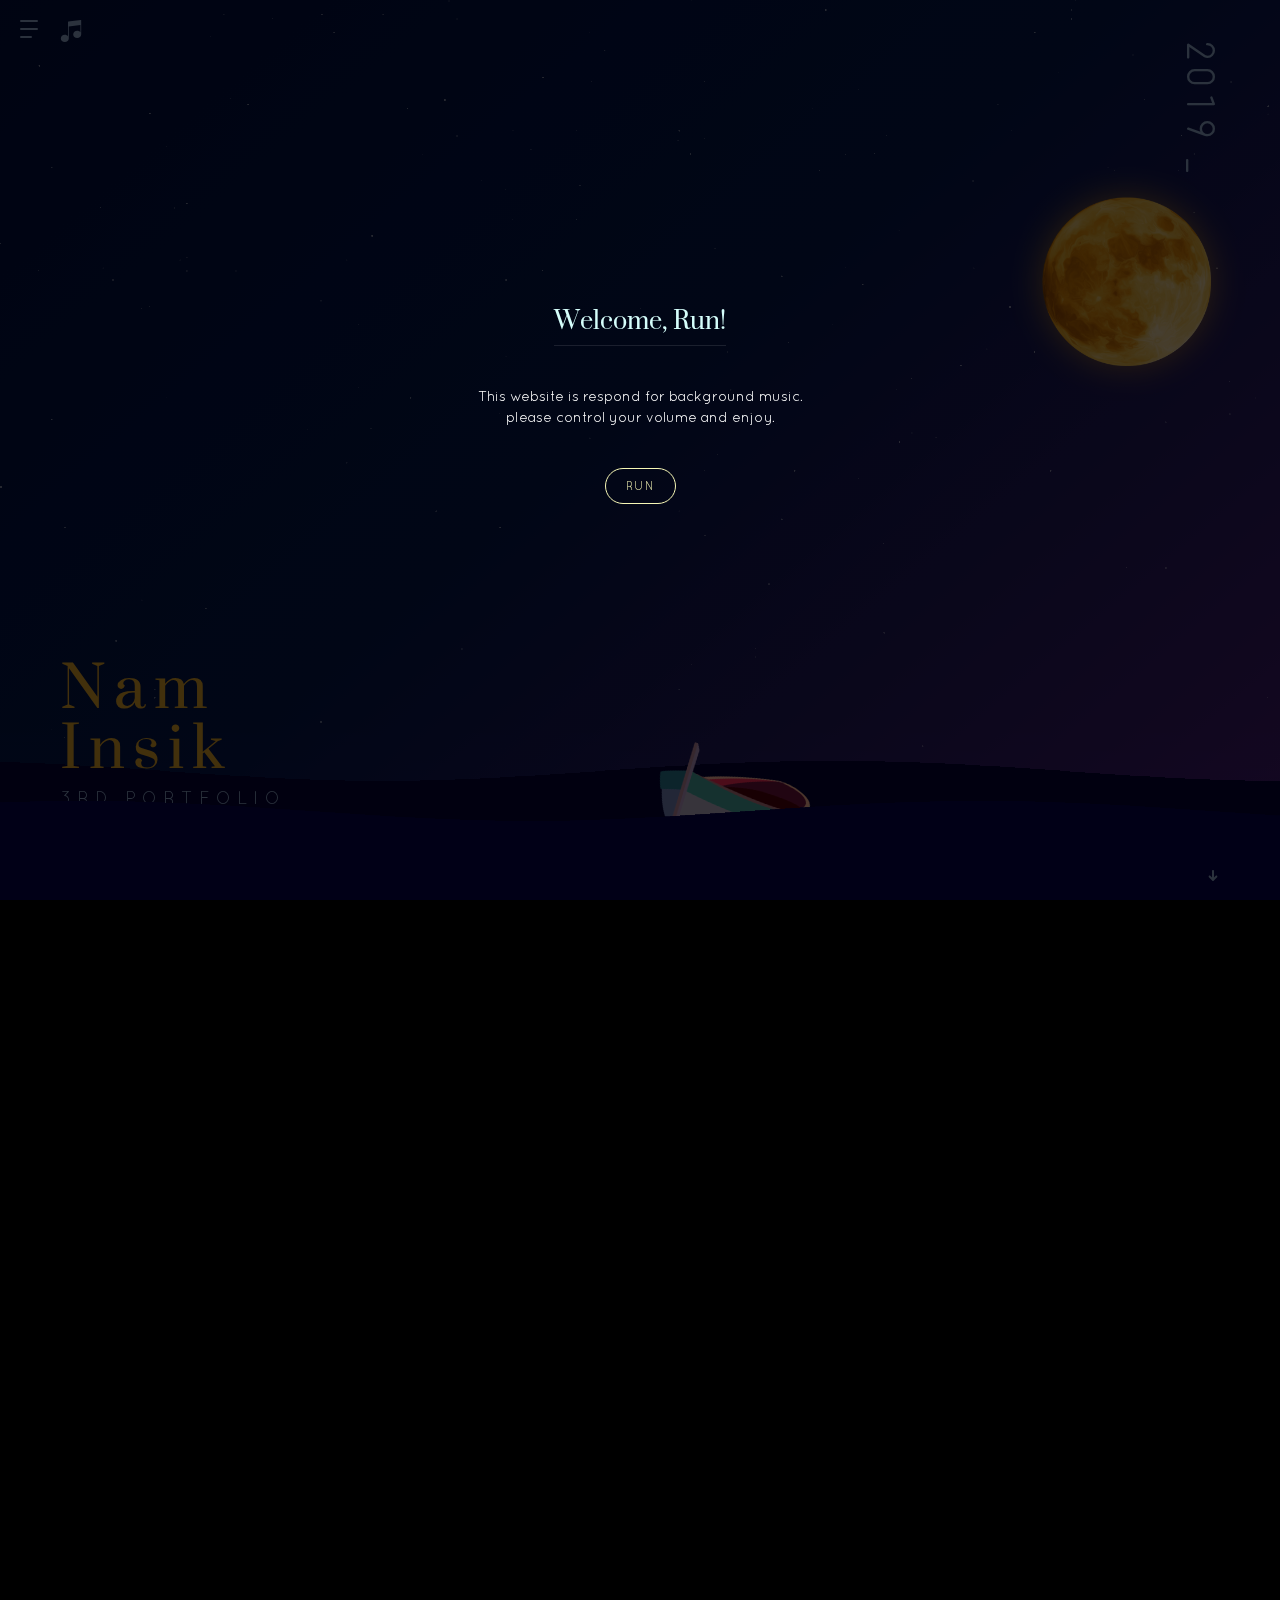
<file: index.html>
<!DOCTYPE html>
<!--[if IE 7]>
<html class="ie ie7" lang="ko-KR">
<![endif]-->
<!--[if IE 8]>
<html class="ie ie8" lang="ko-KR">
<![endif]-->
<!--[if !(IE 7) | !(IE 8) ]><!-->
<html lang="ko-KR" xmlns:og="http://ogp.me/ns#" xmlns:fb="https://www.facebook.com/2008/fbml" class="lock">
<!--<![endif]-->
<head>
	<meta charset="UTF-8">
	<meta name="viewport" content="height=device-height,width=device-width, initial-scale=1, minimum-scale=1, maximum-scale=1, user-scalable=no, shrink-to-fit=no">
	<meta name="apple-mobile-web-app-capable" content="yes" />

	<meta http-equiv="cache-control" content="max-age=0" />
	<meta http-equiv="cache-control" content="no-cache" />
	<meta http-equiv="expires" content="0" />
	<meta http-equiv="expires" content="Tue, 01 Jan 1980 1:00:00 GMT" />
	<meta http-equiv="pragma" content="no-cache" />

	<title>Nam Insik's Portfolio Site</title>
	<meta name="description" content="Portfolio web site of Nam Insik (남인식), Designer and Developer who live in South Korea.">
	<meta name="keywords" content="website,web,webdesign,designer,developer,development,korea,naminsik,남인식,디자이너,개발자,포트폴리오" />
	<link rel="profile" href="http://gmpg.org/xfn/11">
	<link rel="apple-touch-icon" sizes="180x180" href="logos/apple-touch-icon.png">
	<link rel="icon" type="image/png" sizes="32x32" href="logos/favicon-32x32.png">
	<link rel="icon" type="image/png" sizes="16x16" href="logos/favicon-16x16.png">
	<link rel="manifest" href="logos/site.webmanifest.txt">
	<link rel="mask-icon" href="logos/safari-pinned-tab.svg.html" color="#5bbad5">
	<link rel="shortcut icon" href="logos/favicon.ico">
	<meta name="msapplication-TileColor" content="#da532c">
	<meta name="msapplication-config" content="/logos/browserconfig.xml">
	<meta name="theme-color" content="#ffffff">
	<meta name="naver-site-verification" content="eee32c7cd17e25bff56da106402a122c780f48d7"/>
	<link rel="canonical" href="http://www.naminsik.com/">

    <meta name="twitter:card" content="summary" />
    <meta name="twitter:url" content="http://naminsik.com" />
    <meta name="twitter:title" content="Nam Insik's Portfolio Site" />
    <meta name="twitter:description" content="Portfolio web site of Nam Insik (남인식), Designer and Developer who live in South Korea." />
    <meta name="twitter:image" content="http://naminsik.com/logos/naminsik_share_logo.png" />
    <meta name="twitter:site" content="http://naminsik.com" />

    <meta property="fb:app_id" content="195353980540001" />
    <meta property="og:title" content="Nam Insik's Portfolio Site"/>
    <meta property="og:type" content="website" />
    <meta property="og:image" content="http://naminsik.com/logos/naminsik_share_logo.png" />
    <meta property="og:site_name" content="Nam Insik's Portfolio Site" />
    <meta property="og:url" content="http://naminsik.com/"/>
    <meta property="og:description" content="Portfolio web site of Nam Insik (남인식), Designer and Developer who live in South Korea." />
    <script
      src="https://code.jquery.com/jquery-3.4.0.min.js"></script>
    <link rel="image_src" href="logos/naminsik_logo.png" />
	<!--[if lt IE 9]>
		<script src="/lib/html5shiv.js"></script>
	<![endif]-->

      <link rel="stylesheet" href="_v3/css/reset.css">
      <link rel="stylesheet" href="_v3/css/style_dev2.css">
	<!-- <script src="/_v3/lib/jquery.min.js"></script> -->
	<script async src="https://www.googletagmanager.com/gtag/js?id=UA-25871465-3"></script>
</head>
<body class="lock">
	<h1 class="sitename">
		<img src="logos/naminsik_logo.png" alt="">
		Nam Insik's Portfolio site
	</h1>
	<div id="startlayer">
		<div class="i">
			<h2 class="" id="waittitle">Please wait a moment</h2>
			<div class="enter_information">This website is respond for background music.<br>please control your volume and enjoy.
				<button id="startBtn">WAIT</button>
				<p id="status">BGM downloading now...</p>
			</div>

		</div>
		<div class="bg"></div>
		<div class="bg2"></div>
		<button id="fastmode">Run low performance mode</button>
	</div>
	<div id="vjs" >
		<!--     네비게이션     -->
		<nav id="mainnav">
			<button class="menuopen btn">
				<div class="blackbar eq0"><div></div></div>
				<div class="blackbar eq1"><div></div></div>
				<div class="blackbar eq2"><div></div></div>
			</button>
			<div class="roundBox">
				<a href="#intro" class="nav index0">Intro<div class="band"></div></a><br>
				<a href="#skills" class="nav index3">Skills<div class="band"></div></a><br>
				<a href="#about" class="nav index2">About<div class="band"></div></a><br>
				<!-- <a href="#blog" class="nav index2">Blog<div class="band"></div></a><br> -->
				<a href="#project" class="nav index1">Projects<div class="band"></div></a><br>
				<a href="#contact" class="nav index4">Contact<div class="band"></div></a>
				<div class="rotateBg" id="moveNavBg">
				</div>
				<!-- <div class="rotateBg2" ></div> -->

			</div>
			<button class="bgmopen btn">
				<svg version="1.1" id="Capa_1" xmlns="http://www.w3.org/2000/svg" xmlns:xlink="http://www.w3.org/1999/xlink" x="0px" y="0px"
					 viewBox="0 0 55 55" style="enable-background:new 0 0 55 55;" xml:space="preserve">
				<path d="M52.66,0.249c-0.216-0.189-0.501-0.275-0.789-0.241l-31,4.011C20.373,4.084,20,4.507,20,5.01v6.017v4.212v25.384
					C18.174,38.428,15.273,37,12,37c-5.514,0-10,4.037-10,9s4.486,9,10,9s10-4.037,10-9c0-0.232-0.019-0.46-0.039-0.687
					C21.974,45.248,22,45.189,22,45.121V16.118l29-3.753v18.257C49.174,28.428,46.273,27,43,27c-5.514,0-10,4.037-10,9s4.486,9,10,9
					c5.464,0,9.913-3.966,9.993-8.867c0-0.013,0.007-0.024,0.007-0.037V11.227V7.016V1C53,0.712,52.876,0.438,52.66,0.249z"/>
				</svg>
			</button>
			<!-- <button class="auto">AUTO</button> -->
			<article id="detailpage">
				<div id="detailContent">
					<div class="movie">
						<div class="captureImg">
							<ul>

							</ul>
						</div>
						<div class="overCover"></div>
						<div class="overCoverBack"></div>
					</div>
					<dl>
						<dt>Client</dt>
						<dd class="client"></dd>
						<dt>Description</dt>
						<dd class="description"></dd>
						<dt>Role</dt>
						<dd class="role"></dd>
						<dt>Date</dt>
						<dd class="date"></dd>
					</dl>
				</div>
				<div id="detailpage_close_btn">
					<div class="blackbar eq0"></div>
					<div class="blackbar eq1"></div>
				</div>
			</article>
			<article id="bgminfor">
				<dl>
					<dt>달밤댄싱</dt>
					<dd class="cover"><div class="box"></div><img src="_v3/images/bgm_cover_02.jpg" id="cover" class="unmute"></dd>
					<dd class="singer"><a href="https://www.instagram.com/frommeg/" target="_blank" title="FROMM instagram">FROMM</a></dd>
					<!-- <dd class="infor">해당 음원은 한국저작권협회의 사용권 계약을 통해 합법적으로 사용하고 있습니다.</dd> -->
					<dd class="btn"><button class="mute" id="mutebtn">mute</button></dd>
				</dl>
			</article>
		</nav>

		<!--     컨텐츠 감싸는 영역     -->
		<div id="app">
			<!--     섹션 1.     #intro -->
			<section class="section1 contents" id="intro">
				<div class="a-layer depth-7 moon-1Wrap">
					<div class="moon-1">
						<img src="_v3/images/moon_2_2_shadow.png" alt="">
					</div>
				</div>
				<div class="a-layer depth-12 moontext">Colors
				</div>
				<div class="a-layer depth-12 moontext eq1">
					of Me
				</div>
				<div class="a-layer depth-6 introtext">
					2019 _
				</div>
				<div class="a-layer depth-12 wave">
					<canvas id='sea-front'></canvas>
					<!-- <div class="nextBg"></div> -->
				</div>
				<div class="a-layer depth-9 wave">
					<canvas id='sea-back'></canvas>
					<div class="nextBg"></div>
				</div>
				<div class="a-layer depth-2 stars fix"></div>
				<div class="a-layer depth-2 stars dual"></div>
				<div class="a-layer depth-14 hiddentext">
					<!-- <h3>scroll down <div class="sc"><div class="scball"><div class="arrow"></div><div class="arrow r"></div></div></div></h3> -->
					<h3>
						<div class="sc">
							<div class="scball">
								<div class="text">
									scroll down
								</div>
								<svg version="1.1" baseProfile="basic" id="Layer_1"
									 xmlns="http://www.w3.org/2000/svg" xmlns:xlink="http://www.w3.org/1999/xlink" x="0px" y="0px" width="12px" height="12px"
									 viewBox="0 0 12 12" xml:space="preserve">
								<path fill="#90A8CB" d="M10.133,5.891l-0.021-0.022c-0.385-0.384-1.009-0.384-1.393,0L7,7.587V0.984C7,0.441,6.559,0,6.016,0H5.984
									C5.441,0,5,0.441,5,0.984v6.601L3.282,5.867c-0.385-0.384-1.009-0.384-1.393,0L1.868,5.889c-0.385,0.385-0.385,1.009,0,1.393
									l2.78,2.781l0.623,0.623l0.044,0.044C5.491,10.895,5.724,11,5.984,11h0.031c0.261,0,0.494-0.105,0.67-0.271l0.043-0.043l0.623-0.623
									l2.781-2.78C10.518,6.898,10.517,6.273,10.133,5.891z"/>
								</svg>
							</div>
						</div>
					</h3>


				</div>
				<div class="a-layer depth-11 title">
					<h2 class="maintitle changefont">Nam<br>Insik<span class="subtitle">3rd Portfolio</span></h2>
				</div>
				<div class="a-layer depth-1 sky" id="overlaysky"></div>
			</section>
			<div class="middlebox eq0" id="greetings">
				<div class="greetings changefont">만나서 반가워요 <span class="emj">👋</span><br>잘 부탁드립니다.<br><span class="name">남인식</span>입니다.</div>
			</div>
			<!--     섹션 2.     #skills -->

			<section class="section2 contents" id="skills">
				<div class="verticalText">
					01<div class="hr">-<span>Skills</span></div>
				</div>
				<!-- <h3 class="changefont title">제가<br>이런 걸<br>좀<br>할 줄 압니다.</h3> -->
				<div class="forfixed">
					<div class="contentWrapBox">
						<div class="rotate">
							<div class="caution"></div>
							<ul class="a-layer depth-8 contentWrap">
								<li>
									<h3 class="changefont title">제가<br>이런 걸<br>좀<br>할 줄 압니다.</h3>
								</li>
								<li>
									<h3 class="skillslevel" data-level="70"><div class="tag">Design</div>Web/APP UI Design<div class="point"><div class="numbers">70</div></div></h3>
								</li>
								<li>
									<h3 class="skillslevel" data-level="50"><div class="tag">Design</div>illustration Design<div class="point"><div class="numbers">50</div></div></h3>
								</li>
								<li>
									<h3 class="skillslevel" data-level="90"><div class="tag">Development</div>HTML5 , CSS3(SCSS)<div class="point"><div class="numbers">90</div></div></h3>
								</li>
								<li>
									<h3 class="skillslevel" data-level="80"><div class="tag">Development</div>Javascript , jQuery<div class="point"><div class="numbers">80</div></div></h3>
								</li>
								<li>
									<h3 class="skillslevel" data-level="50"><div class="tag">Development</div>Canvas<div class="point"><div class="numbers">50</div></div></h3>
								</li>
								<li>
									<h3 class="skillslevel" data-level="15"><div class="tag">Development</div>React.js<div class="point"><div class="numbers">15</div></div></h3>
								</li>
								<li>
									<h3 class="skillslevel" data-level="20"><div class="tag">Development</div>Socket.io<div class="point"><div class="numbers">20</div></div></h3>
								</li>
								<li>
									<h3 class="skillslevel" data-level="45"><div class="tag">Development</div>JAVA(for Android Dev)<div class="point"><div class="numbers">45</div></div></h3>
								</li>
								<li>
									<h3 class="skillslevel" data-level="55"><div class="tag">Development</div>PHP<div class="point"><div class="numbers">55</div></div></h3>
								</li>
								<li>
									<h3 class="skillslevel" data-level="10"><div class="tag">Development</div>ASP.NET<div class="point"><div class="numbers">10</div></div></h3>
								</li>
								<li>
									<h3 class="skillslevel" data-level="40"><div class="tag">Development</div>MySQL, MSSQL(SSMS)<div class="point"><div class="numbers">40</div></div></h3>
								</li>
								<li>
									<h3 class="skillslevel" data-level="30"><div class="tag">Development</div>Node.js , Express<div class="point"><div class="numbers">30</div></div></h3>
								</li>
								<li class="musicpaper eq0">
									<div class="end"></div>
								</li>
								<li class="musicpaper eq1"></li>
								<li class="musicpaper eq2"></li>
								<li class="musicpaper eq3"></li>
								<li class="musicpaper eq4">
									<div class="end">
								</li>

								<!-- <li>
									<a href="#more" class="more">
										more
									</a>
								</li> -->
							</ul>
						</div>
					</div>
					<div class="a-layer depth-7 moon-2">
						<div id="moon-2Or">
							<div class="moon-2Wrap">
								<img src="_v3/images/moon_4.png" alt="">
								<div class="moon-hit"><img src="_v3/images/moon_4_hit2.png" alt=""></div>
								<canvas id='flame'></canvas>
							</div>
						</div>
					</div>
					<div class="a-layer depth-9 clouds cloud-front">
						<div class="overflow">
							<canvas id='cloud-front'></canvas>
						</div>
						<div class="nextBg"></div>
					</div>
					<div class="a-layer depth-1 bg"></div>
					<div class="a-layer depth-1 sky2"></div>
				</div>


				<!-- <img src="/_v3/images/cloud_png1.png" class="a-layer cloudpng eq0" alt=""> -->
				<!-- <img src="/_v3/images/cloud_png2.png" class="a-layer cloudpng eq1" alt=""> -->
			</section>

			<!--     섹션 3.     #about-->
			<section class="forCloud">
				<div class="contentsBox">
					<div class="verticalText">
						02<div class="hr">-<span>About</span></div>
					</div>
					<div class="a-layer depth-10 cover"></div>
					<div class="a-layer depth-3 svg"  id="about">
						<div class="t2">
							<div class="textkorean">
								감성적인 개발자이면서 계산적인 디자이너 남인식 입니다 &sdot;
							</div>
						</div>
						<svg version="1.1" baseProfile="basic"
						xmlns="http://www.w3.org/2000/svg" xmlns:xlink="http://www.w3.org/1999/xlink" x="0px" y="0px" width="100%" height="100%" >
							<path class="clouds cloud2" d="M16.209,36.624c8.059,0.576,14.812-9.426,31.24-3.501c16.428,5.925,26.393-4.579,30.971-10.234
							c4.579-5.655,19.122-19.929,44.167-11.58s33.664,3.501,56.018-0.27c22.353-3.771,33.664,11.85,54.401,23.7
							s33.664,3.771,42.013,15.081c8.349,11.311,2.692,24.239-7.811,28.009s-42.282,7.271-58.71,17.774
							c-16.429,10.504-46.322,11.312-70.561,0.809c-24.238-10.504-48.746-11.581-57.902-9.696c-9.156,1.886-25.315,4.31-43.628-12.389
							C20.883,60.174,15.401,65.71,6.783,61.131C-1.835,56.554,1.127,35.547,16.209,36.624z"/>

							<path class="clouds cloud4" d="M14.912,56.693c-6.486,0-12.96,0.641-13.418-4.248c-0.671-7.157,12.971-2.013,16.326-13.196
							c3.355-11.182,15.16-14.769,24.154-6.485c8.5,7.827,5.591-7.604,24.825-8.275c12.757-0.445,6.869-22.791,26.391-24.602
							c21.693-2.013,17.444,20.352,33.1,21.47c15.655,1.119,10.735,11.631,21.022,15.656c10.288,4.026,12.301,19.905-2.684,19.905
							C129.643,56.917,14.912,56.693,14.912,56.693z"/>

							<path  class="clouds cloud4" d="M14.912,56.693c-6.486,0-12.96,0.641-13.418-4.248c-0.671-7.157,12.971-2.013,16.326-13.196
							c3.355-11.182,15.16-14.769,24.154-6.485c8.5,7.827,5.591-7.604,24.825-8.275c12.757-0.445,6.869-22.791,26.391-24.602
							c21.693-2.013,17.444,20.352,33.1,21.47c15.655,1.119,10.735,11.631,21.022,15.656c10.288,4.026,12.301,19.905-2.684,19.905
							C129.643,56.917,14.912,56.693,14.912,56.693z"/>

							<path class="clouds cloud2" d="M16.209,36.624c8.059,0.576,14.812-9.426,31.24-3.501c16.428,5.925,26.393-4.579,30.971-10.234
							c4.579-5.655,19.122-19.929,44.167-11.58s33.664,3.501,56.018-0.27c22.353-3.771,33.664,11.85,54.401,23.7
							s33.664,3.771,42.013,15.081c8.349,11.311,2.692,24.239-7.811,28.009s-42.282,7.271-58.71,17.774
							c-16.429,10.504-46.322,11.312-70.561,0.809c-24.238-10.504-48.746-11.581-57.902-9.696c-9.156,1.886-25.315,4.31-43.628-12.389
							C20.883,60.174,15.401,65.71,6.783,61.131C-1.835,56.554,1.127,35.547,16.209,36.624z"/>

							<path class="clouds cloud2" d="M16.209,36.624c8.059,0.576,14.812-9.426,31.24-3.501c16.428,5.925,26.393-4.579,30.971-10.234
							c4.579-5.655,19.122-19.929,44.167-11.58s33.664,3.501,56.018-0.27c22.353-3.771,33.664,11.85,54.401,23.7
							s33.664,3.771,42.013,15.081c8.349,11.311,2.692,24.239-7.811,28.009s-42.282,7.271-58.71,17.774
							c-16.429,10.504-46.322,11.312-70.561,0.809c-24.238-10.504-48.746-11.581-57.902-9.696c-9.156,1.886-25.315,4.31-43.628-12.389
							C20.883,60.174,15.401,65.71,6.783,61.131C-1.835,56.554,1.127,35.547,16.209,36.624z"/>

							<path class="clouds cloud3" d="M16.209,36.624c8.059,0.576,14.812-9.426,31.24-3.501c16.428,5.925,26.393-4.579,30.971-10.234
							c4.579-5.655,19.122-19.929,44.167-11.58s33.664,3.501,56.018-0.27c22.353-3.771,33.664,11.85,54.401,23.7
							s33.664,3.771,42.013,15.081c8.349,11.311,2.692,24.239-7.811,28.009s-42.282,7.271-58.71,17.774
							c-16.429,10.504-46.322,11.312-70.561,0.809c-24.238-10.504-48.746-11.581-57.902-9.696c-9.156,1.886-25.315,4.31-43.628-12.389
							C20.883,60.174,15.401,65.71,6.783,61.131C-1.835,56.554,1.127,35.547,16.209,36.624z"/>

							<path class="clouds cloud2" d="M16.209,36.624c8.059,0.576,14.812-9.426,31.24-3.501c16.428,5.925,26.393-4.579,30.971-10.234
							c4.579-5.655,19.122-19.929,44.167-11.58s33.664,3.501,56.018-0.27c22.353-3.771,33.664,11.85,54.401,23.7
							s33.664,3.771,42.013,15.081c8.349,11.311,2.692,24.239-7.811,28.009s-42.282,7.271-58.71,17.774
							c-16.429,10.504-46.322,11.312-70.561,0.809c-24.238-10.504-48.746-11.581-57.902-9.696c-9.156,1.886-25.315,4.31-43.628-12.389
							C20.883,60.174,15.401,65.71,6.783,61.131C-1.835,56.554,1.127,35.547,16.209,36.624z"/>

							<path class="clouds cloud4" d="M14.912,56.693c-6.486,0-12.96,0.641-13.418-4.248c-0.671-7.157,12.971-2.013,16.326-13.196
							c3.355-11.182,15.16-14.769,24.154-6.485c8.5,7.827,5.591-7.604,24.825-8.275c12.757-0.445,6.869-22.791,26.391-24.602
							c21.693-2.013,17.444,20.352,33.1,21.47c15.655,1.119,10.735,11.631,21.022,15.656c10.288,4.026,12.301,19.905-2.684,19.905
							C129.643,56.917,14.912,56.693,14.912,56.693z"/>

							<path class="clouds cloud4" d="M14.912,56.693c-6.486,0-12.96,0.641-13.418-4.248c-0.671-7.157,12.971-2.013,16.326-13.196
							c3.355-11.182,15.16-14.769,24.154-6.485c8.5,7.827,5.591-7.604,24.825-8.275c12.757-0.445,6.869-22.791,26.391-24.602
							c21.693-2.013,17.444,20.352,33.1,21.47c15.655,1.119,10.735,11.631,21.022,15.656c10.288,4.026,12.301,19.905-2.684,19.905
							C129.643,56.917,14.912,56.693,14.912,56.693z"/>
						</svg>
					</div>
					<div class="a-layer depth-8 svg2">
						<h3 class="changefont">
							어쩌면 대단한<br>집돌이
						</h3>
						<div class="a-layer depth-4 ddd d01">
							<dl>
								<dt>Residence</dt>
								<dd>Goyang-si, South Korea</dd>
							</dl>
						</div>
						<div class="a-layer depth-4 ddd d02">
							<dl>
								<dt>Employed by</dt>
								<dd class="vinyli">
									<a href="http://vinyl-i.com" target="_blank" title="go to vinyl-i web site">
										<svg version="1.1" id="vinylilogo" xmlns="http://www.w3.org/2000/svg" xmlns:xlink="http://www.w3.org/1999/xlink" x="0px" y="0px"
											 viewBox="0 0 302 78" enable-background="new 0 0 302 78" >
										<g>
											<polygon fill="#53469A" points="188,0 176.451,37.534 165,0 152,0 169.924,58.749 164,78 177,78 182.846,59 183,59 182.924,58.749
												201,0 	"/>
											<polygon fill="#53469A" points="224,0 211,0 211,59 244,59 244,47 224,47 	"/>
											<rect x="289" fill="#53469A" width="13" height="59"/>
											<polygon fill="#53469A" points="126,33.748 105,0 92,0 92,59 105,59 105,23.704 126,59 139,59 139,0 126,0 	"/>
											<rect x="65" fill="#53469A" width="13" height="59"/>
											<polygon fill="#53469A" points="25.667,39.334 13,0 0,0 19,59 32,59 52,0 39,0 	"/>
										</g>
										</svg>
									</a>
								</dd>
							</dl>
						</div>
						<div class="a-layer depth-4 ddd d03">
							<dl>
								<dt>Like <span class="lowcase">(and Inspiration get from)</span></dt>
								<dd>All of Design, Travel, Fashion, Air Jordan, Nike, Music, The Moon, Exhibition</dd>
							</dl>
						</div>
						<div class="a-layer depth-4 ddd d04">
							<dl>
								<dt>Job Title</dt>
								<dd>Developer (General manager), Freelance Designer</dd>
							</dl>
						</div>
						<div class="a-layer depth-4 ddd d05">
							<dl>
								<dt>Work Experience</dt>
								<dd>Developer 6 years, Designer 8 years</dd>
							</dl>
						</div>
						<div class="a-layer depth-4 ddd d06">
							<dl>
								<dt>Awards <span class="lowcase">(Only Personal Project)</span></dt>
								<dd>Web Award Korea * 2</dd>
								<dd>App Award Korea * 1</dd>
								<dd>Awwwards * 1 HM</dd>
								<dd>CSS Design Awards * 1 WOTD</dd>
							</dl>
						</div>
						<!-- <ul class="instagramWrap"></ul> -->
						<svg version="1.1" baseProfile="basic"
						xmlns="http://www.w3.org/2000/svg" xmlns:xlink="http://www.w3.org/1999/xlink" x="0px" y="0px" width="100%" height="100%" >
							<path class="clouds cloud2" d="M16.209,36.624c8.059,0.576,14.812-9.426,31.24-3.501c16.428,5.925,26.393-4.579,30.971-10.234
							c4.579-5.655,19.122-19.929,44.167-11.58s33.664,3.501,56.018-0.27c22.353-3.771,33.664,11.85,54.401,23.7
							s33.664,3.771,42.013,15.081c8.349,11.311,2.692,24.239-7.811,28.009s-42.282,7.271-58.71,17.774
							c-16.429,10.504-46.322,11.312-70.561,0.809c-24.238-10.504-48.746-11.581-57.902-9.696c-9.156,1.886-25.315,4.31-43.628-12.389
							C20.883,60.174,15.401,65.71,6.783,61.131C-1.835,56.554,1.127,35.547,16.209,36.624z"/>

							<path class="clouds cloud2" d="M16.209,36.624c8.059,0.576,14.812-9.426,31.24-3.501c16.428,5.925,26.393-4.579,30.971-10.234
							c4.579-5.655,19.122-19.929,44.167-11.58s33.664,3.501,56.018-0.27c22.353-3.771,33.664,11.85,54.401,23.7
							s33.664,3.771,42.013,15.081c8.349,11.311,2.692,24.239-7.811,28.009s-42.282,7.271-58.71,17.774
							c-16.429,10.504-46.322,11.312-70.561,0.809c-24.238-10.504-48.746-11.581-57.902-9.696c-9.156,1.886-25.315,4.31-43.628-12.389
							C20.883,60.174,15.401,65.71,6.783,61.131C-1.835,56.554,1.127,35.547,16.209,36.624z"/>

							<path class="clouds cloud3" d="M4.451,38.998c2.185,5.545,6.731,9.46,10.733,11.825c2.875,1.699,5.458,3.639,9.642,8.914
							c3.085,3.89,6.731,6.731,16.373,5.275c9.642-1.455,11.643-8.731,20.557-7.458c8.913,1.272,8.034,8.006,19.828,8.913
							c9.461,0.728,12.189-5.641,16.009-9.823c3.821-4.184,11.28-3.094,13.645-11.461c2.364-8.368-1.274-17.646-12.916-18.556
							c-8.343-0.652-9.585-4.257-11.643-10.551c-3.093-9.46-16.191-14.008-27.106-6.549c-13.806,9.435-18.943-4.625-26.377-6.913
							C23.734-0.295,8.089-1.387,1.722,20.443C-0.605,28.424,2.086,32.995,4.451,38.998z"/>

							<path class="clouds cloud2" d="M16.209,36.624c8.059,0.576,14.812-9.426,31.24-3.501c16.428,5.925,26.393-4.579,30.971-10.234
							c4.579-5.655,19.122-19.929,44.167-11.58s33.664,3.501,56.018-0.27c22.353-3.771,33.664,11.85,54.401,23.7
							s33.664,3.771,42.013,15.081c8.349,11.311,2.692,24.239-7.811,28.009s-42.282,7.271-58.71,17.774
							c-16.429,10.504-46.322,11.312-70.561,0.809c-24.238-10.504-48.746-11.581-57.902-9.696c-9.156,1.886-25.315,4.31-43.628-12.389
							C20.883,60.174,15.401,65.71,6.783,61.131C-1.835,56.554,1.127,35.547,16.209,36.624z"/>

							<path class="clouds cloud2" d="M16.209,36.624c8.059,0.576,14.812-9.426,31.24-3.501c16.428,5.925,26.393-4.579,30.971-10.234
							c4.579-5.655,19.122-19.929,44.167-11.58s33.664,3.501,56.018-0.27c22.353-3.771,33.664,11.85,54.401,23.7
							s33.664,3.771,42.013,15.081c8.349,11.311,2.692,24.239-7.811,28.009s-42.282,7.271-58.71,17.774
							c-16.429,10.504-46.322,11.312-70.561,0.809c-24.238-10.504-48.746-11.581-57.902-9.696c-9.156,1.886-25.315,4.31-43.628-12.389
							C20.883,60.174,15.401,65.71,6.783,61.131C-1.835,56.554,1.127,35.547,16.209,36.624z"/>

							<path class="clouds cloud2" d="M16.209,36.624c8.059,0.576,14.812-9.426,31.24-3.501c16.428,5.925,26.393-4.579,30.971-10.234
							c4.579-5.655,19.122-19.929,44.167-11.58s33.664,3.501,56.018-0.27c22.353-3.771,33.664,11.85,54.401,23.7
							s33.664,3.771,42.013,15.081c8.349,11.311,2.692,24.239-7.811,28.009s-42.282,7.271-58.71,17.774
							c-16.429,10.504-46.322,11.312-70.561,0.809c-24.238-10.504-48.746-11.581-57.902-9.696c-9.156,1.886-25.315,4.31-43.628-12.389
							C20.883,60.174,15.401,65.71,6.783,61.131C-1.835,56.554,1.127,35.547,16.209,36.624z"/>

							<path class="clouds cloud3" d="M16.209,36.624c8.059,0.576,14.812-9.426,31.24-3.501c16.428,5.925,26.393-4.579,30.971-10.234
							c4.579-5.655,19.122-19.929,44.167-11.58s33.664,3.501,56.018-0.27c22.353-3.771,33.664,11.85,54.401,23.7
							s33.664,3.771,42.013,15.081c8.349,11.311,2.692,24.239-7.811,28.009s-42.282,7.271-58.71,17.774
							c-16.429,10.504-46.322,11.312-70.561,0.809c-24.238-10.504-48.746-11.581-57.902-9.696c-9.156,1.886-25.315,4.31-43.628-12.389
							C20.883,60.174,15.401,65.71,6.783,61.131C-1.835,56.554,1.127,35.547,16.209,36.624z"/>

							<path class="clouds cloud2" d="M16.209,36.624c8.059,0.576,14.812-9.426,31.24-3.501c16.428,5.925,26.393-4.579,30.971-10.234
							c4.579-5.655,19.122-19.929,44.167-11.58s33.664,3.501,56.018-0.27c22.353-3.771,33.664,11.85,54.401,23.7
							s33.664,3.771,42.013,15.081c8.349,11.311,2.692,24.239-7.811,28.009s-42.282,7.271-58.71,17.774
							c-16.429,10.504-46.322,11.312-70.561,0.809c-24.238-10.504-48.746-11.581-57.902-9.696c-9.156,1.886-25.315,4.31-43.628-12.389
							C20.883,60.174,15.401,65.71,6.783,61.131C-1.835,56.554,1.127,35.547,16.209,36.624z"/>
						</svg>
					</div>
					<div class="a-layer depth-10 cover bottom"></div>

					<div class="flyme" id="flyme">
						<div id="flyme_svgWrap">
							<svg id="flyme_men" data-name="flyme" xmlns="http://www.w3.org/2000/svg" viewBox="0 0 190.17 317"><defs></defs><title>umbrella</title>
								<path class="cls-1" d="M129.92,70.4c9.33-8.6,31.38-10.79,41.49-10.11,9.72-7.39,18.83-9.17,26.36-11.33a2.43,2.43,0,0,0-.34-1l-1.06-1.16c-7.86-6.19-48.51-17.4-95.89-13S15.17,56.58,8.58,64.11l-.83,1.33A2.43,2.43,0,0,0,7.6,66.5c7-.92,17.29,1,25.63,6.53C42.1,70,67,72.23,76.09,75.38,89.81,70.6,116.92,67.79,129.92,70.4Z" transform="translate(-7.59)"/>
								<path class="cls-2" d="M109.67,128.33a1.52,1.52,0,0,0-1,.5L97.23,12.43l2.28-.38L111,128.91A1.54,1.54,0,0,0,109.67,128.33Z" transform="translate(-7.59)"/>
								<path class="cls-3" d="M109.19,141l-.94-10.86a1.68,1.68,0,0,1,.43-1.28,1.52,1.52,0,0,1,1-.5,1.54,1.54,0,0,1,1.33.58,1.7,1.7,0,0,1,.38.93l.34,3.93.57,6.57.06.71A6.16,6.16,0,0,0,124.59,140l-.06-.71-.29-3.34a1.62,1.62,0,0,1,1.29-1.76l.13,0a1.61,1.61,0,0,1,1.7,1.51l.32,3.7a9.28,9.28,0,0,1-17.47,5.09l-.13-.25A9.25,9.25,0,0,1,109.19,141Z" transform="translate(-7.59)"/><polygon class="cls-2" points="95.24 52.6 94.49 51.64 126.94 38.51 128.69 38.46 95.24 52.6"/><polygon class="cls-2" points="94.95 52 94.38 53 56.35 44.57 56.39 43.8 94.95 52"/><polygon class="cls-2" points="95.42 52.37 94.8 51.23 123.58 33.32 125.1 33.17 95.42 52.37"/><polygon class="cls-2" points="94.95 51.31 94.45 52.51 58.82 40.19 58.83 39.23 94.95 51.31"/><polygon class="cls-2" points="92.16 14.1 89.85 14.16 89.2 0.08 89.97 0 92.16 14.1"/>
								<path class="cls-4" d="M196.36,46.79A118.93,118.93,0,0,0,8.58,64.11c3.82-4.36,17.58-11.86,39.31-13.3,14.84-6.18,32.48-12.68,53-12.14,19-6.07,40.07.32,54.69,2.24C176.78,38.2,191.83,43.22,196.36,46.79Z" transform="translate(-7.59)"/>
								<path class="cls-5" d="M98,9s-44.31-3.78-50,42c18.61-6.35,29.2-6.75,54.23-4.92,18.32-6.92,34.8-8.55,53.53-5C151.77,26.2,129.51,1.36,98,9" transform="translate(-7.59)"/>
								<path class="cls-6" d="M101.27,54l-.89-1.32s1.12-1.53,3.56-.51c-.2.84-.41,1.65-.41,1.65A2.56,2.56,0,0,0,101.27,54Z" transform="translate(-7.59)"/>
								<path class="cls-7" d="M123,298s-4.78,7-1.86,8.79,6.76,4.9,11.88,8.84,12.88-1.73,9.27-4.36-6.38-2-12.37-12.25C128.06,295.83,124.6,294.05,123,298Z" transform="translate(-7.59)"/>
								<path class="cls-8" d="M86.76,221.5s3.77,13.76,20,24.37c9.71,6.34,13.6,7.23,14.79,14s10.34,31.5,9.63,38.72c-4.77,2.39-11,3.53-11.93,1.67-.21-3.84-14.14-31.73-12.65-34.6-3.35-.84-29.92-9.12-38.45-24.45-4.82-17.81,5.56-22.25,11.07-22.11S86.76,221.5,86.76,221.5Z" transform="translate(-7.59)"/>
								<path class="cls-9" d="M94.26,217.6s9.14,2.94,13.32,3,6.78,4.35,9.14,5.7c2,1.14-.48,2.67-1.57,1.4,1.27,1.26-.13,1.77-1.09,1.29.55.73,1,1.6-1.12.87.67.82.07,1.65-2.11.81-2.54-1-6-2.08-7.11-3.21-2.56-2.55-5.53-.84-7.06-2.23S89.85,223.44,94.26,217.6Z" transform="translate(-7.59)"/>
								<path class="cls-10" d="M102.85,222.22c.25-.16.78-3.06,5.36-2.46,2,.26,4.18,1.1,5.18.95s-1,2.33-2.92,1.9-2.17,1.63-3.66,1.45S99.58,224.37,102.85,222.22Z" transform="translate(-7.59)"/>
								<path class="cls-11" d="M94.45,214.54s1.61-.36,3.94,1.91c2.63,2.56,2.66.66,4,2.54,1.5,4.36-1.2,6.81-3.92,7.31s-13.24-2.15-18.24-5.68c-1-.71-4.6-1.76-4.63-4.46,0-3.35,5.83-16.65,8-9.73C85,211,90.8,211.33,94.45,214.54Z" transform="translate(-7.59)"/>
								<path class="cls-7" d="M142.58,282.81s-3.18,7.85.06,9,7.65,3.34,13.49,6.1,12.22-4.44,8.13-6.23-6.66-.61-14.69-9.33C147,279.59,143.27,278.59,142.58,282.81Z" transform="translate(-7.59)"/>
								<path class="cls-12" d="M84.29,220.29s13,6.65,32.38,7.93c11.57.77,12.41,3.15,16.78,8.49s14.41,38.56,17.33,45.2c-4.36,3.9-10,6.18-11.69,5-2.06-3.25-6.67-14.84-18-35.36-3.33.9-32,5.48-46.93-3.71-12.93-13.17-6.22-22.59-1.35-25.18S84.29,220.29,84.29,220.29Z" transform="translate(-7.59)"/>
								<path class="cls-7" d="M73.14,165.27s-.3,8.69-.79,9.39-1.36,1-1.57,2.44,7.67,5.41,9.65,3.51,5.47-8.67,3-8.69-3-2.86-2.94-4.41S77.05,164.73,73.14,165.27Z" transform="translate(-7.59)"/>
								<path class="cls-7" d="M81.92,141.82a25,25,0,0,1,10.83,16.73c1.61,10.81-10.59,10.67-14.42,10a9.38,9.38,0,0,1-5.61-2.28c-1.34-4.27-6.31-6.68-6.33-12.86C66.36,142.74,78.18,141.56,81.92,141.82Z" transform="translate(-7.59)"/>
								<path class="cls-13" d="M75.24,153.64s-.24-1.34,2.58-3.69,8.68-.62,10.92-1,7.48-7.34,2.41-12.45c0,0-2.26,5.49-7.59,4.12s-16.43-.08-17.48,7c-2.9,1.9-4.44,11.42,3.46,15.57A11.48,11.48,0,0,1,73,167s.58-3.26-.37-4.71-2.14-1.62-2.78-3.51c-1-2.83.65-5.9,2.88-3.75a8.32,8.32,0,0,1,1,1.9,5.24,5.24,0,0,0,2.63,2.42A20.09,20.09,0,0,1,75.24,153.64Z" transform="translate(-7.59)"/>
								<path class="cls-14" d="M71.82,171.8s.91-.85,3.58-.45c2.07.31,3.21.17,8.44.59,3.3.27,1.65,1,5.21,4.35,5.85,5.48,7.56,10.18,4.7,25-1,5.14,10.9,23.16-.86,25.86-13.2,3-20.89,12.77-28.85,5.84-5.91-5.15-5.16-16.91-3.62-35.13C61.78,181.84,65.38,175.88,71.82,171.8Z" transform="translate(-7.59)"/>
								<path class="cls-15" d="M81.75,173.43s4.88-1.85,13.9-.75c1.32.16,5.85,6.73,5.93,8.5.24,5-9.6,10.17-18.24,11.33-3.59.48-8.71.84-11.31-2.05C65.57,183.27,70.5,174,81.75,173.43Z" transform="translate(-7.59)"/>
								<path class="cls-7" d="M107.69,146.87c-.15-.29-3.24-1.24-2-6.16.53-2.09,1.73-4.41,1.7-5.52s2.42,1.36,1.7,3.43,1.5,2.57,1.11,4.17S109.62,150.71,107.69,146.87Z" transform="translate(-7.59)"/>
								<path class="cls-7" d="M102.88,160.71s2.93-10.12,2.91-14.71,4.56-7.57,6-10.2c1.18-2.22,2.94.44,1.58,1.67,1.34-1.43,1.94.09,1.44,1.15.78-.63,1.48.73.74,3.06.88-.76,1.31,0,.46,2.41-1,2.82-1.35,4.63-2.55,5.92-2.71,2.89-.75,6.09-2.22,7.81S109.43,165.36,102.88,160.71Z" transform="translate(-7.59)"/>
								<path class="cls-15" d="M99.3,162.42s-.5-1.74,1.83-4.44c2.63-3.05.54-3,2.52-4.52,4.67-1.93,7.54.87,8.27,3.81s-1.49,14.64-5,20.35c-.71,1.15-4.73,5.93-7.46,7.08C94,187,83.83,175.92,91.27,173.12,96.16,171.28,96,166.63,99.3,162.42Z" transform="translate(-7.59)"/>
							</svg>
						</div>
					</div>
					<div class="a-layer depth-2 monsterWrap">
						<div class="monster">
							<div class="mbody">
								<div class="eye left"></div>
								<div class="eye right"></div>
								<div class="mouse"></div>
								<div class="triangle"></div>
								<div class="triangle right"></div>
							</div>
							<div class="mbody2"></div>
						</div>
					</div>
				</div>
				<div class="a-layer clouds cloud-dep">
					<canvas id='cloud-front2'></canvas>
				</div>
				<div class="a-layer nextBg"></div>
				<div class="lastCloud"></div>
			</section>

			<!--     섹션 4.    #blog  -->
			<section class="section4 contents" id="blog">
				<!-- <div class="verticalText">
					03<div class="hr">-<span>Vision</span></div>
				</div> -->
				<div class="hillWrap" >
					<div class="a-layer depth-4 hillhouse">
						<div class="overflow">
							<div class="a-layer depth3 smoke">
								<canvas id='smoke'></canvas>
							</div>
							<svg version="1.1" baseProfile="basic" id="hillhouse"
							xmlns="http://www.w3.org/2000/svg" xmlns:xlink="http://www.w3.org/1999/xlink" x="0px" y="0px"
							viewBox="0 0 960 150" xml:space="preserve">
								<g>
									<path fill="#E6E6E6" d="M449.996,41.463c-4.987-3.775-11.185-18.003-11.185-18.003s-6.198,14.228-11.185,18.003
									c1.557,1.558,9.63,3.205,11.185,3.099C440.364,44.668,448.439,43.021,449.996,41.463z"/>
									<path fill="#E6E6E6" d="M452.065,53.824c-6.002-4.545-13.46-21.665-13.46-21.665s-7.459,17.12-13.46,21.665
									c1.874,1.873,11.591,3.855,13.46,3.729C440.474,57.68,450.191,55.697,452.065,53.824z"/>
									<path fill="#E6E6E6" d="M460.313,69.846c-9.679-6.488-21.708-30.936-21.708-30.936s-12.029,24.447-21.707,30.936
									c3.021,2.675,18.693,5.505,21.707,5.322C441.619,75.351,457.289,72.521,460.313,69.846z"/>
									<path fill="#E6E6E6" d="M463.931,87.106c-11.199-9.058-25.119-43.179-25.119-43.179s-13.92,34.121-25.12,43.179
									c3.497,3.733,21.632,7.686,25.12,7.43C442.299,94.792,460.435,90.84,463.931,87.106z"/>
									<path fill="#E6E6E6" d="M440.924,61.181c0,0-1.984,54.09,2.157,68.462c-3.985,5.55-7.991,4.105-8.541,0.355
									c-3.322-22.677,1.329-67.425,1.329-67.425L440.924,61.181z"/>
								</g>
								<g>
									<path fill="#E6E6E6" d="M685.673,51.22c-6.877-5.124-15.527-24.563-15.527-24.563s-8.345,19.572-15.142,24.803
									c2.152,2.118,13.239,4.29,15.369,4.128C672.504,55.716,683.555,53.371,685.673,51.22z"/>
									<path fill="#E6E6E6" d="M690.669,68.585c-9.057-6.747-20.447-32.347-20.447-32.347S659.23,62.013,650.28,68.901
									c2.834,2.79,17.436,5.651,20.238,5.437C673.324,74.508,687.88,71.42,690.669,68.585z"/>
									<path fill="#E6E6E6" d="M701.202,89.666c-13.706-10.211-30.946-48.953-30.946-48.953s-16.633,39.007-30.178,49.431
									c4.288,4.222,26.387,8.551,30.629,8.226C674.952,98.628,696.981,93.954,701.202,89.666z"/>
									<polygon fill="#E6E6E6" points="691.693,98.643 670.563,79.97 649.72,98.199 670.813,97.95 	"/>
									<polygon fill="#E6E6E6" points="681.581,102.68 669.534,79.947 655.238,100.54 668.712,97.911 	"/>
									<path fill="#E6E6E6" d="M672.238,72.368c0,0,5.429,8.966,3.52,53.567c-4.81,4.941-8.051,3.082-7.424-3.269
									c2.666-27-1.917-49.304-1.917-49.304L672.238,72.368z"/>
								</g>
								<g>
									<path fill="#E6E6E6" d="M619.423,44.35c-5.683-4.302-12.743-20.511-12.743-20.511s-7.062,16.209-12.744,20.511
									c1.774,1.775,10.975,3.652,12.744,3.53C608.449,48.002,617.648,46.125,619.423,44.35z"/>
									<path fill="#E6E6E6" d="M622.314,55.192c-6.836-5.177-15.334-24.684-15.334-24.684s-8.498,19.507-15.336,24.684
									c2.135,2.136,13.205,4.394,15.336,4.248C609.109,59.586,620.18,57.328,622.314,55.192z"/>
									<path fill="#E6E6E6" d="M631.711,70.206c-11.025-7.393-24.73-35.245-24.73-35.245s-13.705,27.853-24.732,35.245
									c3.443,3.048,21.298,6.273,24.732,6.065C610.414,76.479,628.269,73.254,631.711,70.206z"/>
									<path fill="#E6E6E6" d="M635.299,85.336c-12.76-10.318-28.619-49.194-28.619-49.194s-15.86,38.876-28.62,49.194
									c3.985,4.255,24.646,8.756,28.62,8.465C610.653,94.092,631.314,89.591,635.299,85.336z"/>
									<path fill="#E6E6E6" d="M609.287,44.783c0,0,6.202,56.692,2.35,84.467c-4.547,5.185-13.505-2.323-9.73,0.324
									c1.453,1.021,1.242-78.348,1.619-83.495L609.287,44.783z"/>
								</g>
								<g>
									<path fill="#E6E6E6" d="M652.818,37.478c-5.431-4.616-11.567-21.198-11.567-21.198s-7.964,15.785-13.88,19.76
									c1.672,1.871,10.75,4.265,12.523,4.244C641.655,40.504,650.945,39.147,652.818,37.478z"/>
									<path fill="#E6E6E6" d="M654.376,51.67c-6.534-5.555-13.919-25.51-13.919-25.51s-9.585,18.996-16.703,23.779
									c2.012,2.253,12.938,5.132,15.071,5.106C640.943,55.312,652.123,53.682,654.376,51.67z"/>
									<path fill="#E6E6E6" d="M662.727,70.425c-10.591-8.003-22.703-36.585-22.703-36.585s-15.254,27.036-26.681,33.794
									c3.266,3.238,20.91,7.465,24.35,7.45C641.109,75.485,659.117,73.274,662.727,70.425z"/>
									<path fill="#E6E6E6" d="M665.735,90.292c-12.158-11.022-25.8-50.731-25.8-50.731s-18.027,37.919-31.349,47.502
									c3.738,4.474,24.111,10.133,28.096,10.065C640.635,97.644,661.517,94.315,665.735,90.292z"/>
									<path fill="#E6E6E6" d="M641.375,59.19c0,0-1.722,34.185-0.267,44.018c1.454,9.832,2.176,24.193,2.723,26.82
									c-4.539,6.325-9.729,0.407-9.729,0.407s2.016,4.86,0.5-9.631c-1.516-14.492,1.014-60.027,1.014-60.027L641.375,59.19z"/>
								</g>
								<path fill="#FFFFFF" d="M563.289,23.375c0,0-22.5,34.5-25,37.5c-1.167,1.292-2,1.792-3.5,1.792c-3,0-81.758,2.776-83.167,2.917
								c-0.833,0.083-1.666-4.083-0.666-5.083c3.041-3.041,28.544-37.063,28.544-37.063L563.289,23.375z"/>
								<path fill="#70484E" d="M563.9,24.75c0,0-24,36.125-26.5,39.125C534.65,66.5,532.9,66,529.9,66s-75.1,0-77,0
								s-2.926-1.875-1.775-3.125C454.038,59.71,480.4,24.5,480.4,24.5L563.9,24.75z"/>
								<polygon fill="#AD7168" points="455,62.831 482.836,25.834 514,60.831 514,110 455,103 "/>
								<polygon class="hillhouse door" fill="#f3f4d4" points="487,102 473,102.983 473,72.5 487,71.834 "/>
								<rect x="513" y="60" fill="#7A5956" width="83" height="50"/>
								<rect class="windows" x="583" y="74" fill="#daedef" width="6" height="8"/>
								<rect class="windows" x="583" y="85" fill="#daedef" width="6" height="8"/>
								<path fill="#FFFFFF" d="M479.5,23.375c0,0,29.5,33.5,32,36.5c1.167,1.292,2,1.792,3.5,1.792c3,0,81.758-0.224,83.167-0.083
								c0.833,0.083,1.666-1.083,0.666-2.083C595.792,56.46,563.5,23.5,563.5,23.5L479.5,23.375z"/>
								<polygon fill="#DFE2F1" points="570.333,36.167 557,36 550,26 563,26 "/>
								<path fill="#DFE2F1" d="M516.333,55.5c1.167,1.292-2.833,6.167-1.333,6.167c3,0,81.758-0.224,83.167-0.083
								c0.833,0.083,1.651-1.068,0.666-2.083C593.333,53.833,600.083,61.25,516.333,55.5z"/>
								<path fill="#E6E6E6" d="M89,150c178,0,186.712-23.918,324.667-45.333c92.333-14.333,168.167-13,288.667,18
								C762.536,138.155,926,150,959,150c1.342,0,0,0,0,0H0C0,150,31,150,89,150z"/>
								<polygon fill="#AD7168" points="550,18.5 554,18 554,31 550,26 "/>
								<rect x="554" y="18" fill="#7A5956" width="10" height="13"/>
							</svg>
							<div class="hillbackground eq0"></div>
							<div class="hillbackground eq1"></div>
						</div>
						<div class="nextBg"></div>
					</div>
					<div class="a-layer depth-6 hillhouse_next">
						<div class="hillhouseWrap">
							<svg id ="hillhouse_next" xmlns="http://www.w3.org/2000/svg" xmlns:xlink="http://www.w3.org/1999/xlink" viewBox="0 0 1650 930" preserveAspectRatio="none" width="100%" height="100%">
								<g id="hillhouse_x5F_next3">
									<path style="fill:#FCFFD9;" d="M845.6,929.7c-40.6-7-185.3-14.9-245.7-23.9c-40.5-6-115-67.9-208.5-64.5c-21-34.5-57-48-81-78
										c-28.5-27-96-29.5-135-37c-24-24-34.4-44-80.9-73.5c-45.6,3.8-71.8-7.9-94.8-9.9c0,0.2,0,286.8,0,286.8S845.2,929.7,845.6,929.7z"
										/>
									<path style="fill:#FCFFD9;" d="M1649.9,929.7V607.1c0,0-3.2-7.2-7.5-10.9c-51,12-54,81-112.5,81s-99.7,41.4-129.7,56.4
										c-11.3,10.1-10.7,27.5-21.3,37.3c-6.6,6.1-19.4-2.1-25.6,3.7c-34,32-61.6,59.3-76.8,73.5c-30,4.5-33-12-43.5-1.5
										s-30,25.5-43.5,28.5s-79.5,31.3-115.5,20.8c-29.3,0-100.8,33.6-100.8,33.6L1649.9,929.7L1649.9,929.7z"/>
								</g>
								<g id="hillhouse_x5F_next2">
									<g>
										<path style="fill:#312844;" d="M528.1,895.2c-16.6-6.7-19.8-25.2-59.8-31.9c-4.7-0.8-31.7-8.6-55.8-13.9
											c2.8-8.4,8.8-25.9,14.6-38.6c7.8-17.3-12.1,22.9-14.9,28.9c-1.6-6.5,2.5-13.5,1.2-15.4c-1.1-1.6-3.8,19-5.5,24.1
											c-1.6-0.3-3.1-0.6-4.7-0.9c1.9-13.7,4.6-31.9,5.2-35.6c0.8-4.9,3.4-11.7,0-6c-2.3-3.8-2.3-13.6-4.9-15.5c0.4,3.8,2.3,7.5,0.8,12.8
											c-1.5-2.3-0.3-2.8-4-8.5c-7.2-3-4-7.4-5.8-11.1c-1.1,7.5,2.3,28.3-3.4,30.2c-5.7,1.9-16.8-11.7-10.6-2.1
											c6.2,9.6,14.1-1.1,9.1,19.8c-1.5,6.1-2.2,10.3-2.5,13.5c-2.8-0.3-5.3-0.4-7.4-0.3c-31.3-51.3-58.7-54.7-82.7-84.7
											c-11.9-7.2-44.7-12.7-64-10c-8,1.1-17.6,0.6-27.4-0.7c-2-11.6-3.8-29.2-3.4-55.7c0.3-19.2-0.8-144.8,3.8-231.3
											c0.1,0.1,0.3,0.1,0.4,0.1c3.9,0.6,5.7,9.8,8.6,12.9c3.6,8.6,5.4-15.1,8-10.8c2.6,4.2,6.2,25.5,11.5,24c0.5-4.1-5-19.3-2.1-24.4
											c2.6,5.4,10.5,27.5,21.1,27.8c-1-5.5-2.9-5-0.5-10.3c1.1-2.4,18.7,19.3,30.7,15c-17.1-10.5-13.3-19.3-7.6-16.2
											c12.4,6.7,14.5,21.9,37,12.8c-45.7-10.9-10.5-27.3,13.6,4c-0.9-15.2-13.4-23-12.3-25.2c2.8-1.6,8.5,1.8,17.8,6.7
											c-3.6-15-6.6-14.8-10.1-16.5c2.1-5.5,9.5-4.8,11-7.7c-4.9-5.5-21.8,1-27.2-0.8c5.5-0.4,5.3-8.7,3.4-10.6c-6.1,19.9-49.4-7.4-46-8
											c3.4-0.6,8.1-9,3.9-6.7c-10.9,5.8-7.1-2-12.6-0.8c-26.6,5.8-39.8-8.1-44.7-15.2c0.1-0.6,0.1-1.1,0.2-1.7
											c-0.5-7.9-0.6-20.1-0.5-33.4c1.5,1.6,3.3,2.5,6.1,5.7c9.2,11.6-9.3-16.4,22.7-2.6c3.5,8.5,20,14.8,17.9,9.4c-1.3-7-4.1-16.1,6.1-6
											c6.4,7.7,29.1,17.8,31.3,13.1c-3.3-7.2-4.8-3.4-6.2-9.6c9.3,2.3,17.8-10.6,15.7-15.2c-2.1-1.5-12.3,7.3-17.3,2.6
											c8.7-7.8,9.4-11.6,3.1-13.2c-4.4,7-15.1,13-23.6,6.1c10.1-0.8,18.6-13.5,1.3-10.3c-15.9,3.1-21.6,1.5-20.1-1.6
											c3.6-2.3,9.9-14.4-1-9c-12.8,7.5-28.2-4.3-35.3-12.2c0.5-14.2,1-25.8,1.5-30.4c0.7-5.2,1.3-11,1.9-16.9c2,6.6,1.6-0.8,4.5,13
											c3.4,16.4,4.4-20.9,7.2-1.5c2.1,14.6,18.8,16.1,15.3,12.3c-5-5.4-10.5-20.7-4.9-12.7c3.5,5,9,18.8,19.7,13.4
											c2.8-1.4-12.4-8.5,1.1-9.4c6.4-0.4,2.2,2,8,8.2c2.3,2.5,1.8-6-0.4-13.2c6.2,1.1,20.5-5.3,10.4-6.3c-29.4-3.1-37.8-1.4-58.4-42.6
											c0.8-15.6,1.1-27.3,1.1-27.3c-4,1.4-3.4,8.2-5.4,18.7c0,0.2-0.1,0.4-0.1,0.6c-0.1,0.1-0.2,0.2-0.3,0.3
											c-14.9,29.5-16.3,23.7-43.5,33.4c-6.2,2.2,1.9,2.2,16,2.5c-23.4,7.7-18.6,5.4-41.6,8.4c-9.7,1.3,4.1,8.7,23.2,4.4
											c14-3.1-1.4,5.6-9.2,10.4c-11,6.8-10.9,8.5,8.8,0.9c9-3.5,21-14,15.3-0.3c-4.7,11.2,7,1.4,11.1-7.7c7.2-15.9,6.7,16.3,9.3,1.4
											c1.4-8.2,3.7-12.9,6-18c-1.3,11.9-2.2,23.3-2.5,30.5c0,1-0.6,8.9-1.5,20.6c-3.6,3.4-14.7,13.6-22.1,13.7c-5.4,5,4.6,4.7,7.2,3
											c-6,6.5-18.3,1.9-24.4-0.1c-6.1-2,2.1,6.5,3.6,7.6c1.5,1.1-15,6.1-48-3c-10.8,1.8,3,8.7,11.2,10.5c-17.7-0.6-22.8,17.8-28.8,24.3
											c5.5,3.1,10.4-8.2,17.3-5.2c6.9,3,2.6,10.9-1.8,12.6c-1.7,5.6,6.3,2.9,11.7-2.1c5.4-5,13.4-9.7,8.4-0.6c-5.5,6.3-1,13.6,2,9.8
											c4.8-6,15.9-18.3,13.6-11.5s-5.7,6.2-7.6,8.9s9.7,3.2,13.8-9.7c4.1-12.8,9.3-10.4,9.3-8.3c-0.1,2.1-9.2,14.5-5,13.7
											c3.1-0.6,16.2-19.5,18.2-17.9c4.6,3.5-2.9,13,1.4,13.4c1.7,0.2,6.1-6.8,12-11.2c2.1-1.6,3.3-0.6,4.1,0.8
											c-0.9,12.1-1.7,24.4-2.4,35.5c-3.7,4.5-19.8,21.4-48.2,14.7c-8.7,2.7,7.4,6.4,11.4,7.4c-8.3,4-19,11-37.7,4.8
											c-11.7-1.8-5.7,5.3,2.4,7.3c8,2-42.3,15.7-54.5,5.9c-11.9,3.4,9.9,10.5,16.7,10.5s13.3,4.7-10.2,6.6c-6.1,4.5,22.7,6.8,40.8-3
											c7.9-6,10.4-7.3,6.4-0.9c-2.9,4.6-14.8,7.6-20.4,10.9c4.3,5,12.1,2.2,18.6-1.4c6.5-3.7,17.9-7,20.9-12.9c5.1-2.1,3.7,8.6-0.1,12.8
											c-3.8,4.2-5.2,4.5-8.8,5.5c-3.7,1,6.1,4.7,11.2,2.6c5.1-2.1,8.8-4.7,13.3-14.5c4.5-9.7,9,0.5,5.7,4.7c-3.4,4.2-3.4,5-7.1,7.6
											c-3.7,2.6,7,5.6,11.8-0.6c4.8-6.1,12-16.1,15.7-18.3c3.7-2.2,5.6-4.5,4,1.8c-1.4,5.5,4.3,3.2,7.2-1.4c0.1,4,0.1,8.9,0.1,14.4
											c-5.2,11-9.1,9.8-22.5,17.4c-4.1,2.3,1.2,2,10.6,1.8c-15.4,8.1-12.2,5.7-27.4,9.3c-6.4,1.5,2.7,8.1,15.4,3.4
											c9.2-3.5-0.9,5.4-6,10.2c-7.2,6.8-3.9,9,9,1.1c5.9-3.6,10.2-9.9,6.5,3.2c-3,10.8,9.4,1.5,10.2-10.9c0.6-8.5,2.2-8,3.8-7.5
											c-0.1,4.5-0.1,9.2-0.1,13.9c0,13.6-1.7,40.5-7,38.9c-23.5-6.8-22.4-0.7-17.7,0c13.9,2.2,20.1,10.3,19.4,19
											c-1,11.4,0.2,48.5-9.3,115.4c-2.9,20.4-6.4,36.5-9.8,51c-7.6-1.8-14.3-3.5-19.4-4.4c-0.7-7.9-17.8-26.3-30-44
											c-2.7-3.9-18.4-18-33.2-27.4c-24.2,1.1-52.5-12.1-88.5-17.7c0,0.4,0.1,281.7,0.1,281.7s852.9,0,853.2,0
											c-22.5-4-178.3-9.2-206.6-16.4C623.8,908.4,573.8,913.7,528.1,895.2z"/>
										<path style="fill:#312844;" d="M1642.4,596.2c-14.9,3.5-19.2,15.8-28.5,25.9c-8.8,9.6-19.4,37.2-24.3,47.7c0-2.8-0.1-5.7-0.5-8.8
											c-1.6-12,6.6-36.4-1.2-51.9c2.3,14.1-7.6,35.1-5.9,44.1c1.2,6.5,2,11.9,2.7,16.4c-3.7-9.5-9.3-21.1-16.6-30
											c7.8,18.8,13,30.1,16.4,37c-15.9,10.8-65.7,5.4-71,8.6c-4.2,2.4-9.2,4.4-14.7,6c-0.9-12.7-2.1-28.7-3.3-49.1
											c-3.6-64.7-3.3-148.2-7.2-158.5c-4-10.3,36,8.2,55,4.4c19-3.9,16.4-0.4-14.6-9.8c-31.1-9.5-35.3-3.1-38.4-15.4
											c-1.5-6-3.8-55.6-5.4-106c3.5,1.4,3.7,11.1,6.8,13.6c1.9-3.9-1.7-3.3,1.7-7.5c3.3-3.6,6.4,0.7,9.5,4.3c3.1,3.6,1.7,10.1,4.7,7.9
											c1.1-6.5,7.4,10.4,11.3,12c0.3-3.6,3.2-1.9,6.2-4.1c5.3,4.6,6.7,9.5,9.5,11.8c0.8-5.6-1.7-4.9,1.1-9.5c3.1,4.6,3.1,7.2,4.5,4.3
											c-0.3-7.5,6.1-10.1,8-8.5c1.9,1.6,2.5,7.9,6.1,9.2c0-2.6-3.1-6.2-0.6-9.5c1.1,5.6,7.8,4.6,11.1,5.6c-0.3-2.3-3.6-1-0.8-7.9
											c5,1.3,10,13.1,13.9,10.8c-0.8-4.3-5.3-6.9-3.9-13.1c3.6,9.5,8.6,18,11.7,17.7c0-3.6-2.5-3.3-0.6-5.6c6.1-2.9,13.4-3.3,15.9-7.5
											c11.4,2,8.1,8.8,13.1,12.1c0.8-9.5-7.2-13.4-3.3-15.4c4.7,3.9,11.7,5.9,12.3,3.3c-2.2,0-3.1-3.6-6.4-7.2c7.2-3.9,10,2.3,15.3,1.3
											c-7-15.1-13.9-12.1-17.8-13.4c1.9-4.9,6.1-0.7,7.5-3.3c-5.6-4.6-15.6,2.9-20.3,2.9c2.2-2.9,11.4-4.6,9.2-7.9
											c-4.2-1.6-5.6,3.3-11.4,2c5.8-0.7,13.9-12.8,8.4-8.8c-12,13.4-38.7,4.3-37.3,2.6c1.4-1.6,2.2-5.6,0.8-7.2c-1.7,2-10.6,3.3-7,2.6
											c3.6-0.7,7-6.5,5.6-10.5c-1.4-3.9-1.5,4.4-20.9,10.9c-16.8,5.7-54.8-15.1-64.8-20.9c-0.7-26.9-1.2-51.1-1.2-65.6
											c2.9,3.5,7.2,4.8,6.2,0.2c-1.4-6.1,0.5-3.8,4.1-1.5c3.7,2.3,10.6,12.3,15.1,18.4c4.6,6.1,15.6,3.8,11.9,1.1
											c-3.7-2.7-3.7-3.4-6.9-7.7c-3.2-4.2,1.8-13.8,6-4.2c4.1,9.6,7.8,12.3,12.9,14.5c5.1,2.3,15.1-0.8,11.5-1.9
											c-3.7-1.1-5.1-1.5-8.7-5.7c-3.7-4.2-4.6-14.5,0.5-12.3c2.8,5.7,14.2,9.6,20.7,13.4c6.4,3.8,14.2,6.9,18.8,2.3
											c-5.5-3.4-17.4-6.9-20.2-11.5c-3.8-6.4-1.4-5,6.4,1.1c17.9,10.3,47.3,9.6,41.3,5c-23.9-3.1-17-7.3-10.1-6.9
											c6.9,0.4,29.4-5.4,17.4-9.2c-12.9,8.8-63.4-6.9-55.1-8.4c8.3-1.5,14.7-8,2.8-6.9c-19.3,5-29.8-2.3-38.1-6.5
											c4.1-0.8,20.7-3.4,11.9-6.5c-28.7,4.9-44.3-11.5-48.1-16.3c-6.5-21-6.9-43.1-6.5-46.2c0.1-0.7,1.3-0.6,3.2-0.2
											c2.5,9.2,3.7,15.1,8.4,19.8c8.7,10-12.4-33.6,21-2.2c3.3,7.4,18.8,12.9,16.8,8.2c-1.3-6-5.7-4.5-3.7-11.8
											c11.4,5.3,13.7,10,21.1,8.7c6,6.7,18.7,10.7,20.7,6.7c-8.7-3.3-12-4-13.4-9.4c8.7,2,20.7-5.3,18.7-9.4c-2-1.3-15.4,5.3-20,1.3
											c8-6.7,6-18-1.3-9.4c-4,6-11.3,9.1-19.4,3.1c9.4-0.7,22.7-10.7,6.7-8c-14.7,2.7-34.1-6-32.7-8.7c3.3-2,8.7-12-1.3-7.4
											c-11.4,6.2-18,0.4-20.8-4.5c-2.4-13.5-4.3-33.4-6.1-49.7c2,5.4,4,10.4,4.9,18.9c1.5,14.8,8.6-17.8,9.2-0.7
											c0.5,12.9,14.3,24.6,10.6,13.2c-4.6-13.9,1.3-7,9.9-3c18.8,8.9,23.8,6.8,13.5-0.7c-7.3-5.3-21.7-15-8.2-10.9
											c18.5,5.6,32.5-0.7,23.1-2.6c-22.4-4.6-17.8-2-40.3-11.2c13.9,0.7,21.8,1.3,15.8-1.3c-26-11.5-27.7-5.9-40.2-36
											c-0.2-0.4-0.4-0.5-0.7-0.3c-0.5-1.2-1-1.5-1.3-0.7c-15.2,40.9-32.1,39.1-58.8,50.9c-24.1,10.7,10.4,6.8,26.6-3.7
											c-10.7,8.5-15,9.8-41.7,17.4c-9.2,2.6,4.6,7.3,23.1,1.7c13.5-4.1,11.9-2,4.6,3.3c-10.3,7.5,5.9,7.6,16.5-7.9
											c5.3-7.8,7.9-9.9,3.3,4c-3.8,11.4,10.1-0.3,10.6-13.2c0.7-17.2,7.8,15.5,9.2,0.7c1-9.5,3.4-14.6,5.6-20.8
											c-0.2,17-0.8,38.5-2.9,50.9c-27.4,35.3-38.1,33.9-73.2,36.8c-12.6,1,4.3,7.2,12.1,6.1c-3.5,7-5.1,15.2-1.9,12.8
											c7.8-6,7-10.4,14.8-10c16.5,0.8-7.1,9.8-3.8,11.1c12.5,5.1,20.8-8.2,25.7-13c7.8-7.8-0.7,7-7.4,12.3c-4.7,3.7,16,2.2,20.3-11.9
											c5.6-18.7,2.7,17.4,8.7,1.5c4-10.6,2.2-12.7,2.4-17.5c1.3-0.8,2.3-1.6,2.9-2.3c3.7,7.4,5.6,7.4,4.8,37.5c-0.1,1.9-0.2,3.8-0.3,5.6
											c-3.5,3.9-16.1,17.4-25.2,18.2c-5.8,6.2,6.1,4.8,9.2,2.7c-6.4,8.1-14.7,14.5-22.3,12.9c-7.6-1.6-6.8,3.7-4.9,4.8
											c1.9,1.1-23.9,17.1-64.9,10.3c-12.3,3.1,3.4,9.1,13.7,10.5c-22.1,0-35.8,8.9-42.1,16.7c7.1,3,22.5-6.3,31.2-3.6
											c8.8,2.6-0.2,3.4-5.3,5.8c-1.4,6.6,20,0.3,25.8-5.9c5.8-6.2,7.7,10.7,0.5,18.7c-7,9.9,3,7.4,8.1,0.2c5.1-7.2,5.9-16.2,7.6-21.8
											c4-4,3.6,0.8,1.7,8.7c-1.9,8-2.4,8.9-4.3,12.1c-1.9,3.2,6.7,3,10-12.1c3.3-15,5.7-13.9,5.9-11.5c0.2,2.4-1.2,9.5-3.2,14.1
											c-2,4.6,4.8,0.9,6.6-5.7c1.8-6.5,16.4-12.6,18.4-11.9c2,0.6,7.8,2.6,14.4-3c6.6-5.7-3.3-4.5,11.5-6.7c3.3-0.5,6.2-6.2,8.2-13.7
											c2.9,14.6,4.5,48.5,5,84.4c-11.2,9.7-45,12.3-85.9,15.3c5.9,7.3,14.3,3.6,22.8,10.3c-10.4,6.7-63.2,18.2-72.9,17
											c-2,7.3,24.1,6.7,27.4,7.3c0,0-22.8,5.5-31.9,7.3c-0.7,4.9,13,4.2,13,6.1c-10.4,0.6-26.1,3-30.6,14c2,1.2,11.7-5.5,16.9-3
											c-3.3,9.1,9.1-1.2,13.7-0.6c-3.3,9.1,3.3,4.3,3.9,10.3c3.3-9.1-4.6-4.2,5.2-15.2c2.6,7.3,5.9,6.7,0,21.2
											c7.8-0.6,10.4-7.9,20.8-19.4c3.9,3.6-0.7,6.1-1.3,9.7c3.3,1.8,11.1-6.1,20.8-16.4c5.2,4.9,0.7,4.9-0.6,10.3
											c3.9,1.8,14.3-17.6,17.6-21.2c2.6,10.9,21.5-7.3,19.5,7.9c8.5,0.6,9.8-13.4,9.1-20.6c9.8,4.2,2,7.9,5.9,15.2
											c4.6-4.2,7.2-15.8,6.5-19.4c5.2-2.2,13,10.1,20.2,2.5c-0.3,35.5-1.8,67-4.4,76.8c-18.8,34.9-22.9,24.4-42.3,34.1
											c-11.6,7.7,32.1-0.1,42.6-11.8c10.9,21.2,2.1,126.9,1.4,149.5c-1,32.6-3.1,59.6-4.1,80.2c-1.8,0.4-3.5,0.9-5.2,1.3
											c-1.3-6.3-4-15.3-8.9-22.7c3.2,11.6,5.5,18.8,7.1,23.2c-5,1.4-9.4,3.1-12.7,5.1c-23.7,14.4-5.9,29-24,38
											c-12.5,11.2-37.4,27.8-44.8,36.7c-10.5,12.5-24-2-28,3.5c-16.8,23.2-33.3,38.7-43.9,48.6c-9.5,4.5-41.9,21.3-46.6,20.6
											c-6.2-1-11.2-3.8-15.6-5.8c-0.3-4.9-0.5-10.4-0.7-16.5c-0.6-19.1-2.5-87.6,2.5-148.7c2.6-10.6,9.9-10.1,20-12.5
											c-12.2-5.6-14.5-2-19.7,0.3c-1.5-5.8-2.1-17.2-2.1-31.1c0.8-0.4,1.7-0.4,2.9,0.6c5.1,4.5,8.5,11.2,10.2,11.2c4.2,0-1.9-9.2,2.7-12
											c2.1-1.2,12.5,17,15.4,17.9c3.9,1.1-3.5-10.9-3.3-12.9c0.2-1.9,5.3-3.7,7.9,8.3c2.6,12,13.5,12.5,12,10c-1.5-2.5-4.7-2.3-6.2-8.7
											c-1.5-6.4,7.7,5.8,11.6,11.6c2.5,3.7,7.5-2.5,2.9-8.7c-3.7-8.7,3.3-3.7,7.9,1.2c4.5,5,11.9,8.2,10.8,2.9c-4-1.9-7.3-9.5-0.5-11.6
											c6.8-2.1,10.3,8.6,15.8,6.2c-5-6.4-7.9-23.5-24.7-24.5c7.9-0.9,21.7-6,11.7-8.6c-32,5.4-47.1-0.5-45.5-1.4
											c1.5-0.9,10.1-7.9,4.2-6.6c-5.9,1.3-18,4.5-23-2c2.4,1.7,11.7,2.8,7.1-2.1c-6.5-0.6-15.2-9.7-18.8-13.6c1.1-23,2.8-45.1,4.2-56.3
											c2.7,5.3,1.6-0.6,5.7,10.6c4.9,13.4,2.6-17,7.2-1.2c3.5,11.9,20.6,13.2,16.7,10.1c-5.5-4.4-12.6-16.9-6.1-10.4
											c4,4.1,10.9,15.3,21.2,11c2.7-1.1-13.4-6.9,0.2-7.7c6.5-0.3,2.4,1.6,8.9,6.7c2.6,2,1.3-4.9-1.6-10.8c6.4,0.9,20.3-4.3,9.9-5.2
											c-28.7-2.4-37.7-1.4-59.9-30.7c-1.1-5.6-1.8-14.3-2.2-23.4c2.9-0.3,7.4-5.9,7.6,2.9c0.3,9.5,7.7,18,5.6,9.6
											c-2.5-10.1-1.1-8.6,1.8-2.9c5.6,11.3,14.3,11.2,8.8,5.8c-3.9-3.9-4.7-5.4,2.5-2.4c9.9,4.1,17.3,0.7,12.3-1.2
											c-14.2-5.6-16.5-6.6-22.3-12.8c8.6,7.7,27.1,10.6,14.2,2.7c-14.1-8.6-23.1-7.4-31.1-36.2c0-5.1,0.1-8.4,0.1-8.4
											c-1.1,0.4-1.5,5.8-1.9,13.7c-5.9,18.8-7.7,15.5-21.3,23.9c-3.3,2.1,1.1,1.5,8.9,1c-12.6,7.2-10,5.1-22.6,8.8
											c-5.3,1.5,2.6,6.4,13,2.1c7.6-3.2-0.6,4.4-4.6,8.5c-5.8,5.8-3,7.5,7.6,0.5c4.8-3.2,8.1-8.5,5.5,2.3c-2.1,8.9,7.9,0.8,8.2-9.3
											c0.2-8.8,2.4-5.9,4-6.1c-0.5,8.1-1.4,16-2.7,22.5c-0.2-0.5-0.4-0.7-0.4-0.4c0,2.3-17.1,20.7-30.3,13.4c-8.3-4-3.6,4.9-0.9,6.6
											c0.1,0.2,0.1,0.3,0.1,0.5c-2.6,0.6-4.9,1.3-6.4,1.9c-2.3-0.1-5.3-0.5-9.1-1.2c-13.2-2.3-6.8,7,0.9,7.5c-6.6,5.1-14.7,0.7-18-4.4
											c-4.9,1.2-4.4,4,2.2,9.6c-3.9,3.4-11.5-3-13.2-1.9c-1.6,3.4,4.7,12.8,11.9,11.1c-1.1,4.5-2.2,1.8-4.8,7c1.7,3.4,19.2-4,24.1-9.6
											c7.9-7.5,5.7-0.7,4.6,4.3c-1.6,4,11-0.7,13.8-6.9c24.6-10.1,10.2,10.3,17.3,1.8c3.7-3.8,5-3.1,7-7.8c-1.2,12.2-3.2,30.6-5,48.2
											c-2.3,3.2-15.2,18.7-40.1,14.3c-7.2,2.6,6.4,4.9,9.8,5.5c-6.8,3.6-15.5,9.7-31.4,5.5c-9.8-1-4.5,4.5,2.3,5.8
											c6.8,1.3-34.8,14.6-45.4,7.1c-9.8,3.2,8.7,8.1,14.4,7.8c5.7-0.3,11.3,3.2-8.3,5.8c-4.9,3.9,19.3,4.5,34-4.2c6.4-5.2,8.5-6.4,5.3-1
											c-2.3,3.9-12.1,6.8-16.6,9.7c3.8,3.9,10.2,1.3,15.5-1.9c5.3-3.2,14.7-6.5,17-11.3c4.2-1.9,3.4,6.8,0.4,10.4
											c-3,3.6-4.2,3.9-7.2,4.9c-3,1,5.3,3.6,9.5,1.6c4.2-1.9,7.2-4.2,10.6-12.3c3.4-8.1,7.6,0,4.9,3.6c-2.6,3.6-2.6,4.2-5.7,6.5
											c-3,2.3,6,4.2,9.8-1c3.8-5.2,9.4-13.6,12.5-15.5c3-1.9,4.5-3.9,3.4,1.3c-0.4,2,0.3,2.7,1.4,2.5c-0.1,2.4-0.1,4.1,0.1,4.8
											c1.7,7.6,1.7,24.9,0.4,35.5c-1.3,11,1.6,23-2.7,24.7c-5.8,2.3-13.7-0.5-17,0.7c-11,3.8-3.1,2.9,5,4.3c7.3,1.3,12.7,4.3,12.7,9.3
											c0,9.3,1.5,58.4-0.4,113.1c-0.2,5.8-1,11.6-1.8,17.2c-3.6,4-8.7,13.1-13.5,16.8c-9.8,7.7-3.6,13-12.5,15
											c-8.2,1.8-57.8,15.7-76.8,27.2c-10.6,6.4-26.8,1.8-40.8-3.3c-3.2-18.1-12.2-50.6-37.3-71.3c6.7,19.3,21.5,19.3,32.3,66.4
											c-14.8-21.4-13.5-45-44.4-38.6c-6.7,4.3,16.1-4,25.5,11c5.4,8.5,7.2,18.3,9.4,27c-1.6-0.6-32.7,12.5-34,12.1
											c-16.6,4.4-72.3,3.9-88,9.8c-12.6,4.8-86,11.2-125,11.2c-1.6,0,822.7,0,822.7,0s0-323.5,0-323.4
											C1649.9,607.3,1646.7,600,1642.4,596.2z"/>
									</g>
								</g>
								<g id="hillhouse_x5F_next2_1_">
									<g>
										<path style="fill:#0C101C;" d="M357,889.4c-14.5,2.5-8.5-12.8,4.5-28.9c-31.3-51.3-27.5-36-51.5-66c-11.9-7.2-67.2-30.2-86.5-27.5
											c-8,1.1-4.2,0.3-14-1c-2-11.6-22.1,11.4-21.7-15.2l-7.7-16.7c-2.9,20.4-6.2,9.9-9.7,24.3c-7.6-1.8-18.4-8.8-23.4-9.7
											c-16,3-30.3,31-42.5,13.3c-2.7-3.9-28.2-18.5-43-27.9c-24.2,1.1-25.6,27-61.6,21.4c0,0.4,0,0.4,0.1,175.5c0,0,852.9,0,853.2,0
											c-22.5-4-179.9-1.8-208.2-9c-22.7-5.8-71.7,3.5-117.5-15c-16.6-6.7-44.7,3.2-84.7-3.5c-4.7-0.8-13.1-11.2-37.2-16.5L357,889.4z"/>
										<path style="fill:#0C101C;" d="M407.9,847.8c-1.6-0.3-3.1-0.6-4.7-0.9"/>
										<path style="fill:#0C101C;" d="M412.1,839.1"/>
										<path style="fill:#0C101C;" d="M1593,701c-0.1,0.1-26.3-7.1-26.5-7c-16.4,10.4-3.2,15.9-8.5,19c-4.2,2.4-53.8-24.1-59.3-22.5
											c-0.9-12.7-2.1-28.7-3.3-49.1c-3.6-64.7-3.3-148.2-7.2-158.5c0,0,1,125.5,0.3,148.1c-1,32.6,12.5,62.9,11.5,83.5
											c-5.5,6.5-12.4,11.1-15.5,13c-23.7,14.4-18.4,36.5-36.5,45.5c-12.5,11.2-28,11-43.5,14c-10.5,12.5-42,3-46,8.5
											c-16.8,23.2-22.4,23.1-33,33c-9.5,4.5-53.3,27.8-58,27c-6.2-1-15.6-2.9-20-5c-0.3-4.9-0.7-15-0.9-21.1l-0.8-36.9
											c-2.3,9.5-4.3,30.5-4.3,35.5c0,9.3,2.1,25.4,1.3,31c-3.6,4-7.5,3.3-12.3,7c-9.8,7.7-3.1,18.5-12,20.5c-8.2,1.8-44.5,17.5-63.5,29
											c-10.6,6.4-36.1,3.1-50-2l-8.8-2.6c-10.5,11.2-59.9,12.4-61.3,12.1c-16.6,4.4-47.9-2-72.4,1.1c-11.1,2-96.2,6-135.3,6
											c-1.6,0,822.7,1,822.7,1s0-304.1,0-304c0,33.9-16.1,9.9-25.4,20c-8.8,9.6-14.6,17.5-19.5,28C1605.8,673.2,1593.6,723.1,1593,701z"
											/>
									</g>
								</g>
								<g id="hillhouse_x5F_next1">
									<g>
										<path style="fill:#161616;fill-opacity:0.5;" d="M510.6,887.3c4.9-6.8-2-4-16-5.3s-19.3,6.7-34,6c-10-1.3,9.3-4.7-2.7-6
											s-22-10.7-34-0.7s-10.7,8-21.3,10.7s-18.7,10.7-14,15.3s19.7,2.8,28.3,2.8s30-1.5,42-3.5s23.1-6,35.8-8S505.2,894.7,510.6,887.3z"
											/>
										<path style="fill:#DDC6B6;" d="M475.7,872.7c0,0-4.4,9.2,2.1,11.5c6.5,2.3,6.3-2.7,18,2.8c11.7,5.5,21.1-6,12.9-9.6
											c-8.2-3.6-2.7,6.2-18.8-11.3C484.8,860.6,478.7,858.9,475.7,872.7z"/>
										<g>
											<path style="fill:#DDC6B6;" d="M460.8,596.8c0,0-0.6,16.4-1.5,17.7c-0.9,1.3-2.6,1.9-3,4.6c-0.4,2.7,14.5,10.2,18.2,6.6
												c3.7-3.6,7-12.7,2.3-12.8c-4.7,0-2.3-9.1-2.2-12C474.8,598.1,468.2,595.7,460.8,596.8z"/>
											<path style="fill:#DDC6B6;" d="M477.4,552.5c0,0,24,18.2,19.5,35.7c-5.1,20-19,16.1-26.2,14.7c-3-0.6-5.6-0.3-10.6-4.3
												c-2.5-8.1-11.9-12.6-12-24.3C448,554.2,470.4,552,477.4,552.5z"/>
											<path style="fill:#3F1406;" d="M481.2,573.1c0,0-1-2.6,3.5-7.9c2.5-3,1.4,1.5,5.6,0.8c4.2-0.8,8.7-13.1-0.9-22.8
												c0,0,1.2,9.6-8.9,7c-10.1-2.6-28.1-6-31.4,10.7c-8.5,3.5-10,24.1,4.9,32c5.1,3.9,6.5,7.1,6.5,7.1s6.9-0.9,11.9-5.4
												c2.4-2.2-2.9-9.8-4.1-13.3c-1.8-5.4,3.9-9.7,8.1-5.7c0.8,0.7,1.9,3.6,1.9,3.6s2,3.8,5,4.6C481.4,578.9,481.7,576.4,481.2,573.1z"
												/>
										</g>
										<path style="fill:#166A70;" d="M424.4,648.4c0,0-1.8,13.4-0.4,24c0.3,2.5,12,3.6,15.2,2.9c9.2-2,13.9-22.5,11.8-38.8
											c-0.9-6.8,4-22.1-3.3-21.6C442,615.2,426.6,622,424.4,648.4z"/>
										<path style="fill:#DDC6B6;" d="M431.4,868.2c-1.5,3.8-4.8,7.5,1,11c3.7,2.3,3-0.8,15.5,2.8c17.5,5.1,15.5-3.5,13-5.1
											c-6.5-4-3.1,3.5-12.2-12.9C444.6,856.4,435.2,858.8,431.4,868.2z"/>
										<path style="fill:#DDC6B6;" d="M435.8,707.3c0,0-1.7,5.2-1.3,13.1c0.3,6.3,1,1.8,4.1,5.9c1.2,1.5,8.2,5.7,6.3,3.8
											c2.2,2.5,3.4,2,2.6,0.1c1.3,1.1,3.3,2.1,2.1-2c1.5,1.3,3.7,1.6,1.6-2.2c-5.9-10.5-2.5-11.5-3.7-14.3
											C444.4,704.7,447.3,699.6,435.8,707.3z"/>
										<path style="fill:#166A70;" d="M446.9,691c1.1,7.5,1.7,11.1,1.5,15.8c-3,9.1-12,11.7-13.4,10.7c-4.7-3.2-6.2-20.8-10-32.9
											c-0.8-2.4-2.6-14.1-0.9-19.4c3.4-10.5,20-17.2,22,2.8C447.2,677.8,445.9,684.3,446.9,691z"/>
										<path style="fill:#00407A;" d="M445.4,703.2c9.3-10.2,28-1.7,29.9,6.3c1.8,8-2,52.5-3.9,72.6s-11,60.3-15.9,76.4
											c-2.7,8.8-22.9,6.6-24.6-2.4c-1.7-9,11.5-59.7,10.9-75.1c-1.3-37.5-6.7-33-7-44.7C434.4,724.8,433.5,716.1,445.4,703.2z"/>
										<path style="fill:#00407A;" d="M443.2,703.9c7.7-11.3,48.8-6.2,51.8,1.4s7.4,38.1,8.4,58.3c1,20.2-4,81-5.4,97.8
											c-1,11.5-21.7,9.6-24.7,1c-3-8.6,2-61.8,0-77.2c-2-15.4-3.7-31-11.8-39.6C449.7,733.2,433.4,718.3,443.2,703.9z"/>
										<path style="fill:#1C7884;" d="M455.1,610.8c0,0,1.7-3.5,5-4.4c4.4-1.1,9.8,0.2,12,0.5c4.2,0.6,4.2,0.7,5.4,4
											c1.2,3.2,19.4,9,21.5,10.8c7.7,6.8,4.5,17.8,4.5,41.4c0,17-4.8,45.2-11.9,48.2c-24.7,10.3-42.8,5.2-49.7,1.3
											c-7.2-4-15-27.8-15-50.5c0-22.1,8.2-36.6,13.5-43.5C443.5,614.7,447.9,615.3,455.1,610.8z"/>
										<path style="fill:#166A70;" d="M509,652c0,0,2.6,12.1,0.6,22.4c-0.5,2.4-13.6,3.9-16.7,3.1c-8.7-2.4-11.9-22.5-8.7-38.2
											c1.3-6.6,3.3-19.4,10.3-18.6C506.5,621.9,508.8,631.1,509,652z"/>
										<path style="fill:#DDC6B6;" d="M514.1,719.2c0,0,4,3.6,6.2,11.2c1.8,6.2,0.3,7.6-0.7,9.7c-2.2,5-5.8,7.4-5.6,4.6
											c-1.3,3.1-3.6,3.1-3.5,1c-0.9,1.5-3.4,4-3.6-0.2c-1,1.8-3,1.8-2.2-2.6c2.1-11.8-3.2-14.2-3.1-18.7
											C501.7,716.5,500.7,715.6,514.1,719.2z"/>
										<path style="fill:#166A70;" d="M512.6,701c1.1,7.5,5.7,13.8,5.5,18.5c-3,9.1-12.3,11.1-17.4,8.5c-5.1-2.6-7.4-21.2-11.2-33.3
											c-0.8-2.4-2.6-14.1-0.9-19.4c3.4-10.5,20-17.2,22,2.8C511.6,687.8,511.6,694.3,512.6,701z"/>
										<path style="fill:#312844;fill-opacity:0.8;" d="M519.4,740.4c0.7-1.4,1.7-2.5,0-8.6c-0.6-2-3.1-6.9-3.6-8
											c0.6-0.9-0.7-2.5-0.3-3.7c0.2-4.7-7.2-1.5-5.9-17.1c0.6-6.7-1.1-16.4-2.1-26.3c-0.2-1.7-1.3,2.7-1.7,1.3c1.7-10,0-23.7,0-23.7
											c-0.2-18.6-2.2-25.5-11-28.3c-4.1-2.2-20.9-7.4-22-10.3c-1-2.7,3.5-8,1.3-8.5c-4.5-0.3-0.9-3.9-0.8-5c7.5,1.3,14.9,4.4,19.3-12.5
											c2-7.9-1.7-17.2-6.4-23.7c6.4,2.2,8.4-12.8,3.2-22.8c0,0,1.2,9.6-8.9,7c-10.1-2.6-28.1-6-31.4,10.7c-8.5,3.5-10,24.1,4.9,32
											c5.1,3.9,6.5,7.1,6.5,7.1s0.1,0,0.2,0c-0.1,1.8-0.2,4.1-0.4,6.4c-0.1,0-0.2,0-0.3,0.1c-3.3,0.8-5,4.4-5,4.4
											c-4,2.5-7.2,3.5-9.7,4.5c-6.8,1.8-19,9.9-20.9,33.1c0,0-1.4,10.2-0.8,19.9c-0.6,5.8,0.8,14.3,1.5,16.4c3.6,11.6,5.1,28.5,9.4,32.4
											c0,0.9,0,2,0.1,3.3c0.1,2.6,0.5,2.8,0.4,3.6c-0.5,4-0.3,8-0.1,12.5c0.3,11.7,5.7,7.2,7,44.7c0.5,15.5-12.6,66.2-10.9,75.1
											c0.5,2.5,1.3,4.4,3.8,5.7c-1.7,1.5-3.2,3.5-4.2,6.1c-1.5,3.8-3.8,8.5,2,12c3.7,2.3,3-0.8,15.5,2.8c12.9,3.7,15.2-0.9,14.6-3.8
											c-0.2-1-1-1.2-1.7-1.6c-6.4-4-2.9,5.3-12.4-9.9c0-0.1-1.3-3.4-1.4-3.5c3.2-0.7,6.3-3.8,6-6.8c-0.8-7.2,9-31.5,6.8-31.5
											c-1.1,0,2-2.7,1.1-3.4c-3.2-2.3,3-5.2,3.1-7.5c0.9-12.1,6.5-24.5,7.3-32.8c0.2-2.1,0.4-4.6,0.7-7.2c0.5,3.4,0.9,6.8,1.4,10.3
											c2,15.4-3,68.5,0,77.2c0.6,1.9,2.1,3.4,4.1,4.6c-0.6,1.5-2,4.7-2.5,6.9c0,0-3.7,8.9,2.8,11.1c6.5,2.3,6.3-2.7,18,2.8
											c9,4.2,16.6-2.5,16-7.1c-0.2-1.4-0.7-2-2.6-2.8c-5.7-2.5-4.8,3.2-9.4-0.1c-1.7-1.2-7.1-4.9-10.6-8.6c3.1-1.2,5.9-4.6,6.3-8.3
											c2.5-28.9,4.8-40.9-0.8-40.9c-3,0,4.6-8.3,3.8-11.1c-2-6.8,2.5-35.7,2.1-42.5c-0.6-12.1-3.5-16.9-2.5-35.3
											c0.1,0.1,1.3-4.3,1.5-4.2c0.7,0.3,0.5,1.2,3.7,1.8c1.1,2.1,1.9,5.9,2.1,6.7c-0.1,1.4-0.2,5.4-0.6,7.3c-0.8,4.3,1.2,4.3,2.2,2.6
											c0.2,4.2,2.7,1.7,3.6,0.2c-0.2,1.9,2.1,2.1,3.2-0.6C514.5,746.8,517,745.4,519.4,740.4z"/>
									</g>
								</g>
								<!-- <g id="hillhouse_next_bg2">
									<rect x="0" y="100%" width="100%"  fill="#ff0" style="height:50vh"/>
								</g> -->
							</svg>
						</div>
						<div class="a-layer nextBg">
							<div id="hillhouse_next_bg"></div>
						</div>
					</div>
				</div>
				<div class="a-layer depth-2 contentsBox" id="hillBackText">
					<div class="t1">

					</div>
				</div>

				<div class="a-layer depth-3 stickyBg">
					<div class="a-layer depth-2 moon-4">
						<img src="_v3/images/moon_5_white2.png" alt="">
					</div>
				</div>
				<div class="a-layer depth-2 sky2-2"></div>
				<div class="a-layer depth-1 bg3"></div>
			</section>

			<!--     섹션5.     -->
			<section class="section5 contents" id="project">
				<div class="verticalText">
					03<div class="hr">-<span>Projects</span></div>
				</div>
				<h3 class="changefont">
					제가<br>좀<br>기깔나게<br>만듭니다.
				</h3>
				<ul class="a-layer depth-8 portfolioWrap" id="portfolioUl">
					<!-- <li  class="fademotiontarget">
						<a href="#more" class="more">
							more
						</a>
					</li> -->
				</ul>
				<div id="doorIllust">
					<svg version="1.1" xmlns="http://www.w3.org/2000/svg" xmlns:xlink="http://www.w3.org/1999/xlink" x="0px" y="0px" viewBox="0 0 960 964.063" preserveAspectRatio="none" width="100%" height="100%">
						<defs>
							<clipPath id="door_x5F_mask_2_">
								<polygon points="460,581.3 460,37.4 789,7.7 789,619 			"/>
							</clipPath>
						</defs>
						<g id="dorr_x5F_wrap" clip-path="url(#door_x5F_mask_2_)">
							<g id="outdoor">

									<!-- <linearGradient id="sky_1_" gradientUnits="userSpaceOnUse" x1="242.9819" y1="414" x2="798.9635" y2="414" gradientTransform="matrix(0 1 -1 0 1041 -222.999)"> -->
									<linearGradient id="sky_1_" gradientUnits="userSpaceOnUse" x1="209.3555" y1="414" x2="1016.2433" y2="414" gradientTransform="matrix(0 1 -1 0 1041 -222.999)">
										<stop  offset="0" style="stop-color:#b2a8e4"/>
										<stop  offset="0.8" style="stop-color:#F7BABA"/>
								</linearGradient>
								<!-- <polygon id="sky" fill="url(#sky_1_)" points="453,554 457,51 798,20 801,586 		"/> -->
								<polygon id="sky" fill="url(#sky_1_)" points="453,857.46 457,-143.644 798,-142.017								801,857.809 		"/>
								<path id="bg_x5F_snow2" clip-path="url(#door_x5F_mask_2_)" fill="#E5E5E5" d="M443.1,422.5c105.4,5.7,114.3,5.9,217.9-14.5
									c45.9-9,95.8-4.8,149.8,9.8L810,552H443.7L443.1,422.5z"/>
								<path id="bg_x5F_snow1" clip-path="url(#door_x5F_mask_2_)" fill="#F2F2F2" d="M443,459c29.8-5.3,66-35,193-14
									c92.1,15.2,168.8,0.1,189,18v156.1l-381.3-46.7L443,459z"/>
								<polygon id="door_x5F_left" clip-path="url(#door_x5F_mask_2_)" fill="#151D44" points="484,580 462,583 462,40.4 484,37.4 		"/>
								<polygon id="door_x5F_top" clip-path="url(#door_x5F_mask_2_)" fill="#012C49" points="786.9,27.3 484,50.7 462,42.4 462.1,27.7
									787,2.6 		"/>
								<polygon id="door_x5F_bottom" clip-path="url(#door_x5F_mask_2_)" fill="#33271D" points="856.2,576.9 548,552.3 466.3,582.1
									459.8,596.1 793.9,631.2 		"/>
								<path id="door_x5F_snow" clip-path="url(#door_x5F_mask_2_)" fill="#FFFFFF" d="M797.5,571L548,551c0,0-22.5,4.6-26.3,10.7
									c-3.8,6.1,14.5-6.2,33.3,11.3c18.7,17.5,66,19,120.3,6.9c36.2-8,56-1.1,66.7-0.1C762.6,581.8,797.5,571,797.5,571z"/>
								<polygon id="door_x5F_shadow" opacity="5.000000e-02" clip-path="url(#door_x5F_mask_2_)" fill="#2D2D2D" points="571.2,556.1
									550.5,553 477.8,577.4 483.6,582 501.3,582 		"/>
								<polygon id="door_x5F_back" clip-path="url(#door_x5F_mask_2_)" fill="#DAEDEF" points="561,552.7 489,577.3 489,47 561,77.8
									"/>
								<polygon id="door_x5F_side" clip-path="url(#door_x5F_mask_2_)" fill="#C3D2EA" points="477,575.3 489,577.3 489,47 477,49 		"/>
							</g>
						</g>
						<g id="door_x5F_front">
							<polygon id="door_x5F_front_x5F_stroke_x5F_cover_1_" fill="#303030" points="455,30.4 455,581.1 464,582.1 464,42.2 784,15.2
								784,619.6 798,621 798,2.2 	"/>
							<g id="door_x5F_front_x5F_stroke_1_">
								<defs>
									<polygon id="SVGID_1_" points="815,463 442.7,203.6 443,-21.6 815,-55.9 			"/>
								</defs>
								<clipPath id="SVGID_2_">
									<use xlink:href="#SVGID_1_"  overflow="visible"/>
								</clipPath>
								<polygon clip-path="url(#SVGID_2_)" fill="#383838" points="455,30.4 455,581.1 464,582.1 464,42.2 784,15.2 784,619.6 798,621
									798,2.2 		"/>
							</g>
							<linearGradient id="shine_2_" gradientUnits="userSpaceOnUse" x1="452.1659" y1="780.5797" x2="488.6973" y2="581.5258">
								<stop  offset="0" style="stop-color:#FFFFFF;stop-opacity:0"/>
								<stop  offset="1" style="stop-color:#FFFFFF;stop-opacity:5.000000e-02"/>
							</linearGradient>
							<polygon id="door_x5F_front_x5F_bottom_1_" fill="#0C101C" points="798,622.4 455.4,584.6 455.4,579.6 798,617.4 	"/>
							<polygon id="shine_1_" fill="url(#shine_2_)" points="784,616.6 464,580.1 161,719 735.3,769.7 	"/>
							<path id="snow2_1_" fill="#FFFFFF" d="M535.1,629c-3.6,3.5-13.3,5.1-21.6,3.5l-13.7-2.7c-8.3-1.6-6.9-7.2-3.3-10.7
								c3.7-3.5,13.9-4.5,22.2-2.9l11.3,0.4c8.3,1.6,12,5.7,8.3,9.3L535.1,629z"/>
							<path id="snow1_1_" fill="#FFFFFF" d="M597.9,625.3c-1.4,2.8-14.5-0.1-14.5-0.1c-5.4-0.8-8.5-5-7.1-7.4c2.5-4.6,17.3-3.2,17.3-3.2
								c5.4,0.8,9.5,3.5,9.2,6.1C602.9,620.9,599.4,622.5,597.9,625.3z"/>
						</g>
						<!-- <g id="dorr_x5F_wrap" clip-path="url(#door_x5F_mask_2_)">
							<g id="outdoor">

									<linearGradient id="sky_1_" gradientUnits="userSpaceOnUse" x1="209.3555" y1="414" x2="1016.2433" y2="414" gradientTransform="matrix(0 1 -1 0 1041 -222.999)">
									<stop  offset="0" style="stop-color:#b2a8e4"/>
									<stop  offset="0.8" style="stop-color:#F7BABA"/>
								</linearGradient>
								<polygon id="sky" fill="url(#sky_1_)" points="453,857.46 457,-143.644 798,-142.017
									801,857.809 		"/>
								<path id="bg_x5F_snow2" clip-path="url(#door_x5F_mask_2_)" fill="#E5E5E5" d="M443.146,506.465
									C548.588,512.188,557.449,512.376,661,492c45.946-9.041,95.797-4.824,149.795,9.775L810,842H443.738L443.146,506.465z"/>
								<path id="bg_x5F_snow1" clip-path="url(#door_x5F_mask_2_)" fill="#F2F2F2" d="M443,543c29.796-5.326,66-35,193-14
									c92.129,15.234,168.809,0.052,189,18v440.062l-381.262-46.729L443,543z"/>
								<polygon id="door_x5F_left" clip-path="url(#door_x5F_mask_2_)" fill="#151D44" points="484,663.991 462,667 462,124.411
									484,121.402 		"/>
								<polygon id="door_x5F_top" clip-path="url(#door_x5F_mask_2_)" fill="#012C49" points="786.891,111.311 484,134.659
									462.039,126.352 462.109,111.689 786.961,86.649 		"/>
								<polygon id="door_x5F_bottom" clip-path="url(#door_x5F_mask_2_)" fill="#33271D" points="856.158,660.945 548,636.34
									466.305,666.062 459.84,680.056 793.917,715.248 		"/>
								<path id="door_x5F_snow" clip-path="url(#door_x5F_mask_2_)" fill="#FFFFFF" d="M797.537,655L548,635
									c0,0-22.475,4.109-26.272,10.197S536.253,639.519,555,657c18.746,17.481,66,19,120.278,6.941
									c36.188-8.04,55.96-1.089,66.671-0.087C762.615,665.792,797.537,655,797.537,655z"/>
								<polygon id="door_x5F_shadow" opacity="0.05" clip-path="url(#door_x5F_mask_2_)" fill="#2D2D2D" points="571.21,640.108
									550.5,636.984 477.794,661.386 483.595,666 501.333,666 		"/>
								<polygon id="door_x5F_back" clip-path="url(#door_x5F_mask_2_)" fill="#DAEDEF" points="561,637.673 489,661.34 489,131
									561,162.834 		"/>
								<polygon id="door_x5F_side" clip-path="url(#door_x5F_mask_2_)" fill="#C3D2EA" points="477,659.315 489,661.34 489,131
									477,133.024 		"/>
							</g>

						</g>
						<g id="door_x5F_front">
							<path id="snow2" fill="#FFFFFF" d="M535.057,713.015c-3.648,3.507-13.302,5.053-21.558,3.452l-13.704-2.655
								c-8.256-1.601-6.945-7.22-3.295-10.727s13.947-4.467,22.202-2.866l11.316,0.369c8.255,1.602,11.991,5.742,8.342,9.251
								L535.057,713.015z"/>
							<path id="snow1" fill="#FFFFFF" d="M597.932,709.322c-1.43,2.836-14.472-0.055-14.472-0.055c-5.37-0.779-8.467-4.991-7.144-7.392
								c2.547-4.617,17.343-3.153,17.343-3.153c5.37,0.779,9.492,3.53,9.209,6.145C602.868,704.867,599.363,706.485,597.932,709.322z"/>
							<polygon id="door_x5F_front_x5F_stroke" fill="#303030" points="455,114.356 455,665.148 464,666.062 464,126.167 784,99.178
								784,703.564 798,705 798,86.209 	"/>
							<g id="door_x5F_front_x5F_stroke_x5F_cover">
								<defs>
									<polygon id="SVGID_1_" points="815,547 442.738,287.555 443.036,62.396 815,28.109 			"/>
								</defs>
								<clipPath id="SVGID_2_">
									<use xlink:href="#SVGID_1_"  overflow="visible"/>
								</clipPath>
								<polygon clip-path="url(#SVGID_2_)" fill="#383838" points="455,114.356 455,665.148 464,666.062 464,126.167 784,99.178
									784,703.564 798,705 798,86.209 		"/>
							</g>
							<polygon id="door_x5F_front_x5F_bottom" fill="#0C101C" points="798,706 455,668 455,663 798,701 	"/>
							<linearGradient id="shine_1_" gradientUnits="userSpaceOnUse" x1="451.876" y1="864.6143" x2="488.9293" y2="662.7167">
								<stop  offset="0" style="stop-color:#FFFFFF;stop-opacity:0"/>
								<stop  offset="1" style="stop-color:#FFFFFF;stop-opacity:0.05"/>
							</linearGradient>
							<polygon id="shine" fill="url(#shine_1_)" points="784,699.468 464,663.997 161,805 735.288,855.728 	"/>
						</g> -->
					</svg>
				</div>
				<div id="instagramOr">
					<h4 class="ment fademotiontarget changefont">
						&ldquo; Get Instagram data now ...  &rdquo;
						<span class="from"></span>
					</h4>
					<ul class="instagramWrap"></ul>
				</div>
				<div class="a-layer depth-2 starsWrap"></div>
			</section>

			<!--     섹션6.     -->
			<section class="section6 contents" id="contact">
				<div class="verticalText">
					04<div class="hr">-<span>contact</span></div>
				</div>
				<div class="svgbg">
					<div class="svgWrap">
						<div class="svgptnDiv" id="svgpatten"></div>
						</svg>
						<div class="svgfront left" id="svgfrontleft">
							<svg version="1.1" baseProfile="basic" id="svg_forest_front"
								 xmlns="http://www.w3.org/2000/svg" xmlns:xlink="http://www.w3.org/1999/xlink" x="0px" y="0px" width="100%"
								 height="100%" viewBox="0 0 725.07 492.077" xml:space="preserve">
								 <g>
									<path d="M436.188,325.703c-0.02,0.077-0.033,0.153-0.051,0.231C436.137,325.934,436.165,325.864,436.188,325.703z"
										/>
									<path d="M697.16,315.875c1.353-8.422,8.799-9.586,11.533-9.996c-4.211-2.166-12.807-6.963-17.859-7.138
										c-5.051-0.173-6.699,12.424-4.742,15.597c-2.223,1.8-6.249-3.415-2.439-19.403c-2.283-7.609-9.435-2.803-9.435-2.803
										s-6.36,21.169,0.34,24.383c4.026,5.216-3.312,5.251-6.233,0.892c-2.922-4.358-5.563-17.201-3.121-29.075
										c-7.091-1.424-21.889-4.532-29.304-2.574c-0.653,14.583,0.106,30.149,6.729,35.288c-6.996,0.962-17.455-20.26-22.366-28.585
										c-6.687,2.589-11.38,4.149-14.181,5.552c5.822-6.346,7.176-7.993,9.148-9.638c-9.395,1.566-28.706,7.308-29.229,2.089
										c6.785-3.133,25.574,0.521,40.188-9.396c6.673-6.673,8.994-11.603,12.13-13.204c-9.584,3.81-10.658,3.778-13.695,2.767
										c-2.088-3.132,13.047-7.83,17.744-6.785c6.264-0.521,19.834-13.048,25.575-13.57c-1.044-1.043-5.741-7.828-4.698-12.525
										c2.61,7.307,7.308,9.915,10.961,9.395c4.176-2.088,13.569-6.263,17.746-8.873c-4.697,0-9.918-3.654-8.352-6.785
										c8.872-2.608,30.793-14.092,41.753-18.268c-10.96,1.564-15.657,2.088-15.657,2.088s-4.175-2.088-1.045-3.652
										c-4.175-2.088-23.486-3.654-30.27-1.565c-2.088,7.827-3.654,17.224-2.088,19.832c-3.131,2.61-5.219-13.048-5.219-19.312
										c-5.742,0-15.137,3.133-16.703,4.176c0.521,9.396,2.609,18.789,4.176,19.832c-3.653,3.654-7.829-2.608-12.525-17.223
										c-7.829,2.088-46.973,23.486-58.979,26.618c-8.871,5.742,7.308,20.354,13.05,22.441c-2.087,4.176-24.531-6.784-26.097-12.525
										c-3.011,1.255-9.396,4.438-15.565,8.625c0.748-1.616,1.214-3.07,1.331-4.28c-1.533-0.818-3.02-1.389-4.59-1.752
										c1.525-2.95,3.087-5.989,4.678-9.108c3.25-1.229,6.488-2.437,9.313-2.813c-0.429-1.71,0-4.272-1.281-8.974
										c5.98,1.711,31.191-10.682,31.191-16.662c-2.138,1.281-5.556,0.854-7.691-3.419c5.127-3.417,27.773-17.946,32.9-35.89
										c-11.734-5.672-21.32-6.51-29.412-5.545c15.241-34.941,27.92-69.984,30.92-95.701c-24.528,18.268-41.752,24.531-46.449,32.357
										c1.043,7.83,19.834,13.049,22.441,13.57c1.565,4.697-20.354,0-25.572-6.264c-6.785,5.221-18.268,27.662-29.75,43.842
										s-20.355,27.662-22.965,31.838c0.57,0.761,1.213,1.469,1.916,2.127c-1.301,1.229-2.481,2.679-3.492,4.244
										c-2.358-0.438-4.424-0.584-5.729-0.108c-0.923,1.168-2.124,2.681-3.515,4.458c-0.491,0.09-1.025,0.215-1.62,0.391
										c-0.445,0.328-0.888,0.662-1.328,1c4.267-10.652,12.438-24.5,12.438-24.5s2.563-2.992-8.121-0.855
										c-10.68,2.137-26.49-0.428-35.889,2.99c2.99-3.844,31.616-8.973,40.162-9.828c8.547-0.854,12.819-10.254,14.956-16.234
										c2.136-5.982,3.417-5.982,7.69-9.826c-1.709-2.137-5.127-1.281-8.973-4.273c3.418-0.428,10.682-5.127,13.245-8.973
										c-2.135-0.428,0-3.846-2.563-5.555c-4.699,2.137-15.809,5.127-26.063,2.563c7.689-4.271,23.072-10.682,29.48-13.672
										c1.283-2.137,3.846-5.555,2.138-12.818c3.418-4.271,6.837-8.545,3.847-23.5c-2.381-11.898,0.377-16.49,1.605-17.871
										c-0.723,0.375-2.354,0.543-5.878-1.355c-3.847-3.846-13.673-4.699-19.229-3.418c-5.554,1.281-3.845-0.855-2.99-8.545
										c2.137-15.811-2.563-26.064-2.563-26.064s0.854-6.408-2.991-9.826c-17.945,0.854-37.172,35.891-38.453,47
										c-1.283,11.107,1.28,12.391,1.707,16.234c-2.563-1.281-7.263-5.98-10.681-4.699c0.25,1.75-0.817,5.844-2.774,10.221
										c-0.73-1.441-1.513-2.855-2.354-4.238c-11.109-19.654-11.964-17.52-16.236-20.08c-7.263,11.535-9.399,8.545-10.253,6.836
										s1.708-6.41,5.127-16.664c-0.855-8.119-14.529-19.654-23.501-25.637s-13.672-13.246-18.373-14.527
										c-2.989,1.281-3.845,7.691-3.418,10.254c-3.418-2.137-3.846-11.535-6.409-15.809c-3.416-1.281-13.244-3.846-21.789,0.854
										c-1.283,4.701-6.41,3.848-7.691,6.41s-5.982,11.107,2.564,21.791c8.545,10.682,7.262,15.809,10.254,20.938
										c2.99,5.127,15.381,1.707,20.082,10.252c-4.272-3.416-13.246,0.855-17.945-2.135c0.854,6.836,2.137,26.49,5.98,37.6
										c0.612,1.768,1.071,3.295,1.428,4.621c-1.963-5.361-4.422-10.211-8.814-11.676c0,0-2.955-7.393-8.377-10.842
										c-5.42-3.449-7.393-4.436-13.799-9.363c-6.406-4.93-9.363-10.842-19.22-13.801c-9.856-2.955-14.292-6.898-25.134-3.447
										c-10.843,3.447-17.249,4.928-19.221,12.813s2.957,12.814,4.929,17.742c-3.45,0.984-5.914-4.928-8.378-4.928
										c-1.612,0-8.288-1.898-13.54,0.516c-1.723-6.729-12.772-2.863-15.043-1.502c0,0,0-4.436-2.957-10.35s-13.308-7.885-28.092-4.93
										c-14.782,2.957-22.668,12.814-24.147,17.25c-1.479,4.436-2.955,8.869,1.972,4.928c6.406-8.869,23.656-9.855,32.033-4.928
										c8.379,4.928-4.928,3.941-18.234,3.941c-12.813,0.986-24.146,3.943-27.104,16.264c-2.96,12.322-2.96,17.25,0.982,12.322
										c9.363-13.307,27.104-22.672,36.962-21.191c9.854,1.479,5.913,2.465-3.942,8.377c-15.771,4.93-15.771,7.393-31.542,24.643
										c-19.712,19.713-12.319,33.018-9.854,36.469c2.463,3.447,3.941,11.334,3.941,11.334s0,0,3.942-4.436
										c4.928-4.438,21.684-6.898,28.091-7.885c6.406-0.986,8.871-16.264,7.885-25.135c-0.985-8.871,3.942-19.713,3.942-19.713
										s2.464-1.479,0.493,9.855c-1.973,11.336,0,21.684-0.986,32.033c8.377-12.32,11.827-12.32,11.335-28.09
										c-1.971-12.32,0.985-16.264,2.465-21.191c0.95-3.168,12.287-9.188,20.265-15.57c-5.57,18.424,0.219,32.803,6.124,39.721
										c0.25,3.807,0.537,7.57,0.868,11.133c-0.48,0.297-0.881,0.568-1.163,0.805c-0.586,5.396-0.587,15.32,1.457,16.49
										c-2.043,2.043-6.713-11.971-6.422-15.182c-1.947,1.949-17.554,13.393-31.534,28.254c-2.767,1.063-5.147,2.629-6.844,4.822
										c-3.229,4.18-5.063,7.844-6.217,11.223c-1.772,2.628-3.376,5.287-4.744,7.96c-4.919,8.942-13.262,19.563-20.289,31.233
										c-3.394-21.181-7.506-45.971-9.87-55.936c-4.315-18.186-12.946-32.98-20.651-29.281c-8.323,2.773-11.714,5.24-12.946,9.555
										c-1.008,3.529-0.781,10.559-2.013,15.535c-2.605-3.887-5.146-7.104-7.544-9.373c-2.157,5.549-1.849,5.855-7.088,9.248
										c-5.241,3.389-15.722,14.486-19.111,23.424c6.165-17.568,20.96-31.438,25.584-41.918c1.232-3.084-0.309-8.016-0.309-8.016
										s-36.372-19.109-46.235-27.434c-9.864-8.322-15.412-9.863-17.878-12.02c0.925,4.314,0,8.938-2.773,14.178
										c-0.411,0.777-0.761,1.607-1.059,2.459c0.797-6.689,1.092-14.586-1.408-17.254c-3.391-3.699-5.856-1.232-5.856-1.232
										s4.624,4.008-0.925,25.893c-0.924-5.549,0.616-22.502-2.158-25.275c-2.772-2.773-18.493,4.008-24.351,2.465
										c0.926,4.316,7.397,33.906,15.721,38.531c11.097,7.396,19.728,9.555,22.193,7.705c1.541,3.699-7.398,1.232-10.789,0.924
										c-3.39-0.307-9.555-4.006-11.404-5.549c-2.157,4.934,0.31,36.99,22.811,65.654c20.808,26.512,50.053,64.353,77.735,77.697
										c0.039,0.965,0.066,1.87,0.086,2.698c0.171,8.692,7.48,21.272,9.834,25.653c-5.513-3.665-10.253-6.129-10.253-6.129
										s5.093,5.749,10.548,11.015c-4.819-3.589-10.727-7.923-13.494-10.171c-5.225-4.242-13.252-10.959-15.818-15.781
										c-0.479,1.506,4.398,10.583,9.817,16.772c1.621,1.853,4.328,3.976,7.424,6.03c-1.053-0.348-1.925-0.592-2.523-0.692
										c-4.403-0.742-19.525-12.93-19.474-11.363c0.124,3.608,7.493,12.793,11.128,15.305c0.327,0.226,0.765,0.482,1.285,0.763
										c0.406,0.58,0.895,1.232,1.478,1.968c-2.71-0.748-4.806-1.477-5.696-2.164c-3.623-2.787-11.549-6.981-11.12-5.741
										c1.604,4.643,14.219,14.327,19.188,18.005c1.764,1.304,5.47,1.992,9.659,2.377c3.997,3.164,8.186,5.479,12.186,7.172
										c-8.302-2.118-18.438-4.179-26.197-8.21c-9.059-4.708-13.024-3.396-14.469-2.404c-6.341-12.464-10.779-20.952-11.648-22.341
										c-3.468-5.549,6.935-5.549,13.87-17.338c1.388-13.87,0-24.272-21.498-38.836c-21.5-14.564-45.771-38.836-63.803-50.625
										c-18.03-11.79-34.675-3.468-46.464-0.692c16.644,6.24,21.497,23.577,70.735,62.414c29.273,23.089,49.478,52.795,63.672,81.688
										c-7.784,0.735-11.916,4.15-10.736,3.621c0.982-0.439,6.163-0.021,12.921,0.919c1.253,2.657,2.454,5.305,3.609,7.938
										c-9.175,0.479-16.468,1.659-14.802,2.582c4.466,2.476,12.97,2.798,17.04,2.629c0.754,1.798,1.487,3.585,2.197,5.363
										c-11.233,0.802-14.368,4.775-15.087,5.213c5.924,3.373,12.306,2.374,17.759,1.659c1.88,4.981,3.599,9.851,5.171,14.563
										c-12.584,2.896-17.074,8.442-17.485,8.819c2.214,0.093,5.717,2.46,11.104-0.359c1.641-0.858,4.688-1.697,8.328-2.48
										c0.557,1.746,1.093,3.469,1.608,5.159c0.783,2.567,1.553,5.129,2.308,7.677c-8.534,5.05-13.575,11.07-13.575,11.07
										s0.951,0.456,6.604-2.074c1.139-0.511,4.369-1.449,8.836-2.636c1.14,3.938,2.239,7.818,3.297,11.608
										c-6.578,4.566-14.063,13.535-14.063,13.535c4.697-1.194,8.536-2.718,15.933-6.751c1.314,4.825,2.548,9.45,3.685,13.797
										c-1.042,0.952-1.912,1.815-2.563,2.551c-3.785,4.274-5.454,7.668-5.454,7.668c2.723-2.081,5.602-3.633,9.22-5.595
										c4.54,17.604,7.275,29.595,7.275,29.595c0.951,0.173,1.979,0.389,3.039,0.595c0.301,0.162,0.622,0.216,0.96,0.181
										c4.726,0.853,9.824,1.186,11.649-3.565c5.068,0.815,8.024-0.331,8.024-0.331s-0.457-17.578-1.707-41.55
										c6.514-3.407,12.769-6.811,16.871-9.4c1.154-0.729,2.398-1.461,3.698-2.188c-0.109,2.726-0.189,5.368-0.231,7.902
										c-0.263,1.279-0.511,2.534-0.746,3.753c-3.82,2.908-6.943,5.903-8.77,8.847c-8.036,12.961-4.633,27.382-4.633,27.382
										c-0.943-7.11,0.684-3.021,3.957-14.8c1.659-5.967,4.588-10.028,7.994-13.014c-0.243,1.654-0.434,3.181-0.563,4.548
										c-2.665,10.558-5.159,22.689-5.694,28.217c4.933,3.083,10.174,5.55,12.329,0.309c0,0,0.316-2.75,0.957-7.132
										c1.401-1.716,3.443-4.321,6.705-8.952c5.864-8.33,20.166-21.243,30.204-29.731c2.866-0.584,10.267-3.101,18.535-6.799
										c-4.783,4.205-11.713,10.589-13.971,14.178c-3.567,5.668-13.35,17.308-19.601,37.138c-0.485,1.54,7.858-8.813,12.867-18.993
										c5.007-10.181,12.616-16.37,15.356-18.886c2.567-2.356,10.107-13.011,13.248-15.056c2.476,1.139,4.935,2.504,7.392,4.13
										c-3.463,2.663-12.571,9.938-15.113,14.626c-3.159,5.826-11.51,19.604-6.746,18.422c4.763-1.183,13.206-17.176,15.476-21.652
										c1.87-3.688,6.213-8.022,8.707-9.778c7.979,5.807,16.022,14.386,24.81,26.591c15.438,21.447,14.304,15.578,15.504,13.412
										c1.383-2.493-17.774-25.15-26.274-33.828c-3.171-3.238-5.792-5.795-8.868-8.077c-0.535-2.199-0.795-8.136-0.94-14.62
										c3.858-2.955,6.937-6.07,8.569-9.215c5.061-9.731,8.792-15.74,11.195-17.853c0.374,3.921,1.68,8.094,3.721,12.238
										c-0.605,2.862-1.699,6.234-3.507,10.178c-6.274,13.688-7.415,17.112-7.415,19.395c2.791-2.094,10.701-8.244,17.602-15.706
										c0.216,1.693,0.768,0.092,1.979-2.212c1.242-1.438,2.43-2.911,3.518-4.403c1.441,2.96,3.231,6.425,4.48,8.813
										c0.021,0.039,0.045,0.08,0.064,0.119c-3.313,3.852-5.998,7.688-6.486,11.107c0.956-1.594,3.338-5.856,7.342-9.608
										c0.842,1.39,1.922,2.98,3.17,4.637c3.557,15.014,5.635,28.592,4.873,36.199c1.313,11.168,19.708,17.081,19.708,17.081
										s-5.707-18.979-12.201-41.175c0.764,0.46,1.515,0.852,2.251,1.15c7.121,2.902,15.033,5.804,20.309,8.44
										c3.725,1.862,9.289,3.984,12.702,3.399c-1.685,5.105-7.489,26.273-7.902,29.166c2.574,3.721,4.579,2.862,4.006-1.146
										c0,0,4.5-17.297,4.98-19.238c0.537,0.272,1.323,0.283,2.479-0.212c0.137-2.21,0.306-4.403,0.491-6.585
										c2.457,4.979,7.992,13.422,9.617,15.454c2.007,2.509,21.446,6.212,23.325,6.566c-0.567-0.146-3.023-1.061-11.458-6.831
										c-7.944-4.768-17.642-16.364-20.862-21.523c0.835-2.642,1.629-4.736,2.208-5.396c0.019-0.021,0.045-0.046,0.068-0.069
										c1.594,1.805,4.026,4.4,6.19,8.264c3.693,6.593,21.625,22.417,30.328,24.263c8.704,1.847,11.077-1.319,15.562-1.847
										c-1.056-2.373-6.857-3.428-6.857-3.428s-23.736-18.197-33.229-24.922c-2.96-2.099-5.436-3.772-7.438-5.083
										c2.145-1.168,4.891-2.614,7.952-4.222c10.587,10.089,25.573,24.175,31.134,28.427c8.966,6.855,29.273-0.792,39.822,1.844
										c0,0-3.158-2.152-7.745-5.254c13.063,4.104,25.254,9.528,46.777,8.42c0,0-10.607-6.188-20.2-13.058
										c0.227-0.571,0.391-1.037,0.485-1.229c0,0,0.016-2.759,0.227-7.447c0.625,1.01,1.719,0.908,2.69,0.415
										c11.837,3.979,26.089,7.462,42.644,4.703c0,0-28.884-7.339-37.299-13.495c2.425-4.741,5.985-11.415,10.409-18.875
										c8.669,1.301,16.932,2.042,22.669-0.333c2.563-1.06,4.176-1.587,5.189-1.818c-3.983-0.605-14.373-2.411-22.926-5.898
										c6.794-10.716,15.003-22.138,23.93-31.38c0.714-0.222,1.381-0.463,1.981-0.725c0.11-0.049-0.219-0.177-0.903-0.374
										c5.412-5.458,11.072-10.087,16.832-13.239c13.68,5.765,41.646,5.43,54.998-1.063c13.354-6.491,34.961-16.935,35.971-18.464
										c-3.916,1.477-38.19-11.014-40.258-13.059c-1.478-2.576,25.197-0.718,49.912,13.607c4.772,0.839,15.109-4.579,18.326-4.396
										c3.219,0.183-28.585-15.566-34.708-15.801c-6.981-2.551,31.211,8.462,36.604,9.563c5.396,1.101,8.287-3.153,8.287-3.153
										s-18.637-3.556-20.705-5.6c6.265-0.096,29.176,7.214,42.234-10.742C724.004,310.376,698.09,324.088,697.16,315.875z
										 M554.766,336.142c-2.957-0.213-7.078-0.499-11.598-0.82c0.527-0.354,1.062-0.694,1.604-1.018
										c6.143-1.336,10.779-1.851,14.625-2.236C557.845,333.492,556.289,334.867,554.766,336.142z M404.394,426.75
										c1.449,3.266,0.258,4.116-1.104,5.54c0.3-1.933,0.614-3.854,0.948-5.761C404.292,426.603,404.34,426.675,404.394,426.75z
										 M292.942,374.273c-0.084-0.957-0.183-1.891-0.293-2.795c0.912-0.44,1.874-0.955,2.902-1.572c-0.848-0.423-2.008-0.896-3.339-1.431
										c-0.135-0.809-0.282-1.593-0.44-2.347c2.731,1.64,4.979,2.854,5.938,2.854c0.858,0,3.052-1.777,5.805-4.315
										c0.493,1.063,1.021,2.073,1.572,3.024C300.254,369.231,296.193,371.312,292.942,374.273z M193.991,435.284
										c-1.26,0.697-2.524,1.432-3.779,2.191c-0.059-3.38-0.125-6.854-0.198-10.376c1.442-0.53,2.916-1.059,4.403-1.584
										C194.293,428.83,194.15,432.097,193.991,435.284z M182.402,437.089c-0.877-1.943-1.779-3.928-2.705-5.945
										c0.832-0.355,1.703-0.717,2.604-1.083C182.337,432.431,182.372,434.777,182.402,437.089z M171.638,331.012
										c1.789-0.058,4.057,0.334,5.954,0.649c0.157,0.98,0.312,1.957,0.456,2.922c-1.159-0.876-2.314-1.721-3.431-2.395
										C174.001,331.817,172.964,331.423,171.638,331.012z M386.362,256.447c-1.479-4.928,0-14.784,2.464-21.684
										c2.676,4.459,1.719,12.553,1.878,22.819c-0.807,1.161-1.536,2.28-2.17,3.328c-0.186,0.044-0.37,0.089-0.56,0.137
										C387.4,259.47,386.796,257.894,386.362,256.447z M401.64,238.213c0.385-6.934,4.083-4.23,5.443,2.221
										c-1.862,1.31-3.715,2.845-5.501,4.513C401.522,242.265,401.542,239.954,401.64,238.213z M508.431,363.319
										c-7.064-2.544-18.931-5.319-29.189-7.367c0.794-2.15,1.548-4.271,2.257-6.357c4.532,0.105,8.859,0.002,12.711-0.405
										c6.128-0.649,12.354-1.457,18.296-2.312C511.204,352.004,509.831,357.536,508.431,363.319z M286,381.982
										c0.029,0.744,0.066,1.69,0.109,2.776c-0.78,2.137-1.403,4.498-1.854,7.126c-1.159,5.214-1.952,8.59-3.869,11.994
										c-0.35-9.592-1.195-23.813-2.432-31.677c2.817,0.847,5.452,1.678,8.885,1.172C286.288,376.547,285.907,379.646,286,381.982z
										 M234.029,416.405c0.407-1.917,0.813-3.822,1.221-5.709c1.391-0.771,2.815-1.462,4.502-1.973c-0.89,2.124-1.752,4.339-2.574,6.641
										C236.158,415.678,235.106,416.027,234.029,416.405z M233.649,423.374c-0.607,1.138-1.168,2.093-1.694,2.925
										c0.164-0.788,0.327-1.577,0.492-2.366C232.848,423.745,233.248,423.558,233.649,423.374z M188.66,382.288
										c1.633,0.071,3.586,0.141,5.701,0.208c0.127,1.775,0.226,3.531,0.297,5.26c-2.001,0.146-3.979,0.307-5.753,0.403
										C188.827,386.156,188.745,384.197,188.66,382.288z M198.535,382.625c8.179,0.245,17.159,0.485,19.357,0.749
										c3.585,0.431,7.763,3.242,7.763,3.242l-0.625-1.223c0.45,0.396,0.901,0.796,1.357,1.193c-0.089,0.871-0.176,1.748-0.263,2.625
										c-6.072-0.558-15.795-0.35-20.065-1.353c-1.818-0.429-4.346-0.471-7.079-0.362C198.835,385.869,198.686,384.243,198.535,382.625z
										 M184.302,299.238c0.432,4.422,1.065,9.433,1.735,13.968c-2.18-5.559-3.916-9.891-5.271-13.284
										C181.861,299.865,183.052,299.633,184.302,299.238z M304.554,252.998c3.23,3.479,8.465,9.967,12.041,17.816
										c-2.82,4.575-5.465,9.145-7.387,14.979c-2.329-5.634-4.285-10.612-5.64-14.563c-1.145-3.332-2.41-8.212-3.732-14.169
										c1.045-1.732,2.172-3.585,3.343-5.502C303.65,252.038,304.11,252.518,304.554,252.998z M424.688,194.653
										c2.174,2.147,4.583,3.916,7.085,5.377c-3.012,2.763-5.757,5.324-7.958,7.135c-8.378,6.9-12.813,6.9-7.885-1.969
										C417.373,202.596,420.637,198.813,424.688,194.653z M521.407,314.318c-0.604,1.51-2.608,8.491-5.327,18.751
										c-5.194-0.604-17.022-1.561-29.342-2.12c0.799-3.857,1.319-7.47,1.514-10.777c3.686-1.967,6.924-4.35,8.944-7.199
										c2.354-1.047,4.446-2.004,6.2-2.795c0.1-0.043,0.203-0.092,0.305-0.139c0.772-0.348,1.486-0.666,2.114-0.938
										c3.024-1.313,9.298-2.895,16.564-4.658C523.068,308.289,522.957,310.44,521.407,314.318z M380.54,378.695
										c-1.393-4.003-2.84-8.283-4.037-12.479c2.757-1.623,4.974-2.803,6.148-3.139c2.047,1.536,5.475,3.445,9.588,5.482
										c0.043,0.703,0.061,1.422,0.037,2.166C387.807,373.395,383.924,376.072,380.54,378.695z M272.865,413.052
										c-3.689-9.163-6.649-26.89-7.041-37.851c1.438-1.65,2.909-3.003,4.425-3.978c1.075,9.883,3.21,27.95,6.39,35.305
										c0.252,0.584,0.477,1.161,0.679,1.73C276.121,409.702,274.662,411.266,272.865,413.052z M198.265,352.436
										c-1.183-3.511-3.274-9.038-5.489-14.598c-0.04-0.222-0.081-0.44-0.122-0.659c2.604,6.495,5.754,13.502,8.524,18.91
										C200.203,354.884,199.231,353.665,198.265,352.436z M352.851,262.69c7.885,5.256-3.287,2.629-5.586,3.286
										c-1.168,0.333-4.369,0.753-7.535,1.343c0.766-1.15,1.535-2.299,2.309-3.444C345.64,262.329,349.632,261.402,352.851,262.69z
										 M324.525,309.491c-0.118,1.313-0.284,2.992-0.441,4.562c-0.27,0.126-0.529,0.25-0.783,0.373c-0.072-1.018-0.154-2.158-0.242-3.37
										c0.479-0.564,0.989-1.149,1.528-1.749C324.566,309.366,324.546,309.433,324.525,309.491z M241.24,356.721
										c-0.345-9.49-0.311-19.939,0.943-26.225c0.115-0.582,0.221-1.178,0.312-1.784c0.674-0.04,1.364-0.057,2.07-0.056
										c-0.601,6.481-1.007,14.25-1.228,20.718C242.485,351.747,241.758,354.208,241.24,356.721z M217.439,326.57
										c0.258,0.077,0.516,0.153,0.774,0.229c-0.131,2.17-0.159,4-0.075,5.306c0.436,6.757,6.646,29.842,9.55,42.125
										c-0.232,2.121-0.465,4.283-0.696,6.476c-2.844-8.706-6.958-21.534-6.789-25.506C220.412,350.323,218.165,336.656,217.439,326.57z
										 M235.634,367.085c0.368,3.28,1.008,6.237,1.777,8.913c-0.359,1.821-1.211,5.306-2.354,9.867c-1.058-2.621-2.01-5.193-2.677-7.182
										c0.593-6.502,1.386-13.125,2.432-19.705C235.08,361.976,235.371,364.733,235.634,367.085z M228.736,359.86
										c-1.8-6.59-3.723-19.977-4.065-28.169c-0.03-0.751-0.042-1.705-0.036-2.813c3.92,1.473,7.001,3.236,7.592,5.719
										c-0.163,2.715-1.487,13.052-3.089,26.813C229.01,360.895,228.875,360.378,228.736,359.86z M231.842,308.269
										c0.054,0.1,0.104,0.197,0.158,0.297c0.012,0.8-2.72,0.304-6.561-0.806c0.035-0.687,0.071-1.365,0.107-2.033
										C228.341,306.692,230.566,307.526,231.842,308.269z M231.545,389.693c0.073-1.185,0.15-2.379,0.235-3.58
										c0.725,1.199,1.52,2.366,2.338,3.477c-0.149,0.597-0.304,1.206-0.461,1.827C232.931,390.833,232.227,390.259,231.545,389.693z
										 M238.699,395.114c0.233,0.253,0.459,0.496,0.672,0.723c-0.24-0.181-0.479-0.358-0.715-0.537
										C238.669,395.238,238.686,395.177,238.699,395.114z M244.129,399.302c-1.385-0.983-2.739-1.964-4.055-2.94
										c-0.373-0.565-0.775-1.257-1.193-2.044c0.712-3.104,1.409-6.064,2.081-8.827c1.265,2.848,2.404,5.201,3.005,7.172
										c0.64,2.099,0.78,3.655,1.033,4.971C244.709,398.181,244.418,398.737,244.129,399.302z M248.456,328.795
										c1.523,0.088,3.09,0.201,4.683,0.289c0.04,0.056,0.082,0.111,0.121,0.169c-1.023,1.962-2.445,4.417-3.978,7.245
										C249.017,333.822,248.733,331.21,248.456,328.795z M259.048,268.937c0.76,0.578,1.326,1.045,1.733,1.404
										c-0.076,0.188-0.157,0.378-0.241,0.566c-0.631-0.185-1.494-0.443-2.541-0.771C258.352,269.732,258.702,269.333,259.048,268.937z
										 M201.231,310.173c-0.017,0.095-0.028,0.189-0.048,0.282c-1.233,6.184,0.688,16.384,3.069,32.008
										c0.094,0.61,0.207,1.232,0.334,1.862c-2.311-6.061-4.011-11.142-4.145-13.252c-0.249-3.938-1.345-15.216-2.02-24.396
										C199.342,307.977,200.282,309.147,201.231,310.173z M203.348,358.737c-0.365-1.181-0.72-2.48-1.063-3.877
										c2.064,3.604,4.442,7.312,6.806,10.69C207.224,363.374,205.292,361.091,203.348,358.737z M217.746,375.552
										c-0.475-1.027-1.106-2.423-1.849-4.093c1.488,2.585,2.954,4.944,4.287,6.951C219.438,377.523,218.623,376.57,217.746,375.552z
										 M224.564,383.417c-1.19-3.505-7.328-10.402-13.675-30.832c-2.264-7.288-3.339-18.243-3.788-29.688
										c0.006,0.007,0.012,0.014,0.019,0.021c1.499,0.812,3.439,1.529,5.58,2.218c0.902,11.862,2.521,22.888,3.124,28.768
										c1.369,13.364,7.826,24.449,8.418,26.829c0.305,1.227,0.826,2.609,1.715,4.042C225.462,384.306,225,383.855,224.564,383.417z
										 M233.315,392.774c-0.295,1.167-0.6,2.37-0.91,3.604c-0.399-0.023-0.801-0.044-1.205-0.062c0.062-1.405,0.132-2.826,0.21-4.258
										C232.106,392.284,232.742,392.528,233.315,392.774z M238.369,396.565c0.288,0.23,0.576,0.457,0.865,0.685
										c-0.058-0.026-0.115-0.056-0.171-0.083c-0.266-0.05-0.531-0.095-0.801-0.141C238.298,396.871,238.333,396.719,238.369,396.565z
										 M237.951,398.412c0.903-0.141,1.89-0.083,2.885,0.097c0.886,0.691,1.771,1.376,2.656,2.054c-0.761,1.523-1.516,3.106-2.256,4.749
										c-1.617,0.117-3.305,0.221-4.892,0.336C236.884,403.182,237.421,400.764,237.951,398.412z M250.314,403.553
										c0.628-1.409,1.258-2.817,1.892-4.214c1.423,3.383,3.605,6.721,5.443,8.908C255.182,406.734,252.724,405.158,250.314,403.553z
										 M246.341,395.161c-1.445-5.589-2.986-12.738-3.59-16.765c0.804-3.06,1.553-5.703,2.227-7.82
										c1.473,5.856,3.513,13.226,4.792,18.774C248.652,391.145,247.5,393.08,246.341,395.161z M250.53,355.8
										c-0.004-0.683-0.018-1.394-0.037-2.124c0.789-2.565,1.604-5.263,2.437-8.058c0.343,3.793,1.511,8.063,3.782,12.857
										c0.009,0.313,0.022,0.619,0.04,0.916c0.154,2.63,0.753,7.074,1.563,12.251c-0.036,0.492,0.029,0.878,0.185,1.162
										c0.176,1.111,0.361,2.255,0.555,3.417c-1.4,1.781-3.405,4.359-5.72,7.704C251.639,373.46,250.569,362.484,250.53,355.8z
										 M433.136,339.275c-0.029-0.205-0.063-0.411-0.096-0.617c1.457-3.052,2.903-5.973,4.322-8.767
										c0.631-0.234,4.063-1.378,15.237-3.316c-4.452,2.668-8.775,5.764-12.439,9.288C437.296,336.995,434.895,338.105,433.136,339.275z
										 M440.391,321.004c-0.049-3.218-0.167-12.085-0.206-21.82c0.333-0.283,0.655-0.57,0.983-0.855c1.08,1.636,2.197,3.109,3.345,4.391
										c0.208,4.592,0.432,8.318,0.552,10.24C443.453,315.644,441.896,318.327,440.391,321.004z M448.462,306.222
										c0.051,0.034,0.101,0.066,0.148,0.1c-0.063,0.056-0.121,0.107-0.179,0.158C448.442,306.396,448.453,306.31,448.462,306.222z
										 M452.758,286.698c-0.36,2.469-0.36,5.523-0.084,8.847c-0.877-1.261-1.712-2.638-2.5-4.097c0.099-0.729,0.2-1.455,0.307-2.173
										C451.261,288.42,452.017,287.56,452.758,286.698z M418.416,358.184c-0.932,0.374-1.867,0.756-2.806,1.146
										c-0.077-0.797-0.161-1.627-0.255-2.494c-0.316-2.924-0.442-7.244-0.458-11.982C416.38,349.393,417.603,354.077,418.416,358.184z
										 M431.277,332.04c0.72-5.271,1.476-11.056,2.164-15.225c2.825,5.867,2.844,8.209,2.747,8.889c0.095-0.391,0.187-0.782,0.271-1.175
										c0.25,0.87,0.541,1.554,0.875,2.026c-1.692,3.144-3.313,6.273-4.87,9.387C432.122,334.594,431.712,333.277,431.277,332.04z
										 M449.229,308.108c0.513-0.155,1.08-0.329,1.69-0.518c1.387,0.615,2.709,0.955,3.926,1.107c0.386,1.623,0.808,3.217,1.256,4.75
										c-7.826,3.822-12.404,7.027-14.899,9.063C444.118,317.043,446.84,312.223,449.229,308.108z M397.255,331.162
										c-0.139,2.965-0.381,6.209-0.65,9.449c-0.011-0.015-0.022-0.029-0.034-0.044c0.121-1.746,0.151-3.641,0.057-5.724
										c-0.059-1.276-0.121-2.463-0.187-3.574C396.71,331.241,396.981,331.208,397.255,331.162z M388.985,358.249
										c1.345,2.213,2.396,4.704,2.925,7.559c-3.213-1.884-5.568-3.7-6.121-4.44C386.536,360.469,387.697,359.51,388.985,358.249z
										 M487.403,242.265c-0.776-0.226-1.567-0.4-2.368-0.53c0.455-1.842,0.897-3.913,1.316-6.102c0.342,1.473,0.984,3.046,2.018,4.718
										C488.037,240.994,487.713,241.633,487.403,242.265z M433.264,344.376c0.021-0.163,0.04-0.326,0.055-0.491
										c0.082,0.013,0.166,0.025,0.254,0.041C433.472,344.075,433.368,344.225,433.264,344.376z M476.399,230.551
										c-0.694,3.402-1.452,6.503-2.595,8.911c-0.287-2.899-0.917-5.626-1.771-8.126c1.375-0.225,2.813-0.495,4.286-0.809
										C476.346,230.536,476.373,230.543,476.399,230.551z M445.16,205.329c0.114,0.031,0.227,0.058,0.342,0.086
										c-1.971,4.668-7.283,9.996-13.457,15.232C431.33,217.958,433.785,212.532,445.16,205.329z M346.411,295.621
										c-0.767-0.284-1.483-0.546-2.165-0.792c8.048-1.863,13.15,1.188,13.745,3.984C353.658,297.779,349.484,296.763,346.411,295.621z
										 M338.722,286.345c-6.545,1.57-11.623,4.183-14.416,6.179c0.112-0.21,0.228-0.42,0.342-0.631c2.338-2.2,4.604-4.84,6.521-7.759
										c3.107-3.256,6.309-6.303,8.211-7.317c4.928-2.629,18.069-3.942,19.055,0.985C354.821,283.06,346.937,284.374,338.722,286.345z
										 M191.741,295.326c0.206,6.547,0.849,13.029,1.12,15.329c0.066,0.57,0.156,1.356,0.265,2.303
										c-1.682-5.16-2.307-11.394-2.487-16.862C191.005,295.849,191.375,295.593,191.741,295.326z M196.057,353.541
										c-0.229,0.028-0.493,0.037-0.805,0.02c-0.062-0.454-0.123-0.908-0.188-1.359C195.386,352.637,195.719,353.086,196.057,353.541z
										 M200.26,359.121c1.047,1.371,2.15,2.806,3.327,4.32c-1.482,0.458-4.186-0.847-7.379-2.518c-0.121-0.994-0.245-1.98-0.371-2.959
										C197.591,358.419,199.162,358.831,200.26,359.121z M206.271,366.732c1.28,1.503,2.668,3.047,4.145,4.62
										c-2.577-1.23-6.459-2.417-12.106-3.226c-0.402-0.059-0.835-0.128-1.278-0.201c-0.108-0.972-0.219-1.938-0.331-2.897
										C200.907,365.804,204.354,366.404,206.271,366.732z M207.865,374.769c3.298,0.141,6.966,1.784,8.335,2.454
										c1.138,1.105,2.311,2.221,3.509,3.339c-1.729-0.816-3.977-1.592-6.739-1.971c-2.5-0.346-8.083-1.16-15.031-2.114
										c-0.087-0.872-0.178-1.742-0.266-2.608C202.632,374.372,206.522,374.712,207.865,374.769z M206.75,394.402
										c6.676-0.546,7.18-2.604,15.804-3.345c1.192-0.104,2.324-0.104,3.396-0.035c-0.17,1.748-0.336,3.504-0.498,5.264
										c-8.197,0.232-17.072,1.563-25.462,3.327c-0.131-1.679-0.266-3.359-0.403-5.04C202.213,394.591,204.68,394.571,206.75,394.402z
										 M231.29,400.818c-0.101,0.399-0.201,0.8-0.302,1.203c0.011-0.368,0.021-0.738,0.035-1.108
										C231.112,400.881,231.201,400.849,231.29,400.818z M248.569,407.473c1.692-0.132,3.009-0.192,3.96-0.218
										c2.149,1.535,4.266,3.006,6.326,4.396c-1.488,0.663-6.074,0.88-13.007,1.88c-0.002,0-0.004,0-0.006,0
										C246.752,411.531,247.66,409.514,248.569,407.473z M260.486,409.959c-1.987-2.925-3.863-9.242-5.438-16.743
										c1.701-3.556,3.432-6.938,5.204-9.978c1.936,11.048,4.061,22.025,4.671,25.008c0.475,2.309,1.327,4.178,2.63,5.692
										C265.227,412.702,262.86,411.365,260.486,409.959z M276.441,357.576c2.624,0.656,7.693,3.846,12.28,6.684
										c-0.181,0.796-0.371,1.646-0.565,2.54C283.3,364.687,277.97,361.786,276.441,357.576z M398.912,414.162
										c0.041,0.414,0.096,0.832,0.168,1.254c-0.283-0.403-0.576-0.819-0.878-1.25C398.44,414.166,398.678,414.163,398.912,414.162z
										 M476.57,408.203c-1.766-1.74-3.618-3.477-5.557-5.19c9.882,3.914,18.844,6.692,26.616,8.689c-0.568,2.849-1.119,5.667-1.643,8.44
										C490.52,416.26,484.041,412.159,476.57,408.203z M482.341,383.473c-3.376-1.185-8.001-2.557-13.229-3.968
										c0.731-1.482,1.45-2.972,2.154-4.46c3.48,0.812,6.574,1.376,8.965,1.57c4.651,0.38,13.917,1.34,24.548,2.12
										c-1.069,4.625-2.13,9.322-3.165,14.028C495.107,389.057,488.442,385.614,482.341,383.473z M526.68,314.591
										c6.208,2.644,18.219,5.039,15.482,8.231c-2.589,3.021-12.306,1.047-17.957-0.907C525.02,319.397,525.845,316.95,526.68,314.591z
										 M417.41,189.917c-5.915,7.887-14.294,13.307-12.321,6.406c2.865-4.297,6.887-9.984,10.775-16.105
										c1.088,2.619,2.181,4.988,3.268,6.984C418.591,188.182,418.022,189.1,417.41,189.917z M375.026,247.576
										c2.5,2.5,5.379,9.182,7.932,14.774c-2.157,0.587-4.469,1.246-6.944,1.98c-1.936,2.902-2.181,4.111-2.119,4.605
										c-1.386-3.002-8.563-14.162-17.594-19.39c-0.908-0.525-1.878-0.993-2.895-1.4c-0.051-0.158-0.102-0.314-0.153-0.471
										c2.62-3.722,5.146-7.285,7.483-10.612c5.103-7.266,9.151-11.419,12.23-13.691C371.361,232.393,371.925,244.473,375.026,247.576z
										 M329.234,252.11c-4.852-5.028-11.574-9.822-17.654-14.17c2.831-4.564,5.447-8.757,7.363-11.83
										c4.007,1.379,7.938,3.396,12.225,6.189c5.036,3.285,9.197,8.906,12.958,14.138C339.068,246.503,333.779,248.168,329.234,252.11z
										 M184.291,336.917c0.566,0.824,1.192,1.742,1.893,2.765c-0.512-0.114-1.052-0.316-1.61-0.588
										C184.477,338.363,184.382,337.637,184.291,336.917z M184.825,341.053c1.244,0.664,2.422,1.349,3.286,1.866
										c0.169,0.712,0.335,1.428,0.499,2.146c-0.837-0.032-1.927-0.236-3.368-0.833C185.102,343.163,184.962,342.104,184.825,341.053z
										 M189.579,349.48c0.177,0.83,0.349,1.664,0.517,2.498c-1.175-0.534-2.534-1.23-4.106-2.129c-0.043-0.311-0.084-0.619-0.125-0.928
										C187.239,349.171,188.49,349.352,189.579,349.48z M186.775,355.694c1.243,0.293,2.709,0.654,4.231,1.037
										c0.104,0.555,0.203,1.11,0.301,1.666c-0.653-0.317-1.313-0.623-1.97-0.909c-0.7-0.305-1.522-0.591-2.446-0.865
										C186.852,356.301,186.814,355.994,186.775,355.694z M192.267,364.194c0.15,0.975,0.296,1.946,0.434,2.917
										c-1.535-0.312-3.193-0.663-4.944-1.036c-0.07-0.97-0.142-1.903-0.215-2.805C189.154,363.592,190.739,363.901,192.267,364.194z
										 M193.515,373.433c0.097,0.829,0.185,1.654,0.271,2.479c-1.771-0.237-3.604-0.48-5.471-0.723c-0.042-0.795-0.085-1.578-0.128-2.346
										C190,373.05,191.792,373.249,193.515,373.433z M189.143,394.567c1.856-0.052,3.775-0.055,5.687-0.04
										c0.029,2.06,0.045,4.136,0.05,6.225c-1.874,0.44-3.709,0.897-5.491,1.361C189.311,399.565,189.227,397.044,189.143,394.567z
										 M194.811,410.676c-0.041,2.592-0.098,5.183-0.165,7.758c-1.698,0.705-3.284,1.368-4.776,1.993
										c-0.064-2.828-0.134-5.671-0.207-8.506C191.391,411.502,193.112,411.086,194.811,410.676z M200.708,409.255
										c10.653-2.568,19.368-4.667,21.015-5.206c0.973-0.317,2.03-0.665,3.133-1.031c-0.135,1.59-0.265,3.178-0.39,4.759
										c-6.522,1.804-15.077,4.73-23.311,7.995C201.011,413.615,200.862,411.441,200.708,409.255z M240.994,423.539
										c0.727-1.381,1.448-2.819,2.168-4.301c4.942-2.03,9.008-3.527,10.796-4.114c2.715-0.888,5.663-1.411,7.577-1.688
										c2.086,1.369,4.1,2.642,6.022,3.807c-1.31,0.284-3.077,0.833-5.453,1.833c-3.743,1.574-13.918,5.859-24.157,11.372
										C238.9,427.926,239.916,425.592,240.994,423.539z M293.761,423.977c0.309,0.395,0.646,0.785,1.023,1.177
										c-0.581-0.25-1.175-0.502-1.796-0.757C293.247,424.258,293.504,424.117,293.761,423.977z M389.526,413.996
										c4.767,4.469,9.403,8.322,12.346,9.688c-0.821,3.883-1.514,7.474-2.094,10.73c-2.16-0.771-5.253-3.547-8.158-6.9
										c-2.083-2.401-12.424-7.718-21.882-14.477C375.609,413.245,382.567,413.735,389.526,413.996z M490.253,438.066
										c0.929,0.249,1.885,0.534,2.866,0.844c-0.025,1.195-0.028,2.244-0.011,3.161c-1.653-1.502-3.631-3.157-5.813-4.889
										C488.352,437.524,489.341,437.82,490.253,438.066z M496.64,443.385c0.604,1.176,1.2,2.375,1.787,3.604
										c-0.834-0.707-1.62-1.401-2.348-2.082C496.269,444.437,496.457,443.926,496.64,443.385z M500.513,423.473
										c0.55-3.066,1.203-6.631,1.95-10.59c0.885,0.206,1.751,0.399,2.598,0.584c-0.726,3.842-1.413,7.826-2.055,11.948
										C502.206,424.781,501.375,424.133,500.513,423.473z M505.914,395.26c1.051-5.161,2.193-10.608,3.418-16.209
										c1.276,0.083,2.564,0.162,3.861,0.235c-1.539,5.335-3.101,11.193-4.605,17.56C507.704,396.319,506.814,395.789,505.914,395.26z
										 M512.519,364.984c1.471-6.27,3.028-12.593,4.66-18.799c2.492-0.378,4.911-0.761,7.229-1.138
										c-1.334,4.354-4.091,11.603-7.333,21.582C515.367,366.069,513.824,365.517,512.519,364.984z M520.655,333.55
										c0.505-1.748,1.015-3.476,1.531-5.178c0.749,1.685,1.62,3.515,2.269,5.519C523.111,333.776,521.834,333.661,520.655,333.55z
										 M568.258,294.116c-1.358,2.941-6.739,2.449-12.696,0.905c0.121-0.053,0.243-0.107,0.36-0.161c0,0-0.367-0.011-1.059-0.022
										c-6.591-1.782-13.715-4.725-16.801-5.66c0.425-0.809,0.865-1.641,1.313-2.493c0.512,0.038,1.018,0.082,1.515,0.133
										c5.089,0.222,7.579-0.671,10.169-1.57C557.539,290.739,564.119,294.869,568.258,294.116z M546.069,280.747
										c-0.401-0.072-0.813-0.146-1.225-0.216c0.161-0.164,0.322-0.329,0.484-0.495C545.574,280.273,545.821,280.51,546.069,280.747z
										 M369.605,90.204c-3.285-0.984-16.756,1.645-21.355,4.271c-4.599,2.631-17.083,2.301-17.083,2.301
										C343.324,80.676,372.893,91.19,369.605,90.204z M313.097,82.647c6.242-6.568,19.385-3.285,18.07-3.285s-3.943,1.643-7.886,3.285
										C319.339,84.292,311.777,84.038,313.097,82.647z M328.209,168.233c0,0-2.464-0.984-8.377-11.334
										c-5.914-10.352-3.942-24.148-0.987-30.555c2.959-6.406,4.438-7.395,4.438,0.984c-3.449,27.105,6.898,34.498,11.826,38.439
										c4.929,3.941,14.785-3.941,23.654-5.914c8.873-1.973,25.628-1.479,32.034-5.914c-1.479-2.465,0.986-21.684,0.492-28.582
										c-0.492-6.9,0.986-9.365-4.927-12.814c-5.913-3.447-25.134-0.494-29.078,0c-3.942,0.494-19.712,0.986-8.869-4.436
										c17.273-6.645,32.306-1.867,40.271,1.951c0.342,1.555,0.746,2.125,2.306,2.514c0.799,0.301,1.953,0.484,3.354,0.682
										c0.258,0.176,0.395,0.275,0.395,0.275s-0.039-0.078-0.131-0.238c4.588,0.641,11.648,1.518,17.746,6.973
										c4.271,3.418,8.118,5.98,8.118,5.98s-10.254,0-16.663-1.707c-6.41-1.709-7.266-0.855-4.273,5.553
										c1.971,4.225,6.724,22.91,12.18,38.957c-2.895,1.473-6.1,2.674-9.584,3.127c-11.336,1.479-12.813,8.381-16.264,18.729
										c-3.449,10.35,0.494,18.234,0.494,18.234c-1.972,3.941-1.972,1.971-8.379,3.941c-0.748,0.229-1.428,0.813-2.038,1.662
										c-6.701,2.697-15.71,12.938-24.866,25.619c-0.765-2.897-1.356-5.641-1.679-8.063c-0.649-4.869-12.416-11.661-23.33-16.576
										c1.328-1.775,2.768-3.754,4.14-5.852c1.486,0.82,2.96,1.722,4.405,2.715c15.771,10.842,12.32,10.35,7.885-3.448
										c-1.458-4.536-3.395-9.924-6.039-14.922c0.09-2.597-0.494-5.091-2.055-7.343c-1.348-0.289-2.564-0.734-3.648-1.111
										c-5.141-5.795-12.011-9.234-21.275-6.688c-1.301,0.357-2.503,0.717-3.62,1.072c1.633-6.006,2.86-11.809,3.247-17.053
										C317.503,166.704,328.209,168.233,328.209,168.233z M301.598,104.167c1.479,2.957-0.492,7.885-4.929,18.729
										c-2.689,6.576-2.839,15.322-1.112,22.844c-0.818,1.254-1.276,2.152-1.73,2.303c-0.877,0.293,2.336-5.545-1.46-8.172
										c-0.896-0.621-2.249-0.797-3.824-0.684c0.15-2.414,0.243-5.344,0.243-8.898C288.785,110.081,295.192,111.559,301.598,104.167z
										 M169.29,301.828c2.679,3.951,4.959,12.191,6.747,21.16c-0.156-0.128-0.313-0.255-0.472-0.382
										C174.107,317.283,171.125,306.783,169.29,301.828z M178.648,338.745c0.075,0.551,0.148,1.095,0.221,1.634
										c-0.712-0.525-1.518-1.111-2.396-1.747C177.311,338.66,178.046,338.696,178.648,338.745z M134.903,339.026
										c5.423,4.414,16.455,7.982,21.312,8.732c4.963,0.767,17.791,4.714,24.115,6.458c0.017,0.277,0.034,0.582,0.052,0.912
										c-9.048-1.696-21.726-3.089-32.009-5.486c-3.152-0.735-6.027-0.984-8.585-0.931C138.083,345.318,136.448,342.077,134.903,339.026z
										 M142.32,353.76c8.37,1.253,18.468,3.165,26.028,5.188c3.67,0.981,7.955,1.973,12.323,2.906c0.031,0.869,0.064,1.789,0.099,2.753
										c-7.08-1.446-14.893-2.854-21.945-3.295c-4.082-0.254-8.559-0.263-12.794-0.115C144.768,358.663,143.531,356.18,142.32,353.76z
										 M148.653,366.48c3.759,0.232,9.591,1.473,17.3,3.176c3.283,0.726,8.932,1.551,15.054,2.324c0.023,0.75,0.046,1.518,0.069,2.299
										c-9.526-1.159-19.201-2.165-26.165-2.461c-1.29-0.055-2.499-0.072-3.647-0.061C150.387,369.981,149.516,368.221,148.653,366.48z
										 M158.911,378.779c4.958,1.666,15.088,2.559,22.376,3.066c0.052,1.931,0.104,3.923,0.154,5.963
										c-3.916,0.04-10.029,2.21-20.193,4.354c-2.249-4.639-4.507-9.265-6.743-13.82C156.134,378.261,157.622,378.346,158.911,378.779z
										 M164.087,398.039c6.639-1.168,13.656-2.145,17.534-2.787c0.067,2.929,0.135,5.925,0.2,8.962
										c-4.575,1.347-8.535,2.657-11.544,3.738c-0.411,0.147-0.818,0.301-1.223,0.458C167.421,404.976,165.759,401.511,164.087,398.039z
										 M182.017,413.782c0.063,3.279,0.123,6.57,0.18,9.841c-1.797,0.736-3.457,1.4-5.041,2.005c-1.446-3.12-2.938-6.306-4.46-9.537
										C175.647,415.35,178.793,414.572,182.017,413.782z M192.332,460.117c-0.574-1.434-1.188-2.935-1.84-4.499
										c-0.038-2.87-0.081-5.916-0.131-9.096c1.007-0.51,2.036-1.033,3.085-1.566C193.102,450.457,192.719,455.574,192.332,460.117z
										 M202.093,430.97c-0.147-2.599-0.306-5.248-0.473-7.938c9.131-3.079,17.813-5.765,22.249-7.102
										c-0.104,1.559-0.203,3.105-0.293,4.636C215.964,423.886,208.167,427.801,202.093,430.97z M229.074,466.411
										c1.303-7.68,3.174-17.174,5.625-25.923c7.013-4.021,19.287-12.128,27.391-16.565c-5.587,6.223-8.685,11.054-9.492,13.881
										c0.204,0,0.407-0.004,0.608-0.014c-2.121,1.905-4.049,3.665-5.697,5.057C240.556,448.715,236.596,454.323,229.074,466.411z
										 M300.925,421.979c0.261,2.613,1.555,5.654,2.798,7.847c-1.781-1.155-3.759-2.261-6.084-3.375c-0.2-0.859-0.636-2.229-1.167-3.999
										c1.44-0.837,2.851-1.698,4.203-2.581C300.785,420.727,300.872,421.44,300.925,421.979z M311.941,365.937
										c0.004-0.498,0.006-1.017,0.006-1.563c0-2.568,1.227-6.628,3.363-11.15c0.416-0.401,0.821-0.791,1.217-1.167
										c1.836-0.575,3.697-1.12,5.507-1.542c1.069,2.734,2.286,5.401,3.685,7.938c-1.392,1.819-2.64,3.698-3.669,5.612
										c-1.493,0.354-3.235,0.692-5.28,1.011C315.099,365.337,313.491,365.621,311.941,365.937z M342.355,407.555
										c0.707-0.382,1.479-0.649,2.324-0.751c0.461,1.592,0.911,3.187,1.352,4.781C344.714,410.119,343.464,408.757,342.355,407.555z
										 M377.114,435.689c-6.517-3.066-13.448-6.55-18.775-10.756c-0.968-3.339-1.935-6.69-2.887-10.004
										c0.271,0.243,0.546,0.482,0.828,0.717c15.823,13.186,34.283,18.724,39.03,21.097c1.911,0.956,3.18,0.801,4.015,0.272
										c-0.588,3.479-1.041,6.517-1.384,9.056C393.896,443.988,384.075,438.965,377.114,435.689z M429.675,425.504
										c1.819,1.617,3.713,3.279,5.654,4.952c-2.886-1.24-5.743-2.408-8.33-3.499C427.894,426.475,428.786,425.991,429.675,425.504z
										 M510.934,432.213c-0.922-0.856-1.936-1.77-3.037-2.729c0.41-4.597,0.958-9.691,1.686-15.083c2.572,0.502,4.93,0.91,7.044,1.246
										c1.383,0.22,2.771,0.447,4.16,0.672C517.007,421.944,513.588,427.387,510.934,432.213z M526.907,407.47
										c-4.106-2.055-9.229-5.159-14.813-8.521c1.239-6.464,2.766-13.055,4.637-19.475c11.605,0.566,23.41,0.641,31.8-0.628
										C542.597,386.271,534.493,396.783,526.907,407.47z M559.806,361.207c4.272,3.758,1.056,3.573-2.769,7.436
										c-0.742,0.751-2.845,3.216-5.793,6.843c-7.15-1.721-20.585-4.762-30.591-7.742c3.565-9.313,8.039-17.795,13.652-24.382
										c5.749-1.021,10.153-1.882,12.387-2.349c0.904-0.188,1.729-0.405,2.506-0.636c-2.252,1.5-4.301,2.543-5.993,2.888
										c-8.954,5.609,26.939-3.113,27.28,5.632S555.531,357.451,559.806,361.207z M607.108,331.489
										c-2.205-0.37-13.426-6.544-21.319-12.033c1.36-1.328,2.816-2.808,4.389-4.462c0.848-0.892,1.66-1.747,2.443-2.573
										c5.676,7.02,14.734,16.112,23.053,15.25C619.233,328.78,610.187,332.003,607.108,331.489z M598.358,306.333
										c2.255-2.405,4.154-4.45,5.772-6.204c5.812,7.931,20.492,22.292,26.063,23.492C621.512,326.787,605.08,313.289,598.358,306.333z"/>
									<path fill="#0C101C" d="M638.32,267.864c0.299-0.118,0.604-0.24,0.92-0.365C638.922,267.589,638.617,267.713,638.32,267.864z"/>
									<path fill="#0C101C" d="M554.209,63.01c0,0-0.217,0.146-0.53,0.5C554.094,63.295,554.209,63.01,554.209,63.01z"/>
									<path fill="#0C101C" d="M553.201,414.884c1.059,0.16,1.667,0.236,1.667,0.236S555.215,414.422,553.201,414.884z"/>
									<path fill="#0C101C" d="M433.934,473.378c0.105,0.025,0.146,0.025,0.146,0.025S434.028,473.395,433.934,473.378z"/>
								</g>

							</svg>
						</div>
						<div class="svgfront right" id="svgfrontright">
							<svg version="1.1" baseProfile="basic" id="svg_forest_front1"
								 xmlns="http://www.w3.org/2000/svg" xmlns:xlink="http://www.w3.org/1999/xlink" x="0px" y="0px" width="100%"
								 height="100%" viewBox="0 0 725.07 492.077" xml:space="preserve">
								 <g>
									<path fill="#0C101C" d="M436.188,325.703c-0.02,0.077-0.033,0.153-0.051,0.231C436.137,325.934,436.165,325.864,436.188,325.703z"
										/>
									<path fill="#0C101C" d="M697.16,315.875c1.353-8.422,8.799-9.586,11.533-9.996c-4.211-2.166-12.807-6.963-17.859-7.138
										c-5.051-0.173-6.699,12.424-4.742,15.597c-2.223,1.8-6.249-3.415-2.439-19.403c-2.283-7.609-9.435-2.803-9.435-2.803
										s-6.36,21.169,0.34,24.383c4.026,5.216-3.312,5.251-6.233,0.892c-2.922-4.358-5.563-17.201-3.121-29.075
										c-7.091-1.424-21.889-4.532-29.304-2.574c-0.653,14.583,0.106,30.149,6.729,35.288c-6.996,0.962-17.455-20.26-22.366-28.585
										c-6.687,2.589-11.38,4.149-14.181,5.552c5.822-6.346,7.176-7.993,9.148-9.638c-9.395,1.566-28.706,7.308-29.229,2.089
										c6.785-3.133,25.574,0.521,40.188-9.396c6.673-6.673,8.994-11.603,12.13-13.204c-9.584,3.81-10.658,3.778-13.695,2.767
										c-2.088-3.132,13.047-7.83,17.744-6.785c6.264-0.521,19.834-13.048,25.575-13.57c-1.044-1.043-5.741-7.828-4.698-12.525
										c2.61,7.307,7.308,9.915,10.961,9.395c4.176-2.088,13.569-6.263,17.746-8.873c-4.697,0-9.918-3.654-8.352-6.785
										c8.872-2.608,30.793-14.092,41.753-18.268c-10.96,1.564-15.657,2.088-15.657,2.088s-4.175-2.088-1.045-3.652
										c-4.175-2.088-23.486-3.654-30.27-1.565c-2.088,7.827-3.654,17.224-2.088,19.832c-3.131,2.61-5.219-13.048-5.219-19.312
										c-5.742,0-15.137,3.133-16.703,4.176c0.521,9.396,2.609,18.789,4.176,19.832c-3.653,3.654-7.829-2.608-12.525-17.223
										c-7.829,2.088-46.973,23.486-58.979,26.618c-8.871,5.742,7.308,20.354,13.05,22.441c-2.087,4.176-24.531-6.784-26.097-12.525
										c-3.011,1.255-9.396,4.438-15.565,8.625c0.748-1.616,1.214-3.07,1.331-4.28c-1.533-0.818-3.02-1.389-4.59-1.752
										c1.525-2.95,3.087-5.989,4.678-9.108c3.25-1.229,6.488-2.437,9.313-2.813c-0.429-1.71,0-4.272-1.281-8.974
										c5.98,1.711,31.191-10.682,31.191-16.662c-2.138,1.281-5.556,0.854-7.691-3.419c5.127-3.417,27.773-17.946,32.9-35.89
										c-11.734-5.672-21.32-6.51-29.412-5.545c15.241-34.941,27.92-69.984,30.92-95.701c-24.528,18.268-41.752,24.531-46.449,32.357
										c1.043,7.83,19.834,13.049,22.441,13.57c1.565,4.697-20.354,0-25.572-6.264c-6.785,5.221-18.268,27.662-29.75,43.842
										s-20.355,27.662-22.965,31.838c0.57,0.761,1.213,1.469,1.916,2.127c-1.301,1.229-2.481,2.679-3.492,4.244
										c-2.358-0.438-4.424-0.584-5.729-0.108c-0.923,1.168-2.124,2.681-3.515,4.458c-0.491,0.09-1.025,0.215-1.62,0.391
										c-0.445,0.328-0.888,0.662-1.328,1c4.267-10.652,12.438-24.5,12.438-24.5s2.563-2.992-8.121-0.855
										c-10.68,2.137-26.49-0.428-35.889,2.99c2.99-3.844,31.616-8.973,40.162-9.828c8.547-0.854,12.819-10.254,14.956-16.234
										c2.136-5.982,3.417-5.982,7.69-9.826c-1.709-2.137-5.127-1.281-8.973-4.273c3.418-0.428,10.682-5.127,13.245-8.973
										c-2.135-0.428,0-3.846-2.563-5.555c-4.699,2.137-15.809,5.127-26.063,2.563c7.689-4.271,23.072-10.682,29.48-13.672
										c1.283-2.137,3.846-5.555,2.138-12.818c3.418-4.271,6.837-8.545,3.847-23.5c-2.381-11.898,0.377-16.49,1.605-17.871
										c-0.723,0.375-2.354,0.543-5.878-1.355c-3.847-3.846-13.673-4.699-19.229-3.418c-5.554,1.281-3.845-0.855-2.99-8.545
										c2.137-15.811-2.563-26.064-2.563-26.064s0.854-6.408-2.991-9.826c-17.945,0.854-37.172,35.891-38.453,47
										c-1.283,11.107,1.28,12.391,1.707,16.234c-2.563-1.281-7.263-5.98-10.681-4.699c0.25,1.75-0.817,5.844-2.774,10.221
										c-0.73-1.441-1.513-2.855-2.354-4.238c-11.109-19.654-11.964-17.52-16.236-20.08c-7.263,11.535-9.399,8.545-10.253,6.836
										s1.708-6.41,5.127-16.664c-0.855-8.119-14.529-19.654-23.501-25.637s-13.672-13.246-18.373-14.527
										c-2.989,1.281-3.845,7.691-3.418,10.254c-3.418-2.137-3.846-11.535-6.409-15.809c-3.416-1.281-13.244-3.846-21.789,0.854
										c-1.283,4.701-6.41,3.848-7.691,6.41s-5.982,11.107,2.564,21.791c8.545,10.682,7.262,15.809,10.254,20.938
										c2.99,5.127,15.381,1.707,20.082,10.252c-4.272-3.416-13.246,0.855-17.945-2.135c0.854,6.836,2.137,26.49,5.98,37.6
										c0.612,1.768,1.071,3.295,1.428,4.621c-1.963-5.361-4.422-10.211-8.814-11.676c0,0-2.955-7.393-8.377-10.842
										c-5.42-3.449-7.393-4.436-13.799-9.363c-6.406-4.93-9.363-10.842-19.22-13.801c-9.856-2.955-14.292-6.898-25.134-3.447
										c-10.843,3.447-17.249,4.928-19.221,12.813s2.957,12.814,4.929,17.742c-3.45,0.984-5.914-4.928-8.378-4.928
										c-1.612,0-8.288-1.898-13.54,0.516c-1.723-6.729-12.772-2.863-15.043-1.502c0,0,0-4.436-2.957-10.35s-13.308-7.885-28.092-4.93
										c-14.782,2.957-22.668,12.814-24.147,17.25c-1.479,4.436-2.955,8.869,1.972,4.928c6.406-8.869,23.656-9.855,32.033-4.928
										c8.379,4.928-4.928,3.941-18.234,3.941c-12.813,0.986-24.146,3.943-27.104,16.264c-2.96,12.322-2.96,17.25,0.982,12.322
										c9.363-13.307,27.104-22.672,36.962-21.191c9.854,1.479,5.913,2.465-3.942,8.377c-15.771,4.93-15.771,7.393-31.542,24.643
										c-19.712,19.713-12.319,33.018-9.854,36.469c2.463,3.447,3.941,11.334,3.941,11.334s0,0,3.942-4.436
										c4.928-4.438,21.684-6.898,28.091-7.885c6.406-0.986,8.871-16.264,7.885-25.135c-0.985-8.871,3.942-19.713,3.942-19.713
										s2.464-1.479,0.493,9.855c-1.973,11.336,0,21.684-0.986,32.033c8.377-12.32,11.827-12.32,11.335-28.09
										c-1.971-12.32,0.985-16.264,2.465-21.191c0.95-3.168,12.287-9.188,20.265-15.57c-5.57,18.424,0.219,32.803,6.124,39.721
										c0.25,3.807,0.537,7.57,0.868,11.133c-0.48,0.297-0.881,0.568-1.163,0.805c-0.586,5.396-0.587,15.32,1.457,16.49
										c-2.043,2.043-6.713-11.971-6.422-15.182c-1.947,1.949-17.554,13.393-31.534,28.254c-2.767,1.063-5.147,2.629-6.844,4.822
										c-3.229,4.18-5.063,7.844-6.217,11.223c-1.772,2.628-3.376,5.287-4.744,7.96c-4.919,8.942-13.262,19.563-20.289,31.233
										c-3.394-21.181-7.506-45.971-9.87-55.936c-4.315-18.186-12.946-32.98-20.651-29.281c-8.323,2.773-11.714,5.24-12.946,9.555
										c-1.008,3.529-0.781,10.559-2.013,15.535c-2.605-3.887-5.146-7.104-7.544-9.373c-2.157,5.549-1.849,5.855-7.088,9.248
										c-5.241,3.389-15.722,14.486-19.111,23.424c6.165-17.568,20.96-31.438,25.584-41.918c1.232-3.084-0.309-8.016-0.309-8.016
										s-36.372-19.109-46.235-27.434c-9.864-8.322-15.412-9.863-17.878-12.02c0.925,4.314,0,8.938-2.773,14.178
										c-0.411,0.777-0.761,1.607-1.059,2.459c0.797-6.689,1.092-14.586-1.408-17.254c-3.391-3.699-5.856-1.232-5.856-1.232
										s4.624,4.008-0.925,25.893c-0.924-5.549,0.616-22.502-2.158-25.275c-2.772-2.773-18.493,4.008-24.351,2.465
										c0.926,4.316,7.397,33.906,15.721,38.531c11.097,7.396,19.728,9.555,22.193,7.705c1.541,3.699-7.398,1.232-10.789,0.924
										c-3.39-0.307-9.555-4.006-11.404-5.549c-2.157,4.934,0.31,36.99,22.811,65.654c20.808,26.512,50.053,64.353,77.735,77.697
										c0.039,0.965,0.066,1.87,0.086,2.698c0.171,8.692,7.48,21.272,9.834,25.653c-5.513-3.665-10.253-6.129-10.253-6.129
										s5.093,5.749,10.548,11.015c-4.819-3.589-10.727-7.923-13.494-10.171c-5.225-4.242-13.252-10.959-15.818-15.781
										c-0.479,1.506,4.398,10.583,9.817,16.772c1.621,1.853,4.328,3.976,7.424,6.03c-1.053-0.348-1.925-0.592-2.523-0.692
										c-4.403-0.742-19.525-12.93-19.474-11.363c0.124,3.608,7.493,12.793,11.128,15.305c0.327,0.226,0.765,0.482,1.285,0.763
										c0.406,0.58,0.895,1.232,1.478,1.968c-2.71-0.748-4.806-1.477-5.696-2.164c-3.623-2.787-11.549-6.981-11.12-5.741
										c1.604,4.643,14.219,14.327,19.188,18.005c1.764,1.304,5.47,1.992,9.659,2.377c3.997,3.164,8.186,5.479,12.186,7.172
										c-8.302-2.118-18.438-4.179-26.197-8.21c-9.059-4.708-13.024-3.396-14.469-2.404c-6.341-12.464-10.779-20.952-11.648-22.341
										c-3.468-5.549,6.935-5.549,13.87-17.338c1.388-13.87,0-24.272-21.498-38.836c-21.5-14.564-45.771-38.836-63.803-50.625
										c-18.03-11.79-34.675-3.468-46.464-0.692c16.644,6.24,21.497,23.577,70.735,62.414c29.273,23.089,49.478,52.795,63.672,81.688
										c-7.784,0.735-11.916,4.15-10.736,3.621c0.982-0.439,6.163-0.021,12.921,0.919c1.253,2.657,2.454,5.305,3.609,7.938
										c-9.175,0.479-16.468,1.659-14.802,2.582c4.466,2.476,12.97,2.798,17.04,2.629c0.754,1.798,1.487,3.585,2.197,5.363
										c-11.233,0.802-14.368,4.775-15.087,5.213c5.924,3.373,12.306,2.374,17.759,1.659c1.88,4.981,3.599,9.851,5.171,14.563
										c-12.584,2.896-17.074,8.442-17.485,8.819c2.214,0.093,5.717,2.46,11.104-0.359c1.641-0.858,4.688-1.697,8.328-2.48
										c0.557,1.746,1.093,3.469,1.608,5.159c0.783,2.567,1.553,5.129,2.308,7.677c-8.534,5.05-13.575,11.07-13.575,11.07
										s0.951,0.456,6.604-2.074c1.139-0.511,4.369-1.449,8.836-2.636c1.14,3.938,2.239,7.818,3.297,11.608
										c-6.578,4.566-14.063,13.535-14.063,13.535c4.697-1.194,8.536-2.718,15.933-6.751c1.314,4.825,2.548,9.45,3.685,13.797
										c-1.042,0.952-1.912,1.815-2.563,2.551c-3.785,4.274-5.454,7.668-5.454,7.668c2.723-2.081,5.602-3.633,9.22-5.595
										c4.54,17.604,7.275,29.595,7.275,29.595c0.951,0.173,1.979,0.389,3.039,0.595c0.301,0.162,0.622,0.216,0.96,0.181
										c4.726,0.853,9.824,1.186,11.649-3.565c5.068,0.815,8.024-0.331,8.024-0.331s-0.457-17.578-1.707-41.55
										c6.514-3.407,12.769-6.811,16.871-9.4c1.154-0.729,2.398-1.461,3.698-2.188c-0.109,2.726-0.189,5.368-0.231,7.902
										c-0.263,1.279-0.511,2.534-0.746,3.753c-3.82,2.908-6.943,5.903-8.77,8.847c-8.036,12.961-4.633,27.382-4.633,27.382
										c-0.943-7.11,0.684-3.021,3.957-14.8c1.659-5.967,4.588-10.028,7.994-13.014c-0.243,1.654-0.434,3.181-0.563,4.548
										c-2.665,10.558-5.159,22.689-5.694,28.217c4.933,3.083,10.174,5.55,12.329,0.309c0,0,0.316-2.75,0.957-7.132
										c1.401-1.716,3.443-4.321,6.705-8.952c5.864-8.33,20.166-21.243,30.204-29.731c2.866-0.584,10.267-3.101,18.535-6.799
										c-4.783,4.205-11.713,10.589-13.971,14.178c-3.567,5.668-13.35,17.308-19.601,37.138c-0.485,1.54,7.858-8.813,12.867-18.993
										c5.007-10.181,12.616-16.37,15.356-18.886c2.567-2.356,10.107-13.011,13.248-15.056c2.476,1.139,4.935,2.504,7.392,4.13
										c-3.463,2.663-12.571,9.938-15.113,14.626c-3.159,5.826-11.51,19.604-6.746,18.422c4.763-1.183,13.206-17.176,15.476-21.652
										c1.87-3.688,6.213-8.022,8.707-9.778c7.979,5.807,16.022,14.386,24.81,26.591c15.438,21.447,14.304,15.578,15.504,13.412
										c1.383-2.493-17.774-25.15-26.274-33.828c-3.171-3.238-5.792-5.795-8.868-8.077c-0.535-2.199-0.795-8.136-0.94-14.62
										c3.858-2.955,6.937-6.07,8.569-9.215c5.061-9.731,8.792-15.74,11.195-17.853c0.374,3.921,1.68,8.094,3.721,12.238
										c-0.605,2.862-1.699,6.234-3.507,10.178c-6.274,13.688-7.415,17.112-7.415,19.395c2.791-2.094,10.701-8.244,17.602-15.706
										c0.216,1.693,0.768,0.092,1.979-2.212c1.242-1.438,2.43-2.911,3.518-4.403c1.441,2.96,3.231,6.425,4.48,8.813
										c0.021,0.039,0.045,0.08,0.064,0.119c-3.313,3.852-5.998,7.688-6.486,11.107c0.956-1.594,3.338-5.856,7.342-9.608
										c0.842,1.39,1.922,2.98,3.17,4.637c3.557,15.014,5.635,28.592,4.873,36.199c1.313,11.168,19.708,17.081,19.708,17.081
										s-5.707-18.979-12.201-41.175c0.764,0.46,1.515,0.852,2.251,1.15c7.121,2.902,15.033,5.804,20.309,8.44
										c3.725,1.862,9.289,3.984,12.702,3.399c-1.685,5.105-7.489,26.273-7.902,29.166c2.574,3.721,4.579,2.862,4.006-1.146
										c0,0,4.5-17.297,4.98-19.238c0.537,0.272,1.323,0.283,2.479-0.212c0.137-2.21,0.306-4.403,0.491-6.585
										c2.457,4.979,7.992,13.422,9.617,15.454c2.007,2.509,21.446,6.212,23.325,6.566c-0.567-0.146-3.023-1.061-11.458-6.831
										c-7.944-4.768-17.642-16.364-20.862-21.523c0.835-2.642,1.629-4.736,2.208-5.396c0.019-0.021,0.045-0.046,0.068-0.069
										c1.594,1.805,4.026,4.4,6.19,8.264c3.693,6.593,21.625,22.417,30.328,24.263c8.704,1.847,11.077-1.319,15.562-1.847
										c-1.056-2.373-6.857-3.428-6.857-3.428s-23.736-18.197-33.229-24.922c-2.96-2.099-5.436-3.772-7.438-5.083
										c2.145-1.168,4.891-2.614,7.952-4.222c10.587,10.089,25.573,24.175,31.134,28.427c8.966,6.855,29.273-0.792,39.822,1.844
										c0,0-3.158-2.152-7.745-5.254c13.063,4.104,25.254,9.528,46.777,8.42c0,0-10.607-6.188-20.2-13.058
										c0.227-0.571,0.391-1.037,0.485-1.229c0,0,0.016-2.759,0.227-7.447c0.625,1.01,1.719,0.908,2.69,0.415
										c11.837,3.979,26.089,7.462,42.644,4.703c0,0-28.884-7.339-37.299-13.495c2.425-4.741,5.985-11.415,10.409-18.875
										c8.669,1.301,16.932,2.042,22.669-0.333c2.563-1.06,4.176-1.587,5.189-1.818c-3.983-0.605-14.373-2.411-22.926-5.898
										c6.794-10.716,15.003-22.138,23.93-31.38c0.714-0.222,1.381-0.463,1.981-0.725c0.11-0.049-0.219-0.177-0.903-0.374
										c5.412-5.458,11.072-10.087,16.832-13.239c13.68,5.765,41.646,5.43,54.998-1.063c13.354-6.491,34.961-16.935,35.971-18.464
										c-3.916,1.477-38.19-11.014-40.258-13.059c-1.478-2.576,25.197-0.718,49.912,13.607c4.772,0.839,15.109-4.579,18.326-4.396
										c3.219,0.183-28.585-15.566-34.708-15.801c-6.981-2.551,31.211,8.462,36.604,9.563c5.396,1.101,8.287-3.153,8.287-3.153
										s-18.637-3.556-20.705-5.6c6.265-0.096,29.176,7.214,42.234-10.742C724.004,310.376,698.09,324.088,697.16,315.875z
										 M554.766,336.142c-2.957-0.213-7.078-0.499-11.598-0.82c0.527-0.354,1.062-0.694,1.604-1.018
										c6.143-1.336,10.779-1.851,14.625-2.236C557.845,333.492,556.289,334.867,554.766,336.142z M404.394,426.75
										c1.449,3.266,0.258,4.116-1.104,5.54c0.3-1.933,0.614-3.854,0.948-5.761C404.292,426.603,404.34,426.675,404.394,426.75z
										 M292.942,374.273c-0.084-0.957-0.183-1.891-0.293-2.795c0.912-0.44,1.874-0.955,2.902-1.572c-0.848-0.423-2.008-0.896-3.339-1.431
										c-0.135-0.809-0.282-1.593-0.44-2.347c2.731,1.64,4.979,2.854,5.938,2.854c0.858,0,3.052-1.777,5.805-4.315
										c0.493,1.063,1.021,2.073,1.572,3.024C300.254,369.231,296.193,371.312,292.942,374.273z M193.991,435.284
										c-1.26,0.697-2.524,1.432-3.779,2.191c-0.059-3.38-0.125-6.854-0.198-10.376c1.442-0.53,2.916-1.059,4.403-1.584
										C194.293,428.83,194.15,432.097,193.991,435.284z M182.402,437.089c-0.877-1.943-1.779-3.928-2.705-5.945
										c0.832-0.355,1.703-0.717,2.604-1.083C182.337,432.431,182.372,434.777,182.402,437.089z M171.638,331.012
										c1.789-0.058,4.057,0.334,5.954,0.649c0.157,0.98,0.312,1.957,0.456,2.922c-1.159-0.876-2.314-1.721-3.431-2.395
										C174.001,331.817,172.964,331.423,171.638,331.012z M386.362,256.447c-1.479-4.928,0-14.784,2.464-21.684
										c2.676,4.459,1.719,12.553,1.878,22.819c-0.807,1.161-1.536,2.28-2.17,3.328c-0.186,0.044-0.37,0.089-0.56,0.137
										C387.4,259.47,386.796,257.894,386.362,256.447z M401.64,238.213c0.385-6.934,4.083-4.23,5.443,2.221
										c-1.862,1.31-3.715,2.845-5.501,4.513C401.522,242.265,401.542,239.954,401.64,238.213z M508.431,363.319
										c-7.064-2.544-18.931-5.319-29.189-7.367c0.794-2.15,1.548-4.271,2.257-6.357c4.532,0.105,8.859,0.002,12.711-0.405
										c6.128-0.649,12.354-1.457,18.296-2.312C511.204,352.004,509.831,357.536,508.431,363.319z M286,381.982
										c0.029,0.744,0.066,1.69,0.109,2.776c-0.78,2.137-1.403,4.498-1.854,7.126c-1.159,5.214-1.952,8.59-3.869,11.994
										c-0.35-9.592-1.195-23.813-2.432-31.677c2.817,0.847,5.452,1.678,8.885,1.172C286.288,376.547,285.907,379.646,286,381.982z
										 M234.029,416.405c0.407-1.917,0.813-3.822,1.221-5.709c1.391-0.771,2.815-1.462,4.502-1.973c-0.89,2.124-1.752,4.339-2.574,6.641
										C236.158,415.678,235.106,416.027,234.029,416.405z M233.649,423.374c-0.607,1.138-1.168,2.093-1.694,2.925
										c0.164-0.788,0.327-1.577,0.492-2.366C232.848,423.745,233.248,423.558,233.649,423.374z M188.66,382.288
										c1.633,0.071,3.586,0.141,5.701,0.208c0.127,1.775,0.226,3.531,0.297,5.26c-2.001,0.146-3.979,0.307-5.753,0.403
										C188.827,386.156,188.745,384.197,188.66,382.288z M198.535,382.625c8.179,0.245,17.159,0.485,19.357,0.749
										c3.585,0.431,7.763,3.242,7.763,3.242l-0.625-1.223c0.45,0.396,0.901,0.796,1.357,1.193c-0.089,0.871-0.176,1.748-0.263,2.625
										c-6.072-0.558-15.795-0.35-20.065-1.353c-1.818-0.429-4.346-0.471-7.079-0.362C198.835,385.869,198.686,384.243,198.535,382.625z
										 M184.302,299.238c0.432,4.422,1.065,9.433,1.735,13.968c-2.18-5.559-3.916-9.891-5.271-13.284
										C181.861,299.865,183.052,299.633,184.302,299.238z M304.554,252.998c3.23,3.479,8.465,9.967,12.041,17.816
										c-2.82,4.575-5.465,9.145-7.387,14.979c-2.329-5.634-4.285-10.612-5.64-14.563c-1.145-3.332-2.41-8.212-3.732-14.169
										c1.045-1.732,2.172-3.585,3.343-5.502C303.65,252.038,304.11,252.518,304.554,252.998z M424.688,194.653
										c2.174,2.147,4.583,3.916,7.085,5.377c-3.012,2.763-5.757,5.324-7.958,7.135c-8.378,6.9-12.813,6.9-7.885-1.969
										C417.373,202.596,420.637,198.813,424.688,194.653z M521.407,314.318c-0.604,1.51-2.608,8.491-5.327,18.751
										c-5.194-0.604-17.022-1.561-29.342-2.12c0.799-3.857,1.319-7.47,1.514-10.777c3.686-1.967,6.924-4.35,8.944-7.199
										c2.354-1.047,4.446-2.004,6.2-2.795c0.1-0.043,0.203-0.092,0.305-0.139c0.772-0.348,1.486-0.666,2.114-0.938
										c3.024-1.313,9.298-2.895,16.564-4.658C523.068,308.289,522.957,310.44,521.407,314.318z M380.54,378.695
										c-1.393-4.003-2.84-8.283-4.037-12.479c2.757-1.623,4.974-2.803,6.148-3.139c2.047,1.536,5.475,3.445,9.588,5.482
										c0.043,0.703,0.061,1.422,0.037,2.166C387.807,373.395,383.924,376.072,380.54,378.695z M272.865,413.052
										c-3.689-9.163-6.649-26.89-7.041-37.851c1.438-1.65,2.909-3.003,4.425-3.978c1.075,9.883,3.21,27.95,6.39,35.305
										c0.252,0.584,0.477,1.161,0.679,1.73C276.121,409.702,274.662,411.266,272.865,413.052z M198.265,352.436
										c-1.183-3.511-3.274-9.038-5.489-14.598c-0.04-0.222-0.081-0.44-0.122-0.659c2.604,6.495,5.754,13.502,8.524,18.91
										C200.203,354.884,199.231,353.665,198.265,352.436z M352.851,262.69c7.885,5.256-3.287,2.629-5.586,3.286
										c-1.168,0.333-4.369,0.753-7.535,1.343c0.766-1.15,1.535-2.299,2.309-3.444C345.64,262.329,349.632,261.402,352.851,262.69z
										 M324.525,309.491c-0.118,1.313-0.284,2.992-0.441,4.562c-0.27,0.126-0.529,0.25-0.783,0.373c-0.072-1.018-0.154-2.158-0.242-3.37
										c0.479-0.564,0.989-1.149,1.528-1.749C324.566,309.366,324.546,309.433,324.525,309.491z M241.24,356.721
										c-0.345-9.49-0.311-19.939,0.943-26.225c0.115-0.582,0.221-1.178,0.312-1.784c0.674-0.04,1.364-0.057,2.07-0.056
										c-0.601,6.481-1.007,14.25-1.228,20.718C242.485,351.747,241.758,354.208,241.24,356.721z M217.439,326.57
										c0.258,0.077,0.516,0.153,0.774,0.229c-0.131,2.17-0.159,4-0.075,5.306c0.436,6.757,6.646,29.842,9.55,42.125
										c-0.232,2.121-0.465,4.283-0.696,6.476c-2.844-8.706-6.958-21.534-6.789-25.506C220.412,350.323,218.165,336.656,217.439,326.57z
										 M235.634,367.085c0.368,3.28,1.008,6.237,1.777,8.913c-0.359,1.821-1.211,5.306-2.354,9.867c-1.058-2.621-2.01-5.193-2.677-7.182
										c0.593-6.502,1.386-13.125,2.432-19.705C235.08,361.976,235.371,364.733,235.634,367.085z M228.736,359.86
										c-1.8-6.59-3.723-19.977-4.065-28.169c-0.03-0.751-0.042-1.705-0.036-2.813c3.92,1.473,7.001,3.236,7.592,5.719
										c-0.163,2.715-1.487,13.052-3.089,26.813C229.01,360.895,228.875,360.378,228.736,359.86z M231.842,308.269
										c0.054,0.1,0.104,0.197,0.158,0.297c0.012,0.8-2.72,0.304-6.561-0.806c0.035-0.687,0.071-1.365,0.107-2.033
										C228.341,306.692,230.566,307.526,231.842,308.269z M231.545,389.693c0.073-1.185,0.15-2.379,0.235-3.58
										c0.725,1.199,1.52,2.366,2.338,3.477c-0.149,0.597-0.304,1.206-0.461,1.827C232.931,390.833,232.227,390.259,231.545,389.693z
										 M238.699,395.114c0.233,0.253,0.459,0.496,0.672,0.723c-0.24-0.181-0.479-0.358-0.715-0.537
										C238.669,395.238,238.686,395.177,238.699,395.114z M244.129,399.302c-1.385-0.983-2.739-1.964-4.055-2.94
										c-0.373-0.565-0.775-1.257-1.193-2.044c0.712-3.104,1.409-6.064,2.081-8.827c1.265,2.848,2.404,5.201,3.005,7.172
										c0.64,2.099,0.78,3.655,1.033,4.971C244.709,398.181,244.418,398.737,244.129,399.302z M248.456,328.795
										c1.523,0.088,3.09,0.201,4.683,0.289c0.04,0.056,0.082,0.111,0.121,0.169c-1.023,1.962-2.445,4.417-3.978,7.245
										C249.017,333.822,248.733,331.21,248.456,328.795z M259.048,268.937c0.76,0.578,1.326,1.045,1.733,1.404
										c-0.076,0.188-0.157,0.378-0.241,0.566c-0.631-0.185-1.494-0.443-2.541-0.771C258.352,269.732,258.702,269.333,259.048,268.937z
										 M201.231,310.173c-0.017,0.095-0.028,0.189-0.048,0.282c-1.233,6.184,0.688,16.384,3.069,32.008
										c0.094,0.61,0.207,1.232,0.334,1.862c-2.311-6.061-4.011-11.142-4.145-13.252c-0.249-3.938-1.345-15.216-2.02-24.396
										C199.342,307.977,200.282,309.147,201.231,310.173z M203.348,358.737c-0.365-1.181-0.72-2.48-1.063-3.877
										c2.064,3.604,4.442,7.312,6.806,10.69C207.224,363.374,205.292,361.091,203.348,358.737z M217.746,375.552
										c-0.475-1.027-1.106-2.423-1.849-4.093c1.488,2.585,2.954,4.944,4.287,6.951C219.438,377.523,218.623,376.57,217.746,375.552z
										 M224.564,383.417c-1.19-3.505-7.328-10.402-13.675-30.832c-2.264-7.288-3.339-18.243-3.788-29.688
										c0.006,0.007,0.012,0.014,0.019,0.021c1.499,0.812,3.439,1.529,5.58,2.218c0.902,11.862,2.521,22.888,3.124,28.768
										c1.369,13.364,7.826,24.449,8.418,26.829c0.305,1.227,0.826,2.609,1.715,4.042C225.462,384.306,225,383.855,224.564,383.417z
										 M233.315,392.774c-0.295,1.167-0.6,2.37-0.91,3.604c-0.399-0.023-0.801-0.044-1.205-0.062c0.062-1.405,0.132-2.826,0.21-4.258
										C232.106,392.284,232.742,392.528,233.315,392.774z M238.369,396.565c0.288,0.23,0.576,0.457,0.865,0.685
										c-0.058-0.026-0.115-0.056-0.171-0.083c-0.266-0.05-0.531-0.095-0.801-0.141C238.298,396.871,238.333,396.719,238.369,396.565z
										 M237.951,398.412c0.903-0.141,1.89-0.083,2.885,0.097c0.886,0.691,1.771,1.376,2.656,2.054c-0.761,1.523-1.516,3.106-2.256,4.749
										c-1.617,0.117-3.305,0.221-4.892,0.336C236.884,403.182,237.421,400.764,237.951,398.412z M250.314,403.553
										c0.628-1.409,1.258-2.817,1.892-4.214c1.423,3.383,3.605,6.721,5.443,8.908C255.182,406.734,252.724,405.158,250.314,403.553z
										 M246.341,395.161c-1.445-5.589-2.986-12.738-3.59-16.765c0.804-3.06,1.553-5.703,2.227-7.82
										c1.473,5.856,3.513,13.226,4.792,18.774C248.652,391.145,247.5,393.08,246.341,395.161z M250.53,355.8
										c-0.004-0.683-0.018-1.394-0.037-2.124c0.789-2.565,1.604-5.263,2.437-8.058c0.343,3.793,1.511,8.063,3.782,12.857
										c0.009,0.313,0.022,0.619,0.04,0.916c0.154,2.63,0.753,7.074,1.563,12.251c-0.036,0.492,0.029,0.878,0.185,1.162
										c0.176,1.111,0.361,2.255,0.555,3.417c-1.4,1.781-3.405,4.359-5.72,7.704C251.639,373.46,250.569,362.484,250.53,355.8z
										 M433.136,339.275c-0.029-0.205-0.063-0.411-0.096-0.617c1.457-3.052,2.903-5.973,4.322-8.767
										c0.631-0.234,4.063-1.378,15.237-3.316c-4.452,2.668-8.775,5.764-12.439,9.288C437.296,336.995,434.895,338.105,433.136,339.275z
										 M440.391,321.004c-0.049-3.218-0.167-12.085-0.206-21.82c0.333-0.283,0.655-0.57,0.983-0.855c1.08,1.636,2.197,3.109,3.345,4.391
										c0.208,4.592,0.432,8.318,0.552,10.24C443.453,315.644,441.896,318.327,440.391,321.004z M448.462,306.222
										c0.051,0.034,0.101,0.066,0.148,0.1c-0.063,0.056-0.121,0.107-0.179,0.158C448.442,306.396,448.453,306.31,448.462,306.222z
										 M452.758,286.698c-0.36,2.469-0.36,5.523-0.084,8.847c-0.877-1.261-1.712-2.638-2.5-4.097c0.099-0.729,0.2-1.455,0.307-2.173
										C451.261,288.42,452.017,287.56,452.758,286.698z M418.416,358.184c-0.932,0.374-1.867,0.756-2.806,1.146
										c-0.077-0.797-0.161-1.627-0.255-2.494c-0.316-2.924-0.442-7.244-0.458-11.982C416.38,349.393,417.603,354.077,418.416,358.184z
										 M431.277,332.04c0.72-5.271,1.476-11.056,2.164-15.225c2.825,5.867,2.844,8.209,2.747,8.889c0.095-0.391,0.187-0.782,0.271-1.175
										c0.25,0.87,0.541,1.554,0.875,2.026c-1.692,3.144-3.313,6.273-4.87,9.387C432.122,334.594,431.712,333.277,431.277,332.04z
										 M449.229,308.108c0.513-0.155,1.08-0.329,1.69-0.518c1.387,0.615,2.709,0.955,3.926,1.107c0.386,1.623,0.808,3.217,1.256,4.75
										c-7.826,3.822-12.404,7.027-14.899,9.063C444.118,317.043,446.84,312.223,449.229,308.108z M397.255,331.162
										c-0.139,2.965-0.381,6.209-0.65,9.449c-0.011-0.015-0.022-0.029-0.034-0.044c0.121-1.746,0.151-3.641,0.057-5.724
										c-0.059-1.276-0.121-2.463-0.187-3.574C396.71,331.241,396.981,331.208,397.255,331.162z M388.985,358.249
										c1.345,2.213,2.396,4.704,2.925,7.559c-3.213-1.884-5.568-3.7-6.121-4.44C386.536,360.469,387.697,359.51,388.985,358.249z
										 M487.403,242.265c-0.776-0.226-1.567-0.4-2.368-0.53c0.455-1.842,0.897-3.913,1.316-6.102c0.342,1.473,0.984,3.046,2.018,4.718
										C488.037,240.994,487.713,241.633,487.403,242.265z M433.264,344.376c0.021-0.163,0.04-0.326,0.055-0.491
										c0.082,0.013,0.166,0.025,0.254,0.041C433.472,344.075,433.368,344.225,433.264,344.376z M476.399,230.551
										c-0.694,3.402-1.452,6.503-2.595,8.911c-0.287-2.899-0.917-5.626-1.771-8.126c1.375-0.225,2.813-0.495,4.286-0.809
										C476.346,230.536,476.373,230.543,476.399,230.551z M445.16,205.329c0.114,0.031,0.227,0.058,0.342,0.086
										c-1.971,4.668-7.283,9.996-13.457,15.232C431.33,217.958,433.785,212.532,445.16,205.329z M346.411,295.621
										c-0.767-0.284-1.483-0.546-2.165-0.792c8.048-1.863,13.15,1.188,13.745,3.984C353.658,297.779,349.484,296.763,346.411,295.621z
										 M338.722,286.345c-6.545,1.57-11.623,4.183-14.416,6.179c0.112-0.21,0.228-0.42,0.342-0.631c2.338-2.2,4.604-4.84,6.521-7.759
										c3.107-3.256,6.309-6.303,8.211-7.317c4.928-2.629,18.069-3.942,19.055,0.985C354.821,283.06,346.937,284.374,338.722,286.345z
										 M191.741,295.326c0.206,6.547,0.849,13.029,1.12,15.329c0.066,0.57,0.156,1.356,0.265,2.303
										c-1.682-5.16-2.307-11.394-2.487-16.862C191.005,295.849,191.375,295.593,191.741,295.326z M196.057,353.541
										c-0.229,0.028-0.493,0.037-0.805,0.02c-0.062-0.454-0.123-0.908-0.188-1.359C195.386,352.637,195.719,353.086,196.057,353.541z
										 M200.26,359.121c1.047,1.371,2.15,2.806,3.327,4.32c-1.482,0.458-4.186-0.847-7.379-2.518c-0.121-0.994-0.245-1.98-0.371-2.959
										C197.591,358.419,199.162,358.831,200.26,359.121z M206.271,366.732c1.28,1.503,2.668,3.047,4.145,4.62
										c-2.577-1.23-6.459-2.417-12.106-3.226c-0.402-0.059-0.835-0.128-1.278-0.201c-0.108-0.972-0.219-1.938-0.331-2.897
										C200.907,365.804,204.354,366.404,206.271,366.732z M207.865,374.769c3.298,0.141,6.966,1.784,8.335,2.454
										c1.138,1.105,2.311,2.221,3.509,3.339c-1.729-0.816-3.977-1.592-6.739-1.971c-2.5-0.346-8.083-1.16-15.031-2.114
										c-0.087-0.872-0.178-1.742-0.266-2.608C202.632,374.372,206.522,374.712,207.865,374.769z M206.75,394.402
										c6.676-0.546,7.18-2.604,15.804-3.345c1.192-0.104,2.324-0.104,3.396-0.035c-0.17,1.748-0.336,3.504-0.498,5.264
										c-8.197,0.232-17.072,1.563-25.462,3.327c-0.131-1.679-0.266-3.359-0.403-5.04C202.213,394.591,204.68,394.571,206.75,394.402z
										 M231.29,400.818c-0.101,0.399-0.201,0.8-0.302,1.203c0.011-0.368,0.021-0.738,0.035-1.108
										C231.112,400.881,231.201,400.849,231.29,400.818z M248.569,407.473c1.692-0.132,3.009-0.192,3.96-0.218
										c2.149,1.535,4.266,3.006,6.326,4.396c-1.488,0.663-6.074,0.88-13.007,1.88c-0.002,0-0.004,0-0.006,0
										C246.752,411.531,247.66,409.514,248.569,407.473z M260.486,409.959c-1.987-2.925-3.863-9.242-5.438-16.743
										c1.701-3.556,3.432-6.938,5.204-9.978c1.936,11.048,4.061,22.025,4.671,25.008c0.475,2.309,1.327,4.178,2.63,5.692
										C265.227,412.702,262.86,411.365,260.486,409.959z M276.441,357.576c2.624,0.656,7.693,3.846,12.28,6.684
										c-0.181,0.796-0.371,1.646-0.565,2.54C283.3,364.687,277.97,361.786,276.441,357.576z M398.912,414.162
										c0.041,0.414,0.096,0.832,0.168,1.254c-0.283-0.403-0.576-0.819-0.878-1.25C398.44,414.166,398.678,414.163,398.912,414.162z
										 M476.57,408.203c-1.766-1.74-3.618-3.477-5.557-5.19c9.882,3.914,18.844,6.692,26.616,8.689c-0.568,2.849-1.119,5.667-1.643,8.44
										C490.52,416.26,484.041,412.159,476.57,408.203z M482.341,383.473c-3.376-1.185-8.001-2.557-13.229-3.968
										c0.731-1.482,1.45-2.972,2.154-4.46c3.48,0.812,6.574,1.376,8.965,1.57c4.651,0.38,13.917,1.34,24.548,2.12
										c-1.069,4.625-2.13,9.322-3.165,14.028C495.107,389.057,488.442,385.614,482.341,383.473z M526.68,314.591
										c6.208,2.644,18.219,5.039,15.482,8.231c-2.589,3.021-12.306,1.047-17.957-0.907C525.02,319.397,525.845,316.95,526.68,314.591z
										 M417.41,189.917c-5.915,7.887-14.294,13.307-12.321,6.406c2.865-4.297,6.887-9.984,10.775-16.105
										c1.088,2.619,2.181,4.988,3.268,6.984C418.591,188.182,418.022,189.1,417.41,189.917z M375.026,247.576
										c2.5,2.5,5.379,9.182,7.932,14.774c-2.157,0.587-4.469,1.246-6.944,1.98c-1.936,2.902-2.181,4.111-2.119,4.605
										c-1.386-3.002-8.563-14.162-17.594-19.39c-0.908-0.525-1.878-0.993-2.895-1.4c-0.051-0.158-0.102-0.314-0.153-0.471
										c2.62-3.722,5.146-7.285,7.483-10.612c5.103-7.266,9.151-11.419,12.23-13.691C371.361,232.393,371.925,244.473,375.026,247.576z
										 M329.234,252.11c-4.852-5.028-11.574-9.822-17.654-14.17c2.831-4.564,5.447-8.757,7.363-11.83
										c4.007,1.379,7.938,3.396,12.225,6.189c5.036,3.285,9.197,8.906,12.958,14.138C339.068,246.503,333.779,248.168,329.234,252.11z
										 M184.291,336.917c0.566,0.824,1.192,1.742,1.893,2.765c-0.512-0.114-1.052-0.316-1.61-0.588
										C184.477,338.363,184.382,337.637,184.291,336.917z M184.825,341.053c1.244,0.664,2.422,1.349,3.286,1.866
										c0.169,0.712,0.335,1.428,0.499,2.146c-0.837-0.032-1.927-0.236-3.368-0.833C185.102,343.163,184.962,342.104,184.825,341.053z
										 M189.579,349.48c0.177,0.83,0.349,1.664,0.517,2.498c-1.175-0.534-2.534-1.23-4.106-2.129c-0.043-0.311-0.084-0.619-0.125-0.928
										C187.239,349.171,188.49,349.352,189.579,349.48z M186.775,355.694c1.243,0.293,2.709,0.654,4.231,1.037
										c0.104,0.555,0.203,1.11,0.301,1.666c-0.653-0.317-1.313-0.623-1.97-0.909c-0.7-0.305-1.522-0.591-2.446-0.865
										C186.852,356.301,186.814,355.994,186.775,355.694z M192.267,364.194c0.15,0.975,0.296,1.946,0.434,2.917
										c-1.535-0.312-3.193-0.663-4.944-1.036c-0.07-0.97-0.142-1.903-0.215-2.805C189.154,363.592,190.739,363.901,192.267,364.194z
										 M193.515,373.433c0.097,0.829,0.185,1.654,0.271,2.479c-1.771-0.237-3.604-0.48-5.471-0.723c-0.042-0.795-0.085-1.578-0.128-2.346
										C190,373.05,191.792,373.249,193.515,373.433z M189.143,394.567c1.856-0.052,3.775-0.055,5.687-0.04
										c0.029,2.06,0.045,4.136,0.05,6.225c-1.874,0.44-3.709,0.897-5.491,1.361C189.311,399.565,189.227,397.044,189.143,394.567z
										 M194.811,410.676c-0.041,2.592-0.098,5.183-0.165,7.758c-1.698,0.705-3.284,1.368-4.776,1.993
										c-0.064-2.828-0.134-5.671-0.207-8.506C191.391,411.502,193.112,411.086,194.811,410.676z M200.708,409.255
										c10.653-2.568,19.368-4.667,21.015-5.206c0.973-0.317,2.03-0.665,3.133-1.031c-0.135,1.59-0.265,3.178-0.39,4.759
										c-6.522,1.804-15.077,4.73-23.311,7.995C201.011,413.615,200.862,411.441,200.708,409.255z M240.994,423.539
										c0.727-1.381,1.448-2.819,2.168-4.301c4.942-2.03,9.008-3.527,10.796-4.114c2.715-0.888,5.663-1.411,7.577-1.688
										c2.086,1.369,4.1,2.642,6.022,3.807c-1.31,0.284-3.077,0.833-5.453,1.833c-3.743,1.574-13.918,5.859-24.157,11.372
										C238.9,427.926,239.916,425.592,240.994,423.539z M293.761,423.977c0.309,0.395,0.646,0.785,1.023,1.177
										c-0.581-0.25-1.175-0.502-1.796-0.757C293.247,424.258,293.504,424.117,293.761,423.977z M389.526,413.996
										c4.767,4.469,9.403,8.322,12.346,9.688c-0.821,3.883-1.514,7.474-2.094,10.73c-2.16-0.771-5.253-3.547-8.158-6.9
										c-2.083-2.401-12.424-7.718-21.882-14.477C375.609,413.245,382.567,413.735,389.526,413.996z M490.253,438.066
										c0.929,0.249,1.885,0.534,2.866,0.844c-0.025,1.195-0.028,2.244-0.011,3.161c-1.653-1.502-3.631-3.157-5.813-4.889
										C488.352,437.524,489.341,437.82,490.253,438.066z M496.64,443.385c0.604,1.176,1.2,2.375,1.787,3.604
										c-0.834-0.707-1.62-1.401-2.348-2.082C496.269,444.437,496.457,443.926,496.64,443.385z M500.513,423.473
										c0.55-3.066,1.203-6.631,1.95-10.59c0.885,0.206,1.751,0.399,2.598,0.584c-0.726,3.842-1.413,7.826-2.055,11.948
										C502.206,424.781,501.375,424.133,500.513,423.473z M505.914,395.26c1.051-5.161,2.193-10.608,3.418-16.209
										c1.276,0.083,2.564,0.162,3.861,0.235c-1.539,5.335-3.101,11.193-4.605,17.56C507.704,396.319,506.814,395.789,505.914,395.26z
										 M512.519,364.984c1.471-6.27,3.028-12.593,4.66-18.799c2.492-0.378,4.911-0.761,7.229-1.138
										c-1.334,4.354-4.091,11.603-7.333,21.582C515.367,366.069,513.824,365.517,512.519,364.984z M520.655,333.55
										c0.505-1.748,1.015-3.476,1.531-5.178c0.749,1.685,1.62,3.515,2.269,5.519C523.111,333.776,521.834,333.661,520.655,333.55z
										 M568.258,294.116c-1.358,2.941-6.739,2.449-12.696,0.905c0.121-0.053,0.243-0.107,0.36-0.161c0,0-0.367-0.011-1.059-0.022
										c-6.591-1.782-13.715-4.725-16.801-5.66c0.425-0.809,0.865-1.641,1.313-2.493c0.512,0.038,1.018,0.082,1.515,0.133
										c5.089,0.222,7.579-0.671,10.169-1.57C557.539,290.739,564.119,294.869,568.258,294.116z M546.069,280.747
										c-0.401-0.072-0.813-0.146-1.225-0.216c0.161-0.164,0.322-0.329,0.484-0.495C545.574,280.273,545.821,280.51,546.069,280.747z
										 M369.605,90.204c-3.285-0.984-16.756,1.645-21.355,4.271c-4.599,2.631-17.083,2.301-17.083,2.301
										C343.324,80.676,372.893,91.19,369.605,90.204z M313.097,82.647c6.242-6.568,19.385-3.285,18.07-3.285s-3.943,1.643-7.886,3.285
										C319.339,84.292,311.777,84.038,313.097,82.647z M328.209,168.233c0,0-2.464-0.984-8.377-11.334
										c-5.914-10.352-3.942-24.148-0.987-30.555c2.959-6.406,4.438-7.395,4.438,0.984c-3.449,27.105,6.898,34.498,11.826,38.439
										c4.929,3.941,14.785-3.941,23.654-5.914c8.873-1.973,25.628-1.479,32.034-5.914c-1.479-2.465,0.986-21.684,0.492-28.582
										c-0.492-6.9,0.986-9.365-4.927-12.814c-5.913-3.447-25.134-0.494-29.078,0c-3.942,0.494-19.712,0.986-8.869-4.436
										c17.273-6.645,32.306-1.867,40.271,1.951c0.342,1.555,0.746,2.125,2.306,2.514c0.799,0.301,1.953,0.484,3.354,0.682
										c0.258,0.176,0.395,0.275,0.395,0.275s-0.039-0.078-0.131-0.238c4.588,0.641,11.648,1.518,17.746,6.973
										c4.271,3.418,8.118,5.98,8.118,5.98s-10.254,0-16.663-1.707c-6.41-1.709-7.266-0.855-4.273,5.553
										c1.971,4.225,6.724,22.91,12.18,38.957c-2.895,1.473-6.1,2.674-9.584,3.127c-11.336,1.479-12.813,8.381-16.264,18.729
										c-3.449,10.35,0.494,18.234,0.494,18.234c-1.972,3.941-1.972,1.971-8.379,3.941c-0.748,0.229-1.428,0.813-2.038,1.662
										c-6.701,2.697-15.71,12.938-24.866,25.619c-0.765-2.897-1.356-5.641-1.679-8.063c-0.649-4.869-12.416-11.661-23.33-16.576
										c1.328-1.775,2.768-3.754,4.14-5.852c1.486,0.82,2.96,1.722,4.405,2.715c15.771,10.842,12.32,10.35,7.885-3.448
										c-1.458-4.536-3.395-9.924-6.039-14.922c0.09-2.597-0.494-5.091-2.055-7.343c-1.348-0.289-2.564-0.734-3.648-1.111
										c-5.141-5.795-12.011-9.234-21.275-6.688c-1.301,0.357-2.503,0.717-3.62,1.072c1.633-6.006,2.86-11.809,3.247-17.053
										C317.503,166.704,328.209,168.233,328.209,168.233z M301.598,104.167c1.479,2.957-0.492,7.885-4.929,18.729
										c-2.689,6.576-2.839,15.322-1.112,22.844c-0.818,1.254-1.276,2.152-1.73,2.303c-0.877,0.293,2.336-5.545-1.46-8.172
										c-0.896-0.621-2.249-0.797-3.824-0.684c0.15-2.414,0.243-5.344,0.243-8.898C288.785,110.081,295.192,111.559,301.598,104.167z
										 M169.29,301.828c2.679,3.951,4.959,12.191,6.747,21.16c-0.156-0.128-0.313-0.255-0.472-0.382
										C174.107,317.283,171.125,306.783,169.29,301.828z M178.648,338.745c0.075,0.551,0.148,1.095,0.221,1.634
										c-0.712-0.525-1.518-1.111-2.396-1.747C177.311,338.66,178.046,338.696,178.648,338.745z M134.903,339.026
										c5.423,4.414,16.455,7.982,21.312,8.732c4.963,0.767,17.791,4.714,24.115,6.458c0.017,0.277,0.034,0.582,0.052,0.912
										c-9.048-1.696-21.726-3.089-32.009-5.486c-3.152-0.735-6.027-0.984-8.585-0.931C138.083,345.318,136.448,342.077,134.903,339.026z
										 M142.32,353.76c8.37,1.253,18.468,3.165,26.028,5.188c3.67,0.981,7.955,1.973,12.323,2.906c0.031,0.869,0.064,1.789,0.099,2.753
										c-7.08-1.446-14.893-2.854-21.945-3.295c-4.082-0.254-8.559-0.263-12.794-0.115C144.768,358.663,143.531,356.18,142.32,353.76z
										 M148.653,366.48c3.759,0.232,9.591,1.473,17.3,3.176c3.283,0.726,8.932,1.551,15.054,2.324c0.023,0.75,0.046,1.518,0.069,2.299
										c-9.526-1.159-19.201-2.165-26.165-2.461c-1.29-0.055-2.499-0.072-3.647-0.061C150.387,369.981,149.516,368.221,148.653,366.48z
										 M158.911,378.779c4.958,1.666,15.088,2.559,22.376,3.066c0.052,1.931,0.104,3.923,0.154,5.963
										c-3.916,0.04-10.029,2.21-20.193,4.354c-2.249-4.639-4.507-9.265-6.743-13.82C156.134,378.261,157.622,378.346,158.911,378.779z
										 M164.087,398.039c6.639-1.168,13.656-2.145,17.534-2.787c0.067,2.929,0.135,5.925,0.2,8.962
										c-4.575,1.347-8.535,2.657-11.544,3.738c-0.411,0.147-0.818,0.301-1.223,0.458C167.421,404.976,165.759,401.511,164.087,398.039z
										 M182.017,413.782c0.063,3.279,0.123,6.57,0.18,9.841c-1.797,0.736-3.457,1.4-5.041,2.005c-1.446-3.12-2.938-6.306-4.46-9.537
										C175.647,415.35,178.793,414.572,182.017,413.782z M192.332,460.117c-0.574-1.434-1.188-2.935-1.84-4.499
										c-0.038-2.87-0.081-5.916-0.131-9.096c1.007-0.51,2.036-1.033,3.085-1.566C193.102,450.457,192.719,455.574,192.332,460.117z
										 M202.093,430.97c-0.147-2.599-0.306-5.248-0.473-7.938c9.131-3.079,17.813-5.765,22.249-7.102
										c-0.104,1.559-0.203,3.105-0.293,4.636C215.964,423.886,208.167,427.801,202.093,430.97z M229.074,466.411
										c1.303-7.68,3.174-17.174,5.625-25.923c7.013-4.021,19.287-12.128,27.391-16.565c-5.587,6.223-8.685,11.054-9.492,13.881
										c0.204,0,0.407-0.004,0.608-0.014c-2.121,1.905-4.049,3.665-5.697,5.057C240.556,448.715,236.596,454.323,229.074,466.411z
										 M300.925,421.979c0.261,2.613,1.555,5.654,2.798,7.847c-1.781-1.155-3.759-2.261-6.084-3.375c-0.2-0.859-0.636-2.229-1.167-3.999
										c1.44-0.837,2.851-1.698,4.203-2.581C300.785,420.727,300.872,421.44,300.925,421.979z M311.941,365.937
										c0.004-0.498,0.006-1.017,0.006-1.563c0-2.568,1.227-6.628,3.363-11.15c0.416-0.401,0.821-0.791,1.217-1.167
										c1.836-0.575,3.697-1.12,5.507-1.542c1.069,2.734,2.286,5.401,3.685,7.938c-1.392,1.819-2.64,3.698-3.669,5.612
										c-1.493,0.354-3.235,0.692-5.28,1.011C315.099,365.337,313.491,365.621,311.941,365.937z M342.355,407.555
										c0.707-0.382,1.479-0.649,2.324-0.751c0.461,1.592,0.911,3.187,1.352,4.781C344.714,410.119,343.464,408.757,342.355,407.555z
										 M377.114,435.689c-6.517-3.066-13.448-6.55-18.775-10.756c-0.968-3.339-1.935-6.69-2.887-10.004
										c0.271,0.243,0.546,0.482,0.828,0.717c15.823,13.186,34.283,18.724,39.03,21.097c1.911,0.956,3.18,0.801,4.015,0.272
										c-0.588,3.479-1.041,6.517-1.384,9.056C393.896,443.988,384.075,438.965,377.114,435.689z M429.675,425.504
										c1.819,1.617,3.713,3.279,5.654,4.952c-2.886-1.24-5.743-2.408-8.33-3.499C427.894,426.475,428.786,425.991,429.675,425.504z
										 M510.934,432.213c-0.922-0.856-1.936-1.77-3.037-2.729c0.41-4.597,0.958-9.691,1.686-15.083c2.572,0.502,4.93,0.91,7.044,1.246
										c1.383,0.22,2.771,0.447,4.16,0.672C517.007,421.944,513.588,427.387,510.934,432.213z M526.907,407.47
										c-4.106-2.055-9.229-5.159-14.813-8.521c1.239-6.464,2.766-13.055,4.637-19.475c11.605,0.566,23.41,0.641,31.8-0.628
										C542.597,386.271,534.493,396.783,526.907,407.47z M559.806,361.207c4.272,3.758,1.056,3.573-2.769,7.436
										c-0.742,0.751-2.845,3.216-5.793,6.843c-7.15-1.721-20.585-4.762-30.591-7.742c3.565-9.313,8.039-17.795,13.652-24.382
										c5.749-1.021,10.153-1.882,12.387-2.349c0.904-0.188,1.729-0.405,2.506-0.636c-2.252,1.5-4.301,2.543-5.993,2.888
										c-8.954,5.609,26.939-3.113,27.28,5.632S555.531,357.451,559.806,361.207z M607.108,331.489
										c-2.205-0.37-13.426-6.544-21.319-12.033c1.36-1.328,2.816-2.808,4.389-4.462c0.848-0.892,1.66-1.747,2.443-2.573
										c5.676,7.02,14.734,16.112,23.053,15.25C619.233,328.78,610.187,332.003,607.108,331.489z M598.358,306.333
										c2.255-2.405,4.154-4.45,5.772-6.204c5.812,7.931,20.492,22.292,26.063,23.492C621.512,326.787,605.08,313.289,598.358,306.333z"/>
									<path fill="#0C101C" d="M638.32,267.864c0.299-0.118,0.604-0.24,0.92-0.365C638.922,267.589,638.617,267.713,638.32,267.864z"/>
									<path fill="#0C101C" d="M554.209,63.01c0,0-0.217,0.146-0.53,0.5C554.094,63.295,554.209,63.01,554.209,63.01z"/>
									<path fill="#0C101C" d="M553.201,414.884c1.059,0.16,1.667,0.236,1.667,0.236S555.215,414.422,553.201,414.884z"/>
									<path fill="#0C101C" d="M433.934,473.378c0.105,0.025,0.146,0.025,0.146,0.025S434.028,473.395,433.934,473.378z"/>
								</g>

							</svg>
						</div>
					</div>

				</div>
				<div class="contactWrap">
					<div class="contactContents">
						<div class="a-layer depth-6 last background bg1">
							<div class="a-layer depth-13 men">
								<img src="_v3/images/iam_img_men2.png" alt="">
								<div class="hand">
									<img src="_v3/images/iam_img_men_hand.png" alt="">
								</div>
								<div class="hand2">
									<img src="_v3/images/iam_img_men_hand2.png" alt="">
								</div>
							</div>
							<div class="a-layer depth-15 fire">
								<img src="_v3/images/iam_img_stone.png" alt="" class="stone">
								<canvas id='flame2'></canvas>
								<img src="_v3/images/iam_img_fire.png" alt="" id="fireImg">
							</div>
							<div class="a-layer depth-5 last background bg4"></div>
						</div>
						<div class="a-layer depth-5 last background bg2">
							<div class="nextBg"></div>
						</div>
						<!-- <div class="a-layer depth-4 last background bg3"></div> -->
						<div class="a-layer depth-1 sky3"></div>

					</div>


					<div class="contactBack"></div>
				</div>
				<div class="a-layer depth-2 starsWrap"></div>
				<div class="a-layer depth-7 infortext">
					<!-- <li><span>Nam Insik</span></li> -->
					<h3 class="fademotiontarget title changefont">
						같이 가치있게<br>만들어 볼래요?
					</h3>
					<ul>
						<li class="fademotiontarget">
							<!-- <span class="line">nis@naminsik.com</span> -->
							<a class="line" href="mailto:nis@naminsik.com">nis@naminsik.com</a>
						</li>
						<li class="fademotiontarget">
							<a href="tel:821041016541" class="line">
								82_10_4101_6541
								<!-- <span class="phoneNumber eq0">0&nbsp;&nbsp;1&nbsp;0</span><span class="phoneNumber eq1">4101</span><span class="phoneNumber eq2">6541</span> -->
							</a>
						</li>
						<li class="fademotiontarget">
							<a href="https://www.facebook.com/kisniman"  class="icon" target="_blank">
								<img src="_v3/images/icon_facebook_mint.png" alt="">
							</a>
							<a href="https://www.instagram.com/kisniman/"  class="icon" target="_blank">
								<img src="_v3/images/icon_instagram_mint.png" alt="">
							</a>
						</li>
					</ul>
				</div>
				<!-- <div class="nextBg"></div> -->
				<div class="a-layer depth-8 copy fademotiontarget">
					<span>남인식</span>
					&copy; nam in sik 2019
				</div>
				<div class="a-layer depth-3 information" id = "moon-7">
					<div class="moon-7Wrap" id="moon-7Wrap">
						<img src="_v3/images/moon_7_shadow.png" alt="" class="moon-7">
					</div>
				</div>
			</section>

			<!--     섹션7.     -->
			<section id="end" class="section7 contents">

			</section>
		</div>
		<div id="grid">
			<div class="circle left"></div>
			<div class="circle right"></div>
			<div class="circleCenter"></div>
			<div class="center"></div>
			<div class="box left"><div class="box"></div></div>
			<div class="box right"><div class="box"></div></div>
		</div>
	</div>
<div id="console"></div>
<div id="responseCheck"></div>
<script src="_v3/js/script_dev_tw2-v=2.js"></script>

</body>
</html>
</file>
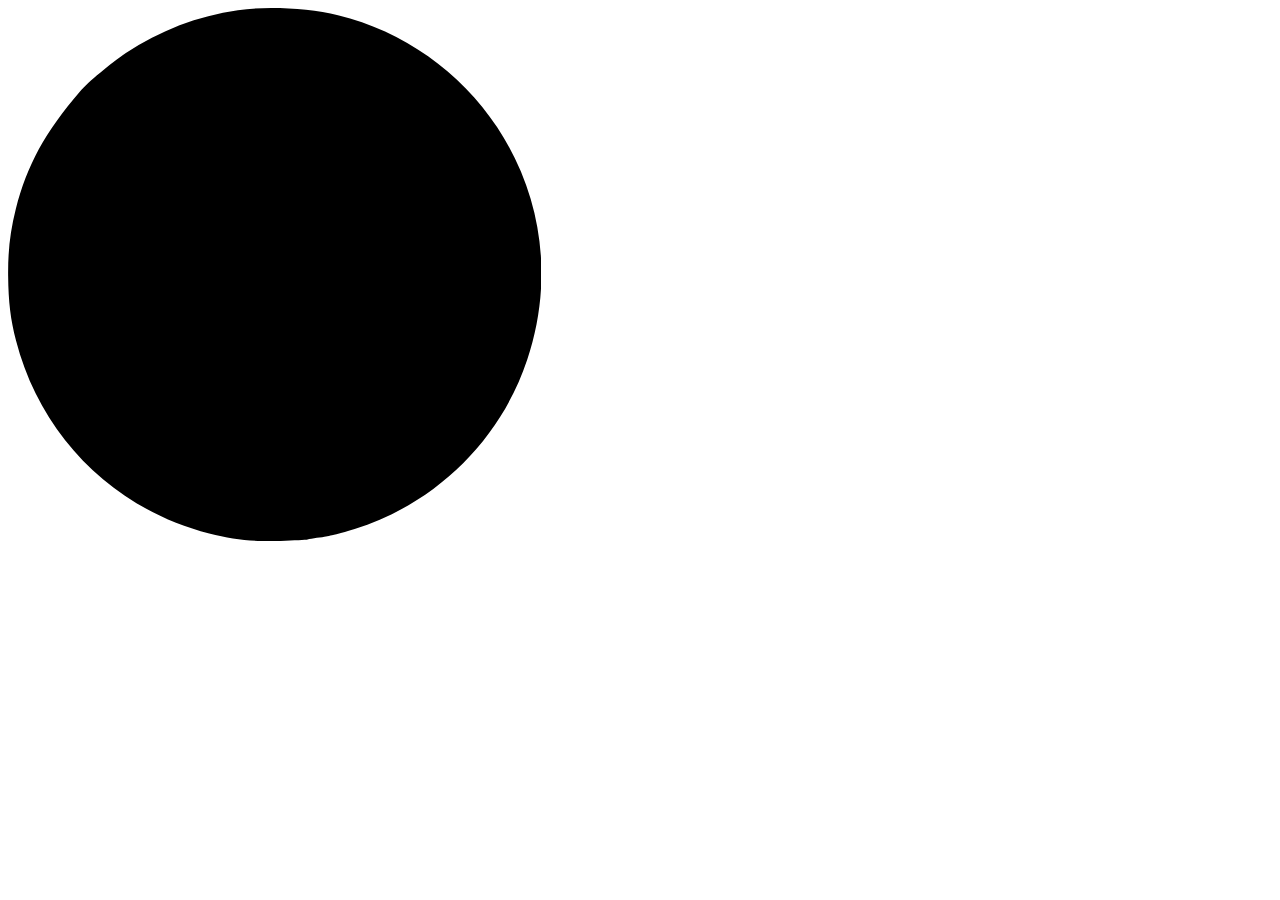
<file: logos/safari-pinned-tab.svg.html>
<meta http-equiv="Content-Type" content="text/html; charset=iso-8859-1">
<?xml version="1.0" standalone="no"?>
<!DOCTYPE svg PUBLIC "-//W3C//DTD SVG 20010904//EN"
 "http://www.w3.org/TR/2001/REC-SVG-20010904/DTD/svg10.dtd">
<svg version="1.0" xmlns="http://www.w3.org/2000/svg"
 width="400.000000pt" height="400.000000pt" viewBox="0 0 400.000000 400.000000"
 preserveAspectRatio="xMidYMid meet">
<metadata>
Created by potrace 1.11, written by Peter Selinger 2001-2013
</metadata>
<g transform="translate(0.000000,400.000000) scale(0.100000,-0.100000)"
fill="#000000" stroke="none">
<path d="M1724 3984 c-299 -42 -587 -153 -840 -322 -111 -75 -287 -222 -344
-288 -260 -301 -398 -553 -481 -880 -43 -172 -60 -317 -58 -504 2 -196 18
-325 59 -483 184 -716 737 -1268 1449 -1448 186 -47 329 -62 536 -56 99 4 190
8 202 11 11 2 43 8 70 12 26 3 57 8 68 11 11 2 31 6 45 9 41 8 101 24 170 46
608 192 1094 668 1294 1269 199 598 118 1224 -225 1745 -276 418 -706 721
-1194 840 -220 53 -531 69 -751 38z"/>
</g>
</svg>
</file>
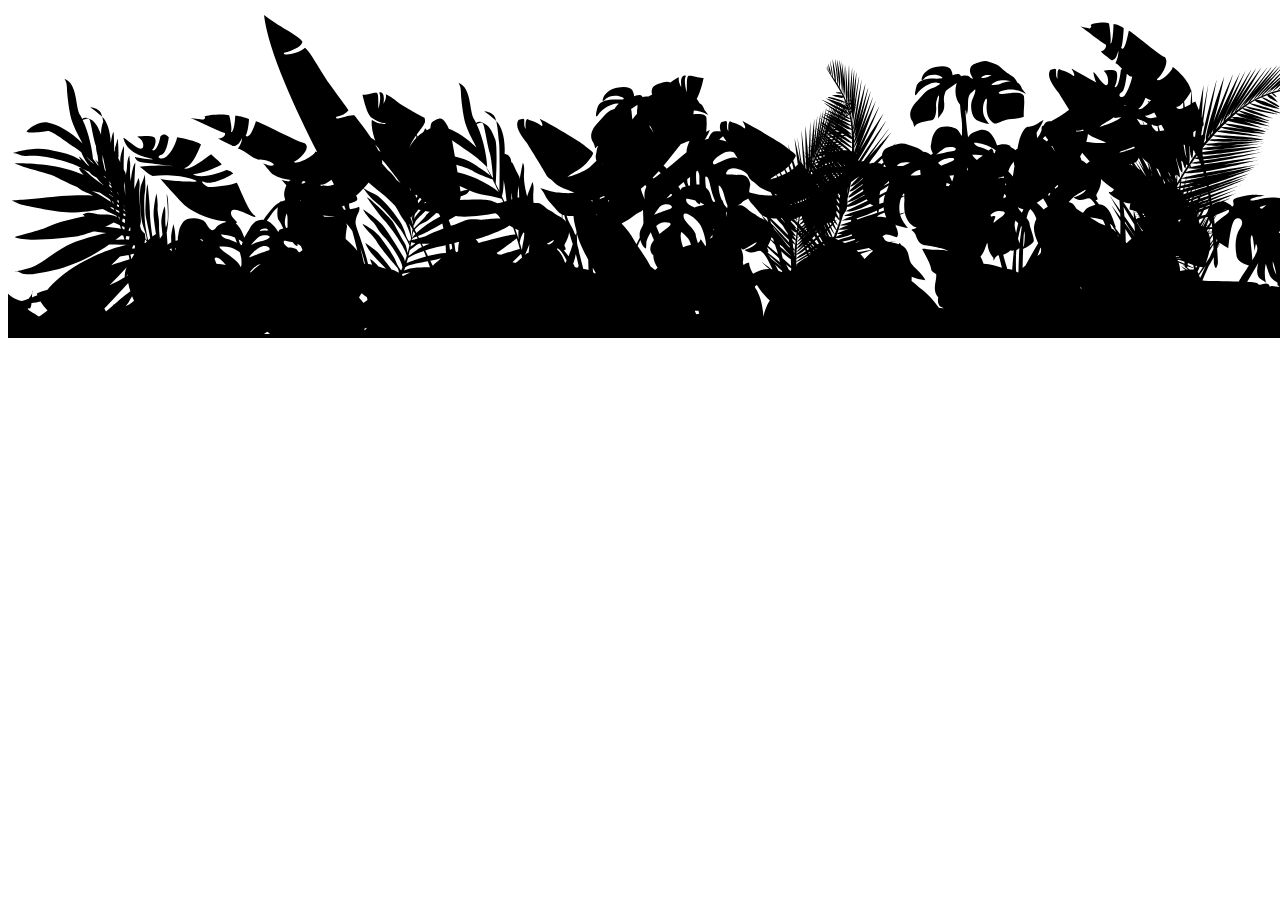
<file: _v3/images/forest_ptn2.svg.html>
<?xml version="1.0" encoding="utf-8"?>
<!-- Generator: Adobe Illustrator 16.0.0, SVG Export Plug-In . SVG Version: 6.00 Build 0)  -->
<!DOCTYPE svg PUBLIC "-//W3C//DTD SVG 1.1//EN" "http://www.w3.org/Graphics/SVG/1.1/DTD/svg11.dtd">
<svg version="1.1" id="Layer_1" xmlns="http://www.w3.org/2000/svg" xmlns:xlink="http://www.w3.org/1999/xlink" x="0px" y="0px"
	 width="1338px" height="329.8px" viewBox="0 0 1338 329.8" enable-background="new 0 0 1338 329.8" xml:space="preserve">
<g>
	<path fill="#000" d="M1228.029,181.838c0.699-0.264,1.138-0.447,1.277-0.536
		C1229.372,181.259,1228.917,181.454,1228.029,181.838z"/>
	<path fill="#000" d="M1230.309,177.867c1.371-0.515,2.283-0.9,2.633-1.134C1233.021,176.678,1232.064,177.097,1230.309,177.867z
		"/>
	<path fill="#000" d="M1248.145,156.811c1.228-0.25,2.069-0.461,2.449-0.633C1250.594,156.176,1249.716,156.407,1248.145,156.811
		z"/>
	<path fill="#000" d="M1250.16,151.943c1.07-0.2,1.74-0.364,1.925-0.486C1252.085,151.457,1251.4,151.633,1250.16,151.943z"/>
	<path fill="#000" d="M1250.593,148.758c0.319-0.066,0.536-0.123,0.636-0.166
		C1251.229,148.592,1251.008,148.649,1250.593,148.758z"/>
	<path fill="#000" d="M1252.943,144.184c1.263-0.242,2.094-0.441,2.396-0.59C1255.339,143.594,1254.479,143.809,1252.943,144.184
		z"/>
	<path fill="#000" d="M1252.133,141.23c1.688-0.271,2.774-0.49,3.083-0.643C1255.419,140.486,1254.27,140.74,1252.133,141.23z"/>
	<path fill="#000" d="M1253.541,138.607c0.063-0.01,0.115-0.02,0.154-0.029C1253.749,138.565,1253.693,138.575,1253.541,138.607z
		"/>
	<path fill="#000" d="M1251.165,135.84c2.537-0.265,4.371-0.58,5.213-0.975C1256.378,134.864,1254.416,135.25,1251.165,135.84z"
		/>
	<path fill="#000" d="M1254.512,133.357c0.202-0.023,0.356-0.047,0.445-0.073
		C1254.957,133.284,1254.803,133.311,1254.512,133.357z"/>
	<path fill="#000" d="M1260.954,121.137c0,0-2.224-0.369-5.644-0.963C1257.954,121.012,1259.973,121.447,1260.954,121.137z"/>
	<path fill="#000" d="M1265.232,110.51c0.457,0.137,0.787,0.207,0.966,0.192C1266.198,110.702,1265.852,110.635,1265.232,110.51z
		"/>
	<path fill="#000" d="M1101.958,187.758c-0.058-0.104-0.089-0.16-0.089-0.16C1101.876,187.623,1101.907,187.676,1101.958,187.758
		z"/>
	<path fill="#000" d="M1200.831,73.113c-0.056,0.105-0.187,0.855-0.376,2.12C1200.725,73.818,1200.865,73.051,1200.831,73.113z"
		/>
	<path fill="#000" d="M1276.324,56.906c0,0-26.932,26.823-30.948,35.113C1249.123,89.17,1275.948,57.764,1276.324,56.906z"/>
	<path fill="#000" d="M1290.68,78.287c2.043-0.279,6.366-3.128,6.366-3.128S1292.266,76.861,1290.68,78.287z"/>
	<path fill="#000" d="M7.526,263.47c0,0,0.478-0.068,1.309-0.213C7.254,262.842,7.526,263.47,7.526,263.47z"/>
	<path fill="#000" d="M82.326,99.168c0,0,7.79,5.629,11.888,9.69c-0.681-2.647-1.568-4.79-2.77-5.892
		C87.3,99.168,82.326,99.168,82.326,99.168z"/>
	<path fill="#000" d="M799.361,248.432c-0.002-0.063-0.003-0.121-0.002-0.173C799.358,248.259,799.359,248.322,799.361,248.432z"
		/>
	<path fill="#000" d="M796.765,141.28c-0.751-1.272-1.168-1.987-1.168-1.987C795.729,139.649,796.135,140.329,796.765,141.28z"/>
	<path fill="#000" d="M800.477,134.545c-0.194-0.334-0.298-0.512-0.298-0.512C800.213,134.125,800.317,134.301,800.477,134.545z"
		/>
	<path fill="#000" d="M816.162,100.627c-0.484-0.318-0.754-0.5-0.754-0.5C815.516,100.25,815.775,100.418,816.162,100.627z"/>
	<path fill="#000" d="M881.368,119.996c0.706-0.927,1.116-1.492,1.147-1.595C882.537,118.338,882.123,118.918,881.368,119.996z"
		/>
	<path fill="#000" d="M820.871,63.559c-0.088-1.938-2.067-6.118-2.067-6.118S819.729,62.059,820.871,63.559z"/>
	<path fill="#000" d="M476.268,103.313c0,0,7.791,5.628,11.889,9.689c-0.682-2.646-1.568-4.789-2.771-5.892
		C481.241,103.313,476.268,103.313,476.268,103.313z"/>
	<path fill="#000" d="M789.101,127.365c-0.13-1.102-0.205-1.697-0.213-1.641C788.875,125.817,788.953,126.399,789.101,127.365z"
		/>
	<path fill="#000" d="M136.715,165.625c-0.083-0.358-0.071-0.126-0.01,0.53C136.735,165.902,136.738,165.722,136.715,165.625z"/>
	<path fill="#000" d="M20.59,290.76c-2.432,0.859-4.7,1.61-6.537,2.199C7.143,292.565,0,285.8,0,285.8v45h1338v-45
		c0,0-16.314,10.841-23.018-2.566c-0.889-1.776-4.439-1.184-5.328-4.439c-2.588-1.424-5.198-1.644-7.516-1.366
		c-0.053-0.029-0.123-0.061-0.234-0.093c-1.579-0.451-6.236-3.986-10.235-7.415c-0.623-4.888-2.401-9.57-4.692-13.765
		c2.737,2.212,6.125,4.896,9.6,7.61c0.646,3.714-0.154,5.652,1.13,4.624c0.543-0.361,1.192-1.183,1.726-2.4
		c2.021,1.565,4.02,3.103,5.885,4.521c9.479,7.204,12.133,4.17,17.82-1.137c5.688-5.308,5.688-1.896,6.445-7.962
		c0.759-6.067,1.139-12.893,1.896-15.166c0.758-2.275,2.654-4.55-5.309-4.55c-7.962,0-18.578,0-24.266-1.139
		c1.137-10.616,18.199-13.649,23.887-12.892c-11.753-18.198-21.611-24.265-24.266-24.265c-2.438,2.437-5.068,2.168-9.135,4.853
		c-2.604-1.533-5.166-2.218-7.594-2.55c4.747-3.331,9.391-4.849,11.42-6.474c-4.199-1.866-8.979-4.017-14.943-5.132
		c-3.276-2.497-8.08-4.377-14.278-4.57c-12.134-0.379-18.199,3.412-24.267,3.032c-3.033-3.032,13.65-4.929,13.65-4.929
		s-9.1-1.896-18.958,0c-18.198,3.412-10.237,5.309-12.133,10.237c-1.896,1.517,0,0-6.825-3.413c-0.863-0.432-1.854-0.71-2.919-0.849
		c4.533-2.118,7.163-3.45,6.649-3.311c-0.461,0.125-3.973,1.367-9.205,3.239c-3.031,0.19-6.305,1.313-8.871,3.183
		c-0.01,0.003-0.018,0.006-0.026,0.009c0.211-0.417,0.41-0.813,0.597-1.185c13.595-5.722,24.276-10.655,23.949-10.521
		c-0.807,0.325-10.176,3.249-22.221,7.179c0.07-0.147,0.119-0.26,0.141-0.335c0.012-0.039-0.057,0.087-0.192,0.352
		c-0.931,0.305-1.876,0.613-2.837,0.929c-0.045-0.283-0.09-0.563-0.135-0.843c11.467-4.707,21.238-8.994,24.635-10.466
		c-3.475,1.315-13.394,4.659-24.941,8.576c-0.052-0.317-0.104-0.635-0.156-0.95c11.928-4.836,22.608-9.51,27.379-11.597
		c-4.855,1.815-15.482,5.229-27.416,9.147c0.355-0.823,0.551-1.284,0.551-1.284s-0.287,0.488-0.799,1.365
		c-0.037,0.013-0.071,0.023-0.107,0.036c-0.096-0.557-0.189-1.106-0.284-1.653c18.845-7.283,36.199-14.605,34.854-14.316
		c-2.19,0.475-18.098,6.218-35.182,12.452c-0.025-0.145-0.051-0.288-0.076-0.431c18.799-6.909,36.633-14.303,37.092-14.449
		c0,0-18.114,5.654-37.115,11.787c20.208-7.069,40.215-15.355,40.215-15.355c-0.741,0.079-20.854,6.513-41.109,12.982
		c-0.06-0.317-0.119-0.633-0.178-0.945c21.844-7.111,45.051-16.461,45.051-16.461s-13.52,3.829-29.541,8.461
		c14.424-4.531,26.405-8.758,26.405-8.758c-0.101-0.026-0.286-0.03-0.549-0.011c3.054-0.883,4.823-1.418,4.726-1.406
		c-3.947,0.418-27.722,5.085-47.842,9.253c-0.021-0.108-0.045-0.217-0.066-0.326c18.998-3.505,41.803-9.242,49.205-11.144
		c-7.701,1.564-30.584,4.564-49.867,7.945c-0.104-0.494-0.205-0.979-0.305-1.455c19.355-3.252,45.028-9.565,52.188-11.358
		c-5.363,1.001-20.817,2.919-36.245,5.13c16.644-3.172,33.269-7.432,36.677-8.316c-4.876,1.014-34.232,4.551-54.086,7.688
		c-0.087-0.405-0.172-0.802-0.255-1.187c18.362-1.94,48.101-8.985,56.692-11.076c-8.904,1.703-39.305,5.507-57.27,8.363
		c-0.097-0.465-0.189-0.908-0.275-1.332c16.418-0.564,46.945-7.742,56.733-9.983c-9.952,1.596-40.862,4.987-57.241,7.353
		c-0.07-0.392-0.132-0.757-0.184-1.093c-0.046-0.302-0.085-0.601-0.12-0.897c16.169,0.963,56.017-7.389,58.953-7.986
		c-3.396,0.533-41.535,1.986-59.104,5.744c-0.023-1.002,0.016-1.969,0.101-2.901c12.228,2.006,44.062-3.333,56.629-5.61
		c-13.09,1.363-44.949,1.412-56.526,4.658c0.02-0.146,0.039-0.293,0.061-0.439c0.885-1.103,1.767-2.18,2.643-3.234
		c11.372,3.755,52.445-2.704,57.17-3.465c-5.287,0.607-47.656,0.576-56.837,3.064c1.218-1.459,2.427-2.875,3.625-4.246
		c9.815,3.258,48.696,0.375,48.696,0.375c-1.35-0.278-39.268-2.648-48.271-0.861c1.193-1.357,2.375-2.674,3.543-3.948
		c8.262,3.845,50.541,4.257,50.541,4.257c-7.791-2.797-39.529-4.736-50.199-4.629c1.187-1.289,2.358-2.535,3.517-3.744
		c5.692,2.031,47.135,5.368,47.135,5.368c-4.153-0.571-38.725-8.874-46.8-5.717c1.275-1.326,2.531-2.604,3.766-3.838
		c8.271,4.387,44.698,6.587,44.092,6.267c-1.598-0.843-31.211-7.084-43.717-6.642c1.133-1.128,2.246-2.216,3.336-3.271
		c5.836,4.375,42.967,9.5,40.903,7.623c-1.532-1.396-30.886-7.601-40.516-7.996c0.952-0.916,1.888-1.804,2.806-2.666
		c4.896,2.006,25.168,5.678,35.18,7.418c-5.072-1.611-12.449-4.707-19.246-6.886c11.383,2.724,26.017,5.276,26.017,5.276
		c-0.705-0.146-28.304-11.693-38.351-9.151c0.959,0.583,2.691,1.231,4.902,1.904c-2.732-0.515-5.105-0.636-6.829-0.125
		c0.652-0.606,1.294-1.199,1.927-1.779c1.364-1.253,2.709-2.44,4.037-3.573c7.09,6.067,34.766,9.719,34.766,9.719
		s-9.326-3.922-18.592-6.928c8.707,2.652,18.123,4.492,18.123,4.492c-1.711-0.688-22.127-9.471-30.414-10.468
		c0.953-0.751,1.899-1.474,2.836-2.167c3.768,4.316,25.842,9.021,30.744,10.021c-4.219-1.268-19.424-8.34-30.145-10.463
		c0.755-0.552,1.507-1.086,2.253-1.603c4.19,4.147,33.427,8.11,32.621,7.833c-1.211-0.42-23.306-6.691-32.162-8.146
		c1.347-0.92,2.679-1.787,3.996-2.601c5.685,4.157,31.836,10.043,31.836,10.043c-0.464-0.821-22.028-9.14-31.208-10.425
		c1.488-0.903,2.961-1.741,4.422-2.521c6.383,5.543,24.797,8.502,24.797,8.502c-1.255-0.801-15.922-9.916-23.521-9.171
		c1.751-0.901,3.486-1.725,5.209-2.479c3.673,2.312,17.813,10.914,17.973,9.359c0.131-1.281-12.939-8.804-17.3-9.65
		c1.731-0.742,3.452-1.418,5.168-2.041c1.132,3.029,9.588,6.588,10.847,7.392c0,0-4.973-6.897-8.951-8.058
		c0.963-0.329,1.924-0.645,2.887-0.944c1.342,2.368,4.865,3.845,4.865,3.845c-0.131-0.89-2.012-3.336-3.74-4.191
		c10.145-3.064,20.371-4.791,31.893-7.883c-2.775,0.432-5.479,0.849-8.132,1.279c3.386-1.898,8.89-5.857,8.89-5.857
		s-7.438,2.527-10.795,6.172c-0.904,0.152-1.804,0.305-2.697,0.462c4.807-2.96,14.033-10.498,14.033-10.498
		s-11.201,6.687-15.248,10.714c-1.412,0.256-2.813,0.52-4.205,0.799c6.735-3.712,19.071-14.808,19.071-14.808
		s-16.069,9.886-20.434,15.086c-1.156,0.241-2.306,0.493-3.455,0.759c5.565-4.559,21.733-17.283,21.733-17.283
		c0.084-0.828-17.949,11.277-22.281,17.412c-1.082,0.254-2.163,0.521-3.244,0.803c6.742-5.094,23.945-19.652,23.945-19.652
		s-16.515,9.133-24.616,19.832c-1.708,0.456-3.419,0.951-5.134,1.49c7.438-6.155,27.912-23.047,27.912-23.047
		s-19.213,10.586-28.035,23.086c-2.162,0.685-4.334,1.441-6.529,2.291c1.792-1.617,4.174-3.803,6.8-6.226
		c-1.847,1.892-3.341,3.679-4.239,5.222c6.127-4.99,29.057-25.098,29.057-25.098s-10.37,7.083-18.914,14.412
		c7.842-7.281,15.621-14.566,15.621-14.566s-24.814,20.824-28.582,26.357c-1.018,0.396-2.041,0.813-3.071,1.249
		c7.092-6.765,29.38-27.899,29.38-27.899s-26.288,20.563-30.495,28.381c-1.229,0.537-2.466,1.105-3.716,1.707
		c5.541-4.422,30.796-31.715,31.311-32.676c0,0-28.821,26.691-31.806,32.917c-2.479,1.21-5.007,2.552-7.603,4.052
		c7.068-7.231,31.129-36.096,31.351-36.996c0,0-12.163,12.453-21.741,23.402c9.021-10.932,18.17-22.855,18.129-23.271
		c0,0-31.752,34.539-33.966,40.687c1.968-1.472,5.606-5.388,9.794-10.241c-2.447,3.063-4.271,5.635-4.984,7.252
		c-1.577,0.938-3.178,1.932-4.81,2.989c-1.196,0.791-2.378,1.604-3.548,2.435c7.182-6.898,32.53-41.041,32.219-41.994
		c0,0-29.467,36.785-33.013,42.554c-0.974,0.7-1.937,1.416-2.894,2.14c7.943-9.447,31.381-43.763,31.848-44.42
		c0.947-1.343-30.21,37.133-33.318,45.545c-0.853,0.662-1.695,1.334-2.533,2.014c7.674-9.467,29.838-46.877,29.461-47.008
		c0,0-29.408,39.465-31.285,48.513c-1.725,1.444-3.42,2.922-5.081,4.435c1.051-1.754,2.433-4.222,4.014-7.134
		c-0.887,1.976-1.512,3.649-1.778,4.896c3.445-4.142,28.369-47.865,28.705-49.726c0,0-11.691,17.396-20.189,32.095
		c7.58-14.59,15.682-30.865,15.626-31.107c0,0-26.714,42.306-28.194,52.656c-0.848,0.795-1.684,1.601-2.515,2.41
		c5.212-9.293,24.778-53.369,24.778-53.369s-11.017,19.432-18.605,35.621c6.572-15.774,12.689-33.103,13.279-34.207
		c0,0-26.58,51.449-27.459,60.037c0.121-0.049,0.248-0.113,0.377-0.19c-0.895,0.978-1.779,1.962-2.652,2.954
		c5.741-10.262,22.505-59.747,22.494-60.965c0,0-12.852,29.558-19.514,48.137c5.444-19.057,10.774-45.73,10.774-45.73
		s-18.915,52.603-18.274,63.862c-0.767,0.929-1.521,1.862-2.271,2.799c0.88-3.309,1.841-6.094,1.569-8.532
		c4.484-17.832,10.975-52.434,11.488-55.291c0.09-0.5-10.402,36.237-13.881,55.111c-0.539,0.292-1.127,0.581-1.746,0.852
		c0.428-2.742,0.879-5.752,1.338-8.906c0.199-0.17,0.381-0.342,0.541-0.514c0.891-0.805,0.828-2.506,0.215-4.766
		c2.156-15.242,4.332-32.119,5.213-37.967c-1.03,5.393-3.956,20.205-6.403,34.443c-0.118-0.31-0.241-0.621-0.369-0.939
		c1.124-15.055,1.623-29.426,2.033-32.063c0,0-2.41,11.769-4.786,25.621c-1.261-2.884-2.548-5.863-3.55-8.676
		c-0.494,0.115-1.614,0.764-3.078,1.631c-0.33-7.994-0.581-13.892-0.478-14.894c0,0-0.625,6.671-1.252,15.916
		c-1.746,1.024-3.752,2.159-5.707,3.051c-0.275-2.147-0.534-4.13-0.768-5.89c2.391-2.857,4.891-6.516,7.141-10.176
		c-1.912-10.877-14.654-21.754-18.479-24.344c-0.956,5.697-14.654,16.575-15.929,12.432c3.504-2.072,13.381-16.575,7.965-22.273
		c-7.328-3.107-31.222-24.346-36-26.416c-2.867,14.502-5.416,20.719-7.646,17.092c0.955-1.035,2.229-10.359,2.549-19.684
		c-0.957-1.035-6.69-4.143-10.194-4.143c0,6.215-1.274,21.754-3.187,19.164c0.957-2.588,0-11.914-1.273-19.684
		c-4.143-2.07-15.93-0.518-18.479,1.555c1.912,1.555-0.637,3.627-0.637,3.627s-2.867-0.52-9.558-2.072
		c6.69,4.145,20.071,15.539,25.485,18.129c0.957,3.107-2.229,6.734-5.097,6.734c2.549,2.588,8.283,6.732,10.832,8.805
		c2.229,0.519,5.099-2.071,6.69-9.323c0.637,4.661-2.23,11.396-2.867,12.431c1.527,0.227,3.961,2.715,6.54,5.493
		c-0.369,0.37-0.745,0.888-1.124,1.585c-1.7,15.54-5.311,18.646-6.16,16.229c1.912-2.071,4.036-13.812,1.063-15.539
		c-2.975-1.726-9.134-0.689-12.106-0.344c1.487,1.381,5.522,5.18,4.248,13.123c-2.55,6.905-14.229-14.851-14.442-11.052
		c0.596,3.869,1.604,7.087,2.877,9.778c-10.854-6.371-22.584-12.848-24.813-13.852c0.395,0.592,4.539,6.906,1.973,7.301
		c-3.749-3.945-12.232-5.722-14.404-7.103c-1.973,1.578-1.775,6.116-1.578,10.063c-1.775-2.961-1.381-4.539-1.381-9.471
		c-0.986-1.775-2.961-0.197-5.723,0.395c-5.328,7.695,6.117,19.533,8.682,23.678c1.293,2.089,5.746,9.193,10.021,16.13
		c-0.83,0.603-1.737,1.308-2.727,2.144c-2.758,2.326-9.442,6.252-15.117,9.427c-1.245-0.013-2.459,0.083-3.48,0.31
		c-1.793,0.399-3.072,1.902-4.135,3.854c-1.034,0.554-1.646,0.875-1.646,0.875s-0.625,2.002-0.341,3.591
		c-0.927,2.319-1.844,4.646-3.067,6.276c-0.465,0.619-0.957,1.209-1.455,1.758c-0.209-1.913-0.271-3.926-0.549-5.288
		c2.66-4.05,5.402-8.614,6.869-12.688c-2.433,0.541-7.027,5.676-13.244,6.487c-0.695,0.09-1.319,0.222-1.889,0.384
		c-3.691,0.047-7.537,7.176-9.566,15.735c-0.355,1.495-0.785,3.624-1.26,6.161c-0.168,0.047-0.343,0.098-0.531,0.154
		c-0.409,0.127-0.781,0.445-1.117,0.912c-0.291,0.118-0.59,0.26-0.896,0.428c-0.117-0.244-0.224-0.453-0.306-0.617
		c-0.751-1.502-3.757-1.002-4.509-3.756c-5.008-2.754-10.77-1.252-12.772-0.5c-0.067,0.111-0.131,0.232-0.194,0.356
		c-2.535-7.563-7.438-18.317-17.776-15.473c-9.16,2.519-9.591,5.038-11.316,6.899c-1.481-11.197-2.52-21.604-2.558-27.429
		c1.023,1.813,1.07,3.822,0.898,4.851c0,0,1.623,0,1.623-11.082s3.514-10.271,7.027-14.326c0.811,1.621-0.27,4.324-2.703,10.271
		c-2.434,5.946-1.081,15.137,2.434,19.191c3.514,4.055,14.867,5.676,14.867,5.676s-1.353-0.541-4.596-6.217
		c-3.244-5.676-2.162-13.245-0.541-16.76c1.622-3.514,2.434-4.055,2.434,0.541c-1.894,14.867,3.783,18.922,6.486,21.084
		s8.109-2.162,12.975-3.243s14.057-0.812,17.57-3.244c-0.811-1.353,0.541-11.894,0.271-15.679c-0.271-3.783,0.541-5.135-2.703-7.027
		s-13.786-0.271-15.948,0c-2.163,0.27-10.813,0.541-4.866-2.434c14.057-5.405,25.409,2.975,25.409,2.975s-0.812-1.622-4.055-5.406
		c-1.081-2.974-2.433-5.677-4.865-6.486c0,0-1.622-4.056-4.596-5.947c-2.974-1.893-4.056-2.434-7.569-5.137
		s-5.135-5.946-10.542-7.568c-5.405-1.622-7.839-3.784-13.786-1.893c-5.945,1.893-9.46,2.703-10.541,7.028
		c-1.082,4.325,1.621,7.028,2.703,9.731c-1.893,0.541-3.244-2.703-4.596-2.703c-0.885,0-4.546-1.041-7.426,0.283
		c-0.943-3.69-7.006-1.57-8.252-0.823c0,0,0-2.433-1.621-5.677c-1.622-3.244-7.299-4.325-15.407-2.703
		c-8.108,1.623-12.436,7.027-13.246,9.461c-0.811,2.433-1.622,4.865,1.082,2.703c3.515-4.865,12.976-5.406,17.569-2.703
		c4.597,2.703-2.702,2.162-10,2.162c-7.028,0.541-13.245,2.164-14.867,8.921c-1.621,6.757-1.621,9.46,0.541,6.757
		c5.136-7.298,14.867-12.434,20.273-11.623s3.243,1.352-2.162,4.596c-8.65,2.703-8.65,4.055-17.301,13.516
		c-10.813,10.813-6.758,18.111-5.405,20.003c1.352,1.893,2.162,6.218,2.162,6.218s0,0,2.162-2.434
		c2.703-2.433,11.895-3.784,15.408-4.324c3.515-0.541,4.866-8.92,4.325-13.786s2.163-10.812,2.163-10.812s1.351-0.813,0.271,5.405
		c-1.082,6.218,0,11.894-0.541,17.57c4.594-6.759,6.486-6.759,6.217-15.407c-1.082-6.758,0.541-8.921,1.352-11.624
		c0.521-1.737,6.738-5.04,11.115-8.541c-3.055,10.104,0.119,17.993,3.359,21.787c0.313,4.765,0.733,9.415,1.293,12.884
		c1.133,7.021,0.559,12.19,0.6,18.282c-1.539-2.036-2.967-4.791-4.475-6.298c-2.973-2.973-16.759-5.406-21.354,0.541
		c-4.596,5.945-4.055,10.001-5.137,14.326c-1.08,4.324,1.623,7.839,1.893,8.921c-0.743,0.584-1.359,1.073-1.891,1.524
		c-2.375-1.838-4.846-3.027-7.279-3.144c-0.084,0.076-0.165,0.153-0.242,0.233c-2.192-2.043-4.646-3.912-8.658-5.115
		c-7.241-2.172-10.5-5.069-18.466-2.535c-0.792,0.252-1.552,0.49-2.279,0.721c1.704-1.955,2.704-3.127,2.704-3.127
		c-0.319,0.383-1.647,1.61-3.661,3.43c-6.016,1.922-9.645,3.433-10.884,8.392c-0.141,0.56-0.231,1.097-0.283,1.618
		c-2.58,2.316-5.316,4.785-8.061,7.285c-1.375,0.047-2.819,0.283-4.14,0.891c-0.095-0.369-0.226-0.695-0.391-0.982
		c10.789-14.015,22.134-30.682,22.134-30.682c-1.663,2.208-13.153,14.107-23.409,25.947c8.615-11.653,18.066-25.34,21.289-29.939
		c-3.805,4.999-16.294,20.676-25.704,32.958c-0.861,0.128-1.708,0.333-2.462,0.566c10.283-15.124,25.529-41.696,25.275-41.343
		c-1.487,2.08-18.736,26.531-27.899,41.115c-0.058-0.4-0.144-0.886-0.271-1.441c9.706-14.573,25.188-46.334,25.188-46.334
		s-14.101,20.502-23.111,36.207c7.908-16.188,19.029-43.397,19.029-43.397c-0.699,0.667-17.037,32.56-23.394,47.8
		c-0.047-0.066-0.098-0.129-0.146-0.191c6.316-12.088,20.055-53.469,20.055-53.469c-0.344,1.088-7.784,16.129-13.906,30.469
		c5.735-15.262,11.385-34.818,11.385-34.818s-16.323,40.84-19.062,50.153c-0.005-1.054-0.018-2.109-0.044-3.163
		c5.853-7.578,16.378-51.914,16.378-51.914c-0.197,0.119-5.654,15.761-10.341,29.992c4.164-14.895,8.032-33.575,8.032-33.575
		c-1.007,1.405-13.625,45.485-14.116,50.362c0.646-0.967,1.342-2.44,2.065-4.275c-0.891,2.885-1.618,5.354-2.092,7.154
		c-0.081-2.043-0.208-4.084-0.375-6.121c4.738-7.001,11.647-51.262,11.647-51.262c-0.331-0.16-10.581,38.09-11.84,49.115
		c-0.096-0.976-0.199-1.951-0.315-2.923c3.521-7.391,8.646-52.151,8.376-50.679c-0.08,0.436-2.808,14.148-5.191,27.402
		c-0.261,0.278-0.74,0.799-1.256,1.406c0.071-0.527,0.143-1.057,0.213-1.59c0.681-1.152,1.159-1.998,1.159-1.998
		s-0.425,0.428-1.042,1.125c0.175-1.324,0.352-2.666,0.526-4.01c0.021-0.043,0.037-0.073,0.037-0.073s-0.015,0.021-0.034,0.05
		c1.622-12.475,3.139-25.113,3.139-25.113c-0.444,0.217-2.375,11.234-4.059,22.83c-0.061,0.092-0.236,0.363-0.5,0.774
		c1.132-13.178,1.867-27.754,1.867-27.754c-0.3,0.239-2.217,13.778-3.563,26.604c0.996-13.197,1.309-29.025,1.309-29.025
		c-0.312,0.498-2.033,16.93-3.124,30.059c-0.118,0.178-0.244,0.369-0.375,0.571c1.309-13.053,1.422-33.058,1.422-33.058
		c-0.228,0.561-1.942,19.541-2.724,32.055c-0.184,0.277-0.384,0.582-0.597,0.913c0.9-11.968,0.157-35.735,0.157-35.735
		c-0.245,0.773-1.351,23.463-1.376,35.244c-0.264,0.459-0.564,0.986-0.896,1.572c1.969-8.846-1.31-37.04-1.31-37.04
		s0.494,25.71,0.664,35.672c-0.077,0.16-0.16,0.333-0.249,0.519c-0.294-0.718-0.595-1.426-0.9-2.125
		c1.2-5.971-1.181-35.348-1.181-35.348s0.248,9.689,0.539,19.418c-0.715-10.214-2.776-21.451-2.776-21.451s1.63,27.694,2.317,34.848
		c0.434-1.567,0.641-3.676,0.688-6.08c0.108,3.252,0.214,6.191,0.312,8.386c-0.866-1.965-1.775-3.856-2.727-5.692
		c2.511-13.703-2.979-32.906-2.979-32.906s2.155,24.056,2.926,32.802c-0.757-1.457-1.541-2.878-2.348-4.276
		c1.791-12.083-2.905-28.611-2.905-28.611s1.569,20.438,2.587,28.06c-0.515-0.88-1.041-1.748-1.574-2.612
		c1.23-6.722-2.493-26.135-2.981-25.552c0,0,2.104,18.599,2.713,25.115c-0.569-0.914-1.15-1.819-1.74-2.722
		c0.594-6.147-3.315-22.869-3.315-22.869s0.693,15.086,2.618,21.814c-0.72-1.082-1.453-2.16-2.201-3.236
		c0.026-5.194-2.833-16.719-2.833-16.719s1.021,10.795,2.188,15.797c-0.477-0.681-0.958-1.361-1.444-2.045
		c0.223-4.504-2.936-10.933-2.936-10.933s0.962,6.095,1.907,9.499c-1.437-1.992-2.913-4.01-4.429-6.082
		c5.434,9.434,10.926,17.154,15.484,25.682c-1.683-0.574-4.512-0.228-5.183,0.256c0,0,3.256,1.338,5.685,0.691
		c0.426,0.814,0.842,1.639,1.25,2.473c-3.344-1.834-11.104-0.643-11.104-0.643c1.344,0.299,9.167,3.498,11.894,2.294
		c0.412,0.885,0.813,1.782,1.203,2.694c-0.172,0.336-0.374,0.731-0.601,1.181c-0.569-0.271-1.227-0.549-1.943-0.829
		c0.521-1.502,0.839-2.46,0.859-2.607c0,0-0.412,0.947-1.085,2.521c-0.622-0.239-1.285-0.479-1.975-0.713
		c0.107-0.366,0.167-0.593,0.171-0.646c0,0-0.088,0.219-0.246,0.621c-5.083-1.729-11.426-3.213-11.939-2.6
		c-0.564,0.673,4.793,2.307,9.921,3.676c-0.092,0.243-0.22,0.577-0.38,0.998c-5.245-2.02-10.514-3.261-11.27-3.429
		c0,0,3.923,2.833,8.768,5.575c-0.142,0.398-0.295,0.838-0.464,1.32c-0.589-0.285-1.172-0.563-1.746-0.834
		c0.042-0.275,0.053-0.443,0.028-0.48c0,0-0.045,0.15-0.128,0.433c-5.546-2.62-10.269-4.569-10.673-4.46
		c0,0,4.625,2.922,10.188,6.121c-0.101,0.344-0.214,0.727-0.334,1.143c-0.584-0.334-1.15-0.658-1.695-0.967
		c0.114-0.496,0.183-0.793,0.196-0.847c0.031-0.132-0.065,0.168-0.262,0.81c-3.341-1.896-5.807-3.255-6.176-3.434
		c-0.249-0.121,2.271,1.838,5.876,4.428c-0.264,0.879-0.608,2.04-1.012,3.418c-0.92-0.396-1.756-0.757-2.479-1.078
		c0.177-1.16,0.258-1.82,0.223-1.816c0,0-0.163,0.621-0.446,1.716c-0.783-0.353-1.422-0.655-1.88-0.901
		c0.438,0.291,1.053,0.693,1.808,1.182c-0.197,0.766-0.442,1.728-0.728,2.85c-0.359-0.148-0.615-0.253-0.746-0.311
		c0,0,0.251,0.17,0.706,0.469c-0.136,0.535-0.278,1.104-0.43,1.701c-0.831-0.354-1.458-0.616-1.821-0.768
		c0.275-2.031,0.425-3.346,0.394-3.59c0,0-0.285,1.293-0.743,3.446c-0.006-0.003-0.013-0.005-0.013-0.005s0.005,0.004,0.012,0.009
		c-0.168,0.795-0.361,1.71-0.571,2.717c-0.66-0.293-1.062-0.472-1.125-0.515c0,0,0.387,0.273,1.074,0.75
		c-0.174,0.834-0.359,1.732-0.553,2.68c-0.618-0.438-1.062-0.753-1.295-0.919c0.401-3.64,0.638-6.007,0.604-6.071
		c0,0-1.226,6.243-2.608,14.225c-0.121-0.086-0.229-0.164-0.314-0.229c0,0,0.109,0.094,0.31,0.262
		c-0.157,0.905-0.315,1.834-0.476,2.777c-0.45-0.27-0.864-0.5-1.241-0.689c0.597-7.541,1.025-13.328,1.025-13.328
		s-1.157,7.425-2.316,16.478c-0.469-0.683-0.813-1.19-1.02-1.493c0.192-6.744,0.268-11.789,0.343-12.354
		c0,0-1.046,8.488-2.13,18.637c-0.98-1.564-1.509-2.391-1.445-2.201c0.094,0.283,0.606,1.063,1.443,2.225
		c-0.147,1.386-0.296,2.801-0.442,4.23c-0.518-0.716-0.978-1.363-1.375-1.935c0.057-9.388-0.021-17.068-0.133-17.443
		c0,0-0.471,6.938-0.946,15.767c-0.394-0.648-0.605-1.002-0.605-1.002c0.066,0.194,0.273,0.562,0.602,1.074
		c-0.107,1.983-0.214,4.061-0.316,6.178c-0.253-0.357-0.459-0.655-0.609-0.887c0.148,0.254,0.352,0.598,0.604,1.024
		c-0.07,1.448-0.137,2.914-0.201,4.377c-0.566-0.767-1.069-1.456-1.497-2.054c-0.883-10.785-1.92-20.103-1.92-20.103
		s-0.165,12.037,0.076,24.634c-0.286-0.416-0.545-0.798-0.773-1.144c0.229,0.387,0.489,0.828,0.777,1.313
		c0.02,0.971,0.04,1.941,0.063,2.912c-0.649-0.91-1.147-1.582-1.457-1.966c-0.047-0.06,0.492,0.956,1.478,2.757
		c0.023,0.877,0.048,1.752,0.076,2.62c-0.651-1.171-1.162-2.089-1.506-2.707c-1.229-11.608-2.582-22.715-2.76-24.106
		c-0.04-0.312,0.759,18.709,2.017,33.851c-0.369-0.708-0.57-1.091-0.57-1.091c0.033,0.063,0.24,0.553,0.596,1.396
		c0.04,0.469,0.079,0.934,0.119,1.394c-0.783-1.104-1.459-2.065-1.978-2.83c-1.82-11.244-3.866-23.173-4.521-27.458
		c0.491,4.143,1.771,15.458,3.231,26.35c-0.068,0.114-0.154,0.241-0.26,0.385c-2.501-11.396-5.289-22.197-5.594-24.254
		c0,0,1.435,13.392,3.38,26.668c-0.667,0.653-1.494,1.432-2.521,2.367c-0.707-2.181-1.411-4.334-2.091-6.396
		c1.751-2.471,2.751-4.451,2.602-5.053c-0.302-1.201-2.434-2.521-6.045-5.344c-1.07-3.24-1.789-5.459-1.894-5.99
		c0,0,0.423,2.08,1.141,5.396c-0.937-0.746-1.962-1.588-3.068-2.548c-5.919-5.13-39.661-24.073-43.607-25.849
		c0.396,0.592,4.539,6.906,1.975,7.301c-3.75-3.946-12.234-5.723-14.404-7.104c-1.973,1.578-1.776,6.116-1.579,10.063
		c-1.776-2.96-1.381-4.538-1.381-9.472c-0.986-1.775-2.96-0.197-5.722,0.395c-1.876,2.711-1.67,5.938-0.507,9.158
		c-2.192-0.318-4.699-0.338-6.574,0.078c-2.782,0.619-4.342,3.855-5.766,7.345c-1.215,0.198-2.447,0.5-3.696,0.929
		c0.308-0.496,0.61-0.996,0.91-1.498c0.268-0.135,0.516-0.279,0.739-0.435c-0.07-0.116-0.123-0.306-0.164-0.546
		c1.452-2.516,2.739-5.059,3.596-7.438c-0.902,0.201-2.101,1.026-3.563,2.032c0.205-3.579,0.558-7.803,0.406-9.926
		c-0.274-3.834,0.547-5.202-2.738-7.118c-1.986-1.159-6.673-1.017-10.554-0.662c0.213-1.31,0.361-2.521,0.457-3.615
		c8.726,0.38,14.75,4.824,14.75,4.824s-0.821-1.644-4.106-5.476c-1.094-3.01-2.464-5.748-4.927-6.569c0,0-0.986-2.463-2.829-4.464
		c3.745-6.512,6.439-18.833,6.908-21.021c-3.749,0.987-13.813-3.354-15.588-1.578c-1.668,1.668-0.899,11.344-1.29,15.455
		c-0.115-0.094-0.229-0.188-0.338-0.283c-3.158-13.121-0.346-15.566-0.346-15.566s-1.578-1.579-3.749,0.789
		c-1.488,1.589-1.43,6.076-1.003,10.143c-0.123-0.093-0.249-0.183-0.377-0.271c-0.063-0.135-0.13-0.27-0.199-0.399
		c-1.775-3.354-2.367-6.313-1.775-9.075c-1.305,1.141-3.964,2.018-8.419,5.303c-2.304-0.692-4.565-0.914-7.952,0.164
		c-6.022,1.916-9.581,2.738-10.676,7.117c-0.469,1.875-0.234,3.448,0.271,4.85c-1.25,0.711-2.487,1.408-3.681,2.074
		c-1.582-0.226-3.996-0.453-6.028,0.481c-0.956-3.739-7.096-1.592-8.356-0.835c0,0,0-2.463-1.644-5.749
		c-1.642-3.284-7.391-4.38-15.604-2.737c-8.214,1.643-12.594,7.117-13.415,9.582c-0.821,2.463-1.644,4.928,1.095,2.737
		c3.56-4.928,13.141-5.476,17.794-2.737c4.654,2.737-2.737,2.189-10.129,2.189c-7.118,0.548-13.415,2.189-15.057,9.033
		c-1.644,6.845-1.644,9.582,0.547,6.845c5.201-7.392,15.057-12.593,20.531-11.771c0.261,0.039,0.497,0.076,0.723,0.115
		c-1.471,0.938-2.916,2.676-4.252,4.971c-7.441,2.477-7.894,4.19-16.181,13.256c-10.95,10.949-6.844,18.341-5.476,20.258
		s2.189,6.296,2.189,6.296s0,0,2.19-2.464c0.169-0.152,0.363-0.299,0.579-0.443c-1.343,3.377-1.337,6.206-2.075,9.159
		c-0.575,2.302-0.092,4.376,0.536,5.985c-1.105,1.205-3.059,3.072-6.506,6.103c-6.511,5.722-22.297,10.063-22.297,10.063
		s1.775-2.171,10.063-6.708c8.288-4.539,15.785-15.588,15.392-17.168c-0.396-1.578-3.946-3.354-9.866-8.484
		c-5.919-5.129-39.661-24.072-43.607-25.848c0.396,0.592,4.538,6.906,1.974,7.301c-3.75-3.947-12.233-5.723-14.404-7.104
		c-1.974,1.577-1.776,6.116-1.578,10.063c-1.776-2.96-1.381-4.539-1.381-9.473c-0.986-1.774-2.96-0.196-5.724,0.396
		c-5.326,7.694,6.117,19.534,8.683,23.679c2.564,4.143,17.562,28.018,18.942,31.175c1.381,3.157,3.156,2.762,8.09,7.694
		c4.933,4.934,12.628,6.907,20.126,10.063c-3.002,0.948-10.305,0.631-15.628,0.061c-0.202-0.653-0.388-1.269-0.554-1.836
		c0.098,0.537,0.218,1.146,0.355,1.815c-1.248-0.136-2.38-0.284-3.314-0.435c-4.933-0.79-15.192-4.145-15.192-4.145
		s2.959,2.764,5.13,7.499c2.17,4.736,4.538,6.117,11.641,14.8c1.533,1.873,3.203,3.166,4.952,4.051
		c0.041,1.103,0.066,2.255,0.076,3.457c-0.917-0.629-1.825-1.155-2.662-1.588c-5.722-2.959-5.92-4.145-9.668-5.92
		c-3.75-1.775-7.499-7.104-11.643-7.301c-1.285-0.062-2.837-0.16-4.425-0.273c-0.236-4.27-0.33-8.144-0.053-10.674
		c0.829-7.598-1.036-9.972-1.036-9.972c0,0.586-2.918,8.04-5.25,14.39c-2.562-10.22-3.575-16.699-3.038-23.886
		c0.622-8.311-1.243-9.496-1.243-9.496c-0.475,1.865-2.103,10.037-3.113,16.593c0.048-1.494-0.109-2.737-0.616-3.535
		c-1.657-2.612-4.352-8.547-6.009-12.109c-0.445-0.957-1.086-1.482-1.783-1.743c-0.211-1.911-0.505-3.38-0.91-4.192
		c-1.357-2.724-3.829-3.816-5.791-4.249c0.984-17.204-3.755-27.584-7.263-31.604c-0.337-0.387-0.731-0.799-1.166-1.23
		c1.665,6.477,2.088,15.98,2.823,20.7c0.937,6.006,0.52,42.23,0.431,49.178c-1.185-2.409-2.407-4.824-3.673-7.242
		c0.367-6.673,1.913-37.519-0.486-44.074c-2.694-7.36-5.595-13.533-10.982-16.146c-4.017-1.946-5.96-2.178-8.148-0.299
		c-0.604-1.226-1.234-2.435-1.899-3.617c-5.284-7.835-2.176-31.696-15.851-36.683c0,0,2.487,3.205,2.487,8.904
		c0,5.697,2.175,23.86,4.351,31.34c2.067,7.104,6.378,15.175,11.333,24.513c-9.838-9.724-19.505-15.754-27.746-18.87
		c-2.785-7.027-6.586-11.622-10.074-9.947c-5.031,1.678-7.082,3.168-7.827,5.776c-0.269,0.942-0.393,2.299-0.511,3.778
		c-1.241,0.57-2.399,1.223-3.458,1.896c-0.615-0.736-1.219-1.393-1.808-1.949c-1.304,3.354-1.118,3.541-4.286,5.59
		c-0.931,0.603-2.137,1.609-3.425,2.865c-0.214-0.818-0.435-1.545-0.649-2.143c3.263-4.568,6.498-8.527,7.988-11.904
		c0.745-1.863-0.188-4.845-0.188-4.845s-21.988-11.554-27.952-16.585c-5.964-5.032-9.316-5.963-10.809-7.268
		c0.561,2.609,0,5.403-1.677,8.571c-0.248,0.47-0.459,0.972-0.641,1.487c0.481-4.044,0.66-8.818-0.853-10.432
		c-2.049-2.236-3.539-0.746-3.539-0.746s2.795,2.422-0.56,15.654c-0.56-3.354,0.372-13.604-1.307-15.281
		c-1.677-1.676-11.18,2.422-14.721,1.49c0.559,2.609,4.473,20.5,9.504,23.295c6.709,4.471,11.926,5.776,13.417,4.657
		c0.934,2.236-4.472,0.746-6.521,0.56c-2.05-0.188-5.776-2.422-6.896-3.354c-0.828,1.894-0.526,10.396,3.281,20.788
		c-1.615-1.121-3.063-2.051-4.143-2.634c-6.244-9.55-13.414-18.515-16.604-22.554c-4.743-1.726-21.561,6.467-18.111,1.293
		c5.176-0.862,9.487-3.02,12.074-6.469c-2.156-3.449-9.487-12.937-18.974-26.304s-18.974-31.91-24.579-36.222
		c-4.313,5.174-22.423,9.056-21.13,5.174c2.155-0.432,17.681-4.743,18.543-11.211C290.481,27.266,276.252,22.092,255.985,7
		c4.229,36.256,31.744,94.949,53.327,137.371c-0.73-0.346-1.37-0.631-1.887-0.846c-1.294,4.742-19.836,13.799-21.561,10.349
		c4.743-1.725,18.109-13.799,10.779-18.542c-9.918-2.587-42.259-20.267-48.727-21.992c-3.882,12.074-7.331,17.25-10.351,14.23
		c1.295-0.863,3.02-8.625,3.45-16.387c-1.294-0.862-9.056-3.449-13.8-3.449c0,5.174-1.724,18.111-4.313,15.955
		c1.295-2.156,0-9.918-1.725-16.387c-5.605-1.725-21.562-0.431-25.011,1.293c2.587,1.295-0.862,3.02-0.862,3.02
		s-3.881-0.432-12.936-1.725c9.055,3.449,27.166,12.937,34.496,15.092c1.293,2.588-3.02,5.605-6.899,5.605
		c3.449,2.156,11.212,5.605,14.662,7.332c3.018,0.43,6.897-1.726,9.055-7.763c0.862,3.881-3.019,9.487-3.881,10.349
		c4.743,0.432,15.955,10.781,21.13,11.213c3.881-0.863,16.386,3.018,14.661,5.604c-2.51,0.836-3.397,0.86-11.315-2.285
		c2.592,1.322,4.509,5.396,10.021,10.909c5.882,3.991,12.579,5.32,18.552,5.935c-0.941,0.399-1.692,0.926-2.316,1.565
		c-2.664-0.574-5.19-1.131-7.18-1.463c1.29,1.076,2.26,2.151,4.991,5.151c-0.497,1.26-0.938,2.688-1.464,4.263
		c-1.892,5.676,0.271,10.001,0.271,10.001c-1.082,2.162-1.082,1.081-4.596,2.162c-0.409,0.126-0.781,0.445-1.117,0.912
		c-4.258,1.714-10.213,8.976-16.023,17.443c-4.622-0.439-9.889,1.487-13.133,7.595c-2.012,3.786-4.229,6.69-5.976,10.304
		c-1.604-4.858-4.188-11.181-8.605-14.333c0.034-0.011,0.064-0.021,0.1-0.033c4.601-1.438-7.474-6.037-4.312-12.36
		c3.162-6.324,28.459,11.211,23.285,4.313c-7.188-4.6-16.1-31.048-18.111-32.772c-5.462,2.587-25.584,4.887-28.172,4.313
		s-8.625-5.75-5.462-5.462c10.062,5.174,30.186-8.049,30.186-8.049s-2.876-3.163-6.899-3.45c-4.888,2.587-26.735,9.774-33.348,4.024
		c4.887,0.862,21.848-5.461,28.747-9.487c-0.862-2.012-4.6-4.887-10.636-10.35c-6.612,4.6-21.851,16.961-27.023,14.088
		c6.899-1.726,12.648-12.938,16.961-23.861c-5.174-3.736-17.822-6.036-23.859-7.187c-2.014,9.487-8.336,18.111-12.074,20.41
		c-3.737,2.3-9.486,0-4.6-2.587c6.324-0.287,8.338-17.823,8.338-17.823s-4.026-5.75-8.338-0.862
		c-2.299,12.937-7.188,15.523-8.338,13.51c2.589-1.725,5.463-11.498,1.438-12.936c-4.025-1.438-12.362-0.574-16.386-0.287
		c2.012,1.149,7.473,4.312,5.748,10.924c-3.449,5.75-19.262-12.362-19.547-9.199c4.311,17.248,24.722,18.973,29.608,20.984
		c-2.3,0.862-18.11-2.299-18.11-2.299s0.861,4.024,5.463,4.887c4.599,0.861,38.232,4.6,31.909,4.313
		c-4.888-1.725-35.071,0-32.485,0.861c2.588,0.863,8.912,8.05,12.938,8.914c24.146-2.875,45.709,4.023,43.695,5.462
		c-2.299,0.862-33.347-0.576-35.935-2.875c0.288,1.438,13.799,15.811,22.136,24.723s30.186,17.824,42.834,17.824
		c0.247,0.292,0.491,0.59,0.732,0.894c-10.566,2.951-9.258,5.896-12.209,7.775c-3.823,2.434-6.487-5.406-9.462-8.379
		c-2.974-2.974-16.76-5.406-21.354,0.541c-4.595,5.946-4.056,10.001-5.136,14.326c-0.35,1.396-0.303,2.707-0.072,3.879
		c-0.411,0.07-0.827,0.146-1.252,0.231c-0.402,0.079-0.792,0.173-1.177,0.271c-0.077-6.76-0.823-12.503-2.2-16.64
		c-0.238,1.929-2.364,9.648-2.19,14.18c0.035,0.947,0.085,2.357,0.154,4.028c-1.459,0.728-2.713,1.569-3.767,2.438
		c-0.214-4.077-0.502-8.408-0.855-11.938c0.037-0.158,0.073-0.313,0.111-0.471c2.279-9.733,2.279-32.053,0-38.463
		c-0.207,4.512,1.45,12.347,1.036,24.692c-0.103,3.002-0.817,6.004-1.873,8.867c-0.038-0.188-0.075-0.365-0.114-0.53
		c-1.313-5.618,0.418-16.305-1.276-20.618c-1.678,4.594-3.646,12.574-3.153,17.623c0.203,2.103,0.567,6.204,1.09,10.77
		c-0.813,1.401-1.655,2.722-2.482,3.933c-0.027-0.044-0.056-0.088-0.083-0.132c-0.632-4.991-0.971-9.665-0.865-12.602
		c0.296-8.205-1.889-12.931-1.439-18.377c0.447-5.444-1.097-13.951-1.097-13.951c-1.234,3.966-3.256,15.723-2.901,22.283
		c0.176,3.278,1.244,10.952,2.354,18.313c-1.259,0.724-2.443,1.538-3.567,2.406c-1.473-8.841-2.466-19.146-2.51-24.682
		c-0.076-9.583-2.284-27.669-2.284-27.669c-1.687,2.458-2.301,26.55-2.087,29.986s3.961,18.439,4.609,23.749
		c0.02,0.145,0.041,0.292,0.064,0.441c-0.702,0.621-1.381,1.253-2.036,1.888c-1.12-4.588-2.706-13.191-2.992-16.232
		c-0.364-3.878-1.759-23.531-0.308-31.196c1.167-6.155,0.088-15.956-0.162-18.634c-0.165,1.375-1.145,4.974-3.313,10.063
		c-2.569,6.03-1.234,22.688-0.372,31.435c0.862,8.745,4.071,15.34,5.024,19.215c0.671,2.722,0.44,3.972,1.222,5.605
		c-0.239-0.229-0.501-0.47-0.777-0.714c-0.428-0.519-0.853-1.033-1.271-1.545c0.201-2.474-0.034-4.551-1.02-5.209
		c-0.768-0.513-1.789-1.612-2.85-2.93c-0.458-1.383-0.902-2.804-1.3-4.128c0.487-1.891,0.797-3.485,0.834-4.576
		c0.207-6.173-2.28-25.879-1.451-33.477s-1.035-9.972-1.035-9.972c0,0.484-1.992,5.659-4.002,11.024
		c-0.177-5.932,0.959-26.176,0.959-26.176c-2.257,2.15-3.94,11.442-4.591,18.467c-0.752-4.624-0.971-8.598-0.655-12.813
		c0.327-4.373-0.033-6.771-0.449-8.064c-0.091-3.012-0.207-5.014-0.352-4.768c-1.634,2.799-2.309,7.699-2.445,13.354
		c-0.396,2.184-0.784,4.462-1.11,6.575c0.049-1.495-0.109-2.737-0.615-3.535c-0.423-0.666-0.912-1.548-1.437-2.552
		c-0.066-12.994,0.564-24.114,0.234-23.393c-3.255,7.141-3.744,12.361-3.689,16.243c-0.403-0.868-0.782-1.687-1.118-2.407
		c-0.22-0.475-0.49-0.842-0.789-1.125c-0.004-0.686,0.017-1.197,0.066-1.48c0.422-2.397-0.379-19.163-0.847-18.563
		c-0.265,0.34-1.004,4.537-2.317,8.374c-0.341,0.996-0.519,2.628-0.587,4.546c-0.212-0.186-0.43-0.355-0.651-0.512
		c0.033-1.163,0.075-2.074,0.095-2.622c0.1-2.733-0.188-16.964-0.666-16.532c-0.741,0.672-1.897,5.965-2.688,11.049
		c-0.392-13.244-4.334-21.453-7.36-24.924c-0.338-0.387-0.731-0.8-1.167-1.229c0.393,1.521,0.715,3.208,0.988,4.961
		c-1.685,3.899-2.174,8.504-2.158,12.887c-2.621-7.043-5.506-12.903-10.718-15.43c-4.018-1.948-5.961-2.179-8.148-0.3
		c-0.604-1.225-1.235-2.434-1.899-3.617c-5.284-7.835-2.176-31.697-15.851-36.684c0,0,2.484,3.207,2.484,8.904
		c0,5.698,2.176,23.862,4.353,31.34c2.065,7.105,6.378,15.176,11.334,24.514C61.71,122.7,49.116,116.291,39.641,114.48
		c-11.188-2.137-21.136,8.904-21.136,8.904c2.799,2.494,16.474,0.356,20.823-0.355c4.354-0.712,17.405,9.973,26.729,16.025
		c2.453,1.592,4.925,3.432,7.238,5.276c1.144,3.339,4.479,9.179,6.278,11.323c0.196,0.232,0.458,0.516,0.77,0.833
		c0.232,0.469,0.512,1,0.841,1.604c-0.327-0.228-0.656-0.455-0.988-0.686c-1.114-0.85-1.96-1.576-2.373-2.105
		c-2.17-2.772-6.913-7.564-6.655-6.625c0.268,0.963,1.03,2.393,2.061,4.033c-0.423-0.279-0.845-0.557-1.265-0.832
		c-8.703-5.699-16.162-7.123-32.013-10.328c-15.853-3.205-35.433,3.562-35.433,3.562c6.217,0.356,6.838,3.206,13.985,2.849
		c18.027-2.137,48.485,7.836,52.838,11.041c1.805,1.329,5.8,3.088,9.858,4.689c0.555,0.705,1.055,1.332,1.465,1.843
		c1.057,1.313,3.272,2.701,5.775,4.006c2.29,2.985,4.684,5.493,6.982,7.574c0.016,0.03,0.028,0.061,0.043,0.089
		c-4.914-3.446-10.841-7.306-15.399-11.862c-7.304-7.301-9.067-4.972-9.067-4.972c0.456,1.864,2.396,4.292,4.771,6.653
		c-28.137-13.292-69.076-11.82-69.076-11.82c9.531,4.986,33.151,9.734,39.369,12.821c4.313,2.144,13.222,7.144,23.117,10.876
		c2.971,2.947,8.567,5.375,10.603,6.052c1.16,0.387,2.901,1.361,5.187,2.794c-12.174-1.423-39.648,0.854-47.193,1.884
		c-8.703,1.187-34.423,2.973-33.774,3.087c2.693,0.475,4.974,2.849,9.945,4.035c4.974,1.188,23.621,5.225,41.233,7.361
		c11.671,1.416,28.89-1.233,39.543-3.184c3.2,1.725,6.509,3.341,8.621,4.376c1.131,0.554,2.955,1.395,5.043,2.344
		c0.167,0.448,0.335,0.899,0.502,1.352c-4.063-2.508-10.49-2.781-16.129-2.492c-1.779-0.257-3.84-0.584-6.231-1.075
		c-8.512-1.746-11.474,1.136-11.73,1.294c0.56,0.26,1.256,0.85,2.116,1.403c-9.374,1.693-28.294,6.173-35.202,9.754
		c-8.703,4.511-36.008,10.768-35.226,11.158c11.396,5.698,49.521,0.713,59.676-0.237c4.388-0.411,11.792-2.64,19.056-5.268
		c1.968,0.066,7.067,0.726,12.986,1.563c-11.663,2.728-26.392,6.938-33.699,9.877c-11.811,4.749-26.315,16.62-35.018,21.605
		c-7.054,4.041-17.1,6.055-20.655,6.673c0.798,0.209,2.064,0.683,4.078,1.638c6.01,2.85,15.541,0.712,24.657-0.95
		s23.829-5.224,41.854-14.246c7.773-3.89,15.468-8.84,21.709-13.212c4.893-0.183,11.397,0.067,16.772,0.374
		c0.008,0.027,0.015,0.054,0.021,0.081c-1.319,0.368-3.958,1.096-8.46,2.31c-7.044,1.9-22.17,7.36-38.124,16.62
		c-15.955,9.261-26.521,19.707-31.496,25.405c-0.112,0.13-0.239,0.261-0.374,0.392c-3.313,0.792-6.86,2.042-10.677,3.898
		c0.172,0.606,0.369,1.208,0.586,1.805c-1.767,0.753-3.61,1.481-5.435,2.166c0.087-1.665,0.16-3.218,0.271-4.421
		C23.222,287.696,21.979,289.524,20.59,290.76z M1231.085,103.102c2.121,1.695,6.103,3.342,10.522,4.793
		c-5.248-1.609-10.217-2.785-13.162-2.631C1229.333,104.518,1230.213,103.797,1231.085,103.102z M1214.495,108.801
		c-1.329,3.406-2.235,6.281-2.489,8.268c-1.443,1.424-2.861,2.87-4.253,4.335C1209.729,118.592,1212.063,114.084,1214.495,108.801z
		 M1202.064,125.067c-0.334,1.382-0.506,2.452-0.478,3.131c-0.571,0.658-1.138,1.317-1.698,1.979
		C1200.584,128.844,1201.314,127.107,1202.064,125.067z M1073.05,280.935c-0.414-0.749-0.844-1.568-1.265-2.562
		c0.375,0.634,1.025,1.238,1.813,1.741C1073.414,280.388,1073.23,280.663,1073.05,280.935z M1091.089,214.887
		c-2.761-1.708-5.875-3.562-9.077-5.5c0.651,0.01,6.516,0.155,12.946,2.663c0.817,1.835,1.63,3.669,2.442,5.452
		C1095.161,216.466,1092.945,215.559,1091.089,214.887z M1106.525,222.664c-1.045-1.331-1.785-1.901-2.104-1.435
		c-0.214-0.136-0.435-0.271-0.657-0.403c-0.07-0.16-0.141-0.318-0.214-0.485c-0.538-1.601-1.11-3.136-1.702-4.608
		c0.695,0.481,1.32,0.92,1.877,1.313c1.299,2.092,2.754,4.42,4.309,6.886C1107.602,223.514,1107.094,223.091,1106.525,222.664z
		 M1109.854,227.656c-0.023-0.038-0.047-0.077-0.07-0.114c-0.069-0.387-0.131-0.765-0.182-1.128
		c0.494,0.779,0.996,1.569,1.504,2.365C1110.695,228.404,1110.277,228.029,1109.854,227.656z M1112.255,226.565
		c-1.915-2.604-3.771-5.103-5.479-7.389c2.115,1.363,0.681-0.414-1.014-5.684c-2.181-6.784-6.291-16.995-14.796-17.168
		c-2.264-3.051-3.672-4.556-3.2-4.398c1.184,0.396,2.367,0,1.381-2.368c-0.987-2.367-1.381-1.973,0.789-5.919
		c2.608-5.021,3.362-9.182,2.998-12.608c4.795,4.701,9.969,8.208,12.433,9.845c0.166,0.299,0.334,0.607,0.512,0.927
		c-1.485,2.553-3.688,2.779-5.092,1.938c0,2.264,5.211,5.852,10.614,8.449c0.295,3.335,0.515,6.619,0.672,9.804
		c-5.315-7.444-9.459-13.18-10.114-14.235c0.649,1.171,4.833,8.674,10.269,17.843c0.041,1.116,0.074,2.218,0.101,3.302
		c-5.132-6.957-8.968-11.993-8.968-11.993s3.83,6.921,9.037,15.754C1112.461,217.922,1112.382,222.656,1112.255,226.565z
		 M1117.419,141.727c0.188,0.404,0.386,0.828,0.593,1.271c-3.845,1.225-6.835,1.913-6.369,0.981
		C1112.7,143.344,1114.803,142.612,1117.419,141.727z M1116.084,97.426c0.098-0.174,0.188-0.338,0.27-0.498
		c4.25,0.867,7.039,1.49,5.188,1.353C1120.646,97.768,1118.611,97.51,1116.084,97.426z M1122.393,195.283
		c-0.889,3.256-0.593,5.032-0.889,6.215c1.296,0.173,2.721,0.599,4.188,1.115c0.002,0.264,0.006,0.681,0.014,1.237
		c-0.637-0.108-0.99-0.171-0.99-0.171c0.137,0.062,0.479,0.125,0.991,0.189c0.021,1.343,0.071,3.471,0.2,6.134
		c-3.533-5.478-7.256-11.088-10.672-16.156C1118.318,195.027,1121.052,195.666,1122.393,195.283z M1120.582,156.711
		c0.02,0.025,0.04,0.051,0.061,0.076c-0.008,0-0.015,0-0.022,0C1120.607,156.762,1120.596,156.737,1120.582,156.711z
		 M1121.117,156.408c0.29-0.086,0.58-0.171,0.867-0.256c0.199,0.264,0.404,0.535,0.615,0.813c-0.371-0.065-0.74-0.113-1.108-0.144
		C1121.365,156.682,1121.238,156.545,1121.117,156.408z M1122.625,155.965c0.316-0.095,0.628-0.188,0.938-0.283
		c0.418,0.597,0.871,1.24,1.354,1.918c-0.391-0.141-0.782-0.266-1.173-0.373C1123.355,156.787,1122.982,156.365,1122.625,155.965z
		 M1128.813,203.772c0.074,0.134,0.148,0.268,0.225,0.401c-1.109-0.082-2.045-0.163-2.766-0.239
		c-0.168-0.548-0.307-0.972-0.414-1.263C1126.833,203.017,1127.824,203.4,1128.813,203.772z M1127.255,157.635
		c0.328,0.504,0.672,1.027,1.03,1.568c-0.043-0.025-0.087-0.051-0.131-0.076C1127.854,158.627,1127.552,158.129,1127.255,157.635z
		 M1118.54,235.22c-0.265-0.369-0.529-0.737-0.793-1.106c0.021-3.96-0.128-8.437-0.392-13.176c2.033,3.333,4.144,6.716,6.229,9.937
		C1121.947,232.239,1120.266,233.696,1118.54,235.22z M1126.441,228.553c-3.041-4.392-6.33-8.989-9.445-13.275
		c-0.046-0.66-0.094-1.324-0.145-1.989c3.166,5.179,6.514,10.473,9.698,15.179C1126.514,228.496,1126.479,228.525,1126.441,228.553z
		 M1116.439,208.13c-0.26-3.077-0.545-6.169-0.846-9.218c3.326,5.695,7.014,11.837,10.735,17.711
		c0.166,2.072,0.374,4.278,0.637,6.559C1123.591,218.26,1119.914,213.028,1116.439,208.13z M1127.025,206.558
		c0.052,0.01,0.111,0.019,0.184,0.028c-0.074-0.014-0.134-0.025-0.186-0.035c-0.287-1.037-0.537-1.914-0.748-2.604
		c0.744,0.125,1.729,0.289,2.902,0.477c0.455,0.812,0.914,1.618,1.375,2.419c-1.603-0.096-2.775-0.183-3.345-0.257
		c0.577,0.107,1.833,0.339,3.565,0.639c0.313,0.541,0.627,1.077,0.941,1.609c-1.761-0.104-3.189-0.202-4.154-0.297
		C1127.373,207.83,1127.193,207.166,1127.025,206.558z M1127.566,208.557c1.011,0.179,2.541,0.443,4.436,0.76
		c0.05,0.085,0.102,0.17,0.152,0.256c-1.399,0.21-2.668,0.634-3.979,1.313C1127.964,210.066,1127.76,209.287,1127.566,208.557z
		 M1131.547,224.817c-0.021-0.094-0.042-0.188-0.063-0.28c0.05,0.075,0.1,0.147,0.149,0.223
		C1131.605,224.779,1131.576,224.797,1131.547,224.817z M1134.158,223.193c-1.481-2.471-3.126-5.13-4.866-7.888
		c-0.108-0.441-0.218-0.88-0.325-1.308c1.188,2.539,3.37,5.654,6.012,8.734C1134.707,222.879,1134.434,223.033,1134.158,223.193z
		 M1134.133,205.443c0.561,0.106,1.1,0.176,1.614,0.192c0.241,0.518,0.481,1.027,0.726,1.529c-0.42-0.021-0.834-0.043-1.234-0.063
		C1134.874,206.551,1134.505,205.999,1134.133,205.443z M1136.555,209.101c-0.223-0.342-0.449-0.687-0.677-1.031
		c0.368,0.058,0.741,0.116,1.123,0.175c0.151,0.304,0.302,0.605,0.453,0.905C1137.15,209.133,1136.852,209.117,1136.555,209.101z
		 M1139.38,116.582c-0.28,0.172-1.144,0.268-2.394,0.295c-0.166-0.35-0.271-0.558-0.313-0.602c0,0,0.04,0.21,0.117,0.605
		c-0.121,0.002-0.245,0.004-0.372,0.004c-0.718-1.521-1.34-2.875-1.845-4.024C1138.064,114.381,1139.936,115.938,1139.38,116.582z
		 M1140.448,155.107c0.015,0.477,0.034,0.973,0.056,1.488c-0.449-0.969-0.818-1.754-1.077-2.303
		C1139.764,154.569,1140.104,154.84,1140.448,155.107z M1139.275,154.168c0.265,0.743,0.713,2.002,1.285,3.598
		c0.064,1.252,0.155,2.596,0.274,4.013c-2.224-4.188-4.479-8.378-6.632-12.341C1135.75,151.088,1137.463,152.678,1139.275,154.168z
		 M1141.252,155.719c0.098,0.074,0.193,0.149,0.292,0.223c0.664,2.563,1.414,5.248,2.251,7.959c-0.639-1.46-1.257-2.846-1.826-4.104
		C1141.703,158.453,1141.462,157.094,1141.252,155.719z M1144.079,167.934c-0.104-0.2-0.21-0.401-0.315-0.604
		c-0.23-0.836-0.453-1.682-0.668-2.535c0.354,0.972,0.717,1.97,1.086,2.978C1144.146,167.828,1144.113,167.881,1144.079,167.934z
		 M1152.004,167.937c-1.223-2.503-2.492-5.097-3.77-7.708c0.634,0.344,1.266,0.667,1.895,0.972c0.719,1.645,1.465,3.264,2.24,4.841
		c0.115,0.861,0.238,1.753,0.367,2.668C1152.5,168.443,1152.255,168.183,1152.004,167.937z M1162.283,174.367
		c-0.176-0.132-0.352-0.265-0.527-0.395c-0.111-0.032-0.217-0.061-0.322-0.089c-0.023-0.243-0.045-0.482-0.069-0.724
		c0.309,0.383,0.616,0.746,0.921,1.09C1162.285,174.289,1162.284,174.328,1162.283,174.367z M1167.678,248.291
		c1.107-0.018,2.199-0.042,3.262-0.07c0.125,0.211,0.261,0.419,0.404,0.624c-1.078,0.035-2.187,0.08-3.313,0.129
		C1167.915,248.748,1167.798,248.519,1167.678,248.291z M1167.568,172.383c0.154,0.135,0.308,0.269,0.463,0.394
		c-0.027,0.237-0.057,0.478-0.086,0.72C1167.82,173.096,1167.691,172.726,1167.568,172.383z M1188.503,177.142
		c-0.013,0.068-0.026,0.138-0.041,0.208c-1.233,0.369-2.444,0.731-3.625,1.086c0.035-0.152,0.067-0.304,0.103-0.452
		C1186.096,177.722,1187.285,177.442,1188.503,177.142z M1185.729,174.365c0.008-0.03,0.014-0.06,0.02-0.089
		c0.257-0.043,0.516-0.087,0.777-0.134C1186.258,174.217,1185.993,174.292,1185.729,174.365z M1221.117,202.798
		c0.348,2.778-9.794,7.782-14.417,13.263c-0.196-1.663-0.396-3.31-0.601-4.919c1.041-1.774,1.912-3.294,2.563-4.439
		c4.049-1.5,8.457-3.489,11.6-4.968C1220.741,201.947,1221.055,202.292,1221.117,202.798z M1177.141,188.231
		c0.068-0.019,0.137-0.035,0.205-0.054c-0.025,0.072-0.051,0.146-0.074,0.217C1177.229,188.339,1177.184,188.285,1177.141,188.231z
		 M1177.262,206.333c-0.039,0.04-0.078,0.081-0.117,0.122c-0.115,0.042-0.23,0.084-0.346,0.125c0.014-0.031,0.024-0.063,0.037-0.096
		C1176.979,206.433,1177.12,206.383,1177.262,206.333z M1175.443,186.266c0.143-0.724,0.285-1.444,0.424-2.164
		c0.998-0.194,2.04-0.417,3.117-0.662c-0.219,0.632-0.44,1.271-0.664,1.915C1177.337,185.667,1176.377,185.971,1175.443,186.266z
		 M1199.516,205.692c0.016,0.197,0.045,0.399,0.073,0.602c-0.146,0.035-0.298,0.072-0.44,0.106
		C1199.271,206.16,1199.393,205.927,1199.516,205.692z M1203.896,216.017c0.098,1.114,0.189,2.216,0.277,3.306
		c-0.375-0.018-0.757-0.034-1.146-0.051c0.4-0.788,0.625-1.239,0.625-1.239c-0.176,0.308-0.438,0.725-0.769,1.232
		c-0.534-0.022-1.079-0.046-1.634-0.067c0.214-0.347,0.426-0.688,0.634-1.028c0.634-0.328,0.921-0.488,0.802-0.45
		c-0.179,0.058-0.4,0.133-0.664,0.229c0.321-0.524,0.637-1.041,0.944-1.548C1203.336,216.248,1203.646,216.12,1203.896,216.017z
		 M1203.055,216.254c0.256-0.422,0.506-0.837,0.752-1.247c0.028,0.321,0.058,0.643,0.084,0.961
		C1203.664,216.046,1203.38,216.143,1203.055,216.254z M1209.363,232.372c-0.131,0.294-0.411,0.917-0.809,1.796
		c-0.076-0.868-0.15-1.738-0.229-2.594c0.052-0.088,0.099-0.167,0.149-0.252C1208.768,231.667,1209.063,232.015,1209.363,232.372z
		 M1201.369,249.994c-1.264,1.745-2.531,3.514-3.749,5.241c1.435-3.076,2.78-7.549,3.664-12.057
		c1.427-2.286,2.791-4.516,4.007-6.527c0.073,1.503,0.137,2.931,0.191,4.29C1204.271,243.608,1202.861,246.708,1201.369,249.994z
		 M1204.178,224.458c-1.291,0.096-2.63,0.195-4,0.294c0.215-0.402,0.422-0.793,0.62-1.171c1.101-0.063,2.159-0.128,3.188-0.199
		C1204.025,223.746,1204.086,224.105,1204.178,224.458z M1200.046,223.443c-0.207,0.024-0.416,0.051-0.625,0.075
		c-0.149-0.233-0.302-0.463-0.457-0.684c0.322-0.506,0.642-1.01,0.958-1.51c0.581-0.059,1.146-0.115,1.698-0.171
		C1201.148,221.845,1200.619,222.615,1200.046,223.443z M1199.917,223.629c-0.074,0.107-0.149,0.216-0.226,0.325
		c-0.062-0.103-0.123-0.204-0.185-0.304C1199.645,223.644,1199.779,223.636,1199.917,223.629z M1198.707,219.101
		c-0.227-0.008-0.454-0.016-0.682-0.022c0.102-0.264,0.201-0.528,0.302-0.791c0.524-0.212,1.021-0.415,1.489-0.605
		C1199.45,218.15,1199.079,218.624,1198.707,219.101z M1202.238,231.502c0.875-1.438,1.721-2.842,2.521-4.184
		c0.1,1.513,0.189,2.986,0.271,4.416c-0.875,1.226-1.801,2.521-2.752,3.86C1202.361,234.111,1202.354,232.723,1202.238,231.502z
		 M1205.121,233.345c0.031,0.581,0.063,1.154,0.091,1.719c-1.026,1.396-2.155,2.937-3.332,4.555c0.06-0.435,0.115-0.864,0.164-1.291
		C1203.113,236.618,1204.15,234.936,1205.121,233.345z M1201.896,229.421c-0.316-1.355-0.758-2.598-1.28-3.723
		c1.325-0.199,2.583-0.39,3.776-0.569c0.047,0.135,0.094,0.271,0.147,0.405C1203.689,226.777,1202.805,228.079,1201.896,229.421z
		 M1203.952,222.965c-0.976,0.119-1.979,0.242-3.024,0.37c0.43-0.819,0.819-1.567,1.162-2.229c0.713-0.073,1.393-0.145,2.047-0.213
		C1203.971,221.612,1203.917,222.298,1203.952,222.965z M1200.163,217.242c-0.517,0.176-1.07,0.366-1.654,0.564
		c0.871-2.305,1.677-4.523,2.405-6.579c0.564,1.829,0.973,2.904,1.329,3.375C1201.566,215.458,1200.875,216.334,1200.163,217.242z
		 M1199.992,208.915c-1.502,2.893-3.235,6.278-4.993,9.818c-0.088-0.063-0.174-0.123-0.259-0.182
		c2.386-5.158,4.156-9.226,4.246-9.462c-0.002,0.002-2.313,3.833-5.203,8.873c-0.229-0.123-0.443-0.225-0.635-0.302
		c1.515-2.759,3.015-5.566,4.434-8.265c0.509-0.119,0.979-0.223,1.404-0.307C1199.354,209.016,1199.691,208.957,1199.992,208.915z
		 M1188.191,259.842c-0.248-0.589-0.453-1.067-0.604-1.412c0.198-0.161,0.409-0.349,0.631-0.563
		c0.326,0.088,0.646,0.172,0.955,0.252C1188.793,258.755,1188.463,259.333,1188.191,259.842z M1188.885,260.935
		c-0.027,0.138-0.054,0.271-0.08,0.404c-0.031-0.077-0.062-0.153-0.092-0.227C1188.771,261.053,1188.827,260.996,1188.885,260.935z
		 M1187.695,260.119c-0.104-0.511-0.207-1.021-0.312-1.529c0.052-0.037,0.101-0.075,0.154-0.117
		C1187.842,259.269,1187.855,259.778,1187.695,260.119z M1188.186,202.464c0.016-0.081,0.03-0.159,0.045-0.233
		c0.389-0.152,0.778-0.305,1.168-0.457c-0.055,0.104-0.108,0.208-0.162,0.311C1188.887,202.21,1188.536,202.337,1188.186,202.464z
		 M1189.163,208.989c-0.05-0.145-0.097-0.287-0.144-0.431c0.475-1.361,0.914-2.698,1.315-3.978c0.031-0.012,0.062-0.025,0.092-0.037
		c-0.317,1.487-0.688,2.955-1.099,4.395C1189.271,208.955,1189.218,208.971,1189.163,208.989z M1195.029,258.96
		c-1.813,2.649-3.383,5.043-4.469,6.891c-0.322-0.86-0.637-1.683-0.936-2.449c0.788-1.398,1.498-2.978,2.137-4.661
		c1.014,0.226,1.799,0.381,2.256,0.473C1194.343,259.279,1194.682,259.185,1195.029,258.96z M1191.837,216.073
		c-0.295-0.865-0.7-1.892-1.138-2.998c0.365-0.708,0.729-1.422,1.09-2.14c1.393-0.395,2.684-0.751,3.842-1.054
		C1194.373,211.918,1193.092,214.005,1191.837,216.073z M1190.316,208.649c-0.017,0.004-0.031,0.009-0.047,0.013
		c0.256-1.614,0.438-3.065,0.568-4.284c0.82-0.333,1.635-0.667,2.445-1.001C1192.305,205.107,1191.307,206.877,1190.316,208.649z
		 M1191.055,201.333c0.034-0.12-0.055-0.237-0.055-0.354c0,0,0-0.002,0-0.003c1-0.555,3.007-1.114,4.393-1.677
		c-0.115,0.204-0.127,0.408-0.246,0.614C1193.85,200.381,1192.378,200.857,1191.055,201.333z M1191.885,197.018
		c-0.605,0.205-1.211,0.409-1.816,0.615c0.625-0.243,1.252-0.486,1.877-0.731C1191.926,196.942,1191.906,196.98,1191.885,197.018z
		 M1189.578,191.436c-1.605,0.543-3.206,1.085-4.79,1.627c0.106-0.387,0.212-0.771,0.313-1.153c1.723-0.621,3.477-1.263,5.25-1.92
		C1190.098,190.466,1189.839,190.95,1189.578,191.436z M1183.621,183.67c0.119-0.495,0.234-0.979,0.347-1.457
		c1.07-0.281,2.166-0.578,3.279-0.89c-0.144,0.43-0.294,0.875-0.453,1.336C1185.723,183.001,1184.663,183.338,1183.621,183.67z
		 M1184.32,186.239c-0.487,0.161-0.971,0.321-1.45,0.48c0.005-0.021,0.01-0.041,0.017-0.061
		C1183.359,186.523,1183.838,186.382,1184.32,186.239z M1184.186,178.633c-0.949,0.287-1.875,0.567-2.781,0.842
		c0.063-0.26,0.123-0.516,0.185-0.771c0.899-0.183,1.828-0.38,2.781-0.593C1184.309,178.284,1184.248,178.458,1184.186,178.633z
		 M1180.109,184.787c0.144-0.574,0.285-1.146,0.424-1.708c0.734-0.176,1.484-0.362,2.248-0.557
		c-0.193,0.523-0.391,1.061-0.592,1.604C1181.486,184.349,1180.793,184.57,1180.109,184.787z M1181.051,187.182
		c-0.021,0.057-0.041,0.11-0.063,0.166c-0.562,0.188-1.118,0.374-1.668,0.56c0.022-0.089,0.047-0.177,0.068-0.267
		C1179.936,187.493,1180.49,187.339,1181.051,187.182z M1181.73,175.489c-1.586,0.45-3.084,0.882-4.479,1.291
		c0.089-0.484,0.178-0.961,0.264-1.43c1.33-0.099,2.813-0.265,4.426-0.486C1181.873,175.07,1181.803,175.278,1181.73,175.489z
		 M1180.559,178.91c-0.104,0.304-0.211,0.609-0.318,0.92c-1.319,0.403-2.58,0.79-3.775,1.161c0.09-0.478,0.18-0.948,0.268-1.416
		C1177.926,179.397,1179.207,179.172,1180.559,178.91z M1179.695,190.806c-0.135,0.362-0.271,0.726-0.406,1.088
		c-0.112,0.041-0.225,0.082-0.336,0.123c-0.061-0.313-0.139-0.617-0.232-0.909C1179.043,191.008,1179.369,190.909,1179.695,190.806z
		 M1179.654,198.335c0.516-0.18,1.033-0.362,1.556-0.546c-0.017,0.043-0.034,0.087-0.051,0.131c-0.517,0.179-1.03,0.358-1.542,0.537
		C1179.63,198.417,1179.645,198.375,1179.654,198.335z M1180.811,194.434c0.105-0.368,0.209-0.737,0.313-1.106
		c0.681-0.24,1.369-0.483,2.063-0.731c-0.146,0.389-0.293,0.777-0.439,1.167C1182.098,193.988,1181.452,194.211,1180.811,194.434z
		 M1181.762,190.99c0.082-0.306,0.163-0.609,0.243-0.912c0.795-0.254,1.601-0.517,2.414-0.784c-0.103,0.277-0.206,0.556-0.31,0.837
		C1183.318,190.42,1182.536,190.707,1181.762,190.99z M1183.676,196.905c1.221-0.442,2.454-0.896,3.694-1.359
		c-0.052,0.093-0.103,0.188-0.152,0.282c-1.202,0.414-2.401,0.827-3.591,1.237C1183.645,197.011,1183.66,196.958,1183.676,196.905z
		 M1187.449,257.655c-0.04,0.079-0.078,0.152-0.114,0.226c-0.05-0.099-0.056-0.089-0.015,0.027c-0.02,0.04-0.036,0.078-0.055,0.116
		c-0.031-0.15-0.063-0.3-0.095-0.448C1187.266,257.602,1187.357,257.628,1187.449,257.655z M1192.033,269.95
		c-0.318-0.925-0.641-1.835-0.963-2.716c1.787-2.259,4.189-5.663,6.75-9.44c-1.565,3.442-3.125,6.871-4.563,10.029
		C1192.823,268.585,1192.409,269.306,1192.033,269.95z M1211.639,234.647c0.182,0.121,0.442,0.295,0.736,0.49
		c-0.67,0.887-1.813,2.4-3.241,4.311C1210.188,237.281,1211.051,235.608,1211.639,234.647z M1208.282,206.842
		c-0.655,0.887-1.447,1.917-2.339,3.063c-0.041-0.311-0.082-0.614-0.121-0.922c0.65-0.709,1.322-1.369,2.006-1.979
		C1207.979,206.949,1208.128,206.899,1208.282,206.842z M1199.613,203.458c-0.668,1.074-1.358,2.186-2.07,3.333
		c-1.523,0.373-2.947,0.728-4.216,1.053c0.93-1.895,1.834-3.778,2.696-5.604c1.648-0.691,3.254-1.376,4.822-2.051
		C1200.238,201.184,1199.813,202.279,1199.613,203.458z M1193.275,196.55c0.026-0.067,0.055-0.136,0.082-0.204
		c1.715-0.676,3.422-1.356,5.107-2.037c-0.119,0.206-0.24,0.416-0.361,0.626C1196.512,195.466,1194.898,196.004,1193.275,196.55z
		 M1193.662,193.621c-0.124,0.042-0.246,0.083-0.37,0.126c0.007-0.035,0.007-0.043,0-0.021c-0.002,0.008-0.004,0.016-0.007,0.022
		c-0.875,0.299-1.752,0.599-2.631,0.899c0.047-0.133,0.094-0.266,0.139-0.396c1.059-0.405,2.12-0.813,3.18-1.226
		C1193.872,193.219,1193.768,193.418,1193.662,193.621z M1185.723,189.54c0.063-0.248,0.125-0.495,0.188-0.74
		c2.004-0.668,4.054-1.369,6.127-2.093c-0.097,0.206-0.194,0.415-0.293,0.629C1189.711,188.08,1187.697,188.818,1185.723,189.54z
		 M1187.398,182.467c0.097-0.435,0.188-0.856,0.274-1.262c2.757-0.777,5.632-1.638,8.563-2.557c-0.176,0.365-0.369,0.76-0.582,1.186
		C1192.857,180.726,1190.088,181.611,1187.398,182.467z M1188.479,177.346c0.021-0.071,0.039-0.143,0.058-0.211
		c1.476-0.36,2.989-0.747,4.534-1.152C1191.512,176.444,1189.979,176.9,1188.479,177.346z M1185.607,174.399
		c-1.105,0.308-2.183,0.61-3.225,0.904c0.041-0.175,0.081-0.348,0.12-0.519c1.001-0.145,2.049-0.309,3.136-0.49
		C1185.629,174.33,1185.619,174.363,1185.607,174.399z M1177.984,172.773c0.127-0.712,0.248-1.387,0.361-2.025
		c1.518-0.066,3.219-0.205,5.061-0.405c-0.125,0.415-0.264,0.856-0.412,1.325C1181.178,172.061,1179.497,172.432,1177.984,172.773z
		 M1177.417,172.9c-1.622,0.365-3.034,0.692-4.188,0.972c0.106-1.083,0.205-2.11,0.295-3.068c0.033-0.055,0.063-0.11,0.097-0.164
		c1.178,0.15,2.655,0.185,4.376,0.122C1177.814,171.437,1177.622,172.152,1177.417,172.9z M1176.727,175.405
		c-0.151,0.544-0.307,1.101-0.465,1.667c-1.258,0.373-2.416,0.723-3.461,1.046c0.098-0.938,0.191-1.855,0.28-2.745
		C1174.061,175.481,1175.288,175.487,1176.727,175.405z M1175.516,179.747c-0.156,0.557-0.313,1.119-0.471,1.687
		c-0.949,0.298-1.852,0.582-2.695,0.852c0.084-0.756,0.168-1.508,0.248-2.25C1173.482,179.982,1174.46,179.883,1175.516,179.747z
		 M1174.223,184.408c-0.047,0.167-0.093,0.334-0.14,0.501c-0.13-0.134-0.265-0.271-0.399-0.41
		C1173.859,184.469,1174.04,184.439,1174.223,184.408z M1170.302,211.996c0.124-0.04,0.247-0.081,0.371-0.121
		c0,0.178,0.003,0.346,0.017,0.496c0.199-0.171,0.406-0.411,0.619-0.705c0.418-0.139,0.838-0.279,1.262-0.422
		c-0.219,0.795-0.394,1.508-0.52,2.126c-0.402,0.094-0.808,0.188-1.214,0.283c-0.215-0.416-0.433-0.833-0.653-1.251
		C1170.221,212.266,1170.26,212.133,1170.302,211.996z M1169.496,180.436c-0.032-0.158-0.063-0.314-0.094-0.47
		c0.455,0.065,0.966,0.102,1.535,0.109c-0.094,0.48-0.186,0.965-0.277,1.452C1170.282,181.168,1169.895,180.805,1169.496,180.436z
		 M1172.096,174.151c-0.216,0.054-0.418,0.105-0.604,0.154c0.292-0.512,0.585-1.021,0.877-1.525
		C1172.279,173.226,1172.188,173.682,1172.096,174.151z M1171.896,175.158c-0.221,1.11-0.447,2.27-0.678,3.458
		c-0.734,0.234-1.39,0.453-1.955,0.648c-0.05-0.25-0.098-0.489-0.145-0.723c0.681-1.24,1.363-2.464,2.047-3.667
		C1171.367,174.987,1171.611,175.08,1171.896,175.158z M1168.629,250.179c-0.021-0.045-0.043-0.089-0.064-0.134
		c1.301,0.021,2.574,0.032,3.799,0.037c0.111,0.119,0.228,0.236,0.346,0.352c-1.217-0.034-2.395-0.058-3.453-0.073
		C1169.05,250.3,1168.841,250.24,1168.629,250.179z M1169.475,252.001c0.547,0.024,1.09,0.048,1.625,0.07
		c1.848,0.593,3.65,1.159,5.326,1.666c0.029,0.748,0.053,1.393,0.07,1.927c-2.061-0.863-4.314-1.777-6.598-2.682
		C1169.764,252.661,1169.622,252.334,1169.475,252.001z M1178.982,261.681c-2.697-1.697-5.021-2.936-5.51-3.178
		c-0.953-0.471,1.057,1.166,3.971,3.401c-1.688,0.269-3.514,0.64-5.385,1.097c-0.002-1.037-0.074-2.262-0.246-3.741
		c-0.141-1.218-0.592-2.852-1.303-4.741c2.075,0.867,4.123,1.705,6.025,2.463c0.009,0.322,0.013,0.493,0.013,0.493
		c0.022,0.176,0.06,0.368,0.109,0.568c-1.322-0.895-2.329-1.604-2.642-1.938c0,0,1.192,1.197,2.907,2.754
		c0.382,0.943,0.991,1.76,1.632,1.443c0.482,0.416,0.982,0.837,1.493,1.254C1179.703,261.594,1179.348,261.634,1178.982,261.681z
		 M1185.132,261.628c-0.807-0.212-1.991-0.271-3.435-0.198c-0.85-0.581-1.725-1.167-2.569-1.731c0.202-0.34,0.399-0.822,0.589-1.479
		c2.776,1.053,4.977,1.797,6.076,1.987c-0.445-0.549-2.775-1.71-6.025-3.141c0.014-0.678,0.017-1.39,0.008-2.135
		c1.779,0.798,3.627,1.473,5.389,2.036c0.309,1.333,0.611,2.683,0.904,4.061C1185.703,261.159,1185.359,261.326,1185.132,261.628z
		 M1261.861,278.68c-2.266-7.019-9.59,0.734-12-3c-0.596-0.925-4.807-1.485-10.694-1.848c3.487-5.835,7.915-13.287,11.11-18.808
		c-0.742,2.872-1.245,5.816-1.104,8.816c0.379,7.962,6.066,7.962,8.721,10.995c-1.547-6.193-1.338-13.436-0.09-18.987
		c1.557,5.057,3.348,11.072,5.047,13.524c1.197,1.73,3.705,3.552,6.518,5.158c0.104,0.995,0.197,1.983,0.279,2.96
		c0.457-0.343,1.086,0.384,1.814,1.49C1268.902,279.316,1263.893,276.952,1261.861,278.68z M1264.747,254.208
		c0.022-0.263,0.052-0.526,0.086-0.788c1.438,3.24,2.615,8.059,3.485,13.29C1266.221,262.861,1264.484,257.356,1264.747,254.208z
		 M1272.389,225.564c-0.554-0.381-1.105-0.757-1.656-1.126c0.809-0.997,1.961-2.426,3.115-4.733
		c1.145-2.976,2.584-5.454,4.178-7.549c2.25,0.901,4.496,1.979,6.673,3.25C1280.1,220.081,1275.294,223.807,1272.389,225.564z
		 M1295.333,279.467c-1.776,2.959-2.845,8.207-5.212,9.688c0.296-1.776-0.296-6.215-2.368-7.104
		c-0.767,0.209-1.685-0.101-2.715-0.637c0.841-0.26,1.683-0.567,2.501-0.94c0.287,0.105,0.529,0.082,0.716-0.104
		c1.134-1.133,6.729-1.724,10.486-2.178C1297.299,278.65,1296.113,279.174,1295.333,279.467z M1252.587,198.627
		c1.981-0.661,3.915-1.109,5.794-1.4c-1.63,1.057-3.113,2.262-4.41,3.526C1251.878,200.138,1251.046,199.458,1252.587,198.627z
		 M1243.107,228.202c1.896-4.929,2.654,11.375,3.793,14.787c0-1.939,0.397-4.769,1.039-7.275c0.965,1.775,2.105,3.723,0.884,7.878
		c-0.554,1.885-2.312,5.037-4.535,8.645C1244.23,244.094,1241.648,231.995,1243.107,228.202z M1227.941,210.759
		c4.93-1.896,8.721,3.034,4.172,9.479c-4.551,6.444-5.688,17.44-3.413,28.437c1.005,3.688,5.868,7.076,12.222,8.86
		c-4.043,6.235-8.412,12.673-10.041,15.933c-13.822-0.437-31.012-0.358-36.511-1.044c1.817-4.208,3.952-9.11,6.104-13.985
		c1.793-2.849,3.613-5.942,5.283-9.15c0.094,3.767,0.1,5.944,0.1,5.944c0.318,1.035,1.912,10.359,4.143-0.52
		c-0.26-4.867-0.57-9.582-0.919-14.148c1.53-2.407,2.722-4.305,3.384-5.368c1.559,1.036,4.458,2.951,7.895,5.137
		C1220.738,236.164,1223.014,212.656,1227.941,210.759z M1218.964,201.503c-1.386,0.376-2.957,0.783-4.639,1.206
		C1216.139,201.898,1217.755,201.499,1218.964,201.503z M1204.43,195.654c-0.13,0.215-0.265,0.437-0.404,0.666
		c-0.024-0.156-0.049-0.313-0.071-0.467C1204.113,195.787,1204.271,195.719,1204.43,195.654z M1201.883,197.525
		c-1.429,0.514-2.898,1.044-4.396,1.584c0.109-0.238,0.219-0.476,0.326-0.709c1.34-0.549,2.664-1.096,3.97-1.639
		C1201.814,197.015,1201.85,197.271,1201.883,197.525z M1201.277,193.169c0.035,0.229,0.066,0.456,0.1,0.686
		c-0.583,0.19-1.168,0.385-1.758,0.58c0.111-0.244,0.219-0.485,0.324-0.723C1200.391,193.531,1200.836,193.349,1201.277,193.169z
		 M1200.759,190.341c-0.198,0.344-0.405,0.701-0.622,1.075c-1.83,0.622-3.688,1.254-5.56,1.892c0.082-0.208,0.161-0.411,0.239-0.61
		C1196.811,191.918,1198.797,191.129,1200.759,190.341z M1200.455,187.818c-1.426,0.47-2.866,0.944-4.313,1.425
		c0.312-0.833,0.481-1.304,0.481-1.304c-0.044,0.091-0.299,0.579-0.717,1.382c-1.298,0.43-2.599,0.863-3.901,1.3
		c0.157-0.484,0.307-0.956,0.452-1.416c2.567-0.959,5.161-1.943,7.74-2.933C1200.284,186.787,1200.37,187.301,1200.455,187.818z
		 M1199.793,183.938c0.025,0.143,0.05,0.285,0.075,0.428c-2.222,0.811-4.454,1.627-6.67,2.438c0.058-0.19,0.114-0.379,0.169-0.563
		C1195.498,185.491,1197.646,184.719,1199.793,183.938z M1198.643,177.886c0.063,0.311,0.125,0.622,0.188,0.935
		c-0.982,0.313-1.963,0.627-2.939,0.938c0.158-0.409,0.308-0.791,0.442-1.142C1197.1,178.378,1197.869,178.133,1198.643,177.886z
		 M1196.471,168.402c0.032,0.129,0.065,0.258,0.098,0.385c-4.838,1.009-9.401,1.975-13.344,2.83
		c0.103-0.457,0.198-0.887,0.287-1.285C1187.323,169.915,1191.747,169.238,1196.471,168.402z M1195.197,163.754
		c0.143,0.489,0.283,0.98,0.423,1.478c-4.093,0.739-7.976,1.494-11.458,2.254c0.031-0.168,0.055-0.318,0.068-0.445
		c0,0-0.035,0.156-0.098,0.451c-1.949,0.426-3.771,0.853-5.436,1.279c0.193-1.104,0.354-2.025,0.475-2.716
		c-0.158,0.746-0.386,1.679-0.665,2.765c-1.719,0.444-3.262,0.888-4.596,1.33c1.042-1.757,2.087-3.475,3.133-5.15
		c0.625,0.131,1.388,0.213,2.269,0.25c-0.039,0.216-0.084,0.486-0.141,0.806c0.064-0.299,0.118-0.568,0.16-0.804
		C1182.96,165.398,1188.609,164.791,1195.197,163.754z M1193.016,157.01c-3.979,0.66-7.426,1.291-10.01,1.869
		c-0.012-0.313-0.172-0.813-0.51-1.549c-0.092-0.096-0.186-0.201-0.277-0.313c0.393-0.582,0.786-1.159,1.18-1.731
		c1.949,0.528,5.129,0.585,9.099,0.308C1192.671,156.061,1192.846,156.533,1193.016,157.01z M1191.561,153.221
		c-3.472,0.593-6.201,1.127-7.824,1.568c1.025-1.484,2.047-2.934,3.066-4.35c0.99,0.365,2.303,0.598,3.872,0.715
		C1190.977,151.829,1191.27,152.52,1191.561,153.221z M1189.839,149.36c-0.985,0.164-1.854,0.319-2.593,0.466
		c0.559-0.771,1.117-1.533,1.676-2.285C1189.234,148.131,1189.54,148.739,1189.839,149.36z M1187.828,122.428
		c-0.29,2.211-0.549,4.357-0.766,6.396c-0.645-0.032-1.226-0.167-1.715-0.417c-0.019-1.393-0.043-2.813-0.07-4.256
		C1185.958,123.561,1186.852,122.989,1187.828,122.428z M1180.921,154.938c1.054-0.869,0.914-7.687,0.209-16.747
		c0.142,0.044,0.284,0.091,0.427,0.138c0.367,6.019,1.147,10.546,2.553,12.181c0.619-1.113,0.973-4.328,1.144-8.808
		c0.451,0.593,0.892,1.214,1.323,1.864c0.16,1.035,0.404,1.798,0.751,2.23c0.114-0.149,0.228-0.316,0.337-0.498
		c0.063,0.106,0.127,0.215,0.189,0.322c-2.346,3.26-4.588,6.528-6.729,9.777c-0.097-0.172-0.194-0.348-0.293-0.531
		C1180.861,154.893,1180.891,154.918,1180.921,154.938z M1181.162,158.598c0.333,0.213,0.63,0.384,0.882,0.504
		c-0.536,0.128-1.024,0.253-1.463,0.375C1180.775,159.182,1180.969,158.889,1181.162,158.598z M1194.087,160.147
		c0.002,0.007,0.004,0.014,0.007,0.021c-7.542,1.325-13.631,2.655-16.453,3.879c0.821-1.306,1.643-2.588,2.465-3.845
		C1183.246,160.881,1188.208,160.76,1194.087,160.147z M1173.887,166.889c0.088-0.95,0.16-1.719,0.215-2.26
		c0.064,0.059,0.131,0.114,0.194,0.166c0.422-2.318-0.106-6.588-1.2-11.949c0.553,0.354,1.108,0.73,1.661,1.119
		c0.874,3.604,1.743,5.996,2.569,6.545c0.494-0.717,0.717-2.151,0.727-4.137c0.58,0.432,1.133,0.844,1.643,1.213
		C1177.667,160.721,1175.73,163.83,1173.887,166.889z M1176.863,137.055c0.478,5.254,1.091,9.842,1.885,13.086
		c-0.6-1.571-1.196-3.297-1.783-5.111c-0.386-2.568-0.855-5.341-1.383-8.232C1175.994,136.875,1176.421,136.961,1176.863,137.055z
		 M1175.173,94.508c0.022,1.672,0.048,3.521,0.081,5.498c-3.324,1.277-6.218,1.51-6.988-1.205
		C1170.021,99.319,1172.498,97.498,1175.173,94.508z M1168.262,150.555c1.915,6.955,3.896,12.236,5.784,14.021
		c-0.144,0.685-0.366,1.757-0.647,3.127c-1.463,2.441-2.865,4.848-4.209,7.206c0.078-3.118,0.115-5.979,0.133-8.27
		c0.849,1.25,1.723,2.228,2.619,2.872c0.265-3.016-1.516-10.263-4.082-19.018C1167.991,150.508,1168.125,150.527,1168.262,150.555z
		 M1168.477,167c0.099-0.049,0.185-0.102,0.262-0.157c-0.168,1.413-0.361,3.03-0.57,4.782c-0.33-0.911-0.754-2.094-1.253-3.5
		C1167.208,167.75,1167.704,167.393,1168.477,167z M1164.988,174.237c-0.332-0.736-0.717-1.564-1.146-2.474
		c-0.029-0.322-0.058-0.64-0.086-0.955C1164.18,171.917,1164.591,173.059,1164.988,174.237z M1160.832,164.237
		c0.561,1.073,1.1,2.208,1.622,3.396c-0.011,0.382-0.022,0.774-0.033,1.174c-0.573-1.178-1.194-2.442-1.858-3.778
		c-0.027-0.273-0.056-0.542-0.082-0.803C1160.596,164.229,1160.717,164.237,1160.832,164.237z M1160.209,164.217
		c0.001,0.037,0.003,0.074,0.005,0.112c-0.019-0.038-0.038-0.077-0.057-0.114C1160.175,164.215,1160.191,164.215,1160.209,164.217z
		 M1160.59,172.164c0.023,0.51,0.049,1.025,0.075,1.545c-0.009-0.002-0.019-0.004-0.028-0.005c-0.416-1.049-0.861-2.163-1.33-3.33
		C1159.736,171.002,1160.164,171.598,1160.59,172.164z M1157.182,174.792c-0.293,0.496-0.418,0.957-0.752,0.957
		c-0.26-1.101-0.675-2.23-1.215-3.322c-0.131-0.576-0.263-1.147-0.395-1.715c0.756,1.343,1.535,2.641,2.338,3.882
		C1157.166,174.66,1157.173,174.725,1157.182,174.792z M1153.326,116.848c0.499,0.856,1.018,1.746,1.561,2.672
		c0.487,0.835,0.955,1.621,1.409,2.369c0.024,0.139,0.05,0.277,0.074,0.416c-1.624,0.328-3.161,0.582-4.461,0.744
		c-0.558-1.845-1.073-3.6-1.538-5.236C1151.34,117.611,1152.333,117.277,1153.326,116.848z M1149.464,117.961
		c0.245,1.639,0.521,3.398,0.829,5.25c-0.962,0.067-1.667,0.051-1.992-0.066c-1.912-0.69-6.371-6.906-4.035-6.561
		C1145.758,117.832,1147.551,118.186,1149.464,117.961z M1148.887,109.176c-0.197,0.061-0.395,0.119-0.591,0.174
		c-0.069-0.576-0.129-1.084-0.179-1.514C1148.363,108.268,1148.621,108.715,1148.887,109.176z M1147.945,107.535
		c0.057,0.512,0.156,1.125,0.294,1.832c-4.64,1.305-9.187,1.377-11.408-1.763c1.707,0.489,5.41-0.952,9.376-3.117
		C1146.734,105.414,1147.313,106.428,1147.945,107.535z M1137.529,89.74c1.82,1.135,3.675,1.898,5.492,2.432
		c-0.465,0.521-0.934,1.041-1.404,1.551c-0.729-0.242-1.412-0.455-2.024-0.621c0.368,0.498,0.7,0.996,1.084,1.625
		c-4.194,4.412-8.381,7.82-10.43,5.97C1132.918,99.612,1135.355,95.396,1137.529,89.74z M1134.426,112.797
		c0.387,1.155,0.852,2.532,1.385,4.088c-0.912-0.006-1.951-0.037-3.078-0.094c-1.328-2.013-2.725-4.041-4.062-5.949
		C1130.872,111.424,1132.814,112.104,1134.426,112.797z M1128.416,153.844c1.118-1.342,1.879-2.715,2.402-4.082
		c1.545,3.625,3.209,7.433,4.939,11.252c-3.139-5.022-5.805-9.004-5.805-9.004c-0.166,0.074,5.79,11.918,10.523,20.285
		c-0.053,0.005-0.104,0.003-0.152-0.006c-0.186-0.301-0.376-0.608-0.572-0.92c-0.387-1.373-1.781-3.528-3.786-5.766
		c-3.028-4.462-6.243-8.933-8.106-11.478C1128.052,154.033,1128.238,153.94,1128.416,153.844z M1132.588,162.303
		c-0.885-0.758-1.82-1.481-2.791-2.142c-1.449-2.015-2.781-3.856-3.809-5.274c0.586-0.209,1.135-0.428,1.635-0.654
		C1128.791,156.147,1130.596,159.098,1132.588,162.303z M1126.713,139.903c-2.57,0.992-5.629,2.103-8.32,2.972
		c-0.252-0.429-0.492-0.839-0.722-1.232c2.539-0.857,5.532-1.856,8.513-3.043C1126.355,139.025,1126.533,139.461,1126.713,139.903z
		 M1112.832,84.813c3.68-0.272,5.384-13.397,5.941-18.959c1.645,1.587,3.139,2.751,4.254,2.903c0.33-0.119,0.746-0.16,1.218-0.141
		c-1.988,9.219-5.683,16.971-8.015,19.303C1113.469,90.684,1109.221,87.92,1112.832,84.813z M1101.58,112.211
		c1.469-0.805,2.911-1.815,4.29-2.939c0.431,0.354,0.844,0.617,1.228,0.75c2.114-0.41,4.202-0.652,6.237-0.762
		c-6.772,5.521-21.817,9.66-21.817,9.66S1093.293,116.75,1101.58,112.211z M1079.939,126.059c4.892,3.795,11.666,5.66,18.285,8.449
		c-3.748,1.184-14.207,0.395-19.14-0.396c-0.237-0.038-0.489-0.083-0.75-0.132C1079.184,130.985,1079.688,128.283,1079.939,126.059z
		 M1081.654,153.377c-0.967,0.709-1.961,1.465-2.977,2.264c-1.916-1.295-2.854-2.195-5.232-3.334
		c-0.319-1.365-0.795-2.633-1.394-3.795c0.763-1.276,1.462-2.549,2.097-3.812c1.613,1.813,3.688,4.11,6.516,7.565
		C1080.988,152.662,1081.318,153.031,1081.654,153.377z M1068.114,122.537c0.885,0.664,3.276,0.348,6.558-1.15
		c0.377,0.295,0.784,0.627,1.225,1.006c-0.768,0.332-1.51,0.58-2.094,0.632C1072.016,123.188,1067.301,124.487,1068.114,122.537z
		 M1066.755,188.113c3.343-1.875,8.785-5.659,11.144-6.249c-1.578,4.341-9.472,6.512-12.233,7.893
		c7.894,4.736,10.063,0.79,15.785,0.592c2.085,1.184,4.041,3.494,5.914,6.46c-10.89,3.007-9.531,6.012-12.538,7.925
		c-0.061,0.039-0.121,0.066-0.182,0.101c-2.14-1.364-4.229-2.743-6.19-4.121c-1.075-1.649-2.122-3.379-3.209-4.467
		c-0.834-0.833-2.511-1.625-4.593-2.206C1062.589,192.005,1064.622,190.027,1066.755,188.113z M1049.675,176.695
		c0.146,0.547,0.316,1.179,0.507,1.864c-1.127,0.785-2.149,1.551-3.063,2.296c-0.136-0.329-0.271-0.661-0.398-0.996
		C1047.713,178.823,1048.699,177.765,1049.675,176.695z M1044.029,137.817c1.004,1.679,1.927,3.437,2.685,5.272
		c-0.026,0.014-0.056,0.026-0.083,0.041c-0.824-1.615-1.98-3.293-3.236-4.851C1043.598,138.127,1043.809,137.973,1044.029,137.817z
		 M1010.434,263.945c-0.164,0.173-0.33,0.347-0.49,0.521c-0.611-0.383-1.232-0.742-1.859-1.074
		c-0.173-4.256-0.234-9.073-0.107-14.402c0.054-2.266,0.207-4.627,0.441-7.04c1.143-0.418,2.182-1.039,2.943-1.912
		C1010.921,247.163,1010.628,256.025,1010.434,263.945z M1012.202,230.461c-0.191,1.404-0.365,3.124-0.522,5.071
		c-0.5-1.462-1.076-3.078-1.658-4.767c0.823-4.424,1.851-8.791,3.002-12.846c0.244,0.271,0.483,0.549,0.718,0.837
		C1013.277,222.415,1012.756,226.383,1012.202,230.461z M1032.941,244.155c-0.438,0.634-0.762,1.223-0.993,1.78
		c-0.79,0.58-1.617,1.322-2.517,2.164c0.955-2.756,2.004-5.603,3.159-8.508c0.179,0.298,0.359,0.598,0.544,0.896
		C1033.145,241.572,1033.096,242.778,1032.941,244.155z M1041.87,184.676c0.171,0.327,0.346,0.65,0.521,0.964
		c-0.637,0.857-1.152,1.702-1.563,2.542c-0.177-0.691-0.376-1.359-0.599-1.997C1040.777,185.693,1041.325,185.19,1041.87,184.676z
		 M1037.268,128.1c0.92,1.273,1.926,2.615,2.947,4.025c-0.494,0.444-0.982,0.887-1.458,1.323c-0.562-0.478-1.077-0.871-1.522-1.159
		c-1.254-0.811-1.903-1.287-2.348-1.838C1035.643,129.684,1036.441,128.893,1037.268,128.1z M1035.104,190.461
		c0.42,0.565,0.806,1.158,1.147,1.781c1.536,2.457,2.567,4.365,3.261,5.843c0.014,0.153,0.027,0.306,0.043,0.461
		c0.051,0.086,0.104,0.167,0.154,0.251c-0.414,0.269-0.824,0.517-1.229,0.738c-0.85,0.465-1.775,1.102-2.729,1.888
		c-1.811-1.919-4.202-4.358-6.997-6.754C1030.864,193.499,1032.986,192.078,1035.104,190.461z M1021.384,214.408
		c-0.743-1.545-1.731-2.982-2.819-4.343c0.906-3.782,1.992-6.96,3.228-8.373c0.158-0.182,0.315-0.387,0.474-0.603
		c1.713,1.677,3.162,3.429,3.985,4.938c0.758,1.39,1.485,3.063,2.151,4.849c-1.271,2.613-2.196,5.546-2.495,8.706
		c0,4.386,1.407,9.75,4.271,15.574c-4.341,7.367-8.9,15.315-12.851,22.648c-0.906,0.702-1.823,1.448-2.728,2.223
		c0.141-6.671,0.332-13.539,0.52-19.149c3.136-0.73,8.828-4.877,10.32-7.009C1027.331,231.167,1021.654,219.815,1021.384,214.408z
		 M1016.253,223.291c0.382,1.223,0.586,2.577,0.536,4.093c-0.195,5.869-0.393,9.754-1.612,11.761
		c0.166-4.724,0.324-8.337,0.438-9.819C1015.73,227.824,1015.945,225.704,1016.253,223.291z M1015.352,201.199
		c-0.414,1.035-0.895,2.235-1.449,3.631c-1.791-1.979-3.34-3.877-4.038-5.841C1011.792,200.334,1013.766,201.118,1015.352,201.199z
		 M1007.6,212.515c0.635,0.848,1.584,1.713,2.635,2.675c-0.758,2.886-1.441,6.214-2.059,9.821
		C1006.714,219.926,1005.91,215.049,1007.6,212.515z M975.586,255.695c-0.691-2.053-1.747-4.493-3.081-7.074
		c0.56-0.639,1.084-1.327,1.565-2.072c1.631-2.529,3.314-6.704,4.906-11.313c0.664,0.431,0.592-0.669,0.779,2.149
		c0.271,4.056,2.434,8.649,5.678,12.704c0,6.555,0.762-2.403,5.248-2.947c1.236,4.262,2.338,8.561,3.213,12.584
		C988.77,258.139,982.85,255.949,975.586,255.695z M1004.182,261.749c-1.63-0.501-3.261-0.754-4.849-0.68
		c-1.396-4.787-2.831-9.755-4.149-14.408c2.764-0.674,4.95-2.083,7.008-4.14c1.023,0.171,2.316,0.205,3.642,0.039
		C1005.143,249.108,1004.6,255.733,1004.182,261.749z M996.605,189.72c-0.338,0.106-0.785,0.253-1.314,0.432
		c0.309-1.313,0.58-2.717,0.82-4.146C998.35,187.023,998.751,189.042,996.605,189.72z M1005.127,154.379
		c0.225-0.279,0.428-0.556,0.62-0.83c0.078,1.824,0.315,3.489,0.726,4.701c-0.574,3.525-1.135,7.026-1.643,10.227
		c-1.121-1.579-2.653-3.458-4.446-5.098C1001.044,161.162,1001.859,158.463,1005.127,154.379z M997.454,175.31
		c0.407,0.272,0.685,0.625,0.772,1.074c-0.285,0.415-0.623,0.78-0.998,1.113C997.311,176.731,997.385,175.998,997.454,175.31z
		 M995.707,168.476c3.202,2.366-2.405,1.078-3.605,1.422c-0.445,0.127-1.431,0.276-2.572,0.465
		C991.396,169.186,993.753,168.912,995.707,168.476z M991.109,203.055c9.461,0.271,5.406,3.515,0.271,7.298
		c-1.427,1.053-3.481,2.606-5.604,4.492c-0.098-0.243-0.196-0.487-0.295-0.733c0.345-1.07,0.635-1.89,0.863-2.377
		c1.754-3.758,1.252-4.259-2.504-3.257c-0.203,0.055-0.412,0.104-0.626,0.153c-0.243-0.577-0.489-1.158-0.737-1.743
		C985.116,204.542,988.084,202.968,991.109,203.055z M985.163,140.613c0.969,0.666,1.798,1.25,2.517,1.758
		c-0.309,1.145-0.64,2.232-1.08,3.053c-0.326-0.188-0.656-0.371-0.992-0.555c-0.162-1.682-0.773-3.73-2.02-4.265
		c-0.938,0.255-1.876,0.919-2.913,1.819c-3.174-1.439-6.237-2.598-8.217-3.162c-5.676-1.623-6.487-4.596-6.487-4.596
		S976.514,134.668,985.163,140.613z M974.975,147.545c-0.67,0.532-1.387,1.063-2.156,1.575c-1.184,0.789-2.506,1.743-3.853,2.802
		c-2.571-1.957-4.44-3.682-4.618-5.09C968.514,146.543,971.839,146.715,974.975,147.545z M959.213,160.616
		c0.068-0.474,0.168-0.874,0.292-1.218c0.167,0.648,0.338,1.302,0.511,1.959c-0.291,0.533-0.524,1.057-0.695,1.564
		C959.152,162.153,959.104,161.389,959.213,160.616z M1004.355,73.487c-1.803-0.541-9.19,0.901-11.715,2.342
		c-2.521,1.442-9.371,1.261-9.371,1.261C989.938,68.26,1006.157,74.027,1004.355,73.487z M973.359,69.342
		c3.424-3.604,10.632-1.801,9.91-1.801c-0.72,0-2.162,0.9-4.324,1.801C976.783,70.243,972.636,70.104,973.359,69.342z
		 M685.988,94.258c0.678,0.188,0.935,0.295,0.608,0.197c-0.188-0.057-0.439-0.09-0.737-0.105
		C685.902,94.319,685.946,94.289,685.988,94.258z M657.179,221.525c-1.445,1.064-3.526,2.639-5.677,4.549
		c-1.019-2.541-2.15-5.258-3.342-8.059c2.674-2.376,5.682-3.97,8.746-3.882C666.487,214.406,662.38,217.691,657.179,221.525z
		 M672.701,182.197c-0.311-0.67-1.142-2.074-2.349-3.703c1.716-1.516,3.48-2.996,5.305-4.437c0.706,1.425,1.413,3.019,2.08,4.479
		c-1.199,0.326-2.481,0.691-3.858,1.101C672.803,181.251,672.667,181.923,672.701,182.197z M675.076,239.264
		c-1.979-6.116-3.502-12.506-1.472-15.551c2.267,3.022,8.472,6.282,9.232,13.183C680.412,236.999,677.825,237.843,675.076,239.264z
		 M688.343,306.281c-0.61-1.092-1.175-2.283-1.634-3.559c1.238-0.033,2.503-0.044,3.772-0.052c0.223,1.019,0.47,2.028,0.742,3.028
		C690.265,305.9,689.299,306.094,688.343,306.281z M704.287,229.457c-0.963,0.253-1.839,0.809-2.628,1.556
		c0.686-1.331,1.518-2.649,2.606-3.739c0.142-0.142,0.267-0.291,0.385-0.447C704.509,227.629,704.383,228.507,704.287,229.457z
		 M705.729,222.457c-0.03-0.57-0.104-1.152-0.209-1.733c0.236,0.132,0.473,0.265,0.709,0.394
		C706.173,221.246,705.979,221.705,705.729,222.457z M718.585,209.389c0,0-0.304-2.891-0.512-5.065
		c0.304,0.022,0.596,0.025,0.87,0.014C718.74,207.128,718.585,209.389,718.585,209.389z M719.243,200.343
		c-0.44-0.547-0.955-1.15-1.563-1.814c-0.651-0.729-1.271-1.584-1.852-2.523c-0.728-2.296-1.484-4.161-2.123-4.173
		c-2.243-5.319-3.421-11.53-2.87-14.656c2.464,1.642,4.106,5.476,5.201,9.582c0.631,2.367,1.898,7.188,3.437,10.745
		C719.399,198.371,719.321,199.341,719.243,200.343z M729.564,197.175c1.615-0.63,3.163-1.268,4.267-2.48
		c2.569-2.826,2.968-1.793,6.401-4.146c2.09,4.196,4.564,5.862,11.308,14.104c0.576,0.703,1.171,1.323,1.783,1.873
		c0.35,0.612,1.56,2.723,3.352,5.709c-0.953-0.662-1.899-1.213-2.77-1.664c-5.724-2.959-5.92-4.144-9.669-5.918
		c-3.749-1.775-7.498-7.104-11.643-7.302C731.69,197.31,730.653,197.249,729.564,197.175z M768.415,210.386
		c2.118,2.5,4.273,4.953,6.373,7.21c1.412,2.687,3.032,5.347,4.867,7.75c0.111,0.581,0.22,1.164,0.324,1.748
		c-4.886-5.073-11.488-11.282-17.336-16.719C764.578,210.554,766.524,210.494,768.415,210.386z M766.346,185.781
		c0.918,0.358,1.839,0.728,2.756,1.113c-0.406,0.129-0.897,0.232-1.447,0.317C767.213,186.732,766.777,186.253,766.346,185.781z
		 M772.912,210.131c0.283-0.009,0.563-0.017,0.84-0.019c1.13,1.711,2.313,3.392,3.53,4.971c0.012,0.043,0.023,0.088,0.036,0.132
		c-1.23-1.333-2.518-2.709-3.831-4.103C773.295,210.79,773.103,210.462,772.912,210.131z M780.75,231.727
		c0.135,0.888,0.263,1.774,0.386,2.662c-5.691-6.703-13.976-14.958-17.692-18.603c-0.285-0.562-0.512-1.053-0.656-1.463
		c-0.155-0.441-0.401-1.135-0.714-2.021C768.1,219.068,775.156,226.67,780.75,231.727z M790.741,223.439
		c0.09,0.262,0.18,0.524,0.271,0.789c-0.096,0.104-0.187,0.202-0.276,0.301c-0.235-0.271-0.475-0.549-0.72-0.832
		c0.036-0.348,0.074-0.688,0.11-1.032C790.332,222.922,790.536,223.18,790.741,223.439z M790.207,221.922
		c0.001-0.008,0.002-0.017,0.002-0.022c0.001,0,0.002,0,0.003,0c0.005,0.015,0.01,0.029,0.015,0.045
		C790.221,221.937,790.214,221.929,790.207,221.922z M797.344,217.146c0.058,0.129,0.112,0.26,0.167,0.395
		c-0.859,0.863-1.679,1.691-2.442,2.469c-0.197-0.193-0.398-0.391-0.603-0.591C795.358,218.76,796.322,217.996,797.344,217.146z
		 M797.027,190.999c0.327-0.13,0.655-0.263,0.982-0.399c0.095,0.239,0.191,0.479,0.287,0.719c-0.283,0.215-0.56,0.426-0.824,0.629
		C797.323,191.626,797.174,191.31,797.027,190.999z M797.72,238.316c-0.13-0.342-0.26-0.683-0.39-1.023
		c0.168-0.157,0.336-0.315,0.506-0.477c0.221,0.286,0.441,0.572,0.661,0.856C798.237,237.886,797.978,238.101,797.72,238.316z
		 M798.63,245.74c0.089,0.246,0.18,0.492,0.27,0.736c-4.632,2.665-8.52,5.146-10.55,7.111c0.014-0.98,0.029-1.954,0.05-2.92
		C790.085,250.302,793.957,248.35,798.63,245.74z M796.634,228.512c-0.042-0.088-0.085-0.177-0.127-0.265
		c0.225-0.206,0.451-0.418,0.679-0.631c0.05,0.058,0.099,0.115,0.147,0.172C797.098,228.033,796.865,228.273,796.634,228.512z
		 M796.526,231.357c0,0.002,0.001,0.002,0.002,0.004c-0.013,0.012-0.023,0.023-0.034,0.035c-0.001-0.002-0.002-0.004-0.003-0.005
		C796.502,231.38,796.514,231.369,796.526,231.357z M796.65,235.271c-0.022,0.023-0.044,0.047-0.067,0.07
		c-0.037-0.096-0.073-0.189-0.109-0.284c0.002-0.002,0.006-0.005,0.008-0.007C796.538,235.125,796.594,235.199,796.65,235.271z
		 M797.161,241.693c0.184,0.51,0.367,1.018,0.55,1.523c-3.777,2.367-7.595,4.975-9.301,6.953c0.025-1.176,0.058-2.344,0.095-3.5
		C790.218,246.793,793.447,244.679,797.161,241.693z M788.521,246.117c0.022-0.687,0.049-1.367,0.075-2.047
		c1.97-0.967,4.54-2.959,7.42-5.566c0.113,0.314,0.226,0.629,0.337,0.943C793.267,242.009,790.371,244.441,788.521,246.117z
		 M795.389,229.261c0.08,0.1,0.159,0.199,0.239,0.298c-0.107,0.113-0.215,0.226-0.322,0.337c-0.08-0.098-0.168-0.205-0.267-0.324
		C795.154,229.47,795.271,229.367,795.389,229.261z M795.146,225.434c0.035-0.032,0.067-0.062,0.103-0.095
		c0.193,0.229,0.386,0.455,0.579,0.684c-0.087,0.094-0.174,0.186-0.261,0.278C795.426,226.012,795.286,225.723,795.146,225.434z
		 M795.204,236.217c0.048,0.136,0.096,0.272,0.145,0.409c-3.037,3.162-5.461,5.688-6.734,7.014c0.036-0.89,0.075-1.775,0.117-2.652
		C790.312,240.302,792.561,238.588,795.204,236.217z M794.329,233.744c-2.304,2.531-4.232,4.772-5.563,6.527
		c0.048-0.955,0.101-1.904,0.155-2.845c1.326-0.655,3.153-2.053,5.31-3.962C794.264,233.557,794.296,233.65,794.329,233.744z
		 M794.245,226.263c0.019-0.016,0.036-0.033,0.055-0.05c0.029,0.067,0.06,0.136,0.087,0.204
		C794.34,226.367,794.292,226.316,794.245,226.263z M793.847,228.156c-0.033-0.039-0.065-0.078-0.099-0.117
		c-0.13-0.33-0.258-0.657-0.387-0.983c0.05-0.043,0.101-0.09,0.151-0.135c0.229,0.284,0.455,0.569,0.685,0.854
		C794.078,227.904,793.963,228.029,793.847,228.156z M793.562,225.529c-0.362-0.39-0.725-0.778-1.086-1.166
		c0.251-0.187,0.51-0.381,0.777-0.588c0.203,0.474,0.408,0.952,0.617,1.436C793.765,225.318,793.663,225.425,793.562,225.529z
		 M793.365,230.999c0.08,0.229,0.16,0.458,0.241,0.687c-2.017,2.137-3.631,3.911-4.648,5.139c0.06-0.992,0.124-1.977,0.192-2.951
		C790.253,233.375,791.69,232.375,793.365,230.999z M788.876,222.376c-0.757-0.876-1.545-1.785-2.344-2.708
		c0.688,0.405,1.354,0.733,1.995,0.973c0.163,0.207,0.327,0.415,0.491,0.623C788.971,221.637,788.923,222.008,788.876,222.376z
		 M793.593,218.57c-0.582-0.564-1.186-1.144-1.802-1.732c1.1-0.503,2.438-1.346,3.951-2.451c0.232,0.402,0.454,0.734,0.637,0.992
		c0.07,0.099,0.14,0.204,0.208,0.313C795.513,216.724,794.511,217.689,793.593,218.57z M792.558,222.154
		c0.043,0.102,0.086,0.203,0.131,0.304c-0.283,0.294-0.556,0.581-0.813,0.852c-0.244-0.612-0.483-1.211-0.719-1.797
		c0.192-0.094,0.393-0.198,0.601-0.313C792.022,221.514,792.29,221.833,792.558,222.154z M791.371,225.265
		c-0.024-0.027-0.048-0.056-0.072-0.083c0.012-0.008,0.023-0.015,0.035-0.022C791.347,225.195,791.359,225.23,791.371,225.265z
		 M790.979,221.07c-0.181-0.449-0.356-0.886-0.53-1.314c0.004-0.036,0.008-0.071,0.012-0.107c0.294,0.354,0.591,0.709,0.89,1.066
		C791.225,220.834,791.1,220.955,790.979,221.07z M791.155,228.033c-0.684,0.707-1.256,1.299-1.697,1.746
		c0.1-1.207,0.205-2.401,0.316-3.584C790.231,226.805,790.692,227.418,791.155,228.033z M791.56,228.57
		c0.289,0.383,0.579,0.768,0.869,1.152c-1.261,1.411-2.361,2.699-3.256,3.825c0.085-1.207,0.175-2.404,0.271-3.586
		C789.952,229.75,790.669,229.273,791.56,228.57z M789.091,220.717c-0.395-0.426-0.786-0.851-1.174-1.271
		c-0.77-0.873-1.789-2.024-2.983-3.371c-0.767-0.978-1.508-1.924-2.218-2.832c0.186-0.284,0.419-0.555,0.703-0.811
		c0.979,0.84,1.961,1.6,2.943,2.262c0.758,0.922,1.554,1.887,2.378,2.881c0.177,0.521,0.36,1.064,0.551,1.623
		C789.223,219.711,789.156,220.216,789.091,220.717z M782.521,196.367c0.233-0.141,0.521-0.287,0.851-0.437
		c0.178,0.267,0.354,0.528,0.531,0.786C782.853,196.885,782.299,196.807,782.521,196.367z M782.496,247.203
		c0.013,0.171,0.026,0.342,0.039,0.512c-2.789-2.652-6.64-5.883-10.438-8.987c-0.112-0.622-0.225-1.331-0.335-2.153
		c0.962,0.787,1.922,1.552,2.873,2.285C777.393,242.301,780.089,245.252,782.496,247.203z M760.022,241.947
		c-0.591-1.416-0.969-1.845-0.713-2.805c3.476,3.393,7.562,7.289,11.693,11.02c0.323,1.291,0.657,2.664,0.999,4.104
		c-4.306-3.456-8.815-6.979-12.475-9.825C760.293,244.369,760.752,243.697,760.022,241.947z M772.906,258.152
		c0.024,0.108,0.05,0.219,0.076,0.328c-3.148-2.486-6.391-4.966-9.251-7.123c-1.426-2.076-2.678-3.705-3.593-4.873
		C763.92,250.093,768.526,254.377,772.906,258.152z M779.709,237.757c-3.869-5.281-8.772-11.245-13.306-16.548
		c-0.575-1.074-1.133-2.071-1.636-2.974c4.203,5.483,11.593,14.854,16.889,20.26c0.048,0.41,0.094,0.818,0.139,1.228
		C781.142,239.076,780.444,238.419,779.709,237.757z M766.025,233.812c-1.15-0.928-2.225-1.797-3.18-2.578
		c0.216-0.666,0.395-1.313,0.54-1.942c0.568,0.52,1.144,1.042,1.725,1.563C765.421,231.875,765.726,232.863,766.025,233.812z
		 M762.578,232.021c1.254,1.408,2.765,3.079,4.423,4.855c0.542,1.673,1.05,3.183,1.508,4.479c0.423,1.194,0.904,2.795,1.428,4.715
		c-3.407-2.936-6.895-5.857-9.998-8.416c0.229-0.446,0.516-0.978,0.872-1.627C761.54,234.625,762.123,233.292,762.578,232.021z
		 M753.664,206.826c1.687,1.428,3.49,2.324,5.347,2.873c0.401,1.466,0.811,2.943,1.224,4.424
		C757.074,210.552,754.627,207.873,753.664,206.826z M761.297,293.297c-2.854,4.69-4.767,9.913-5.971,15.366
		c0.007-1.695-0.155-3.791-0.541-6.486c-1.776-12.432-3.849-14.799-5.919-19.831c-3.256-4.438-2.072-3.552,0-5.327
		c0.022-0.021,0.045-0.042,0.067-0.062c3.793,6.466,8.939,11.878,12.833,15.512C761.613,292.74,761.457,293.014,761.297,293.297z
		 M763.428,261.171c-5.618-4.188-9.991-7.313-9.991-7.313c0.125,0.139,3.374,3.144,7.851,7.153
		c-4.644-0.149-9.974,0.968-16.212,4.661c-2.567-4.178-4.149-9.137-3.904-10.854c-1.714-0.643-3.893,0.886-5.64,2.115
		c-0.262-0.785-0.525-1.564-0.792-2.333c0.408-1.532,0.686-3.698,0.216-7.774c-0.19-1.646-0.951-4.053-2.148-6.821
		c1.107,0.946,1.954,1.545,2.354,1.545c1.775,0,10.458-6.511,13.615-7.3c-1.578,4.341-9.472,6.511-12.233,7.892
		c7.893,4.736,10.063,0.79,15.785,0.593c0.882,0.5,1.742,1.205,2.582,2.073c-0.09-0.065-0.144-0.104-0.144-0.104
		s0.229,0.229,0.645,0.646c3.225,3.619,6.165,9.626,9.024,15.956C764.103,261.256,763.768,261.211,763.428,261.171z
		 M770.394,262.842c-1.113-2.31-2.254-4.415-3.367-6.308c2.248,2.088,4.611,4.232,6.921,6.242c0.114,0.513,0.228,1.029,0.342,1.549
		C773.053,263.832,771.758,263.316,770.394,262.842z M773.64,245.301c-0.057-0.796-0.18-1.378-0.344-1.961
		c3.35,3.271,6.738,6.265,9.487,8.03c0.139,2.291,0.246,4.541,0.324,6.73c-2.155-2.203-5.102-4.935-8.359-7.828
		C774.095,247.633,773.678,245.833,773.64,245.301z M782.372,262.904c-0.521-0.463-1.076-0.947-1.66-1.449
		c-0.897-1.748-1.832-3.52-2.759-5.246c1.815,1.51,3.575,2.906,5.225,4.131c0.018,0.586,0.031,1.167,0.044,1.744
		C782.934,262.355,782.65,262.628,782.372,262.904z M786.3,248.46c-0.047-0.121-0.097-0.243-0.149-0.369
		c-0.076-0.744-0.152-1.482-0.229-2.218c0.155,0.06,0.307,0.116,0.458,0.169C786.347,246.826,786.321,247.633,786.3,248.46z
		 M786.399,245.547c-0.183-0.356-0.394-0.72-0.627-1.09c-0.091-0.849-0.182-1.692-0.271-2.525c0.401,0.276,0.758,0.478,1.068,0.601
		C786.502,243.49,786.446,244.496,786.399,245.547z M786.915,238.833c-0.118,0.966-0.219,2.016-0.305,3.138
		c-0.307-0.658-0.771-1.436-1.357-2.3c-0.174-1.577-0.348-3.114-0.518-4.604c0.895,0.674,1.714,1.227,2.437,1.625
		C787.083,237.439,786.998,238.156,786.915,238.833z M787.198,236.468c-0.033-0.865-1.09-2.469-2.826-4.548
		c-0.066-0.563-0.131-1.12-0.195-1.666c1.094,0.955,2.245,1.797,3.451,2.502C787.476,234.072,787.334,235.309,787.198,236.468z
		 M784.6,226.682c1.331,0.923,2.518,1.543,3.502,1.767c-0.336-1.088-2.206-3.534-4.938-6.713c-0.012-0.103-0.024-0.207-0.037-0.31
		c1.813,1.543,3.63,2.644,5.391,3.091c0.025,0.035,0.052,0.069,0.077,0.104c-0.299,2.418-0.566,4.691-0.811,6.791
		C787.303,230.273,786.15,228.689,784.6,226.682z M788.318,257.744c0-0.133,0.001-0.269,0.001-0.402
		c0.326-0.109,0.738-0.287,1.236-0.533C789.148,257.113,788.736,257.422,788.318,257.744z M800,248.484
		c-1,0.627-2.271,1.274-3.242,1.928c-0.007-0.026-0.174-0.053-0.181-0.074c-0.177-0.592-0.319-0.454-0.294,0.232
		c-3.352,2.26-6.555,4.551-7.96,6.113c0.004-0.917,0.012-1.826,0.022-2.73c2.021-0.678,6.164-3.008,11.092-6.012
		c0.051,0.133,0.1,0.267,0.148,0.399c-0.073,0.047,0.172,0.096,0.099,0.144c-0.001-0.017,0.316-0.035,0.316-0.051
		C800,248.449,800,248.465,800,248.484z M800.182,244.867c0.61-0.346,1.229-0.701,1.857-1.063c0.108,0.239,0.217,0.478,0.324,0.716
		c-0.646,0.359-1.285,0.717-1.913,1.071C800.36,245.35,800.271,245.109,800.182,244.867z M801.237,247.279
		c-0.044,0.029-0.09,0.059-0.135,0.086c-0.044-0.121-0.089-0.244-0.134-0.364c0.647-0.399,1.304-0.808,1.969-1.224
		c0.012,0.026,0.022,0.053,0.034,0.078C802.415,246.255,801.841,246.738,801.237,247.279z M803.343,239.795
		c-0.542-0.679-1.077-1.343-1.597-1.984c0.118-0.104,0.235-0.208,0.353-0.312c0.571,0.688,1.136,1.365,1.69,2.029
		C803.644,239.615,803.495,239.705,803.343,239.795z M801.068,233.646c0.234-0.236,0.471-0.477,0.708-0.719
		c0.345,0.395,0.688,0.785,1.028,1.173c-0.249,0.207-0.5,0.416-0.753,0.626C801.726,234.369,801.398,234.008,801.068,233.646z
		 M806.547,218.168c0.046-0.017,0.093-0.034,0.14-0.05c0.015,0.029,0.028,0.061,0.043,0.092c-0.637,0.642-1.271,1.281-1.899,1.919
		c-0.019-0.03-0.037-0.062-0.056-0.091C805.362,219.423,805.953,218.799,806.547,218.168z M804.273,160.771
		c0.052-0.138,0.103-0.272,0.152-0.409c0.345,0.686,0.701,1.389,1.064,2.107c-0.075,0.035-0.148,0.068-0.222,0.104
		C804.933,161.963,804.6,161.361,804.273,160.771z M808.084,147.1c-0.229,0.498-0.454,0.996-0.677,1.496
		c-0.039-0.049-0.077-0.1-0.115-0.149c0.105-0.624,0.217-1.319,0.333-2.083C807.777,146.607,807.93,146.854,808.084,147.1z
		 M807.901,144.52c0.083-0.575,0.169-1.176,0.257-1.797c-0.058,0.72-0.094,1.385-0.112,1.988
		C807.998,144.646,807.95,144.582,807.901,144.52z M807.804,151.793c0.426,0.682,0.86,1.373,1.302,2.074
		c-0.893,0.376-1.708,0.753-2.428,1.128c-0.039-0.052-0.077-0.104-0.114-0.155C806.979,153.799,807.394,152.781,807.804,151.793z
		 M838.983,100.994c0.109,0.018,0.22,0.032,0.328,0.045c-0.438,0.842-0.864,1.686-1.266,2.514c-0.084-0.051-0.167-0.104-0.253-0.154
		C838.189,102.602,838.588,101.797,838.983,100.994z M838.241,98.616c0.165-0.333,0.327-0.662,0.486-0.985
		c0.104,0.293,0.204,0.59,0.306,0.889c-0.101,0.179-0.199,0.359-0.299,0.542C838.576,98.911,838.413,98.762,838.241,98.616z
		 M841.153,101.012c-0.033,0.059-0.065,0.117-0.099,0.177c-0.114-0.376-0.232-0.748-0.352-1.119c0.147-0.288,0.296-0.576,0.443-0.86
		C841.133,99.94,841.135,100.547,841.153,101.012z M836.116,142.338c0.005-0.004,0.011-0.009,0.015-0.013
		c0,0-0.019,0.005-0.049,0.015c-0.146,0.004-0.293,0.008-0.441,0.015c-0.577-0.524-1.169-1.058-1.772-1.599
		c1.497-0.385,2.418-0.633,2.418-0.633c-0.109,0.025-1.245,0.043-2.995,0.117c-0.461-0.412-0.93-0.828-1.403-1.245
		c0.898-0.245,1.686-0.472,2.321-0.659c1.972,1.553,3.797,2.957,5.354,4.104C838.491,142.342,837.341,142.307,836.116,142.338z
		 M836.945,158.068c-0.496-0.622-1.013-1.258-1.545-1.904C836.827,157.043,837.256,157.65,836.945,158.068z M834.729,225.772
		c-3.086,1.25-5.429,2.276-6.658,3.2c0.8-2.341,1.662-4.88,2.56-7.591c3.058,0.611,6.733,0.265,10.691-0.703
		c-6.349,2.148-10.955,3.969-12.101,5.041C830.628,226.017,832.502,226.015,834.729,225.772z M815.926,148.774
		c-0.032,0.009-0.063,0.019-0.094,0.026c-0.289-0.381-0.576-0.762-0.861-1.139c0.45-0.095,0.913-0.195,1.39-0.301
		c0.159,0.24,0.319,0.48,0.479,0.721C816.526,148.311,816.219,148.541,815.926,148.774z M815.93,172.201
		c-0.063,0.043-0.129,0.086-0.192,0.127c-0.1-0.148-0.197-0.297-0.296-0.446c0.063-0.044,0.129-0.088,0.192-0.132
		C815.732,171.9,815.831,172.051,815.93,172.201z M813.995,169.703c-0.054-0.082-0.107-0.162-0.162-0.244
		c0.073-0.047,0.146-0.094,0.22-0.141c0.055,0.082,0.107,0.166,0.162,0.248C814.142,169.613,814.068,169.658,813.995,169.703z
		 M814.067,226.75c-0.045-0.006-0.094-0.013-0.138-0.018c0.029-0.027,0.059-0.052,0.087-0.077
		C814.034,226.685,814.05,226.717,814.067,226.75z M808.894,176.862c-0.085-0.165-0.17-0.33-0.255-0.495
		c0.294-0.184,0.593-0.371,0.892-0.561c0.077,0.16,0.152,0.319,0.23,0.479C809.47,176.478,809.181,176.67,808.894,176.862z
		 M809.673,217.857c-0.016,0.018-0.033,0.032-0.049,0.049c-0.011-0.022-0.021-0.045-0.032-0.068
		c0.017-0.018,0.032-0.035,0.047-0.053C809.651,217.808,809.662,217.833,809.673,217.857z M809.332,158.588L809.332,158.588
		L809.332,158.588L809.332,158.588z M808.252,157.127c-0.396-0.537-0.788-1.066-1.174-1.59c0.792-0.009,1.767-0.128,2.87-0.332
		c0.101,0.16,0.202,0.32,0.304,0.48c-0.042,0.107-0.081,0.211-0.114,0.312c-0.038,0.115-0.077,0.229-0.114,0.345
		C809.396,156.6,808.803,156.862,808.252,157.127z M807.583,159.11c0.388,0.625,0.782,1.254,1.181,1.892
		c-0.148,0.064-0.297,0.129-0.442,0.193c-0.438-0.652-0.87-1.296-1.295-1.93C807.205,159.217,807.389,159.166,807.583,159.11z
		 M807.314,224.174c-0.021-0.032-0.04-0.063-0.061-0.097c0.488-0.527,0.978-1.06,1.465-1.592c0.024,0.051,0.048,0.101,0.072,0.151
		C808.3,223.148,807.808,223.662,807.314,224.174z M807.577,230.068c-0.627,0.545-1.334,1.149-2.104,1.799
		c-0.43-0.506-0.849-0.998-1.253-1.471c0.728-0.767,1.457-1.546,2.185-2.332C806.794,228.738,807.186,229.408,807.577,230.068z
		 M809.68,224.471c0.415,0.849,0.831,1.683,1.246,2.5c-0.424,0.386-0.771,0.713-1.019,0.968c-0.047,0.049-0.105,0.104-0.159,0.158
		c-0.458-0.736-0.913-1.47-1.361-2.193C808.819,225.427,809.25,224.951,809.68,224.471z M810.729,220.273
		c0.02-0.021,0.039-0.043,0.06-0.064c0.038,0.078,0.076,0.158,0.113,0.236c-0.021,0.021-0.041,0.043-0.063,0.064
		C810.803,220.43,810.767,220.351,810.729,220.273z M810.168,179.338c-0.078-0.149-0.155-0.301-0.231-0.451
		c0.27-0.186,0.541-0.375,0.813-0.563c0.075,0.152,0.15,0.306,0.225,0.458C810.704,178.967,810.435,179.154,810.168,179.338z
		 M810.878,153.156c-0.32-0.421-0.638-0.838-0.952-1.251c0.352-0.015,0.729-0.042,1.128-0.082c0.216,0.338,0.434,0.681,0.652,1.022
		C811.426,152.949,811.15,153.053,810.878,153.156z M811.587,159.617c0.202-0.279,0.424-0.546,0.655-0.805
		c0.118,0.186,0.235,0.367,0.354,0.553c-0.514,0.214-1.02,0.428-1.516,0.637C811.239,159.889,811.405,159.762,811.587,159.617z
		 M811.738,222.164c0.479,0.973,0.954,1.923,1.425,2.845c-0.053,0.045-0.107,0.091-0.159,0.138c-0.44-0.943-0.891-1.908-1.349-2.889
		C811.684,222.224,811.71,222.195,811.738,222.164z M812.021,149.916c-0.387-0.507-0.767-1.004-1.144-1.496
		c0.679-0.098,1.467-0.234,2.342-0.402c0.276,0.427,0.556,0.855,0.836,1.285C813.347,149.51,812.665,149.715,812.021,149.916z
		 M812.396,141.313c0.43,0.662,0.867,1.337,1.313,2.021c-0.53,0.217-1.027,0.447-1.483,0.695c-0.228-0.303-0.453-0.602-0.678-0.9
		C811.83,142.514,812.113,141.905,812.396,141.313z M811.423,137.924c0.144-0.615,0.288-1.258,0.437-1.927
		c0.029,0.044,0.059,0.087,0.088,0.13c-0.143,0.729-0.264,1.404-0.358,2.01C811.534,138.066,811.478,137.995,811.423,137.924z
		 M812.636,137.127c0.098,0.141,0.195,0.283,0.293,0.426c-0.25,0.449-0.5,0.898-0.745,1.351c-0.018-0.022-0.035-0.046-0.054-0.069
		C812.289,138.321,812.457,137.752,812.636,137.127z M812.251,134.194c0.166-0.771,0.333-1.563,0.501-2.379
		c0.032,0.045,0.063,0.088,0.094,0.132c-0.188,0.813-0.361,1.592-0.521,2.332C812.301,134.252,812.277,134.223,812.251,134.194z
		 M813.721,133.17c0.12,0.168,0.24,0.334,0.362,0.504c-0.201,0.785-0.37,1.467-0.501,2.029c-0.14-0.158-0.278-0.316-0.416-0.472
		C813.345,134.579,813.53,133.889,813.721,133.17z M813.514,128.065c0.066-0.331,0.131-0.664,0.197-0.997
		c0.082,0.092,0.164,0.186,0.249,0.281c-0.079,0.314-0.157,0.627-0.234,0.938C813.654,128.213,813.583,128.137,813.514,128.065z
		 M818.845,120.125c-0.033-0.021-0.064-0.043-0.099-0.064c0.039-0.137,0.077-0.273,0.116-0.411c0.036,0.026,0.071,0.056,0.106,0.083
		C818.928,119.862,818.887,119.994,818.845,120.125z M819.285,122.973c-0.134,0.457-0.261,0.899-0.381,1.328
		c-0.017-0.01-0.031-0.021-0.047-0.031C818.998,123.846,819.14,123.412,819.285,122.973z M819.333,126.237
		c0.174,0.144,0.351,0.291,0.528,0.438c-0.318,0.44-0.639,0.89-0.958,1.347c-0.056-0.044-0.111-0.089-0.167-0.134
		C818.919,127.397,819.119,126.844,819.333,126.237z M821.896,122.172c0.021-0.057,0.043-0.117,0.063-0.176
		c0.167,0.125,0.337,0.25,0.507,0.375c-0.013,0.057-0.023,0.111-0.036,0.166C822.25,122.416,822.072,122.293,821.896,122.172z
		 M822.224,124.987c-0.056,0.033-0.109,0.065-0.164,0.099c0.036-0.048,0.072-0.096,0.109-0.144
		C822.187,124.959,822.205,124.973,822.224,124.987z M822.022,119.102c-0.075-0.047-0.148-0.094-0.223-0.141
		c0.163-0.496,0.329-1,0.495-1.509c0.064,0.044,0.129,0.089,0.194,0.134C822.327,118.104,822.171,118.609,822.022,119.102z
		 M821.565,115.779c-0.001,0-0.004-0.001-0.006-0.002c0.174-0.564,0.348-1.13,0.519-1.695c0.016,0.012,0.032,0.021,0.048,0.032
		C821.937,114.672,821.749,115.229,821.565,115.779z M824.142,126.555c0.545,0.44,1.097,0.884,1.652,1.326
		c-0.456,0.057-0.906,0.115-1.347,0.176c-1.033-0.713-2.055-1.408-3.048-2.082c0.005-0.006,0.01-0.014,0.016-0.021
		C822.187,126.271,823.118,126.461,824.142,126.555z M831.059,110.672c0.127-0.269,0.258-0.541,0.389-0.818
		c0.096,0.051,0.19,0.102,0.287,0.152c-0.103,0.282-0.2,0.563-0.296,0.844C831.312,110.791,831.186,110.731,831.059,110.672z
		 M831.206,113.209c-0.044-0.021-0.087-0.043-0.131-0.066l0.001-0.002C831.12,113.163,831.163,113.186,831.206,113.209z
		 M831.034,107.229c-0.154-0.072-0.309-0.143-0.462-0.215c0.189-0.449,0.38-0.898,0.569-1.348c0.153,0.098,0.308,0.194,0.459,0.29
		C831.411,106.381,831.221,106.807,831.034,107.229z M830.773,112.977c-0.001,0.004-0.003,0.008-0.003,0.011
		c-0.219-0.11-0.437-0.22-0.653-0.33c0.004-0.01,0.009-0.019,0.014-0.028C830.344,112.745,830.558,112.861,830.773,112.977z
		 M829.36,109.885c0.133-0.315,0.267-0.633,0.4-0.951c0.142,0.078,0.281,0.156,0.421,0.232c-0.133,0.307-0.266,0.612-0.395,0.913
		C829.644,110.016,829.502,109.949,829.36,109.885z M829.451,112.256c-0.007,0.021-0.015,0.041-0.022,0.061
		c-0.012-0.006-0.024-0.012-0.037-0.018c0.01-0.021,0.018-0.041,0.026-0.061C829.429,112.243,829.44,112.25,829.451,112.256z
		 M829.72,106.623c-0.183-0.082-0.364-0.166-0.547-0.248c0.197-0.533,0.396-1.064,0.589-1.594c0.206,0.135,0.413,0.268,0.619,0.398
		C830.16,105.66,829.939,106.141,829.72,106.623z M829.236,115.613c-0.024,0.023-0.048,0.048-0.072,0.072
		c-0.133-0.073-0.267-0.146-0.4-0.219c0.019-0.037,0.035-0.072,0.055-0.109C828.957,115.443,829.096,115.529,829.236,115.613z
		 M828.941,112.074c-0.141-0.068-0.28-0.137-0.419-0.205c0.015-0.035,0.029-0.07,0.045-0.107c0.136,0.076,0.271,0.152,0.408,0.229
		C828.964,112.02,828.953,112.047,828.941,112.074z M828.451,109.469c-0.124-0.056-0.247-0.11-0.369-0.166
		c0.135-0.36,0.27-0.721,0.406-1.084c0.137,0.078,0.272,0.156,0.411,0.233C828.748,108.793,828.598,109.133,828.451,109.469z
		 M828.513,115.172c-0.012,0.047-0.023,0.094-0.037,0.141c-0.108-0.059-0.219-0.118-0.327-0.178c0.021-0.049,0.043-0.1,0.064-0.148
		C828.313,115.049,828.413,115.109,828.513,115.172z M830.604,119.639c0.89,0.562,1.772,1.111,2.638,1.643
		c-1.818-0.936-3.73-1.852-5.634-2.736c0.087-0.092,0.175-0.183,0.262-0.273C828.344,118.926,829.397,119.354,830.604,119.639z
		 M832.132,187.25c-0.074,0.518-0.162,1.079-0.269,1.697c-0.074,0.426-0.14,0.85-0.199,1.272c-0.478-0.751-0.977-1.522-1.492-2.313
		c0.533-0.62,0.96-1.125,1.265-1.495C831.673,186.698,831.904,186.977,832.132,187.25z M831.972,181.861
		c0.014-0.016,0.026-0.029,0.04-0.044c0.083,0.092,0.165,0.233,0.233,0.447C832.155,182.13,832.064,181.996,831.972,181.861z
		 M816.409,168.232c-0.073-0.102-0.146-0.201-0.22-0.304c0.021-0.014,0.042-0.026,0.063-0.042c0.47-0.257,0.939-0.503,1.409-0.736
		c0.052,0.077,0.104,0.155,0.155,0.234C817.349,167.665,816.879,167.947,816.409,168.232z M817.373,174.391
		c-0.063,0.043-0.125,0.085-0.188,0.128c-0.13-0.195-0.26-0.393-0.39-0.589c0.061-0.046,0.121-0.092,0.181-0.137
		C817.109,173.993,817.241,174.193,817.373,174.391z M817.657,157.314c-0.308-0.403-0.612-0.805-0.917-1.205
		c0.486-0.171,0.979-0.344,1.472-0.52c0.268,0.397,0.535,0.795,0.804,1.193C818.563,156.959,818.11,157.137,817.657,157.314z
		 M816.531,133.442c0.275,0.356,0.556,0.717,0.841,1.082c-0.354,0.065-0.701,0.134-1.041,0.208
		c-0.111-0.122-0.221-0.244-0.331-0.365C816.177,134.055,816.354,133.748,816.531,133.442z M815.862,130.528
		c-0.049-0.052-0.099-0.103-0.147-0.153c0.08-0.255,0.162-0.515,0.243-0.779c0.033,0.037,0.068,0.076,0.101,0.111
		C815.988,129.993,815.923,130.266,815.862,130.528z M817.029,130.787c-0.125,0.189-0.25,0.379-0.375,0.571
		c-0.084-0.087-0.166-0.173-0.249-0.261c0.09-0.221,0.182-0.455,0.275-0.697C816.797,130.529,816.912,130.656,817.029,130.787z
		 M816.908,126.45c0.174-0.585,0.35-1.185,0.525-1.793c0.007,0.005,0.013,0.011,0.02,0.015c-0.183,0.619-0.358,1.221-0.522,1.797
		C816.923,126.461,816.916,126.457,816.908,126.45z M816.317,128.701c-0.022-0.02-0.044-0.039-0.066-0.059
		c0.034-0.112,0.068-0.225,0.104-0.338c0.018,0.018,0.035,0.033,0.055,0.052C816.376,128.473,816.347,128.588,816.317,128.701z
		 M819.376,134.211c-0.277-0.291-0.551-0.578-0.823-0.863c0.249,0.006,0.513,0.002,0.791-0.01c0.237,0.258,0.479,0.521,0.722,0.787
		C819.834,134.152,819.604,134.182,819.376,134.211z M819.913,141.616c-0.333,0.063-0.663,0.128-0.991,0.197
		c-0.046-0.054-0.093-0.108-0.139-0.161c0.352-0.035,0.708-0.074,1.068-0.118C819.872,141.563,819.893,141.59,819.913,141.616z
		 M819.185,136.834c-0.286,0.032-0.569,0.066-0.848,0.104c-0.311-0.342-0.62-0.682-0.926-1.018c0.346,0.039,0.718,0.063,1.113,0.076
		C818.743,136.273,818.963,136.553,819.185,136.834z M818.763,146.813c-0.09,0.054-0.182,0.106-0.27,0.161
		c-0.022-0.027-0.043-0.055-0.065-0.084C818.539,146.865,818.651,146.84,818.763,146.813z M817.796,138.772
		c0.074,0.101,0.147,0.198,0.221,0.3c-0.435,0.077-0.856,0.16-1.265,0.247c-0.176-0.202-0.351-0.401-0.525-0.603
		C816.72,138.754,817.245,138.772,817.796,138.772z M820.153,158.457c0.036,0.053,0.072,0.106,0.108,0.16
		c-0.401,0.174-0.807,0.352-1.216,0.529c-0.044-0.059-0.089-0.118-0.134-0.176C819.327,158.799,819.741,158.629,820.153,158.457z
		 M820,138.76c-0.019-0.021-0.038-0.041-0.058-0.063c0.227-0.016,0.457-0.031,0.688-0.05c0.007,0.009,0.013,0.019,0.021,0.026
		C820.433,138.702,820.216,138.731,820,138.76z M819.991,128.896c-0.137-0.111-0.273-0.222-0.41-0.331
		c0.309-0.459,0.619-0.909,0.93-1.352c0.491,0.408,0.99,0.821,1.497,1.239C821.278,128.588,820.601,128.736,819.991,128.896z
		 M820.459,125.344c-0.221-0.148-0.44-0.297-0.658-0.441c0.165-0.477,0.337-0.977,0.515-1.496c0.146,0.123,0.296,0.247,0.445,0.372
		C820.632,124.354,820.53,124.879,820.459,125.344z M821.646,136.596c-0.207-0.219-0.416-0.438-0.623-0.655
		c0.222-0.015,0.445-0.03,0.674-0.048c0.201,0.217,0.403,0.435,0.607,0.654C822.085,136.563,821.865,136.579,821.646,136.596z
		 M821.671,143.943c-0.286,0.02-0.572,0.041-0.856,0.063c-0.047-0.054-0.092-0.105-0.138-0.16c0.265-0.053,0.529-0.107,0.795-0.164
		C821.539,143.768,821.604,143.855,821.671,143.943z M821.297,133.163c0.092-0.012,0.187-0.024,0.28-0.036
		c0.278,0.252,0.559,0.508,0.84,0.762c-0.098,0.009-0.195,0.018-0.293,0.025C821.845,133.66,821.57,133.41,821.297,133.163z
		 M822.627,141.117c0.012,0.016,0.024,0.029,0.036,0.044c-0.139,0.021-0.278,0.04-0.417,0.062c-0.01-0.012-0.021-0.022-0.031-0.034
		C822.352,141.166,822.489,141.141,822.627,141.117z M823.108,157.205c0.034,0.049,0.069,0.098,0.104,0.148
		c-0.228,0.097-0.459,0.195-0.692,0.293c-0.035-0.049-0.071-0.096-0.108-0.145C822.646,157.404,822.877,157.305,823.108,157.205z
		 M822.975,131.342c-0.605-0.504-1.208-1.002-1.805-1.488c0.737,0.018,1.57-0.006,2.465-0.059c0.47,0.385,0.942,0.773,1.417,1.164
		C824.348,131.084,823.653,131.213,822.975,131.342z M823.941,138.291c0.009,0.01,0.019,0.02,0.027,0.029
		c-0.211,0.018-0.422,0.038-0.633,0.057c-0.002-0.002-0.005-0.004-0.008-0.007C823.533,138.344,823.737,138.318,823.941,138.291z
		 M824.697,153.854c0.164,0.214,0.327,0.428,0.489,0.641c-0.209,0.073-0.42,0.147-0.632,0.224c-0.213-0.272-0.426-0.545-0.64-0.818
		C824.176,153.881,824.437,153.865,824.697,153.854z M823.986,143.137c0.086-0.019,0.171-0.037,0.256-0.057
		c0.19,0.229,0.381,0.458,0.572,0.688c-0.082,0.004-0.165,0.007-0.247,0.011C824.374,143.564,824.181,143.352,823.986,143.137z
		 M824.835,136.395c-0.27-0.249-0.539-0.496-0.807-0.741c0.102-0.013,0.203-0.024,0.305-0.039c0.284,0.254,0.569,0.509,0.855,0.763
		C825.071,136.383,824.953,136.389,824.835,136.395z M824.516,132.629c0.673-0.132,1.36-0.277,2.053-0.432
		c0.569,0.465,1.14,0.93,1.709,1.391c-0.818,0.021-1.662,0.051-2.52,0.092C825.344,133.327,824.93,132.977,824.516,132.629z
		 M825.298,119.518c0.055,0.037,0.111,0.076,0.166,0.113c-0.139,0.158-0.277,0.32-0.416,0.48
		C825.128,119.924,825.21,119.727,825.298,119.518z M824.997,117.344c0.135-0.342,0.273-0.693,0.414-1.053
		c0.081,0.053,0.162,0.105,0.242,0.158c-0.125,0.355-0.242,0.702-0.351,1.036C825.201,117.438,825.099,117.391,824.997,117.344z
		 M826.164,120.109c0.498,0.34,0.998,0.682,1.5,1.021c-0.918-0.02-1.722,0.018-2.313,0.125c-0.042-0.029-0.085-0.056-0.127-0.084
		C825.537,120.811,825.85,120.459,826.164,120.109z M826.718,118.133c-0.233-0.107-0.468-0.215-0.702-0.322
		c0.12-0.283,0.244-0.578,0.371-0.881c0.188,0.123,0.377,0.246,0.567,0.369C826.857,117.608,826.778,117.889,826.718,118.133z
		 M827.138,117.418c0.071,0.047,0.144,0.092,0.213,0.139c-0.177,0.188-0.353,0.379-0.528,0.57
		C826.923,117.9,827.028,117.664,827.138,117.418z M828.943,123.643c-0.782-0.526-1.564-1.049-2.339-1.563
		c0.968,0.182,2.133,0.389,3.342,0.588c0.521,0.352,1.042,0.698,1.558,1.041C830.665,123.659,829.802,123.633,828.943,123.643z
		 M831.748,128.848c0.416,0.271,0.828,0.539,1.237,0.801c-0.165,0.025-0.333,0.051-0.502,0.076
		c-0.365-0.273-0.732-0.547-1.101-0.821C831.505,128.885,831.627,128.865,831.748,128.848z M826.89,156.691
		c0.117,0.148,0.234,0.297,0.353,0.445c-0.188,0.098-0.377,0.197-0.568,0.297c-0.112-0.145-0.224-0.287-0.336-0.432
		C826.524,156.897,826.709,156.793,826.89,156.691z M825.773,156.279c-0.046-0.059-0.091-0.115-0.136-0.173
		c0.199-0.087,0.396-0.175,0.593-0.261c0.047,0.062,0.095,0.123,0.143,0.185C826.177,156.111,825.977,156.194,825.773,156.279z
		 M826.483,137.918c0.126-0.021,0.252-0.043,0.378-0.063c0.089,0.078,0.178,0.156,0.267,0.234c-0.143,0.008-0.287,0.017-0.43,0.025
		C826.625,138.049,826.554,137.983,826.483,137.918z M828.644,143.178c-0.224,0.041-0.448,0.084-0.676,0.129
		c-0.276-0.297-0.555-0.594-0.833-0.893c0.208-0.049,0.415-0.097,0.619-0.146C828.05,142.572,828.347,142.875,828.644,143.178z
		 M828.562,139.857c0.157-0.039,0.313-0.077,0.468-0.115c0.268,0.23,0.535,0.459,0.8,0.686c-0.202,0.015-0.407,0.029-0.614,0.043
		C828.999,140.266,828.781,140.061,828.562,139.857z M827.848,158.942c-0.177-0.229-0.354-0.458-0.534-0.688
		c0.178-0.121,0.355-0.24,0.529-0.357c0.214,0.27,0.427,0.535,0.641,0.801c-0.145,0.082-0.288,0.164-0.436,0.247
		C827.981,158.944,827.915,158.943,827.848,158.942z M828.022,164.217c-0.125,0.082-0.25,0.166-0.378,0.25
		c-0.06-0.08-0.119-0.16-0.179-0.238C827.654,164.219,827.838,164.217,828.022,164.217z M827.35,168.603
		c0.27,0.362,0.537,0.719,0.803,1.072c-0.271,0.158-0.548,0.322-0.833,0.491c-0.235-0.319-0.475-0.64-0.712-0.962
		C826.857,169.003,827.105,168.802,827.35,168.603z M828.108,165.088c0.174-0.141,0.347-0.279,0.517-0.418
		c0.343,0.442,0.683,0.876,1.021,1.304c-0.19,0.133-0.383,0.266-0.579,0.401C828.75,165.951,828.431,165.521,828.108,165.088z
		 M828.58,202.723c0.996,1.31,1.924,2.405,2.767,3.244c0.021,1.639,0.01,3.268-0.085,4.894c-0.712-1.48-1.729-3.487-2.977-5.88
		C828.407,204.234,828.505,203.479,828.58,202.723z M829.021,198.911c-0.09-0.165-0.181-0.331-0.272-0.498
		c-0.014-0.563-0.042-1.106-0.085-1.625c0.906,1.154,1.758,2.171,2.543,3.021c0.019,1.104,0.048,2.199,0.078,3.288
		c-0.647-1.223-1.394-2.602-2.219-4.104c0.396-0.483,0.599-0.732,0.563-0.693C829.557,198.38,829.347,198.59,829.021,198.911z
		 M831.21,196.056c-0.658-1.034-1.374-2.154-2.138-3.342c0.027-0.034,0.06-0.07,0.087-0.103c-0.03,0.032-0.061,0.063-0.091,0.097
		c-0.142-0.218-0.281-0.437-0.426-0.66c0.055-0.489,0.12-0.976,0.199-1.457c0.332,0.425,0.659,0.837,0.982,1.238
		c-0.188,0.221-0.41,0.48-0.665,0.782c0.264-0.28,0.496-0.532,0.689-0.75c0.502,0.623,0.991,1.214,1.468,1.773
		C831.264,194.449,831.23,195.254,831.21,196.056z M829.622,187.069c0.052-0.19,0.104-0.376,0.158-0.561
		c0.331-0.369,0.636-0.709,0.914-1.019c0.213,0.268,0.424,0.527,0.633,0.785c-0.346,0.329-0.801,0.775-1.354,1.326
		C829.856,187.424,829.741,187.248,829.622,187.069z M829.962,185.9c0.102-0.331,0.203-0.648,0.303-0.949
		c0.101,0.125,0.198,0.25,0.296,0.374C830.373,185.505,830.174,185.697,829.962,185.9z M830.505,168.314
		c-0.347-0.469-0.698-0.943-1.054-1.423c0.188-0.155,0.375-0.308,0.56-0.459c0.401,0.503,0.8,0.995,1.195,1.474
		C830.984,168.035,830.75,168.171,830.505,168.314z M829.968,154.938c0.115-0.065,0.225-0.13,0.329-0.188
		c0.155,0.184,0.311,0.364,0.465,0.545c-0.116,0.063-0.233,0.123-0.354,0.188C830.262,155.301,830.115,155.119,829.968,154.938z
		 M829.743,154.659c-0.076-0.093-0.152-0.187-0.229-0.28c0.114-0.052,0.229-0.104,0.342-0.154c0.082,0.098,0.164,0.195,0.245,0.293
		C829.987,154.563,829.867,154.609,829.743,154.659z M828.757,136.252c-0.423-0.367-0.848-0.732-1.273-1.099
		c0.763-0.125,1.516-0.257,2.246-0.392c0.604,0.488,1.203,0.97,1.797,1.443C830.694,136.215,829.757,136.229,828.757,136.252z
		 M828.138,126.535c0.051-0.004,0.101-0.008,0.15-0.012c0.471,0.324,0.943,0.646,1.414,0.964c-0.074,0.006-0.148,0.013-0.222,0.019
		C829.033,127.18,828.585,126.856,828.138,126.535z M828.874,130.301c-0.329,0.055-0.66,0.109-0.992,0.166
		c-0.436-0.312-0.872-0.619-1.309-0.926c0.38-0.041,0.764-0.086,1.149-0.133C828.106,129.707,828.49,130.006,828.874,130.301z
		 M825.996,140.452c0.088,0.091,0.176,0.183,0.264,0.274c-0.214,0.021-0.429,0.044-0.646,0.066
		c-0.067-0.072-0.136-0.144-0.203-0.216C825.607,140.536,825.802,140.494,825.996,140.452z M826.006,166.777
		c0.278,0.381,0.556,0.76,0.833,1.135c-0.261,0.18-0.523,0.361-0.79,0.543c-0.265-0.356-0.532-0.715-0.801-1.074
		C825.503,167.177,825.756,166.976,826.006,166.777z M827.576,208.215c0.727,0.967,1.425,1.818,2.088,2.54
		c-0.491,0.521-1.255,1.24-2.206,2.092c-0.298-0.571-0.608-1.167-0.929-1.784C826.934,210.209,827.284,209.248,827.576,208.215z
		 M829.683,210.776c0.517,0.56,1.011,1.041,1.48,1.434c-0.008,0.091-0.014,0.181-0.023,0.272c0.043-0.063,0.085-0.125,0.128-0.188
		c0.145,0.117,0.285,0.228,0.424,0.326c-0.549,1.658-1.12,3.334-1.717,5.028c-0.634-1.197-1.405-2.672-2.291-4.367
		C828.545,212.219,829.245,211.333,829.683,210.776z M830.75,155.906c0.113-0.078,0.226-0.156,0.336-0.232
		c0.29,0.338,0.579,0.672,0.867,1.002c-0.13,0.078-0.262,0.158-0.397,0.237C831.289,156.58,831.021,156.244,830.75,155.906z
		 M831.571,142.707c-0.378-0.361-0.758-0.724-1.142-1.088c0.212-0.052,0.42-0.104,0.624-0.154c0.458,0.387,0.913,0.767,1.363,1.139
		C832.138,142.637,831.856,142.67,831.571,142.707z M830.667,137.918c-0.235-0.207-0.471-0.412-0.707-0.619
		c0.86-0.166,1.651-0.328,2.343-0.474c0.43,0.343,0.854,0.681,1.274,1.011C832.761,137.852,831.771,137.877,830.667,137.918z
		 M832.05,133.512c-0.878-0.662-1.776-1.322-2.684-1.979c0.281-0.069,0.56-0.142,0.837-0.213c0.982,0.747,1.96,1.476,2.92,2.174
		C832.781,133.5,832.422,133.506,832.05,133.512z M832.376,125.988c0.706-0.122,1.382-0.251,2.011-0.381
		c0.797,0.52,1.573,1.02,2.32,1.494c-0.792,0.02-1.669,0.052-2.601,0.097C833.538,126.797,832.96,126.393,832.376,125.988z
		 M827.789,114.943c-0.153-0.082-0.307-0.164-0.46-0.245c0.029-0.069,0.058-0.14,0.088-0.209c0.146,0.093,0.293,0.185,0.44,0.274
		C827.834,114.825,827.812,114.883,827.789,114.943z M827.612,111.428c-0.094-0.045-0.188-0.09-0.28-0.135
		c0.024-0.063,0.049-0.127,0.073-0.191c0.092,0.053,0.185,0.105,0.277,0.158C827.659,111.316,827.635,111.371,827.612,111.428z
		 M827.166,108.893c-0.208-0.094-0.415-0.186-0.62-0.276c0.141-0.425,0.281-0.849,0.42-1.271c0.219,0.127,0.439,0.254,0.66,0.381
		C827.472,108.117,827.319,108.506,827.166,108.893z M826.581,113.959c-0.038,0.098-0.075,0.193-0.113,0.289
		c-0.074-0.037-0.146-0.076-0.22-0.113c0.04-0.104,0.08-0.207,0.12-0.312C826.439,113.868,826.51,113.913,826.581,113.959z
		 M826.402,110.848c-0.173-0.082-0.347-0.164-0.519-0.244c0.036-0.107,0.071-0.215,0.107-0.322c0.17,0.102,0.341,0.2,0.514,0.301
		C826.471,110.67,826.437,110.76,826.402,110.848z M825.666,108.227c-0.12-0.051-0.239-0.104-0.357-0.155
		c0.152-0.481,0.304-0.96,0.452-1.435c0.13,0.078,0.263,0.156,0.395,0.232C825.991,107.321,825.829,107.773,825.666,108.227z
		 M825.484,113.252c-0.052,0.137-0.104,0.274-0.154,0.41c-0.135-0.068-0.271-0.137-0.404-0.205c0.052-0.154,0.104-0.31,0.157-0.466
		C825.217,113.078,825.351,113.166,825.484,113.252z M824.975,110.176c-0.097-0.045-0.193-0.09-0.291-0.135
		c0.048-0.15,0.096-0.299,0.144-0.449c0.097,0.059,0.195,0.117,0.292,0.174C825.071,109.903,825.022,110.039,824.975,110.176z
		 M824.801,119.176c-0.146,0.56-0.255,1.064-0.32,1.51c-0.223-0.145-0.442-0.288-0.661-0.43c0.178-0.428,0.364-0.883,0.562-1.369
		C824.521,118.984,824.66,119.08,824.801,119.176z M824.135,116.951c-0.116-0.053-0.229-0.104-0.345-0.156
		c0.145-0.42,0.291-0.849,0.439-1.283c0.112,0.074,0.226,0.148,0.339,0.224C824.418,116.15,824.274,116.557,824.135,116.951z
		 M824.781,124.057c-0.038,0.008-0.076,0.017-0.113,0.025c-0.397-0.277-0.793-0.552-1.186-0.822c0.023-0.03,0.049-0.061,0.072-0.09
		C823.959,123.465,824.368,123.76,824.781,124.057z M823.17,119.838c-0.12-0.076-0.239-0.154-0.358-0.229
		c0.165-0.467,0.334-0.951,0.508-1.45c0.107,0.074,0.216,0.149,0.324,0.224C823.473,118.891,823.314,119.379,823.17,119.838z
		 M822.897,122.689c-0.029,0.037-0.06,0.072-0.088,0.109c-0.026-0.02-0.054-0.037-0.082-0.057c0.021-0.042,0.043-0.087,0.063-0.132
		C822.826,122.637,822.862,122.663,822.897,122.689z M822.875,116.379c-0.066-0.031-0.133-0.062-0.199-0.092
		c0.16-0.492,0.321-0.986,0.482-1.486c0.063,0.043,0.127,0.084,0.19,0.127C823.186,115.418,823.028,115.901,822.875,116.379z
		 M822.728,112.361c-0.037-0.02-0.074-0.037-0.112-0.055c0.08-0.268,0.16-0.533,0.24-0.799c0.045,0.031,0.092,0.062,0.137,0.092
		C822.903,111.854,822.815,112.107,822.728,112.361z M820.713,125.514c-0.031-0.021-0.062-0.043-0.093-0.063
		c0.152-0.344,0.335-0.793,0.547-1.336c0.122,0.103,0.245,0.204,0.368,0.306C821.262,124.778,820.987,125.146,820.713,125.514z
		 M821.265,121.744c-0.105-0.072-0.211-0.143-0.316-0.214c0.024-0.077,0.051-0.153,0.077-0.233c0.1,0.076,0.199,0.15,0.3,0.227
		C821.305,121.598,821.285,121.672,821.265,121.744z M820.411,115.248c-0.1-0.046-0.2-0.092-0.298-0.138
		c0.18-0.666,0.359-1.328,0.537-1.985c0.124,0.082,0.25,0.168,0.376,0.252C820.82,114.002,820.615,114.625,820.411,115.248z
		 M820.173,115.979c-0.177,0.545-0.353,1.088-0.525,1.628c-0.063-0.039-0.125-0.077-0.187-0.115c0.155-0.563,0.31-1.125,0.462-1.686
		C820.007,115.863,820.089,115.922,820.173,115.979z M820.226,131.893c-0.091,0.02-0.182,0.039-0.271,0.059
		c-0.561-0.505-1.105-0.994-1.629-1.463c0.046-0.072,0.093-0.146,0.14-0.219C819.039,130.801,819.628,131.344,820.226,131.893z
		 M818.117,127.398c-0.086-0.068-0.173-0.139-0.258-0.205c0.19-0.544,0.385-1.109,0.584-1.695c0.038,0.03,0.074,0.061,0.111,0.092
		C818.385,126.24,818.239,126.844,818.117,127.398z M817.786,123.559c-0.01-0.006-0.02-0.012-0.028-0.018
		c0.175-0.607,0.352-1.223,0.527-1.845c0.018,0.017,0.037,0.032,0.055,0.047C818.149,122.362,817.964,122.967,817.786,123.559z
		 M818.401,132.303c-0.237,0.058-0.466,0.113-0.685,0.17c-0.125-0.131-0.252-0.266-0.377-0.396c0.115-0.189,0.23-0.377,0.345-0.564
		C817.919,131.772,818.158,132.035,818.401,132.303z M817.733,129.727c-0.033,0.05-0.065,0.098-0.1,0.146
		c-0.189-0.17-0.377-0.336-0.562-0.5c0.036-0.097,0.072-0.195,0.108-0.295c0.187,0.174,0.373,0.348,0.563,0.523
		C817.741,129.643,817.736,129.688,817.733,129.727z M816.987,123.029c-0.203-0.134-0.402-0.266-0.601-0.396
		c0.172-0.701,0.345-1.406,0.517-2.115c0.208,0.18,0.421,0.361,0.637,0.547C817.354,121.727,817.168,122.383,816.987,123.029z
		 M816.702,124.045c-0.176,0.627-0.348,1.243-0.516,1.848c-0.171-0.131-0.34-0.26-0.507-0.387c0.157-0.635,0.315-1.273,0.475-1.918
		C816.334,123.737,816.517,123.889,816.702,124.045z M815.69,127.684c-0.034,0.125-0.069,0.25-0.104,0.373
		c-0.152-0.133-0.301-0.266-0.447-0.394c0.034-0.133,0.067-0.267,0.103-0.401C815.389,127.401,815.539,127.541,815.69,127.684z
		 M815.352,128.916c-0.077,0.285-0.153,0.564-0.228,0.838c-0.137-0.142-0.272-0.285-0.406-0.425
		c0.074-0.288,0.148-0.581,0.223-0.875C815.074,128.605,815.211,128.758,815.352,128.916z M815.263,131.797
		c0.088,0.115,0.178,0.23,0.267,0.346c-0.083,0.49-0.131,0.896-0.136,1.195c0.127-0.233,0.266-0.516,0.412-0.834
		c0.021,0.026,0.043,0.055,0.064,0.082c-0.159,0.25-0.317,0.496-0.477,0.752c-0.044,0.07-0.086,0.144-0.129,0.215
		c-0.143-0.158-0.283-0.314-0.424-0.471C814.976,132.676,815.117,132.248,815.263,131.797z M815.383,135.473
		c0.41,0.566,0.829,1.142,1.255,1.725c-0.526,0.094-1.02,0.195-1.474,0.309c-0.183-0.209-0.364-0.416-0.544-0.621
		C814.874,136.405,815.127,135.936,815.383,135.473z M813.825,135.979c-0.008-0.009-0.016-0.017-0.022-0.025
		c0.198-0.489,0.417-1.081,0.656-1.759c0.076,0.105,0.151,0.21,0.229,0.316C814.396,134.998,814.109,135.487,813.825,135.979z
		 M813.048,131.084c-0.04-0.045-0.078-0.088-0.118-0.133c0.118-0.574,0.237-1.158,0.355-1.749c0.054,0.071,0.106,0.142,0.162,0.214
		C813.31,129.984,813.177,130.541,813.048,131.084z M813.142,145.242c-0.039-0.052-0.08-0.105-0.118-0.156
		c0.338-0.029,0.699-0.066,1.079-0.111C813.771,145.057,813.451,145.147,813.142,145.242z M813.314,140.354
		c-0.095-0.121-0.188-0.24-0.281-0.36c0.221-0.451,0.442-0.895,0.665-1.331c0.279,0.404,0.563,0.813,0.854,1.228
		C814.1,140.034,813.686,140.189,813.314,140.354z M815.89,141.797c0.151,0.215,0.303,0.43,0.455,0.645
		c-0.386,0.109-0.765,0.223-1.132,0.343c-0.281-0.358-0.559-0.716-0.834-1.069C814.85,141.766,815.354,141.793,815.89,141.797z
		 M816.232,216.995c0.668,1.309,1.328,2.563,1.975,3.749c-0.092,0.077-0.185,0.154-0.275,0.23c-0.581-1.237-1.188-2.522-1.816-3.844
		C816.154,217.085,816.193,217.04,816.232,216.995z M818.203,170.703c-0.12-0.164-0.239-0.329-0.358-0.495
		c0.421-0.298,0.842-0.595,1.26-0.892c0.123,0.184,0.246,0.367,0.369,0.551C819.051,170.146,818.628,170.424,818.203,170.703z
		 M820.374,171.205c0.176,0.259,0.351,0.518,0.526,0.775c-0.396,0.27-0.792,0.542-1.192,0.813c-0.166-0.232-0.332-0.464-0.499-0.694
		C819.6,171.8,819.988,171.502,820.374,171.205z M820.383,154.815c0.279-0.101,0.558-0.201,0.834-0.302
		c0.263,0.379,0.527,0.757,0.791,1.134c-0.258,0.096-0.518,0.192-0.776,0.291C820.948,155.563,820.666,155.189,820.383,154.815z
		 M822.812,214.655c0.004,0,0.008-0.002,0.011-0.002c0.298,0.504,0.592,0.99,0.881,1.459c-0.413,0.352-0.835,0.71-1.265,1.072
		c-0.345-0.741-0.702-1.512-1.07-2.308C821.902,214.793,822.389,214.718,822.812,214.655z M823.466,158.899
		c-0.055-0.072-0.108-0.144-0.164-0.216c0.208-0.114,0.415-0.227,0.618-0.34c0.091,0.127,0.183,0.254,0.274,0.381
		c-0.113,0.059-0.228,0.119-0.342,0.178C823.725,158.902,823.595,158.9,823.466,158.899z M824.83,165.149
		c0.193,0.269,0.385,0.536,0.578,0.801c-0.271,0.181-0.545,0.36-0.822,0.543c-0.187-0.25-0.373-0.498-0.561-0.748
		C824.296,165.545,824.564,165.348,824.83,165.149z M825.562,212.725c0.269,0.384,0.531,0.751,0.79,1.103
		c-0.331,0.291-0.677,0.591-1.034,0.899c-0.172-0.359-0.35-0.729-0.53-1.105C825.06,213.363,825.317,213.061,825.562,212.725z
		 M826.776,214.391c1.15,1.503,2.212,2.659,3.154,3.382c-0.463,1.313-0.94,2.636-1.433,3.971c-0.585-1.44-1.536-3.539-2.753-6.114
		C826.101,215.207,826.446,214.792,826.776,214.391z M830.632,221.38c0.441-1.333,0.892-2.706,1.346-4.119
		c2.311,0.357,5.179,0.201,8.394-0.326C835.003,218.932,831.208,220.505,830.632,221.38z M831.854,212.126
		c-0.059-0.128-0.121-0.267-0.188-0.41c0.204-0.292,0.403-0.575,0.598-0.849C832.129,211.286,831.993,211.706,831.854,212.126z
		 M831.662,157.049c0.126-0.095,0.252-0.188,0.374-0.277c0.46,0.525,0.917,1.042,1.368,1.543c-0.162,0.094-0.331,0.191-0.51,0.296
		C832.489,158.094,832.079,157.572,831.662,157.049z M833.542,166.32c-0.372-0.486-0.752-0.984-1.139-1.486
		C833.926,165.225,834.211,165.656,833.542,166.32z M833.112,158.889c-0.005-0.006-0.01-0.012-0.016-0.019
		c0.167-0.13,0.325-0.252,0.477-0.37c0.104,0.115,0.207,0.23,0.311,0.344C833.639,158.862,833.38,158.877,833.112,158.889z
		 M839.422,182.021c0.108,0.068,0.214,0.133,0.318,0.192c-0.237,1.203-0.486,2.418-0.749,3.647
		C839.022,184.368,839.186,183.116,839.422,182.021z M839.604,181.26c0.23-0.891,0.504-1.683,0.778-2.437
		c-0.171,0.941-0.35,1.893-0.536,2.852C839.771,181.545,839.691,181.407,839.604,181.26z M832.887,134.146
		c0.307-0.063,0.601-0.125,0.881-0.185c4.124,2.963,7.864,5.301,10.228,6.031c-0.008,1.094-0.023,2.208-0.047,3.342
		c-0.396-0.14-0.814-0.266-1.251-0.377C840.742,140.471,837.085,137.342,832.887,134.146z M837.026,133.254
		c0.061-0.02,0.108-0.039,0.146-0.061c0,0-0.06,0.016-0.168,0.041c-1.14-0.917-2.337-1.852-3.565-2.788
		c0.188-0.054,0.375-0.106,0.558-0.158c4.269,2.681,8.031,4.683,9.993,4.972c0.015,1.381,0.019,2.797,0.011,4.25
		C842.287,137.674,839.833,135.514,837.026,133.254z M837.12,129.355c0.992-0.313,1.547-0.506,1.444-0.499
		c-0.157,0.012-0.812,0.096-1.807,0.235c-0.397-0.289-0.804-0.58-1.215-0.875c0.832-0.146,1.599-0.287,2.273-0.414
		c2.642,1.651,4.819,2.91,6.102,3.449c0.027,1.146,0.049,2.318,0.064,3.52C842.451,133.362,839.999,131.453,837.12,129.355z
		 M839.353,124.828c1.877,1.001,3.426,1.708,4.433,1.957c-2.05-3.441-7.803-7.305-13.796-10.645c0.016-0.016,0.032-0.03,0.048-0.045
		c5.013,2.988,10.138,5.517,13.481,5.793c0.116,1.582,0.206,3.211,0.267,4.896c0.026,0.78,0.053,1.575,0.077,2.384
		C843.081,127.727,841.463,126.268,839.353,124.828z M833.921,107.37c0.236,0.14,0.47,0.275,0.702,0.409
		c-0.126,0.33-0.249,0.659-0.367,0.988c-0.273-0.137-0.549-0.27-0.825-0.403C833.592,108.037,833.756,107.705,833.921,107.37z
		 M833.69,105.086c0.226-0.484,0.452-0.969,0.68-1.453c0.016,0.008,0.033,0.016,0.049,0.023c-0.23,0.48-0.459,0.967-0.682,1.458
		C833.721,105.104,833.705,105.096,833.69,105.086z M834.013,111.178c-0.111,0.098-0.226,0.192-0.337,0.291
		c0.063-0.115,0.128-0.236,0.194-0.361C833.918,111.131,833.966,111.154,834.013,111.178z M832.438,110.377
		c0.37,0.193,0.738,0.381,1.104,0.565c-0.08,0.269-0.155,0.537-0.229,0.804c-0.415-0.201-0.834-0.402-1.254-0.604
		C832.184,110.895,832.31,110.639,832.438,110.377z M832.385,107.862c0.171-0.364,0.346-0.731,0.52-1.103
		c0.027,0.017,0.057,0.035,0.084,0.051c-0.157,0.371-0.313,0.744-0.462,1.117C832.479,107.906,832.432,107.885,832.385,107.862z
		 M832.816,104.561c-0.017-0.01-0.031-0.02-0.048-0.029c0.201-0.464,0.401-0.928,0.601-1.387c0.04,0.019,0.078,0.039,0.117,0.058
		C833.261,103.653,833.037,104.106,832.816,104.561z M832.356,104.283c-0.167-0.1-0.336-0.199-0.504-0.3
		c0.188-0.444,0.374-0.884,0.559-1.32c0.187,0.095,0.371,0.188,0.556,0.28C832.763,103.389,832.559,103.836,832.356,104.283z
		 M833.187,114.239c3.823,1.937,7.491,3.462,9.983,3.75c0.108,1.009,0.203,2.04,0.287,3.091
		C841.65,119.074,837.65,116.609,833.187,114.239z M834.271,112.217c0.226-0.194,0.45-0.39,0.676-0.584
		c3.243,1.551,6.085,2.586,7.738,2.485c0.151,1.05,0.289,2.124,0.413,3.222C841.161,115.819,837.882,114.004,834.271,112.217z
		 M834.921,109.098c0.148-0.285,0.3-0.582,0.456-0.889c0.184,0.104,0.366,0.205,0.547,0.305c-0.113,0.33-0.213,0.646-0.297,0.941
		C835.393,109.336,835.157,109.217,834.921,109.098z M836.798,110.061c0.268-0.223,0.534-0.445,0.801-0.668
		c1.935,0.964,3.549,1.563,4.582,1.574c0.145,0.812,0.279,1.64,0.406,2.48C840.869,112.299,838.89,111.16,836.798,110.061z
		 M842.295,105.534c0.002-0.001,0.003-0.002,0.005-0.003c0,0.007,0,0.014,0,0.021C842.298,105.547,842.296,105.541,842.295,105.534z
		 M842.325,104.623c-0.078,0.057-0.155,0.114-0.232,0.172c-0.02-0.076-0.041-0.149-0.061-0.225c0.103-0.164,0.208-0.333,0.314-0.512
		C842.338,104.254,842.331,104.442,842.325,104.623z M842.089,110.467c-0.882-0.631-1.968-1.358-3.191-2.146
		c0.776-0.641,1.561-1.281,2.352-1.93C841.554,107.711,841.834,109.068,842.089,110.467z M841.041,105.51
		c-0.004,0.013-0.009,0.024-0.014,0.037c-0.263-0.197-0.545-0.399-0.844-0.606c0.166-0.279,0.333-0.565,0.5-0.858
		C840.806,104.553,840.925,105.029,841.041,105.51z M840.405,106.049c-0.614,0.463-1.226,0.93-1.83,1.399
		c0.34-0.476,0.699-1.021,1.07-1.619C839.911,105.914,840.165,105.987,840.405,106.049z M837.916,107.693
		c-0.276-0.176-0.557-0.352-0.843-0.531c0.303-0.597,0.629-1.236,0.97-1.904c0.262,0.103,0.517,0.199,0.763,0.287
		C838.442,106.33,838.138,107.057,837.916,107.693z M836.796,102.803c-0.159-0.094-0.319-0.188-0.481-0.281
		c0.313-0.635,0.625-1.268,0.934-1.895c0.192,0.051,0.383,0.1,0.571,0.143C837.475,101.432,837.132,102.112,836.796,102.803z
		 M837.067,104.858c0.102,0.042,0.203,0.086,0.303,0.127c-0.294,0.642-0.566,1.265-0.811,1.856c-0.124-0.076-0.248-0.153-0.373-0.23
		C836.474,106.043,836.769,105.457,837.067,104.858z M836.29,108.713c0.138,0.074,0.275,0.147,0.411,0.219
		c-0.271,0.22-0.539,0.438-0.809,0.66c-0.012-0.006-0.022-0.013-0.034-0.018C835.99,109.309,836.134,109.021,836.29,108.713z
		 M835.502,104.166c0.181,0.082,0.36,0.164,0.537,0.243c-0.25,0.55-0.495,1.104-0.73,1.663c-0.188-0.117-0.381-0.234-0.573-0.352
		C834.989,105.205,835.245,104.688,835.502,104.166z M835.188,101.881c0.258-0.552,0.513-1.099,0.764-1.638
		c0.057,0.019,0.113,0.037,0.169,0.054c-0.284,0.533-0.567,1.078-0.849,1.631C835.246,101.912,835.217,101.896,835.188,101.881z
		 M834.382,101.432c-0.074-0.041-0.146-0.08-0.22-0.121c0.216-0.5,0.428-0.99,0.636-1.473c0.115,0.043,0.23,0.084,0.345,0.125
		C834.89,100.447,834.636,100.938,834.382,101.432z M833.806,101.117c-0.199-0.109-0.4-0.218-0.604-0.326
		c0.195-0.461,0.385-0.912,0.572-1.355c0.229,0.094,0.457,0.186,0.684,0.273C834.243,100.172,834.025,100.641,833.806,101.117z
		 M832.608,100.475c-0.354-0.188-0.708-0.375-1.067-0.562c0.154-0.425,0.304-0.842,0.452-1.251c0.411,0.189,0.821,0.371,1.229,0.545
		C833.021,99.621,832.815,100.043,832.608,100.475z M831.726,102.313c-0.194,0.41-0.392,0.826-0.588,1.246
		c-0.253-0.15-0.507-0.301-0.761-0.45c0.155-0.425,0.308-0.843,0.459-1.259C831.135,102.006,831.432,102.16,831.726,102.313z
		 M830.937,99.6c-0.411-0.211-0.824-0.422-1.239-0.633c0.135-0.42,0.266-0.828,0.393-1.224c0.447,0.226,0.896,0.446,1.347,0.659
		C831.272,98.795,831.106,99.193,830.937,99.6z M830.155,101.489c-0.163,0.396-0.327,0.794-0.492,1.198
		c-0.328-0.193-0.656-0.385-0.982-0.576c0.134-0.407,0.264-0.809,0.392-1.204C829.433,101.104,829.794,101.297,830.155,101.489z
		 M829.009,104.289c-0.229,0.564-0.459,1.133-0.688,1.703c-0.267-0.119-0.531-0.236-0.793-0.354
		c0.212-0.645,0.421-1.284,0.627-1.916C828.439,103.913,828.724,104.102,829.009,104.289z M828.044,101.739
		c-0.214-0.125-0.428-0.25-0.641-0.373c0.124-0.399,0.244-0.791,0.36-1.173c0.238,0.131,0.477,0.261,0.713,0.391
		C828.335,100.963,828.19,101.348,828.044,101.739z M827.474,103.27c-0.246,0.662-0.493,1.336-0.743,2.019
		c-0.161-0.071-0.321-0.141-0.48-0.21c0.232-0.742,0.458-1.469,0.678-2.177C827.11,103.024,827.292,103.146,827.474,103.27z
		 M825.435,104.723c-0.176-0.077-0.352-0.153-0.525-0.229c0.247-0.86,0.483-1.694,0.708-2.487c0.214,0.146,0.43,0.295,0.646,0.442
		C825.994,103.186,825.717,103.945,825.435,104.723z M824.923,106.139c-0.181,0.504-0.363,1.013-0.546,1.527
		c-0.115-0.051-0.229-0.101-0.344-0.15c0.161-0.549,0.318-1.092,0.473-1.627C824.646,105.973,824.784,106.055,824.923,106.139z
		 M824.199,112.407c-0.067,0.194-0.134,0.39-0.199,0.583c-0.075-0.038-0.149-0.074-0.223-0.111c0.065-0.207,0.133-0.412,0.198-0.621
		C824.05,112.309,824.125,112.358,824.199,112.407z M823.696,109.584c-0.08-0.037-0.159-0.072-0.239-0.109
		c0.059-0.2,0.119-0.4,0.177-0.6c0.086,0.053,0.171,0.104,0.257,0.156C823.827,109.215,823.762,109.399,823.696,109.584z
		 M823.121,107.123c-0.273-0.117-0.54-0.23-0.803-0.343c0.17-0.66,0.334-1.304,0.49-1.923c0.294,0.181,0.594,0.363,0.896,0.548
		C823.514,105.967,823.319,106.541,823.121,107.123z M822.717,108.316c-0.08,0.236-0.16,0.473-0.24,0.711
		c-0.224-0.102-0.444-0.201-0.663-0.299c0.073-0.281,0.146-0.561,0.218-0.836C822.255,108.031,822.484,108.172,822.717,108.316z
		 M821.87,110.838c-0.106,0.316-0.212,0.635-0.318,0.953c-0.163-0.078-0.324-0.156-0.483-0.232c0.096-0.361,0.19-0.721,0.284-1.076
		C821.523,110.598,821.696,110.717,821.87,110.838z M821.159,108.434c-0.432-0.192-0.848-0.377-1.248-0.555
		c0.091-0.388,0.181-0.771,0.268-1.145c0.393,0.248,0.81,0.509,1.247,0.781C821.337,107.82,821.249,108.125,821.159,108.434z
		 M820.699,110.028c-0.114,0.394-0.229,0.79-0.345,1.19c-0.378-0.18-0.746-0.354-1.104-0.521c0.115-0.488,0.229-0.973,0.34-1.447
		C819.946,109.502,820.315,109.762,820.699,110.028z M819.944,112.648c-0.2,0.695-0.401,1.396-0.604,2.102
		c-0.322-0.152-0.636-0.302-0.943-0.449c0.187-0.787,0.371-1.563,0.551-2.326C819.272,112.193,819.603,112.418,819.944,112.648z
		 M819.185,115.291c-0.164,0.575-0.33,1.15-0.493,1.727c-0.281-0.172-0.557-0.338-0.823-0.5c0.146-0.617,0.294-1.23,0.438-1.84
		C818.593,114.879,818.886,115.084,819.185,115.291z M818.109,119.061c-0.046,0.164-0.093,0.326-0.139,0.488
		c-0.244-0.16-0.483-0.317-0.719-0.471c0.047-0.193,0.094-0.389,0.141-0.583C817.626,118.68,817.864,118.868,818.109,119.061z
		 M816.969,115.979c-0.369-0.219-0.719-0.424-1.052-0.617c0.128-0.709,0.254-1.408,0.376-2.094c0.379,0.267,0.779,0.547,1.194,0.838
		C817.316,114.725,817.143,115.348,816.969,115.979z M816.479,117.762c-0.063,0.23-0.125,0.461-0.188,0.693
		c-0.29-0.188-0.57-0.367-0.841-0.539c0.053-0.291,0.106-0.58,0.16-0.869C815.886,117.277,816.177,117.516,816.479,117.762z
		 M815.955,119.7c-0.203,0.752-0.404,1.503-0.603,2.251c-0.197-0.13-0.393-0.258-0.582-0.384c0.156-0.833,0.313-1.665,0.466-2.492
		C815.467,119.277,815.708,119.486,815.955,119.7z M815.146,122.741c-0.175,0.663-0.347,1.319-0.515,1.972
		c-0.135-0.101-0.27-0.201-0.403-0.299c0.136-0.699,0.27-1.402,0.402-2.105C814.798,122.451,814.97,122.596,815.146,122.741z
		 M814.381,130.645c0.123,0.16,0.246,0.322,0.372,0.486c-0.135,0.5-0.261,0.979-0.381,1.433c-0.127-0.142-0.253-0.282-0.379-0.423
		C814.12,131.654,814.25,131.154,814.381,130.645z M814.107,126.76c-0.098-0.086-0.194-0.17-0.287-0.25
		c0.032-0.166,0.064-0.33,0.097-0.496c0.1,0.096,0.204,0.193,0.306,0.289C814.185,126.455,814.146,126.608,814.107,126.76z
		 M813.373,120.649c-0.206-0.136-0.404-0.267-0.597-0.394c0.156-0.996,0.311-1.98,0.461-2.945c0.232,0.209,0.484,0.434,0.753,0.671
		C813.784,118.862,813.578,119.754,813.373,120.649z M813.257,121.157c-0.167,0.731-0.331,1.464-0.495,2.196
		c-0.145-0.104-0.289-0.204-0.43-0.303c0.126-0.791,0.252-1.578,0.375-2.356C812.883,120.842,813.067,120.998,813.257,121.157z
		 M812.476,124.647c-0.044,0.198-0.087,0.396-0.13,0.594c-0.119-0.101-0.228-0.192-0.321-0.271c0.034-0.219,0.069-0.437,0.104-0.654
		C812.243,124.426,812.358,124.534,812.476,124.647z M812.298,125.459c-0.078,0.361-0.156,0.721-0.232,1.079
		c-0.084-0.089-0.17-0.18-0.252-0.267c0.062-0.385,0.125-0.77,0.187-1.154C812.087,125.219,812.187,125.334,812.298,125.459z
		 M811.892,127.35c-0.14,0.658-0.276,1.313-0.409,1.959c-0.048-0.055-0.096-0.108-0.142-0.162c0.113-0.688,0.228-1.381,0.341-2.078
		C811.752,127.162,811.82,127.254,811.892,127.35z M811.369,129.863c-0.188,0.928-0.369,1.836-0.539,2.721
		c-0.017-0.02-0.035-0.039-0.052-0.059c0.155-0.926,0.313-1.871,0.472-2.83C811.29,129.752,811.33,129.809,811.369,129.863z
		 M811.099,139.297c0.094,0.146,0.188,0.293,0.281,0.438c-0.025,0.282-0.042,0.536-0.046,0.759
		c-0.243,0.463-0.484,0.926-0.723,1.393c-0.043-0.059-0.086-0.116-0.13-0.174C810.675,141.002,810.882,140.19,811.099,139.297z
		 M810.16,136.295c-0.007-0.008-0.015-0.017-0.021-0.025c0.125-0.723,0.253-1.467,0.384-2.229c0.009,0.012,0.018,0.025,0.026,0.039
		C810.41,134.844,810.279,135.582,810.16,136.295z M810.674,145.076c0.088-0.201,0.177-0.396,0.266-0.596
		c0.055,0.085,0.109,0.171,0.165,0.257C810.954,144.848,810.809,144.961,810.674,145.076c0.194,0.036,0.426,0.059,0.69,0.068
		c0.13,0.203,0.261,0.406,0.393,0.611c-0.755,0.334-1.397,0.726-1.896,1.188C810.135,146.311,810.407,145.686,810.674,145.076z
		 M810.22,150.506c-0.377,0.131-0.733,0.258-1.066,0.383c-0.21-0.275-0.42-0.551-0.627-0.822c0.19-0.454,0.382-0.903,0.569-1.346
		C809.463,149.307,809.837,149.902,810.22,150.506z M809.385,144.354c-0.209,0.431-0.418,0.86-0.624,1.294
		c-0.099-0.131-0.197-0.258-0.295-0.387c0.196-0.912,0.436-2.125,0.702-3.562c0.078,0.122,0.155,0.244,0.233,0.367
		C809.333,143.004,809.325,143.778,809.385,144.354z M806.599,142.807c-0.022-0.029-0.046-0.061-0.068-0.09
		c0.136-1.453,0.273-2.98,0.413-4.553c0.046,0.075,0.093,0.149,0.14,0.225C806.893,139.942,806.729,141.428,806.599,142.807z
		 M806.818,157.883c-0.179,0.103-0.353,0.207-0.516,0.311c-0.226-0.335-0.448-0.667-0.67-0.995c0.1-0.253,0.197-0.505,0.295-0.755
		C806.221,156.918,806.518,157.397,806.818,157.883z M806.099,163.666c-0.051,0.043-0.102,0.088-0.152,0.131
		c-0.043-0.078-0.087-0.158-0.13-0.236c0.066-0.016,0.136-0.031,0.206-0.047C806.048,163.565,806.074,163.615,806.099,163.666z
		 M805.312,226.16c0.013,0.021,0.023,0.041,0.035,0.061c-0.835,0.868-1.665,1.732-2.483,2.584c-0.012-0.013-0.022-0.025-0.033-0.038
		C803.648,227.918,804.477,227.047,805.312,226.16z M805.651,242.714c-0.183-0.232-0.364-0.465-0.547-0.697
		c0.175-0.103,0.35-0.206,0.524-0.309c0.199,0.234,0.397,0.466,0.594,0.695C806.032,242.507,805.841,242.611,805.651,242.714z
		 M805.455,238.525c-0.649-0.735-1.313-1.481-1.994-2.238c0.237-0.213,0.474-0.426,0.71-0.639c0.718,0.809,1.423,1.596,2.116,2.362
		C806.041,238.165,805.762,238.337,805.455,238.525z M806.856,243.752c0.091-0.099,0.181-0.198,0.271-0.298
		c0.023,0.027,0.046,0.055,0.07,0.082C807.093,243.602,806.979,243.675,806.856,243.752z M808.236,240.906
		c-0.125,0.127-0.251,0.254-0.377,0.383c-0.17-0.199-0.341-0.397-0.514-0.6c0.3-0.179,0.599-0.356,0.897-0.537
		c0.091,0.1,0.181,0.195,0.271,0.293C808.416,240.592,808.323,240.746,808.236,240.906z M809.153,236.279
		c-0.816-1-1.639-1.988-2.442-2.944c0.617-0.566,1.225-1.126,1.819-1.675c0.792,1.306,1.58,2.565,2.356,3.752
		C810.25,235.721,809.666,236.013,809.153,236.279z M812.283,237.783c0.04-0.043,0.079-0.088,0.118-0.131
		c0.02,0.028,0.039,0.056,0.058,0.084C812.4,237.75,812.341,237.765,812.283,237.783z M813.512,234.167
		c-0.912-1.478-1.855-2.998-2.8-4.519c0.37-0.34,0.73-0.67,1.083-0.99c0.933,1.783,1.859,3.469,2.771,5.021
		C814.209,233.843,813.858,234.005,813.512,234.167z M813.978,157.235c0.127-0.095,0.25-0.188,0.382-0.278
		c0.288,0.441,0.577,0.885,0.868,1.328c-0.116,0.047-0.231,0.094-0.349,0.141C814.577,158.027,814.277,157.631,813.978,157.235z
		 M815.485,237.273c-0.124,0-0.249-0.354-0.375-0.561c0.257-0.327,0.506-0.61,0.749-0.92c0.222,0.351,0.44,0.659,0.661,0.992
		c-0.33,0.18-0.661,0.488-0.995,0.488C815.513,237.273,815.499,237.273,815.485,237.273z M815.988,237.401
		c0.212-0.14,0.422-0.276,0.631-0.413c0.117,0.176,0.231,0.349,0.348,0.519C816.658,237.459,816.331,237.422,815.988,237.401z
		 M818.176,227.634c-0.454-1.047-0.932-2.131-1.43-3.244c0.005-0.004,0.01-0.007,0.015-0.011c0.639,1.199,1.263,2.329,1.868,3.381
		C818.477,227.717,818.325,227.675,818.176,227.634z M819.695,215.141c0.542,1.064,1.068,2.075,1.577,3.027
		c-0.304,0.255-0.607,0.511-0.913,0.768c-0.533-1.177-1.091-2.388-1.669-3.629C819.036,215.25,819.369,215.195,819.695,215.141z
		 M821.438,228.624c-0.104-0.231-0.209-0.467-0.315-0.708c0.088-0.099,0.139-0.156,0.139-0.156s-0.05,0.049-0.145,0.146
		c-0.679-1.518-1.445-3.191-2.278-4.985c0.128-0.106,0.259-0.219,0.393-0.335c1.608,2.827,3.12,5.169,4.468,6.816
		C822.927,229.124,822.171,228.864,821.438,228.624z M825.314,229.991c-0.135-0.051-0.269-0.101-0.401-0.15
		c-0.003-0.007-0.005-0.014-0.007-0.02c0.232-0.152,0.451-0.293,0.646-0.422C825.474,229.595,825.394,229.793,825.314,229.991z
		 M825.778,228.833c-0.311,0.12-0.671,0.264-1.077,0.429c-0.892-2.412-2.104-5.309-3.535-8.526c0.315-0.322,0.634-0.656,0.956-0.999
		c1.892,3.429,3.471,5.875,4.547,6.833C826.376,227.321,826.08,228.075,825.778,228.833z M823.119,218.65
		c0.428-0.475,0.854-0.957,1.273-1.44c1.469,2.292,2.79,4.05,3.899,5.089c-0.5,1.348-1.015,2.705-1.546,4.073
		C825.979,224.78,824.715,222.082,823.119,218.65z M828.138,231.093c0.273-0.191,0.507-0.355,0.704-0.493
		c-0.211,0.135-0.465,0.292-0.758,0.473c-0.214-0.087-0.429-0.173-0.643-0.258c0.041-0.12,0.082-0.237,0.123-0.358
		c0.546-0.023,1.093-0.056,1.639-0.106c-0.098,0.067-0.223,0.154-0.362,0.251c0.155-0.098,0.287-0.183,0.394-0.254
		c4.856-0.45,9.688-1.939,14.262-3.979c0.176,0.479,0.37,0.918,0.575,1.324c-5.587,1.551-10.408,3.044-13.652,4.355
		C829.656,231.719,828.895,231.402,828.138,231.093z M834.205,233.711c3.577-0.713,7.714-1.732,12.121-2.938
		c0.351,0.354,0.687,0.661,0.989,0.941c-3.551,1.077-7.104,2.207-10.368,3.329C836.07,234.596,835.155,234.153,834.205,233.711z
		 M849.004,234.011c0.38-0.142,0.759-0.284,1.137-0.427c0.146,0.059,0.311,0.13,0.49,0.216c-1.199,0.449-2.395,0.901-3.582,1.356
		C847.792,234.753,848.451,234.369,849.004,234.011z M848.614,242.564c4.097-0.772,8.236-1.657,12.212-2.571
		c0.977,0.621,1.912,1.21,2.756,1.73c-3.332,0.637-8.067,1.439-13.236,2.336C849.802,243.568,849.226,243.069,848.614,242.564z
		 M856.598,251.008c-1.083-1.489-2.474-3.227-4.329-5.107c4.828-1.48,9.067-2.89,11.859-3.843c0.161,0.099,0.319,0.193,0.471,0.285
		c0,0.34,0.025,0.651,0.07,0.949C861.582,245.793,858.972,248.648,856.598,251.008z M868.014,208.86
		c-0.039,0.005-0.078,0.01-0.115,0.015c0.149-0.087,0.3-0.175,0.448-0.262C868.236,208.695,868.125,208.777,868.014,208.86z
		 M868.925,208.757c0.502-0.472,0.952-0.905,1.348-1.29c0.588-0.354,1.158-0.701,1.711-1.041c1.574-0.68,3.093-1.35,4.537-2
		c0.479,1.835,1.11,3.555,1.881,5.055c-0.1,0.027-0.198,0.057-0.298,0.084C875.607,208.96,872.353,208.445,868.925,208.757z
		 M877.196,186.595c-0.024,0.061-0.048,0.118-0.073,0.179c-0.948,2.316-1.464,5.002-1.607,7.778c-1.4,0.442-2.815,0.889-4.235,1.334
		c0.032-1.112,0.051-2.336,0.051-3.682c0-0.653,0.009-1.273,0.027-1.866C873.364,189.095,875.32,187.836,877.196,186.595z
		 M871.584,186.936c0.171-1.547,0.424-2.836,0.745-3.93c2.892-1.867,5.694-3.739,8.299-5.518c-0.438,1.562-1.171,3.51-2.166,5.988
		C876.265,184.601,873.95,185.762,871.584,186.936z M875.618,199.24c0.104,1.125,0.264,2.238,0.477,3.326
		c-1.794,0.594-3.691,1.221-5.654,1.869c0.165-0.72,0.323-1.64,0.461-2.812C872.516,200.833,874.092,200.035,875.618,199.24z
		 M940.387,178.309c-0.712-0.129-1.496-0.217-2.328-0.271c0.209-0.764,0.379-1.713,0.401-3.076c1.368,0.394,2.628,0.834,3.769,1.288
		C941.674,176.936,941.059,177.625,940.387,178.309z M945.157,170.617c-0.149,0.848-0.466,1.723-0.921,2.613
		c-0.158-0.188-0.321-0.381-0.49-0.578c-0.662-1.819-1.4-3.56-2.316-5.021C947.43,166.929,945.874,166.554,945.157,170.617z
		 M943.984,153.318c-3.008,1.063-7.059,3.164-10.787,4.436c-0.637-0.654-1.346-1.262-2.124-1.756l0,0
		c-0.296-0.431-0.597-0.857-0.902-1.281c2.416-1.955,5.468-3.733,8.949-4.281C948.311,148.993,947.049,152.237,943.984,153.318z
		 M938.039,139.623c3.244-1.082,10.452-0.9,9.73,1.621c-0.721,2.523-5.946,1.982-10.271,3.244c-4.324,1.262-7.568,1.262-8.83,2.163
		C927.277,147.645,934.795,140.704,938.039,139.623z M912.166,161.633c0.045,1.037,0.138,2.127,0.292,3.267
		c0.077,0.689,0.165,1.301,0.248,1.842c-4.083,1.002-10.236,0.842-10.236,0.842C904.97,164.272,908.472,162.494,912.166,161.633z
		 M889.193,157.204c4.586-4.829,14.241-2.415,13.275-2.415c-0.965,0-2.896,1.207-5.793,2.415
		C893.779,158.411,888.224,158.225,889.193,157.204z M893.999,188.092c1.23-2.458,2.036-3.256,2.419-1.688
		c-0.054,0.48-0.093,0.937-0.12,1.371c-0.673,0.235-1.389,0.482-2.142,0.738c0.994-0.638,1.542-1.003,1.542-1.003
		C895.598,187.516,895.001,187.722,893.999,188.092z M896.274,188.263c-0.052,1.346,0.03,2.468,0.212,3.426
		c-0.537,5.2-0.353,9.354,0.27,12.698c-1.257,0.342-2.906,0.792-4.863,1.33c-1.282-6.066-0.188-12.42,1.357-16.031
		C894.332,189.182,895.343,188.706,896.274,188.263z M887.756,216.911c-0.233,0.057-0.473,0.115-0.714,0.173
		c-0.123-0.203-0.247-0.404-0.375-0.604C887.026,216.629,887.389,216.773,887.756,216.911z M888.72,229.172
		c2.406-2.316,1.161-7.154-1.339-11.51c0.426-0.148,0.842-0.293,1.243-0.434c5.642,1.994,11.673,2.856,11.673,2.856
		s-1.308-0.525-4.367-5.347c0.309-0.107,0.527-0.199,0.649-0.273c0.057-0.034-0.186,0.043-0.687,0.214
		c-0.531-0.839-1.113-1.804-1.752-2.922c-0.899-1.575-1.548-3.259-1.996-4.979c1.888-0.789,3.477-1.464,4.688-1.982
		c0.873,4.356,2.496,7.306,4.202,9.413c-0.033,0.011-0.062,0.024-0.099,0.032c0.659,0.989,1.848,2.073,3.144,3
		c0.463,0.384,0.896,0.724,1.286,1.035c0.524,0.42,1.128,0.652,1.793,0.747c0.583,0.251,1.115,0.424,1.542,0.477
		c-2.254,1.753-4.257,1.252-5.26,2.504c2.504,2.254,3.256,2.254,4.508,5.761c1.252,3.508,3.757,9.018,8.766,9.519
		s21.79,3.506,23.543,5.76c-5.511-2.003-14.776-0.5-21.039-1.753c-6.261-1.252-4.759,0.501-4.759,0.501s9.018,15.278,8.766,20.037
		c0.603,1.538,2.488,3.021,5.022,4.347c0.106,1.779-0.029,4.067-0.615,6.998c-2.071,10.359,0.295,13.319,2.664,16.279
		c-1.185,5.032,0.592,7.398,1.479,8.879c1.179,0.55,2.795,1.267,4.633,2.078c-0.497-0.055-0.983-0.101-1.451-0.129
		c-1.625-0.104-2.942-0.263-4.027-0.431c-4.773-7.035-12.059-15.433-19.346-20.198c-2.12-1.989-4.898-4.279-8.01-6.769
		c0.024-0.438,0.048-0.879,0.066-1.329c0.04-0.946,0.053-1.881,0.042-2.802c3.694,1.53,6.73,2.494,7.677,2.599
		c2.662,0.297,4.144,0.889,5.918,0.889c-0.592-2.072-3.551-6.215-9.175-11.542c-5.624-5.328-6.066-6.956-7.251-12.283
		c-0.979-5.698-3.46-9.038-7.343-11.118c-1.183-1.692-1.978-2.598-1.978-2.598c-0.195,0.55-0.406,1.027-0.63,1.452
		c-2.026-0.728-4.334-1.244-6.92-1.648c-0.385-0.06-0.746-0.121-1.091-0.184c3.195-0.906,4.991-1.456,4.711-1.377
		c-1.286,0.36-3.492,0.697-6.341,1.042c-6.166-1.456-4.12-3.443-6.751-5.549c0.063-0.132,0.129-0.256,0.202-0.373
		c0.985-0.524,1.924-1.03,2.813-1.512C880.74,226.269,885.496,228.34,888.72,229.172z M880.744,173.014
		c0.271,0.542,0.385,1.177,0.351,1.945c-1.808,0.917-3.709,1.871-5.666,2.849C877.004,176.301,878.875,175.172,880.744,173.014z
		 M876.687,156.543c0.439,0.797,0.851,1.573,1.16,2.35c-0.997,0.285-1.882-0.215-2.698-0.926
		C875.667,157.487,876.182,157.012,876.687,156.543z M874.098,150.536c0.294,1.474,0.875,2.798,1.519,4.037
		c-0.727,0.55-1.463,1.11-2.21,1.679c-0.586-0.559-1.149-0.979-1.713-0.979c-0.334,0-0.964-0.111-1.783-0.231
		C871.339,153.522,872.741,152.012,874.098,150.536z M868.821,202.625c0.225,0.772,0.35,1.525,0.403,2.212
		c-6.497,2.148-13.59,4.495-19.873,6.578c-0.336-0.331-0.642-0.645-0.922-0.937C855.172,208.634,862.251,205.745,868.821,202.625z
		 M862.247,195.629c0.646,0.564,1.27,0.996,1.842,1.282c0.491,0.246,0.938,0.519,1.343,0.813c-14.1,4.432-27.26,8.585-29.364,9.813
		c2.172,0.729,5.431,0.613,9.359-0.09c-6.31,2.606-10.858,4.556-11.632,5.05c2.908,0.137,6.076-0.165,9.39-0.793
		c-0.095,0.515-0.182,1.125-0.263,1.844c-5.23,1.738-9.272,3.087-10.924,3.654c1.037-3.217,2.103-6.638,3.163-10.231
		c1.021-1.354,1.854-2.502,2.506-3.708C843.802,204.199,852.999,200.606,862.247,195.629z M859.669,192.745
		c-10.104,4.853-19.122,9.022-21.854,10.237c0.626-1.221,1.072-2.521,1.348-4.171c4.479-0.054,11.702-3.223,19.518-7.556
		C859.002,191.785,859.333,192.282,859.669,192.745z M856.506,186.797c0.06,0.155,0.118,0.31,0.179,0.46
		c-7.553,3.91-14.104,7.534-17.327,10.051c0.088-0.924,0.135-1.953,0.143-3.117C842.311,194.441,848.809,191.299,856.506,186.797z
		 M846.347,139.268c1.145-1.436,2.45-3.862,3.831-6.904c-1.843,4.799-3.265,9.075-3.87,12.135c-0.014-0.01-0.029-0.019-0.045-0.029
		C846.318,142.738,846.345,141.004,846.347,139.268z M847.283,171.1c1.343-0.911,2.802-1.879,4.263-2.884
		c-5.029,4.941-8.652,8.898-9.125,10.482c2.425-0.166,7.084-3.691,12.545-8.693c-0.042,0.261-0.081,0.52-0.116,0.777
		c-7.641,6.233-13.399,11.423-13.275,12.81c2.001,0.352,6.926-2.871,12.937-7.636c0.004,0.386,0.013,0.768,0.028,1.145
		c-7.889,5.406-13.857,10.105-14.301,12.379c1.644,0.337,7.459-3.194,14.744-8.264c0.099,0.573,0.213,1.131,0.339,1.677
		c-7.64,4.433-13.804,8.473-15.821,11.134c0.001-0.682-0.009-1.406-0.034-2.186c-0.026-0.172-0.051-0.338-0.076-0.506
		c1.343-5.49,2.583-11.226,3.636-17.133c0.272-0.231,0.571-0.47,0.894-0.717C844.771,173.189,845.918,172.351,847.283,171.1z
		 M845.132,119.988c-0.144-1.082-0.296-2.162-0.468-3.24c0.498-1.986,1.393-8.009,2.367-15.17c0.364-0.313,0.729-0.628,1.098-0.947
		C846.731,108.51,845.518,115.944,845.132,119.988z M848.503,98.538c-0.114,0.636-0.227,1.269-0.339,1.897
		c-0.362,0.258-0.722,0.513-1.081,0.767c0.033-0.247,0.067-0.493,0.101-0.741C847.73,99.725,848.226,98.973,848.503,98.538z
		 M846.677,92.197c0.281-0.607,0.467-1.02,0.532-1.163c-0.227,1.563-0.45,3.138-0.664,4.698c-0.073,0.113-0.146,0.23-0.222,0.35
		C846.445,94.814,846.563,93.514,846.677,92.197z M846.232,97.021c0.063-0.122,0.125-0.241,0.188-0.359
		c-0.114,0.84-0.225,1.674-0.332,2.498c-0.028,0.037-0.057,0.073-0.085,0.11C846.08,98.536,846.156,97.785,846.232,97.021z
		 M845.817,100.953c0.017-0.025,0.032-0.053,0.05-0.08c-0.041,0.32-0.08,0.637-0.119,0.953c-0.014,0.021-0.026,0.044-0.04,0.066
		C845.745,101.584,845.781,101.271,845.817,100.953z M845.674,102.191c0.011-0.01,0.022-0.018,0.033-0.027
		c-0.001,0.008-0.002,0.014-0.003,0.02c-0.01,0.008-0.021,0.015-0.032,0.023C845.673,102.201,845.673,102.196,845.674,102.191z
		 M844.21,99.146c-0.012,0.141-0.023,0.283-0.035,0.423c-0.007,0.013-0.015,0.026-0.021,0.038
		C844.172,99.454,844.192,99.303,844.21,99.146z M843.922,101.327c0.045-0.082,0.091-0.165,0.137-0.248
		c-0.032,0.444-0.064,0.882-0.094,1.31c-0.109,0.209-0.212,0.418-0.309,0.627C843.747,102.484,843.835,101.92,843.922,101.327z
		 M843.333,104.68c0.171-0.142,0.342-0.282,0.513-0.424c-0.2,3.471-0.236,6.246-0.025,7.769c0.628-1.291,1.229-4.74,1.78-9.231
		c0.012-0.01,0.021-0.019,0.032-0.027c-0.69,5.688-1.146,10.558-1.114,13.111c-0.214-1.287-0.442-2.572-0.698-3.853
		c-0.361-1.731-0.747-3.399-1.152-5.021C842.904,106.422,843.125,105.635,843.333,104.68z M842.707,93.369
		c0.15-0.311,0.293-0.604,0.426-0.88c-0.055,0.677-0.107,1.343-0.16,1.995c-0.162,0.271-0.329,0.554-0.499,0.844
		C842.555,94.7,842.633,94.047,842.707,93.369z M842.219,97.129c0.222-0.429,0.438-0.848,0.646-1.252
		c-0.064,0.85-0.125,1.676-0.182,2.467c-0.349,0.592-0.698,1.197-1.043,1.804C841.85,99.284,842.042,98.268,842.219,97.129z
		 M842.526,100.69c-0.043,0.702-0.082,1.364-0.114,1.983c-0.208,0.389-0.406,0.769-0.589,1.135c-0.11-0.393-0.224-0.781-0.335-1.168
		C841.835,102.004,842.183,101.348,842.526,100.69z M840.824,93.383c0.231-0.471,0.45-0.912,0.648-1.314
		c-0.053,0.885-0.102,1.73-0.144,2.533c-0.26,0.423-0.53,0.869-0.81,1.334C840.636,95.198,840.736,94.338,840.824,93.383z
		 M841.242,96.383c-0.02,0.412-0.034,0.806-0.048,1.18c-0.272,0.484-0.547,0.982-0.821,1.486c-0.058-0.177-0.118-0.352-0.176-0.526
		C840.557,97.787,840.908,97.069,841.242,96.383z M840.286,102.6c-0.326,0.611-0.635,1.209-0.923,1.787
		c-0.213-0.139-0.433-0.28-0.658-0.424c0.411-0.803,0.837-1.631,1.265-2.465C840.077,101.861,840.182,102.229,840.286,102.6z
		 M839.833,97.108c-0.025,0.043-0.051,0.086-0.076,0.13c-0.116-0.331-0.232-0.658-0.351-0.984c0.117-0.238,0.233-0.474,0.348-0.703
		C839.774,96.147,839.8,96.672,839.833,97.108z M839.707,92.168c0,0.67,0.004,1.301,0.013,1.889
		c-0.227,0.365-0.461,0.748-0.701,1.146c-0.106-0.286-0.215-0.571-0.323-0.854C839.073,93.534,839.414,92.801,839.707,92.168z
		 M838.167,92.014c0.007,0.371,0.012,0.717,0.018,1.039c-0.074-0.187-0.147-0.375-0.224-0.559
		C838.035,92.323,838.103,92.164,838.167,92.014z M838.046,95.746c0.084,0.223,0.167,0.447,0.249,0.672
		c-0.291,0.496-0.587,1.01-0.889,1.541c-0.097-0.07-0.193-0.14-0.292-0.209C837.438,97.055,837.75,96.385,838.046,95.746z
		 M837.787,95.063c-0.398,0.717-0.819,1.485-1.256,2.293c-0.17-0.111-0.345-0.222-0.521-0.329c0.356-0.828,0.691-1.604,0.994-2.309
		c0.266,0.063,0.505,0.119,0.713,0.168C837.741,94.945,837.764,95.004,837.787,95.063z M837.474,94.264
		c-0.067-0.045-0.139-0.092-0.214-0.139c0.027-0.064,0.056-0.129,0.082-0.191C837.386,94.045,837.43,94.154,837.474,94.264z
		 M836.728,92.45c0.183,0.429,0.361,0.86,0.537,1.296c-0.046,0.098-0.094,0.197-0.142,0.299c-0.255-0.152-0.547-0.307-0.873-0.466
		C836.43,93.155,836.589,92.777,836.728,92.45z M836.823,94.676c-0.321,0.679-0.673,1.42-1.045,2.211
		c-0.243-0.146-0.491-0.289-0.745-0.43c0.307-0.726,0.591-1.398,0.848-2.006C836.22,94.532,836.536,94.608,836.823,94.676z
		 M835.614,94.385c-0.287,0.57-0.604,1.199-0.94,1.877c-0.498-0.268-1.014-0.527-1.542-0.778c0.198-0.558,0.384-1.083,0.558-1.572
		C834.379,94.084,835.028,94.243,835.614,94.385z M833.364,93.829c-0.194,0.458-0.403,0.949-0.623,1.47
		c-0.539-0.25-1.089-0.494-1.646-0.728c0.141-0.446,0.269-0.856,0.381-1.226C832.125,93.516,832.758,93.678,833.364,93.829z
		 M829.906,92.934c0.46,0.123,0.918,0.244,1.37,0.361c-0.138,0.352-0.29,0.74-0.454,1.164c-0.398-0.164-0.799-0.324-1.2-0.48
		C829.746,93.541,829.841,93.189,829.906,92.934z M829.643,97.516c-0.146,0.386-0.3,0.785-0.456,1.195
		c-0.279-0.142-0.561-0.281-0.841-0.42c0.134-0.439,0.26-0.857,0.379-1.257C829.029,97.196,829.335,97.357,829.643,97.516z
		 M827.208,96.204c0.375,0.21,0.755,0.419,1.139,0.628c-0.146,0.391-0.3,0.801-0.461,1.23c-0.347-0.17-0.692-0.34-1.037-0.508
		C826.981,97.064,827.101,96.614,827.208,96.204z M826.344,99.402c0.287,0.161,0.575,0.322,0.864,0.482
		c-0.136,0.367-0.274,0.742-0.416,1.127c-0.259-0.15-0.516-0.299-0.771-0.446C826.133,100.164,826.241,99.777,826.344,99.402z
		 M824.392,98.295c0.487,0.278,0.98,0.56,1.479,0.842c-0.125,0.357-0.255,0.732-0.389,1.117c-0.46-0.265-0.913-0.524-1.356-0.779
		C824.224,99.047,824.313,98.65,824.392,98.295z M823.822,100.758c0.392,0.274,0.79,0.553,1.194,0.834
		c-0.282,0.816-0.578,1.674-0.884,2.567c-0.352-0.151-0.696-0.3-1.036-0.444C823.365,102.643,823.608,101.648,823.822,100.758z
		 M821.882,99.379c0.508,0.365,1.037,0.741,1.583,1.127c-0.262,0.896-0.555,1.901-0.873,2.992c-0.522-0.224-1.027-0.439-1.511-0.646
		C821.404,101.457,821.676,100.275,821.882,99.379z M820.892,103.668c0.448,0.28,0.916,0.571,1.398,0.869
		c-0.186,0.639-0.378,1.303-0.577,1.985c-0.474-0.201-0.927-0.392-1.352-0.57C820.549,105.147,820.726,104.385,820.892,103.668z
		 M818.214,101.965c0.68,0.438,1.458,0.937,2.316,1.476c-0.211,0.721-0.436,1.491-0.669,2.303c-0.836-0.351-1.554-0.646-2.114-0.877
		C817.935,103.731,818.092,102.754,818.214,101.965z M817.701,105.143c0.517,0.338,1.182,0.769,1.967,1.268
		c-0.114,0.396-0.229,0.797-0.348,1.21c-0.692-0.304-1.331-0.581-1.897-0.823C817.521,106.217,817.614,105.666,817.701,105.143z
		 M817.286,107.602c0.507,0.367,1.075,0.777,1.693,1.216c-0.146,0.507-0.293,1.024-0.441,1.549
		c-0.566-0.263-1.104-0.508-1.604-0.735C817.058,108.928,817.175,108.25,817.286,107.602z M816.784,110.498
		c0.451,0.309,0.932,0.637,1.438,0.982c-0.222,0.787-0.446,1.592-0.674,2.406c-0.436-0.215-0.854-0.424-1.253-0.629
		C816.465,112.309,816.628,111.387,816.784,110.498z M814.936,105.864c0.34,0.256,0.919,0.688,1.688,1.253
		c-0.169,0.678-0.347,1.391-0.53,2.133c-0.581-0.263-1.098-0.494-1.538-0.689C814.699,107.57,814.827,106.662,814.936,105.864z
		 M814.503,108.928c0.409,0.283,0.888,0.613,1.427,0.984c-0.209,0.85-0.426,1.733-0.646,2.645c-0.434-0.305-0.832-0.588-1.191-0.842
		C814.238,110.731,814.376,109.799,814.503,108.928z M814.048,112.002c0.363,0.227,0.766,0.459,1.2,0.698
		c-0.159,0.657-0.321,1.329-0.484,2.011c-0.39-0.214-0.737-0.396-1.043-0.55C813.835,113.42,813.944,112.7,814.048,112.002z
		 M813.555,115.254c0.262,0.244,0.56,0.512,0.89,0.801c-0.084,0.354-0.168,0.709-0.252,1.068c-0.303-0.188-0.583-0.361-0.846-0.52
		C813.417,116.148,813.487,115.699,813.555,115.254z M812.117,110.454c0.258,0.339,0.682,0.705,1.245,1.099
		c-0.146,0.719-0.298,1.467-0.453,2.236c-0.2-0.078-0.354-0.123-0.45-0.128c-0.314-0.017-0.177,0.281,0.312,0.813
		c-0.104,0.523-0.21,1.056-0.317,1.597c-0.394-0.228-0.701-0.397-0.913-0.501C811.755,113.696,811.95,111.969,812.117,110.454z
		 M811.522,115.732c0.184,0.18,0.468,0.447,0.842,0.79c-0.197,1-0.396,2.024-0.598,3.067c-0.229-0.154-0.443-0.295-0.642-0.429
		C811.263,117.98,811.396,116.832,811.522,115.732z M811.104,119.342c0.186,0.158,0.392,0.332,0.611,0.518
		c-0.156,0.811-0.311,1.628-0.465,2.451c-0.157-0.104-0.311-0.205-0.461-0.303C810.897,121.104,811.002,120.215,811.104,119.342z
		 M810.68,122.93c0.125,0.121,0.254,0.244,0.388,0.371c-0.112,0.607-0.225,1.215-0.333,1.824c-0.097-0.103-0.188-0.203-0.28-0.301
		C810.53,124.189,810.604,123.557,810.68,122.93z M810.392,125.334c0.081,0.109,0.161,0.217,0.244,0.33
		c-0.133,0.74-0.264,1.479-0.392,2.213c-0.047-0.055-0.095-0.111-0.142-0.166C810.199,126.918,810.296,126.123,810.392,125.334z
		 M810.066,128.012c0.041,0.059,0.083,0.117,0.124,0.177c-0.181,1.038-0.354,2.069-0.521,3.084
		c-0.001-0.002-0.004-0.005-0.006-0.007C809.798,130.186,809.933,129.098,810.066,128.012z M809.931,137.471
		c0.011,0.016,0.021,0.031,0.03,0.047c-0.168,1.07-0.306,2.064-0.409,2.961c-0.043-0.057-0.085-0.113-0.127-0.17
		C809.586,139.422,809.755,138.473,809.931,137.471z M808.394,120.721c0.238,0.231,0.632,0.615,1.158,1.123
		c-0.094,0.562-0.188,1.127-0.281,1.697c-0.425-0.467-0.764-0.85-1.01-1.145C808.306,121.83,808.35,121.272,808.394,120.721z
		 M808.035,125.201c0.183,0.232,0.374,0.473,0.577,0.723c-0.199-0.287-0.39-0.563-0.569-0.822c0.074-0.908,0.146-1.801,0.215-2.678
		c0.235,0.324,0.563,0.775,0.976,1.336c-0.134,0.808-0.266,1.623-0.396,2.438c-0.076-0.092-0.152-0.187-0.226-0.274
		c0.071,0.104,0.144,0.207,0.219,0.315c-0.185,1.153-0.366,2.313-0.542,3.468c-0.198-0.225-0.389-0.441-0.571-0.648
		C807.827,127.76,807.932,126.469,808.035,125.201z M807.659,129.791c0.161,0.241,0.33,0.493,0.504,0.754
		c-0.134,0.889-0.264,1.774-0.389,2.651c-0.122-0.16-0.243-0.317-0.362-0.474C807.495,131.746,807.577,130.768,807.659,129.791z
		 M807.354,133.401c0.104,0.167,0.212,0.335,0.319,0.507c-0.164,1.17-0.319,2.321-0.462,3.441c-0.059-0.079-0.12-0.16-0.178-0.238
		C807.142,135.893,807.249,134.651,807.354,133.401z M806.09,122.403c0.222,0.422,0.558,0.94,0.997,1.55
		c-0.16,1.254-0.32,2.537-0.476,3.835c-0.25-0.288-0.475-0.549-0.664-0.774C806.001,125.416,806.048,123.871,806.09,122.403z
		 M805.94,127.202c0.18,0.272,0.391,0.593,0.627,0.947c-0.119,0.993-0.236,1.993-0.351,2.997c-0.137-0.182-0.271-0.362-0.401-0.535
		C805.86,129.457,805.902,128.318,805.94,127.202z M806.455,144.469c-0.075,0.959-0.128,1.853-0.158,2.67
		c-0.059-0.078-0.117-0.154-0.175-0.23c0.083-0.814,0.167-1.673,0.253-2.568C806.401,144.383,806.428,144.426,806.455,144.469z
		 M805.803,130.926c0.12,0.193,0.245,0.393,0.372,0.596c-0.146,1.293-0.286,2.586-0.417,3.865c-0.047-0.063-0.094-0.127-0.141-0.19
		C805.686,133.764,805.747,132.336,805.803,130.926z M805.58,135.98c0.034,0.054,0.068,0.109,0.102,0.164
		c-0.085,0.854-0.166,1.697-0.241,2.531C805.489,137.779,805.536,136.881,805.58,135.98z M805.928,148.779
		c0.118,0.189,0.237,0.381,0.356,0.574c0.02,0.58,0.063,1.085,0.129,1.505c-0.343,0.801-0.678,1.604-1.009,2.412
		c-0.007-0.009-0.014-0.019-0.021-0.027C805.545,152.172,805.729,150.639,805.928,148.779z M804.843,147.405
		c-0.072,1.998-0.072,3.744,0.022,5.134c-0.156-0.211-0.313-0.424-0.466-0.632C804.561,150.5,804.708,148.987,804.843,147.405z
		 M804.189,153.616c0.213,0.347,0.429,0.699,0.646,1.054c-0.113,0.284-0.223,0.568-0.334,0.853
		c-0.161-0.237-0.321-0.474-0.478-0.707C804.08,154.428,804.135,154.028,804.189,153.616z M803.931,163.883
		c0.203,0.442,0.408,0.89,0.615,1.34c-0.346,0.414-0.667,0.855-0.964,1.326c-0.277-0.538-0.55-1.066-0.818-1.585
		c0.124-0.354,0.247-0.707,0.37-1.054C803.368,163.92,803.636,163.911,803.931,163.883z M803.489,162.92
		c0.063,0.137,0.125,0.274,0.188,0.414c-0.141,0.068-0.278,0.137-0.409,0.202C803.342,163.329,803.415,163.123,803.489,162.92z
		 M803.326,158.592c0.022-0.096,0.046-0.188,0.067-0.287c0.008,0.015,0.016,0.027,0.021,0.043
		C803.385,158.428,803.356,158.51,803.326,158.592z M802.486,130.957c0.389,0.637,0.837,1.37,1.34,2.188
		c-0.179,1.759-0.356,3.535-0.525,5.3c-0.312-0.417-0.602-0.808-0.873-1.172C802.455,135.125,802.473,133.002,802.486,130.957z
		 M802.421,137.823c0.252,0.421,0.523,0.872,0.812,1.351c-0.111,1.176-0.219,2.342-0.321,3.492c-0.188-0.25-0.372-0.494-0.551-0.734
		C802.383,140.565,802.404,139.191,802.421,137.823z M802.341,142.947c0.156,0.255,0.314,0.516,0.478,0.779
		c-0.164,1.885-0.312,3.709-0.438,5.436c-0.059-0.08-0.118-0.16-0.176-0.24C802.257,146.988,802.303,144.981,802.341,142.947z
		 M802.432,167.363c-0.008,0.006-0.016,0.011-0.023,0.017c-0.105-0.156-0.211-0.312-0.317-0.468
		c0.021-0.062,0.041-0.121,0.063-0.182C802.245,166.941,802.338,167.152,802.432,167.363z M802.164,150.295
		c0.041,0.066,0.082,0.133,0.123,0.201c-0.038,0.551-0.072,1.088-0.104,1.611c-0.023-0.036-0.049-0.072-0.072-0.107
		C802.127,151.439,802.146,150.871,802.164,150.295z M801.974,155.449c0.012,0.021,0.021,0.043,0.032,0.064
		c-0.015,0.375-0.028,0.74-0.038,1.091c-0.015-0.027-0.03-0.054-0.045-0.082C801.94,156.172,801.958,155.814,801.974,155.449z
		 M801.779,159.152c0.057,0.125,0.113,0.252,0.171,0.379c0.022,0.895,0.079,1.605,0.174,2.094c0.066-0.072,0.131-0.16,0.195-0.256
		c-0.192,0.543-0.383,1.086-0.569,1.631c-0.08-0.152-0.158-0.305-0.235-0.455C801.611,161.573,801.699,160.43,801.779,159.152z
		 M802.945,221.934c0.013,0.023,0.023,0.046,0.037,0.068c-1.068,1.085-2.114,2.153-3.128,3.192
		c-0.022-0.028-0.044-0.058-0.063-0.084C800.815,224.103,801.87,223.039,802.945,221.934z M799.894,234.82
		c0.277,0.338,0.554,0.676,0.828,1.01c-0.117,0.097-0.233,0.193-0.351,0.291c-0.065-0.079-0.13-0.159-0.194-0.237
		c-0.144-0.3-0.289-0.604-0.437-0.913C799.792,234.92,799.842,234.871,799.894,234.82z M799.673,232.125
		c-0.023-0.027-0.049-0.053-0.073-0.079c0.25-0.247,0.501-0.498,0.753-0.751c0.02,0.021,0.037,0.043,0.057,0.064
		C800.162,231.615,799.917,231.871,799.673,232.125z M800.94,189.357c-0.299,0.219-0.593,0.434-0.877,0.644
		c-0.04-0.078-0.08-0.157-0.119-0.234c0.328-0.147,0.654-0.298,0.978-0.452C800.928,189.33,800.934,189.343,800.94,189.357z
		 M800.19,149.201c-0.048-0.802-0.098-1.611-0.15-2.424c0.178,0.297,0.362,0.602,0.548,0.912c-0.021,0.678-0.04,1.348-0.058,2.008
		C800.417,149.529,800.302,149.363,800.19,149.201z M800.469,152.397c-0.009,0.495-0.017,0.981-0.023,1.459
		c-0.005-0.011-0.012-0.021-0.017-0.03c-0.023-0.551-0.05-1.107-0.078-1.671C800.39,152.235,800.429,152.315,800.469,152.397z
		 M800.907,165.184c-0.124-0.18-0.247-0.357-0.371-0.535c0.021-0.473,0.039-0.969,0.051-1.487c0.009,0.021,0.02,0.043,0.028,0.065
		C800.688,164.071,800.784,164.736,800.907,165.184z M800.856,140.506c-0.09,2.106-0.17,4.207-0.237,6.244
		c-0.219-0.301-0.433-0.596-0.639-0.882c-0.175-2.603-0.373-5.228-0.581-7.774C799.817,138.787,800.306,139.596,800.856,140.506z
		 M799.867,239.443c0.167,0.215,0.335,0.431,0.502,0.644c0.175,0.396,0.351,0.786,0.524,1.177c-0.546,0.33-1.107,0.67-1.677,1.02
		c-0.217-0.578-0.435-1.157-0.653-1.739C798.994,240.184,799.429,239.818,799.867,239.443z M799.052,222.643
		c-0.233,0.243-0.467,0.484-0.697,0.724c-0.154-0.166-0.319-0.344-0.495-0.529c0.33-0.322,0.665-0.652,1.005-0.99
		C798.935,222.138,798.999,222.406,799.052,222.643z M796.996,221.941c-0.224-0.228-0.456-0.463-0.698-0.707
		c0.617-0.541,1.256-1.117,1.917-1.723c0.094,0.298,0.181,0.591,0.262,0.878C797.971,220.92,797.477,221.439,796.996,221.941z
		 M798.383,161.575c-0.002-0.003-0.005-0.007-0.007-0.011c-0.292-0.563-0.571-1.098-0.832-1.6c-0.138-1.584-0.29-3.238-0.453-4.938
		c0.298,0.704,0.628,1.48,0.987,2.32C798.168,158.842,798.269,160.258,798.383,161.575z M797.741,150.051
		c0.067,1.957,0.149,3.869,0.247,5.691c-0.371-0.712-0.711-1.361-1.017-1.941c-0.231-2.371-0.479-4.807-0.735-7.227
		C796.585,147.389,797.095,148.571,797.741,150.051z M795.138,191.726c0.202-0.074,0.404-0.152,0.606-0.229
		c0.161,0.428,0.326,0.863,0.494,1.308c-0.477,0.179-0.962,0.36-1.456,0.542C794.9,192.803,795.018,192.262,795.138,191.726z
		 M793.836,192.205c-0.113,0.537-0.224,1.072-0.332,1.606c-0.276,0.101-0.555,0.198-0.832,0.296
		c-0.084-0.414-0.201-0.873-0.345-1.367C792.824,192.566,793.328,192.387,793.836,192.205z M791.923,208.818
		c0.666-0.197,1.33-0.392,1.981-0.586c0.034,0.543,0.098,1.06,0.183,1.549c-1.152,1.09-2.075,1.992-2.701,2.647
		C791.559,211.208,791.738,210.006,791.923,208.818z M794.441,211.324c0.143,0.496,0.306,0.955,0.477,1.377
		c-1.554,1.496-2.811,2.733-3.668,3.621c-0.114-0.108-0.229-0.217-0.342-0.326c0.145-1.127,0.293-2.243,0.448-3.344
		C792.101,212.568,793.153,212.099,794.441,211.324z M790.542,193.355c0.277,0.461,0.538,0.869,0.782,1.221
		c-0.413,0.143-0.823,0.281-1.228,0.416c-0.186-0.416-0.384-0.844-0.594-1.284C789.842,193.592,790.189,193.474,790.542,193.355z
		 M790.746,209.167c-0.296,1.883-0.572,3.724-0.829,5.516c-0.573-1.174-1.101-2.254-1.568-3.209
		c0.445,0.153,0.869,0.254,1.267,0.288c-0.197-0.351-0.665-0.967-1.348-1.796C789.065,209.689,789.899,209.424,790.746,209.167z
		 M786.942,194.576c0.266,0.408,0.526,0.8,0.782,1.17c-0.127,0.039-0.252,0.076-0.377,0.113c-0.225-0.388-0.458-0.781-0.695-1.184
		C786.748,194.642,786.844,194.609,786.942,194.576z M787.979,211.337c0.388,0.927,0.832,1.982,1.322,3.146
		c-0.561-0.526-1.123-1.052-1.68-1.568c-0.381-0.895-0.71-1.647-0.977-2.233C787.107,210.945,787.552,211.166,787.979,211.337z
		 M786.443,210.664c0.137,0.431,0.317,0.986,0.536,1.654c-0.467-0.432-0.928-0.857-1.38-1.272
		C785.87,210.915,786.151,210.787,786.443,210.664z M783.939,154.238c0.487,2.053,1.005,4.175,1.542,6.309
		c-0.256,0.226-0.518,0.457-0.791,0.697c-0.278,0.244-0.575,0.486-0.885,0.725c-0.714-1.734-1.42-3.438-2.103-5.068
		C782.51,156.002,783.26,155.105,783.939,154.238z M780.424,158.271c0.506,1.608,1.036,3.271,1.581,4.958
		c-0.845,0.541-1.754,1.064-2.702,1.566c-0.649-1.252-1.29-2.479-1.912-3.674C778.452,160.217,779.47,159.254,780.424,158.271z
		 M776.386,161.95c0.476,1.165,0.965,2.364,1.466,3.583c-1.206,0.591-2.449,1.148-3.684,1.666c-0.556-0.905-1.098-1.791-1.623-2.652
		C773.856,163.821,775.146,162.936,776.386,161.95z M771.558,165.096c0.402,0.863,0.82,1.752,1.25,2.662
		c-0.917,0.366-1.816,0.709-2.683,1.027c-0.46-0.728-0.899-1.428-1.315-2.099C769.625,166.197,770.537,165.667,771.558,165.096z
		 M768.212,167.049c0.301,0.664,0.618,1.36,0.95,2.083c-1.399,0.499-2.674,0.922-3.732,1.259c-0.22-0.385-0.425-0.752-0.616-1.103
		C765.655,168.683,766.765,167.936,768.212,167.049z M764.729,169.352c0.148,0.351,0.306,0.722,0.474,1.111
		c-1.721,0.544-2.811,0.844-2.811,0.844S762.921,170.665,764.729,169.352z M739.162,165.986c0.876,1.506,1.493,2.621,1.724,3.15
		c1.381,3.157,3.157,2.762,8.09,7.695c3.508,3.508,8.411,5.519,13.647,7.523c0.553,0.983,1.152,2.029,1.791,3.12
		c-1.542,0.048-3.253,0.019-4.981-0.062c-0.563-0.635-0.908-1.025-0.974-1.104c0,0,0.249,0.393,0.702,1.09
		c-1.961-0.097-3.93-0.257-5.688-0.443c-0.2-0.654-0.387-1.271-0.553-1.836c0.096,0.535,0.216,1.146,0.355,1.814
		c-1.247-0.136-2.379-0.285-3.314-0.435c-2.3-0.368-5.758-1.293-8.794-2.177c0.403-4.109,1.149-7.969,1.149-7.969
		c-2.19-12.32-11.225-8.761-16.152-9.582c-4.928-0.822-10.403,1.368-7.117-3.56c3.285-4.928,11.498-2.738,16.425,0
		C737.228,164.188,738.389,165.23,739.162,165.986z M719.553,134.657c0.126,0.167,0.25,0.332,0.371,0.492
		c-0.294-0.041-0.587-0.084-0.876-0.134c-0.061-0.01-0.125-0.01-0.187-0.018C719.089,134.881,719.319,134.766,719.553,134.657z
		 M715.058,128.166c1.122,1.883,2.394,3.672,3.563,5.245c-2.271-0.647-4.764-1.44-7.434-2.026
		C712.651,130.125,713.986,129.016,715.058,128.166z M713.299,146.24c5.219-3.132,9.319-3.152,12.655-1.843
		c1.151,1.847,2.445,3.928,3.78,6.084c-1.144-0.479-2.263-0.802-3.294-0.956c-5.476-0.821-17.521,6.297-19.71,6.844
		C704.539,156.918,702.349,152.811,713.299,146.24z M697.421,168.689c1.644-1.096,3.56,1.916,4.928,9.307
		c0.842,4.539,2.611,10.416,4.929,15.42c-0.577,0.195-1.214,0.418-1.917,0.671c-0.091-0.166-0.182-0.328-0.274-0.487
		c-2.738-4.654-1.917-9.308-6.57-13.414c-0.195-0.173-0.387-0.34-0.577-0.504C697.207,174.307,697.172,169.936,697.421,168.689z
		 M698.035,236.84c-0.203,0.506-0.386,1.009-0.548,1.496c-2.578-4.609-4.849-7.193-4.849-7.193c-0.709,2.003-1.62,3.104-2.708,3.78
		c-1.104-3.426-2.248-6.923-2.365-9.292c-3.56-7.392-12.594-12.319-12.046-18.342c0.549-6.022,13.688,3.833,16.974,9.854
		C695.542,222.732,698.116,232.792,698.035,236.84z M688.113,165.131c0.043-0.77,0.159-1.324,0.322-1.692
		c0.218-0.19,0.43-0.38,0.644-0.568c1.04-0.028,2.506,2.997,2.318,6.915c-0.087,1.834-0.063,4.17,0.101,6.688
		c-0.871-0.104-1.851-0.125-2.98-0.054C688.106,171.828,687.979,167.515,688.113,165.131z M687.396,192.492
		c0.872,1.328,1.703,2.313,2.359,2.75c1.844,1.23,2.769,1.846,2.197-1.024c1.521,0.688,3.032,1.502,4.451,2.456
		c-3.64,0.868-7.432,1.758-10.027,2.875c-0.867-0.471-1.748-0.906-2.644-1.294c-7.393-4.106-5.202-6.845-5.476-7.392
		C678.127,190.6,682.325,190.904,687.396,192.492z M682.053,168.886c0.041,2.424-0.092,5.322,0.028,8.561
		c-0.5,0.112-1.021,0.234-1.559,0.367c-0.319-0.875-0.655-1.75-0.896-2.556c-0.318-1.06-0.387-2.531-0.277-4.156
		C680.278,170.35,681.178,169.613,682.053,168.886z M670.938,138.549c0.607-0.773,1.19-1.552,1.753-2.332
		c2.447-0.957,5.243-2.484,7.883-3.07c0.306-0.068,0.628-0.131,0.965-0.189c-0.833,1.613-1.423,3.6-2.188,5.893
		c-0.662,1.988-0.834,3.813-0.774,5.35c-6.374,5.309-13.202,11.329-19.89,16.598c-0.579-0.953-1.721-1.99-3.198-3.039
		C661.107,151.118,666.345,144.402,670.938,138.549z M664.113,187.121c-1.211,1.764-3.292,2.728-5.751,3.455
		c1.428-1.635,2.905-3.244,4.43-4.827C663.499,186.044,663.987,186.49,664.113,187.121z M656.084,196.613
		c6.752-1.644,9.854,2.92,6.387,4.016c-2.569,0.813-11.152,3.828-16.391,6.152c1.78-2.703,3.658-5.379,5.642-8.017
		C653.187,197.744,654.678,196.953,656.084,196.613z M650.749,163.227c0.696,0.623,1.362,1.314,2.001,2.047
		c-0.78,0.558-1.556,1.101-2.325,1.623c-1.883,1.275-3.522,2.502-4.953,3.689c-0.285-0.244-0.574-0.487-0.869-0.729
		C646.682,167.713,648.734,165.49,650.749,163.227z M641.699,117.375c1.313,2.139,2.526,4.383,3.522,6.737
		c0.029,0.162,0.06,0.323,0.09,0.483c-0.928-1.846-2.219-3.762-3.638-5.563C641.687,118.51,641.695,117.959,641.699,117.375z
		 M642.782,224.365c0.833,2.611,1.851,5.188,3.158,7.557c-3.091,4.039-4.92,8.607-2.724,12.872c2.189,4.106,1.917,0,2.189,4.106
		c0.228,3.412,1.782,7.203,4.186,10.743c-0.842,0.761-1.692,1.525-2.554,2.296c-1.441-1.141-2.93-2.315-4.439-3.515
		c-3.813-7.401-8.922-14.293-12.957-20.367c0.852-2.04,1.745-4.1,2.687-6.172c0.774,2.817,2.084,5.394,3.497,7.159
		c2.189,2.738,2.464,1.369,2.464-3.833C638.29,232.931,640.025,228.547,642.782,224.365z M637.19,177.011
		c0.402,0.555,0.811,1.145,1.214,1.766c-2.091,4.012-2.205,7.93-1.797,12.392c-1.224-2.968-2.25-5.595-2.972-7.696
		c-0.265-0.771-0.541-1.693-0.827-2.745C634.273,179.556,635.735,178.314,637.19,177.011z M629.446,96.641
		c-0.074,0.726-0.083,1.523,0.072,2.238c-0.482,2.424-0.614,4.698-0.491,6.795c-1.452,1.434-2.982,3.387-4.551,5.726
		c-0.788-3.185-0.643-7.685-1.288-9.942c-0.037-0.131-0.078-0.258-0.122-0.384C625.021,99.735,627.375,98.217,629.446,96.641z
		 M626.518,207.289c2.632-2.168,6.312-2.934,8.321-5.17c0.081,0.219,0.16,0.438,0.241,0.656c-0.028,1.862,0.032,3.902,0.198,6.155
		c0,5.749,1.096,6.022-2.189,11.771c-1.492,2.611-1.739,5.787-1.259,8.861c-1.085,2.168-2.205,4.415-3.348,6.719
		c-0.936-1.455-1.791-2.857-2.531-4.203c-2.957-5.778-7.538-11.487-12.371-16.584C618.287,213.184,623.498,209.777,626.518,207.289z
		 M600.135,191.945c0.408,0.303,0.818,0.584,1.229,0.845c-0.419,0.333-0.85,0.661-1.284,0.987
		C600.109,193.15,600.124,192.537,600.135,191.945z M594.352,156.235c-0.023,0.151-0.048,0.304-0.071,0.455
		c-0.115,0.046-0.224,0.094-0.322,0.146c-0.032-0.047-0.064-0.092-0.097-0.137C593.993,156.569,594.157,156.413,594.352,156.235z
		 M592.321,189.386c1.214-0.453,2.442-0.936,3.654-1.451c0.32,0.398,0.65,0.782,0.989,1.152c-1.583,0.64-3.546,1.395-5.576,2.13
		C591.687,190.607,591.998,189.994,592.321,189.386z M588.637,206.611c0.294-0.088,0.588-0.175,0.882-0.262
		c-0.475,0.694-0.918,1.008-1.256,0.67C588.401,206.941,588.525,206.799,588.637,206.611z M587.535,264.626
		c-0.086,0.34-0.169,0.682-0.247,1.027c-0.73-0.522-1.479-1.018-2.238-1.475c-0.104-1.443-0.218-2.898-0.337-4.361
		C585.748,261.619,586.704,263.242,587.535,264.626z M584.308,192.17c0.174,0.407,0.347,0.827,0.518,1.255
		c-0.071,0.021-0.142,0.043-0.211,0.063c-0.667-0.258-1.359-0.498-2.049-0.701C583.1,192.59,583.685,192.384,584.308,192.17z
		 M566.875,258.906c-0.56-1.103-1.124-2.154-1.683-3.154c1.179-3.152,2.027-6.459,2.622-9.713c0.876,3.395,1.848,7.503,2.857,11.988
		c-0.376,0.469-0.827,1.026-1.336,1.657C568.535,259.435,567.717,259.174,566.875,258.906z M570.634,260.078
		c0.113-0.284,0.22-0.555,0.317-0.81c0.071,0.32,0.143,0.642,0.214,0.964C570.989,260.181,570.812,260.13,570.634,260.078z
		 M565.483,208.029c0.266,4.076,1.301,8.664,2.652,13.396c0.619,7.326,6.469,19.817,12.053,30.247
		c0.182,3.592,0.285,7.061,0.332,10.333c-1.745-0.618-3.501-0.968-5.211-0.947c-2.307-9.25-4.326-16.923-4.413-18.123
		c-0.189-2.663-1.113-2.944-1.887-8.793c0.102-4.294-0.173-7.805-0.535-9.741c-0.381,0.901-0.729,1.827-1.061,2.78
		c-2.361-6.858-6.455-12.633-7.37-15.226c-0.263-0.744-0.78-2.203-1.45-4.107C560.89,208.203,563.225,208.154,565.483,208.029z
		 M561.084,224.23c1.319,4.438,2.581,8.504,3.668,11.784c-1.078,3.707-2.343,7.775-4.243,12.284
		c-3.055-4.357-5.173-6.54-4.609-6.352c1.184,0.396,2.367,0,1.381-2.367c-0.987-2.368-1.381-1.975,0.789-5.92
		C559.919,230.097,560.837,226.97,561.084,224.23z M554.43,206.658c0.605,0.268,1.22,0.49,1.838,0.674
		c0.573,2.095,1.163,4.216,1.76,6.328c-1.08-1.37-2.339-2.508-3.607-3.443C554.437,209.025,554.44,207.834,554.43,206.658z
		 M549.463,240.375c0.041-0.002,0.08-0.005,0.122-0.007c3.271,1.856,6.227,6.488,9.042,12.082c-0.033,0.067-0.063,0.134-0.097,0.201
		c-0.389,0.795-0.844,1.584-1.353,2.366c-1.403-3.688-2.841-6.901-4.246-9.077c-1.11-1.723-2.42-3.195-3.849-4.455
		C549.211,241.123,549.337,240.75,549.463,240.375z M546.032,231.884c-0.726,1.995-2.785,3.531-5.066,4.743
		c-0.75-0.302-1.496-0.572-2.229-0.815C541.514,234.091,544.459,232.277,546.032,231.884z M356.437,322.429
		c0.031-0.752,0.109-1.489,0.229-2.208c0.573-0.101,1.169-0.205,1.778-0.313c0.072-0.005,0.149-0.018,0.229-0.041
		c0.111-0.02,0.219-0.038,0.331-0.059C358.652,320.524,357.713,321.474,356.437,322.429z M356.01,294.55
		c-0.106-0.052-0.212-0.107-0.313-0.168c0,0.125,0.017,0.254,0.042,0.385c-0.071,0.057-0.144,0.114-0.213,0.171
		c-1.379-1.765-2.869-3.542-4.437-5.266c0.087-0.371,0.229-0.79,0.444-1.275c0.789-1.117,1.455-2.164,2.019-3.158
		c2.019,1.585,3.884,2.934,5.423,4.002c0.18,0.979,0.349,1.911,0.506,2.793C358.35,292.776,357.186,293.621,356.01,294.55z
		 M352.295,239.694c1.858,5.171,3.396,10.607,4.668,16.057c-0.286-0.019-0.574-0.033-0.863-0.046
		C354.828,250.196,353.543,244.806,352.295,239.694z M395.049,268.12c-0.408-0.357-0.827-0.71-1.252-1.055
		c0.055-0.086,0.108-0.173,0.164-0.258c0.221-0.337,0.445-0.722,0.671-1.143c1.331-0.253,3.35-0.632,4.874-0.9
		c0.382-0.067,1.362-0.162,2.789-0.266C399.758,265.508,397.248,266.709,395.049,268.12z M396.029,262.621
		c0.418-1.037,0.839-2.192,1.26-3.445c0.662-0.368,1.526-0.833,2.653-1.414c2.81-1.45,11.983-3.126,19.859-4.607
		c0.771,2.063,1.496,4.093,2.18,6.081C415.178,259.467,402.958,258.792,396.029,262.621z M401.794,235.093
		c-0.089-0.574-0.283-1.058-0.549-1.541c0.322,0.133,0.656,0.262,1.011,0.382c-0.013,0.062-0.026,0.124-0.04,0.186
		C402.059,234.459,401.918,234.787,401.794,235.093z M402.096,234.674c-0.082,0.368-0.164,0.735-0.247,1.105
		c-0.001-0.156-0.01-0.307-0.023-0.451C401.91,235.122,402,234.903,402.096,234.674z M407.237,237.92
		c1.735-1.248,3.292-1.87,4.853-2.303c0.085,0.007,0.172,0.013,0.258,0.019c0.554,1.145,1.089,2.288,1.611,3.427
		c-2.216,1.066-4.084,2.153-5.409,3.234c-4.291,2.963-6.934,5.136-8.084,5.522c0.431-1.801,0.851-3.675,1.255-5.602
		C402.729,241.341,404.507,239.882,407.237,237.92z M403.437,208.604c0.814,3.245,1.115,5.294,1.621,6.44
		c-0.019,0.46-0.044,0.94-0.08,1.446c-0.233-1.232-0.645-2.255-1.096-3.081c-0.301-0.554-0.743-2.027-1.436-4.051
		C402.731,209.118,403.067,208.869,403.437,208.604z M402.288,182.196c-0.238-0.732-0.483-1.476-0.735-2.22
		c0.181,0.188,0.359,0.376,0.54,0.563c0.334,0.826,0.655,1.604,0.956,2.322C402.802,182.641,402.549,182.42,402.288,182.196z
		 M404.544,207.808c0.099-0.072,0.199-0.146,0.301-0.221c0.028,0.888,0.059,1.724,0.092,2.501
		C404.823,209.369,404.692,208.606,404.544,207.808z M405.708,223.147c0.563,0.96,1.113,1.922,1.652,2.885
		c-1.234,1.272-2.355,2.563-3.332,3.864c-0.018,0.043-0.035,0.088-0.052,0.132c0.257-1.6,0.5-3.209,0.729-4.818
		C404.95,224.599,405.277,223.897,405.708,223.147z M406.07,229.604c0.819-0.298,1.727-0.654,2.675-1.042
		c0.339,0.631,0.673,1.261,1.002,1.892c-2.393,0.65-4.506,1.219-6.115,1.666c0.033-0.196,0.067-0.396,0.101-0.594
		C404.393,230.653,405.175,229.929,406.07,229.604z M407.382,235.109c-1.96,1.564-3.835,3.006-4.918,3.445
		c0.276-1.417,0.543-2.855,0.8-4.308C404.493,234.596,405.874,234.882,407.382,235.109z M413.831,235.724
		c2.482,0.13,5.13,0.169,7.86,0.141c-2.309,0.844-4.508,1.721-6.481,2.613C414.743,237.545,414.283,236.627,413.831,235.724z
		 M404.903,247.257c1.585-0.722,5.808-2.439,10.834-4.204c0.792,1.833,1.548,3.653,2.267,5.453
		c-7.021,1.955-13.124,4.143-15.581,5.023c-1.808,0.649-3.055,1.239-3.916,1.742c0.468-1.606,0.933-3.322,1.387-5.124
		C401.083,249.336,402.966,248.137,404.903,247.257z M428.477,254.279c-1.135,0.817-2.407,2.034-3.697,3.592
		c-0.847-1.736-1.691-3.466-2.531-5.18c3.786-0.723,7.035-1.385,8.771-1.933c0.652-0.206,1.322-0.412,2.007-0.607
		C431.417,251.781,429.924,253.238,428.477,254.279z M441.917,242.007c-0.123-1.378-0.252-2.589-0.389-3.599
		c-0.095-0.693-0.188-1.385-0.28-2.073c0.722-0.185,1.455-0.373,2.195-0.566c0.316,1.545,0.613,3.102,0.888,4.662
		C443.494,240.921,442.69,241.449,441.917,242.007z M450.153,243.257c-0.613,0.353-1.229,0.715-1.845,1.086
		c-0.351-0.571-0.666-1.135-0.944-1.692c-0.317-2.64-0.655-5.202-1.014-7.654c1.235-0.33,2.476-0.668,3.702-1.005
		c0.346-0.034,0.686-0.069,1.021-0.104C450.545,236.168,450.067,239.361,450.153,243.257z M492.985,246.85
		c-1.033-0.351-2.068-0.563-3.097-0.612c-0.034,0.03-0.066,0.063-0.1,0.095c-0.073-0.147-0.14-0.277-0.196-0.392
		c-0.207-0.414-0.562-0.699-0.992-0.936c10.316-6.705,18.465-13.309,20.104-14.655c1.09,3.484,2.15,7.064,3.167,10.735
		c-1.32,0.367-3.958,1.096-8.459,2.311C500.874,244.08,497.282,245.23,492.985,246.85z M507.646,254.822
		c-0.08,0.054-0.163,0.11-0.245,0.166c-1.024-0.306-2.018-0.562-2.956-0.777c3.619-3.57,7.066-6.908,8.682-8.467
		c0.329,1.255,0.652,2.518,0.97,3.791C512.319,251.208,510.241,253.091,507.646,254.822z M521.352,236.131
		c-0.132,2.903-0.405,5.999-0.728,8.758c-0.082-0.049-0.164-0.094-0.25-0.132c-1.154,0.314-2.308,1.15-3.593,2.282
		C517.402,246.044,519.34,241.474,521.352,236.131z M514.083,227.012c0.257-0.433,0.699-1.274,1.241-2.438
		c0.368,0.178,0.696,0.342,0.978,0.49c-0.107,2.95-0.311,5.422-0.665,6.936c-0.827,3.539-1.419,7.212-1.683,10.232
		c-0.71-2.522-1.463-5.094-2.261-7.709C512.065,232.705,512.933,228.947,514.083,227.012z M509.835,183.564
		c0.292-1.926,0.738-4.086,1.122-6.191c-0.079,0.899-0.112,1.639-0.086,2.154c0.074,1.444,0.228,5.293,0.356,10.041
		c-0.107-0.08-0.215-0.121-0.316-0.106c-0.383,0.055-0.768,0.094-1.269,0.178C509.637,186.855,509.669,184.656,509.835,183.564z
		 M510.528,222.314c-0.23,4.273-0.152,7.026,0.112,8.818c-1.08-3.421-2.235-6.91-3.474-10.455
		C508.334,221.263,509.467,221.81,510.528,222.314z M503.462,184.48c0.318,1.896,0.576,4.182,0.788,6.665
		c-0.255,0.087-0.521,0.181-0.799,0.277c-0.013-0.423-0.025-0.829-0.04-1.211C503.371,189.127,503.404,187.088,503.462,184.48z
		 M501.251,217.473c1.289,0.765,2.611,1.494,3.918,2.181c0.782,2.246,1.555,4.541,2.316,6.881
		c-5.095-0.008-23.039,4.303-36.772,8.445c-0.949-1.256-1.94-2.468-2.967-3.606c12.044-3.302,29.485-10.622,32.144-12.906
		C500.375,218.048,500.829,217.724,501.251,217.473z M495.761,171.469c0.081,1.5,0.205,2.729,0.399,3.546
		c0.702,2.949,1.602,11.043,2.438,18.047c-0.685,0.191-1.406,0.381-2.152,0.567c-0.854-1.912-1.731-3.829-2.636-5.751
		C495.067,185.842,495.506,179.443,495.761,171.469z M493.791,190.883c0.445,1.004,0.893,2.026,1.344,3.069
		c-1.86,0.451-3.813,0.899-5.668,1.377c-1.888-0.799-3.96-1.625-6.153-2.506c-4.532-1.825-18.698-1.575-31.321-0.82
		c0.377-1.156,0.644-2.368,0.772-3.63c1.156-0.59,2.155-1.023,2.909-1.225c3.72-0.992,4.805-3.354,5.763-4.757
		c4.865,1.926,10.026,3.594,15.039,4.496C489.57,189.246,493.207,190.635,493.791,190.883z M451.678,178.086
		c2.524,1.214,5.268,2.466,8.133,3.646c-1.612,0.102-4.079,0.49-7.249,1.741c-0.014-0.075-0.024-0.148-0.039-0.224
		C452.415,182.704,452.113,180.834,451.678,178.086z M490.771,184.238c-2.375-2.219-7.146-5.983-15.953-10.41
		c-7.538-4.351-16.401-7.407-25.327-9.553c-0.388-2.427-0.793-4.957-1.208-7.511c8.447,2.379,15.135,5.004,17.004,6.381
		c3.37,2.483,14.382,6.458,19.178,8.126C486.341,174.977,488.481,179.317,490.771,184.238z M460.003,143.2
		c9.324,6.054,18.959,15.67,18.959,15.67c0.865,2.313-0.679-22.351-10.339-42.706c2.353-1.141,5.423-2.188,6.402-0.507
		c1.657,2.849,4.352,21.369,6.631,28.729c1.758,5.676,2.775,18.977,3.435,25.418c-0.25-0.257-0.586-0.565-0.995-0.916
		c-2.084-3.749-4.27-7.497-6.564-11.229c0.761,1.744,2.595,5.157,5.112,10.044c-3.759-2.951-10.486-7.593-16.734-11.685
		c-5.902-3.863-11.235-5.762-18.999-7.584c-1.05-6.262-2.078-12.115-2.917-16.307C449.154,135.545,455.095,140.014,460.003,143.2z
		 M447.705,208.08c0.474,0.062,0.948,0.119,1.42,0.177c11.262,1.367,27.692-1.054,38.401-2.976c1.338,0.803,2.773,2.069,4.244,4.306
		c0.228,0.345,0.48,0.688,0.758,1.028c-7.016-0.336-14.419,0.965-16.673,0.965c-0.342,0-0.884,0.051-1.592,0.144
		c-2.731-0.317-13.132-1.354-17.423,0.665c-3.789,1.783-7.835,3.227-13.957,5.434c-0.316-1.056-0.646-2.024-0.983-2.895
		c-0.417-1.07-0.81-2.071-1.18-3.013C443.095,210.605,445.456,209.307,447.705,208.08z M439.118,219.186
		c-0.023,0.008-0.046,0.017-0.068,0.025c-0.015-0.123-0.03-0.247-0.044-0.368C439.043,218.958,439.081,219.071,439.118,219.186z
		 M437.624,237.233c0.091,1.257,0.205,3.967,0.328,7.659c-5.384,0.137-11.944,1.479-18.021,3.091
		c-0.913-1.848-1.813-3.667-2.698-5.447c4.786-1.635,10.108-3.23,14.516-4.032C433.408,238.201,435.417,237.76,437.624,237.233z
		 M435.394,220.555c-6.492,2.436-13.114,5.313-17.883,7.744c-2.246,0.642-4.458,1.253-6.507,1.812
		c-0.354-0.701-0.701-1.387-1.04-2.057c2.43-1.025,5.004-2.19,7.047-3.119c1.348-0.612,8.799-4.764,17.322-9.488
		C434.717,217.083,435.071,218.808,435.394,220.555z M428.184,205.04c0.782,0.141,1.576,0.281,2.38,0.423
		c0.58,0.677,1.133,1.693,1.653,2.959c-8.224,4.467-17.344,10.261-23.813,16.563c-0.604-1.185-1.177-2.304-1.714-3.353
		c0.834-1.145,1.916-2.325,3.318-3.407c5.106-3.939,6.419-3.064,10.358-6.127C422.637,210.333,425.392,207.597,428.184,205.04z
		 M417.089,193.893c0.495,0.354,0.99,0.699,1.485,1.033c-0.056,0.064-0.109,0.131-0.164,0.196c-0.864,0.074-1.733,0.148-2.603,0.223
		C416.225,194.875,416.653,194.389,417.089,193.893z M417.428,202.969c1.368,0.279,2.834,0.573,4.382,0.874
		c-1.821,1.505-3.469,3.004-4.359,4.314c-2.09,3.074-8.842,8.842-11.438,12.151c-0.184-0.357-0.362-0.705-0.537-1.041
		c0.114-0.974,0.222-1.942,0.322-2.906l0.274,0.987c0,0,0.875-3.648,2.626-5.69C409.647,210.55,413.523,206.773,417.428,202.969z
		 M405.629,184.11c0.037,0.035,0.072,0.071,0.108,0.106c-0.031,0.022-0.062,0.046-0.09,0.066
		C405.641,184.226,405.635,184.168,405.629,184.11z M406.282,211.03c0.094-1.217,0.176-2.419,0.243-3.6
		c0.18-0.458,0.503-1.232,0.954-2.106c0.925-0.938,1.849-2.077,2.688-3.505c0.01-0.091,0.018-0.183,0.027-0.272
		c0.029-0.032,0.062-0.065,0.094-0.1c0.724,0.162,1.544,0.344,2.45,0.538c-1.689,2.058-3.002,3.665-3.749,4.568
		C407.664,208.153,406.82,209.711,406.282,211.03z M411.893,189.83c0.536,0.453,1.073,0.897,1.611,1.331
		c-0.632,0.853-1.216,1.616-1.744,2.262c-0.546,0.667-1.04,1.304-1.494,1.916c-0.101-0.899-0.266-1.787-0.512-2.67
		C410.414,191.799,411.133,190.845,411.893,189.83z M409.518,187.758c-0.273,0.769-0.538,1.507-0.802,2.185
		c-0.377-0.771-0.832-1.547-1.373-2.331c0.237-0.367,0.488-0.755,0.748-1.157C408.566,186.896,409.041,187.332,409.518,187.758z
		 M408.191,127.373c0.054,0.787,0.068,1.635,0.055,2.52c-2.787,2.931-5.7,6.777-6.97,10.123
		C402.902,135.381,405.522,131.172,408.191,127.373z M404.504,221.126c-0.32,2.493-0.763,5.266-1.314,8.192
		c0.044-3.348-0.174-9.604-2.193-13.729C402.213,217.425,403.382,219.271,404.504,221.126z M374.558,152.572
		c2.334,1.751,14.297,17.798,17.36,21.592c0.163,0.2,0.344,0.472,0.539,0.797c-1.283-0.965-2.576-1.968-3.873-2.999
		c-2.887-4.152-5.225-7.105-7.461-8.74c-2.057-1.504-3.429-4.207-6.903-7.555c0.044-1.133-0.079-2.373-0.352-3.703
		C374.146,152.232,374.379,152.439,374.558,152.572z M370.738,140.541c0.58,1.129,1.203,2.268,1.872,3.407
		c-0.664-0.546-1.286-0.989-1.848-1.297c-0.141-0.078-0.281-0.155-0.422-0.233c-0.947-1.936-2.027-3.927-3.197-5.937
		C368.389,137.912,369.656,139.342,370.738,140.541z M360.647,174.523c3.588,3.178,7.742,6.676,12.623,10.525
		c5.008,3.949,9.572,8.22,13.744,12.708c1.597,2.432,2.986,4.727,3.883,6.462c2.334,4.522,5.252,8.461,6.272,9.773
		c0.912,1.175,5.202,11.663,5.897,15.967c-0.156,0.81-0.32,1.63-0.492,2.459c-0.751,0.216-1.33,0.392-1.698,0.522
		c-0.509-0.796-1.16-1.688-1.811-3.045c-1.75-3.646-2.772-10.649-8.316-18.237c-5.544-7.586-16.485-21.884-24.218-25.531
		c-5.43-2.561-9.058-4.688-10.84-5.932C357.317,178.431,358.984,176.515,360.647,174.523z M341.164,195.552
		c2.849-0.94,5.739-1.871,7.229-2.864c1.457-0.81,1.029-2.712-0.322-5.208c2.197-1.703,4.739-4.167,7.408-7.053
		c2.291,3.118,7.76,10.447,13.24,14.454c7.587,5.544,20.717,22.321,23.197,25.677c2.202,2.978,7.73,12.613,9.254,16.276
		c-0.04,0.132-0.062,0.209-0.062,0.209s0.026-0.065,0.074-0.18c0.107,0.258,0.193,0.485,0.257,0.678
		c-0.614,2.598-1.293,5.222-2.028,7.801c-0.139-3.133-1.12-8.019-3.117-10.925c-3.209-4.668-9.92-18.82-12.255-21.738
		c-2.334-2.918-21.3-22.321-25.239-23.488c0,0,10.941,15.902,18.091,23.78c6.951,7.66,20.799,27.733,21.826,34.74
		c-0.595,1.968-1.221,3.895-1.873,5.746c-0.048-1.488-0.521-2.945-1.425-4.45c-2.188-3.647-15.611-25.386-20.134-30.93
		c-4.522-5.543-15.902-14.15-20.425-16.776c0,0,4.521,7.731,9.19,11.963c4.668,4.23,5.544,9.192,12.109,15.757
		c6.326,6.326,18.203,24.569,18.278,30.589c-0.438,1.004-0.886,1.965-1.34,2.873c-1.206-1.8-3.566-4.467-4.976-8.515
		c-2.334-6.711-13.131-21.009-16.34-25.386c-3.21-4.377-11.672-9.921-17.215-12.839c1.167,4.376,11.379,12.256,14.005,17.508
		s16.34,21.592,20.134,25.677c1.804,1.941,2.154,4.016,1.997,5.877c-2.302-1.503-4.739-2.692-7.164-3.303
		c-3.641-5.438-10.479-13.399-12.925-16.289c-3.209-3.793-11.67-9.045-13.422-10.504c2.043,5.835,8.17,13.714,17.216,22.176
		c1.325,1.24,2.528,2.566,3.618,3.922c-2.322-0.534-4.802-1.372-7.5-2.22c-2.912-3.387-5.884-6.293-8.373-7.539
		c-0.156-0.078,0.603,2.643,2.047,5.778c-1.314-0.3-2.678-0.561-4.096-0.758c-5.229-20.423-10.854-33.638-12.146-38.804
		c-2.156-8.625,5.604-14.23,3.019-18.542c-1.728,0.863-5.398,2.051-8.962,2.643C341.176,199.123,340.961,197.559,341.164,195.552z
		 M344.305,222.958c1.771,6.436,3.449,13.108,5.015,19.728c-2.64-3.491-7.192-7.552-11.638-11.694
		c-0.052-5.153,1.381-12.556,1.381-12.556c-0.219-1.226-0.506-2.289-0.85-3.216C340.437,217.479,342.461,220.086,344.305,222.958z
		 M336.123,197.39c0.539,1.399,1.075,2.848,1.606,4.339c-0.69-0.016-1.331-0.083-1.902-0.207c-0.513-1.052-1.12-2.024-1.801-2.913
		C334.506,198.19,335.236,197.785,336.123,197.39z M323.113,208.975c-2.506-0.418-5.151-0.048-6.688-0.255
		c-0.434-0.313-0.873-0.619-1.314-0.92c-0.006-0.059-0.006-0.122-0.001-0.188c3.179,0.425,6.872,0.595,12.079,1.475
		C325.694,209.115,324.286,209.17,323.113,208.975z M323.503,171.722c0.877,1.666,1.721,3.265,2.524,4.788
		c-2.117,0.665-4.264,1.252-6.224,1.613c-1.248-0.186-2.509-0.304-3.719-0.505c-0.786-0.131-1.679,0.017-2.64,0.366
		c-0.577-0.283-1.016-0.69-1.273-1.251C314.979,177.243,319.142,175.037,323.503,171.722z M242.778,264.464
		c-0.24-0.15-0.479-0.295-0.724-0.438c2.912-3.894,6.671-7.283,10.638-8.101C249.455,258.224,245.69,261.305,242.778,264.464z
		 M255.772,326.15c0,0,1.426-0.952,3.349-2.387c1.17,0.643,2.233,1.354,3.097,2.05C258.85,326.15,255.772,326.15,255.772,326.15z
		 M294.931,172.968c1.001,0.182,1.871,0.419,2.581,0.747c-0.134,1.33-1.743,1.797-4.133,1.771
		C293.904,174.658,294.425,173.817,294.931,172.968z M293.154,193.028c-0.634,0.075-0.955-0.23-0.894-0.94
		C292.554,192.396,292.851,192.708,293.154,193.028z M278.513,205.461c1.6,2.665,0.836,7.695,1.072,14.054
		c-0.494,0.112-1.006,0.232-1.539,0.363c-0.314-0.865-0.646-1.729-0.885-2.523C276.351,214.651,277.161,209.245,278.513,205.461z
		 M275.81,232.762c-0.13-0.259,4.017,0.041,9.023,1.607c0.86,1.313,1.682,2.285,2.329,2.718c1.822,1.215,2.733,1.821,2.17-1.012
		c1.182,0.535,2.357,1.146,3.488,1.842c0.558,1.335,1.146,2.689,1.757,4.054c-1.024,0.737-2.003,1.52-2.934,2.33
		c-1.13-0.482-2.271-1.144-2.723-2.8c-2.805-1.542-5.809-1.955-8.445-1.867C274.07,235.817,276.07,233.283,275.81,232.762z
		 M263.104,206.722c2.801-3.984,5.021-6.262,6.709-7.509c-0.881,4.947-0.571,11.573,1.131,13.274
		c1.369,1.371,2.949,5.036,4.35,8.104c-1.184,0.321-2.45,0.684-3.809,1.087c-1.063,1.591-1.196,2.254-1.163,2.524
		c-0.761-1.646-4.697-7.768-9.65-10.635c-0.56-0.324-1.163-0.605-1.797-0.847C260.357,210.616,261.785,208.601,263.104,206.722z
		 M252.85,221.428c1.976-0.849,4.165-1.356,5.932-0.65c4.323,2.883-1.804,1.442-3.063,1.802c-0.642,0.184-2.396,0.414-4.134,0.737
		C252.003,222.686,252.426,222.056,252.85,221.428z M243.759,235.98c2.164-2.486,5.892-6.522,7.632-7.453
		c2.704-1.441,9.912-2.162,10.452,0.541c-1.98,2.883-6.307,3.604-10.812,4.687c-3.591,0.861-6.376,2.294-7.908,3.389
		C243.331,236.757,243.543,236.369,243.759,235.98z M253.915,238.438c6.667-1.622,9.73,2.884,6.307,3.965
		c-2.957,0.935-13.979,4.826-18.438,7.146c-0.108-0.359-0.211-0.716-0.311-1.069C244.003,245.291,249.399,239.536,253.915,238.438z
		 M232.205,232.365c0.935,0.645,1.739,1.209,2.439,1.706c-0.305,1-0.568,2.071-0.788,3.229c-0.557-0.321-1.132-0.641-1.72-0.953
		c-0.518-1.776-1.013-3.438-1.478-4.967C231.18,231.688,231.695,232.015,232.205,232.365z M226.87,229.46
		c0.701,1.708,1.361,3.46,1.982,5.24c-3.565-1.681-7.14-3.054-9.354-3.687c-5.676-1.622-6.486-4.595-6.486-4.595
		S219.749,226.422,226.87,229.46z M230.312,243.177c0.509,0.331,0.998,0.709,1.476,1.118c0.574,2.145,1.101,4.299,1.586,6.44
		c0.013,4.389,0.663,5.504-0.661,8.568c-0.142-0.423-0.306-0.844-0.506-1.26c-3.785-7.84-20.274-15.139-20.814-19.462
		C219.229,238.042,224.095,239.124,230.312,243.177z M215.715,254.53c0.616,0.664,1.367,1.53,2.165,2.556
		c-2.892-0.718-6.025-1.271-9.459-1.393c-0.465-1.379-1.093-2.932-1.859-4.586C207.946,247.398,212.506,251.075,215.715,254.53z
		 M194.812,232.996c-0.043,0.153-0.104,0.295-0.181,0.427c-0.904-0.916-1.829-1.768-2.769-2.535
		C193.764,231.155,195.146,231.822,194.812,232.996z M167.258,241.978c0.039-0.576,0.073-1.146,0.104-1.712
		c0.243,0.003,0.486,0.009,0.729,0.021c-0.109,0.299-0.222,0.599-0.336,0.9c-0.169,0.248-0.333,0.512-0.496,0.799
		C167.258,241.983,167.258,241.981,167.258,241.978z M163.615,240.603c0.055,0.914,0.116,1.834,0.185,2.748
		c-0.808-0.718-1.6-1.437-2.369-2.154C162.133,240.949,162.865,240.75,163.615,240.603z M139.377,232.693
		c0.034,0.064,0.068,0.129,0.104,0.194c-0.01,0.01-0.019,0.02-0.029,0.029c-0.197-0.236-0.396-0.474-0.592-0.709
		C139.042,232.377,139.214,232.541,139.377,232.693z M137.117,231.198c0.595,0.763,1.188,1.519,1.784,2.269
		c-0.512,0.511-1.008,1.016-1.492,1.51c-0.298-0.096-0.604-0.198-0.914-0.303C136.764,233.522,136.979,232.335,137.117,231.198z
		 M84.558,155.105L84.558,155.105c-0.32-0.53-0.645-1.059-0.97-1.588c0.164,0.375,0.378,0.83,0.638,1.357
		c-1.335-1.015-3.746-3.775-6.003-6.428c2.654,2.316,4.768,4.311,5.896,5.398c0.604,0.765,1.262,1.557,1.949,2.354
		C85.437,155.704,84.915,155.322,84.558,155.105z M85.212,151.143c-0.051-0.067-0.117-0.137-0.169-0.207
		c-0.682-7.482-3.452-24.307-10.384-38.914c2.354-1.141,5.857-2.189,6.838-0.508c1.528,2.629,3.503,18.593,6.503,26.83
		c0,0,0,0,0,0.002c0,2.588,0.526,6.033,1.621,9.377c0.315,2.182,0.416,4.527,0.664,6.842c-1.824-1.982-3.206-3.25-3.206-3.25
		s1.339,2.346,3.254,5.377c0.035,0.339,0.038,0.676,0.071,1.01C88.342,155.127,86.336,152.633,85.212,151.143z M105.519,195.725
		c-0.139-0.091-0.279-0.184-0.422-0.277c-0.359-0.852-0.725-1.704-1.095-2.559c0.417,0.269,0.832,0.535,1.243,0.797
		C105.338,194.405,105.43,195.088,105.519,195.725z M104.138,184.534c-0.44-0.449-0.912-0.943-1.419-1.49
		c-0.306-0.33-0.642-0.664-1.001-0.999c0.823,0.554,1.594,1.039,2.297,1.46C104.055,183.847,104.096,184.191,104.138,184.534z
		 M101.572,173.165c0.444,0.886,0.944,1.911,1.541,3.133c0.021,0.149,0.041,0.301,0.062,0.454c-0.535-0.406-1.115-0.993-1.724-1.685
		C101.496,174.455,101.535,173.82,101.572,173.165z M101.358,176.274c0.672,0.634,1.382,1.355,2.018,2.021
		c0.087,0.672,0.173,1.365,0.261,2.075c-0.65-0.489-1.455-1.216-2.451-2.298C101.248,177.503,101.306,176.903,101.358,176.274z
		 M101.919,186.564c0.445,0.257,1.447,0.93,2.669,1.773c0.029,0.248,0.059,0.492,0.088,0.738c-0.936-0.764-2.117-1.594-3.479-2.479
		c-0.114-0.25-0.231-0.501-0.348-0.752C101.338,186.19,101.707,186.441,101.919,186.564z M94.616,146.782
		c0.772,4.634,2.318,11.269,3.001,14.929c-0.003,0.631-0.007,1.256-0.011,1.873c-0.186-0.25-0.371-0.498-0.562-0.746
		c-0.585-2.617-1.58-6.938-2.507-10.654C94.577,150.391,94.604,148.575,94.616,146.782z M94.714,167.484
		c0.855,0.326,1.893,0.922,2.855,1.5c-0.004,0.43-0.009,0.852-0.012,1.264c-0.356-0.434-0.713-0.848-1.061-1.229
		C96.129,168.613,95.508,168.09,94.714,167.484z M87.113,184.569c-1.163-0.567-2.38-1.122-3.608-1.648
		c3.301,0.604,5.967,1.142,8.11,1.608c0.405,0.283,0.801,0.563,1.186,0.839c2.692,1.934,5.937,4.105,9.146,6.193
		c0.354,0.828,0.709,1.668,1.064,2.518C98.123,190.873,92.278,187.092,87.113,184.569z M101.791,199.576
		c0.937-0.184,1.636-0.319,2.062-0.392c0.538,0.295,1.074,0.589,1.605,0.878c0.27,0.67,0.536,1.345,0.803,2.026
		C104.809,201.266,103.308,200.422,101.791,199.576z M121.17,296.535c-1.135,0.408-2.355,1.012-3.63,1.765
		c1.717-2.081,3.048-3.973,3.741-5.39c0.928-1.899,1.92-3.458,2.833-4.747c0.579,1.476,1.206,2.97,1.892,4.481
		C124.457,293.866,122.845,295.166,121.17,296.535z M127.409,231.987c-0.003,0.079-0.007,0.157-0.01,0.237
		c-0.024-0.003-0.052-0.006-0.075-0.01C127.353,232.138,127.381,232.063,127.409,231.987z M125.312,237.359
		c0.595,0.047,1.104,0.088,1.51,0.123c0.067,0.005,0.135,0.009,0.201,0.014c-0.092,0.99-0.192,1.965-0.301,2.903
		c-0.923,0.056-1.852,0.128-2.779,0.212C124.338,239.712,124.803,238.608,125.312,237.359z M123.478,246.304
		c0.781-0.227,1.63-0.426,2.519-0.604c-0.082,0.492-0.163,0.944-0.242,1.352c-0.805,1.256-1.583,2.636-2.308,4.127
		c-0.363-1.496-0.743-3.017-1.139-4.561C122.722,246.513,123.115,246.408,123.478,246.304z M121.766,219.588
		c0.2,0.027,0.41,0.062,0.634,0.103c-0.031,1.185-0.077,2.308-0.14,3.34c-0.63-0.192-1.263-0.377-1.896-0.554
		C120.699,221.861,121.192,220.872,121.766,219.588z M117.015,173.228c-0.078,0.9-0.11,1.639-0.085,2.155
		c0.084,1.646,0.272,6.414,0.408,12.078c-0.498-3.04-0.854-6.462-1.105-10.052C116.479,176.048,116.761,174.626,117.015,173.228z
		 M115.737,197.061c0.468,0.988,0.94,1.964,1.414,2.916c-0.468-0.804-0.94-1.62-1.419-2.452
		C115.734,197.37,115.736,197.216,115.737,197.061z M111.568,211.892c-0.407-1.118-0.822-2.241-1.247-3.368
		c0.365,0.166,0.732,0.332,1.104,0.5C111.473,210.1,111.521,211.066,111.568,211.892z M109.461,183.509
		c0.238,0.698,0.479,1.392,0.72,2.077c0.055,0.556,0.104,1.125,0.152,1.705c-0.255-0.909-0.552-1.939-0.879-3.051
		C109.455,184.009,109.458,183.766,109.461,183.509z M109.518,191.796c0.423,0.3,0.822,0.584,1.19,0.846
		c0.047,0.793,0.09,1.591,0.132,2.389c-0.444-0.426-0.915-0.894-1.405-1.386C109.473,193.038,109.5,192.418,109.518,191.796z
		 M109.182,196.176c0.615,0.386,1.207,0.755,1.769,1.104c0.029,0.644,0.058,1.282,0.085,1.916c-0.105-0.062-0.207-0.124-0.315-0.186
		c-0.557-0.322-1.184-0.706-1.863-1.133C108.986,197.363,109.093,196.791,109.182,196.176z M108.283,203.237
		c-0.275-0.696-0.554-1.395-0.835-2.095c1.33,0.718,2.597,1.396,3.745,2.004c0.022,0.611,0.047,1.21,0.068,1.794
		C110.313,204.395,109.316,203.825,108.283,203.237z M97.221,218.785c4.011-1.74,7.129-3.29,8.421-4.225
		c2.033,0.801,4.178,1.755,6.154,2.594c0.405,1.186,0.809,2.384,1.21,3.596C107.025,219.583,101.379,219.012,97.221,218.785z
		 M110.637,231.694c-1.099,0.047-2.122,0.096-3.086,0.143c2.524-1.893,4.528-3.468,5.83-4.511c0.619,0.093,1.223,0.183,1.813,0.271
		c0.405,1.319,0.809,2.652,1.204,3.998C114.478,231.582,112.529,231.613,110.637,231.694z M116.462,221.484
		c-0.56-0.129-1.116-0.252-1.672-0.371c-0.351-1.05-0.709-2.105-1.074-3.167c0.747,0.297,1.455,0.563,2.096,0.773
		c0.261,0.085,0.506,0.159,0.736,0.224C116.505,219.863,116.476,220.709,116.462,221.484z M116.793,215.012
		c-0.533-0.293-1.011-0.578-1.407-0.848c-0.422-0.287-0.908-0.563-1.438-0.828c0.358-0.662,0.648-1.609,0.882-2.774
		c0.775,0.352,1.534,0.695,2.254,1.023C116.97,212.806,116.874,213.947,116.793,215.012z M117.315,208.428
		c-0.602-0.347-1.277-0.739-2.021-1.167c0.062-0.607,0.114-1.24,0.161-1.896c0.429,0.218,0.764,0.384,0.984,0.485
		c0.314,0.148,0.637,0.324,0.959,0.518C117.377,207.09,117.349,207.779,117.315,208.428z M117.463,203.743
		c-0.531-0.476-1.143-0.98-1.841-1.51c0.023-0.594,0.043-1.198,0.059-1.809c0.564,0.968,1.161,1.963,1.788,2.981
		C117.467,203.519,117.465,203.632,117.463,203.743z M117.752,230.38c0.124-0.607,0.304-1.43,0.53-2.329
		c1.223,0.179,2.322,0.339,3.261,0.471c-0.238,1.062-0.455,2.128-0.647,3.183c-0.902-0.039-1.829-0.068-2.77-0.089
		C118.002,231.205,117.877,230.793,117.752,230.38z M120.119,236.994c-0.041,0.372-0.075,0.737-0.107,1.094
		c-0.104-0.372-0.211-0.746-0.315-1.12C119.838,236.976,119.979,236.985,120.119,236.994z M111.978,248.614
		c3.051-0.496,6.09-1.035,8.582-1.585c0.364,1.496,0.722,3.004,1.068,4.525c-0.048-0.064-0.09-0.129-0.14-0.193
		c-1.036,0.396-9.736,3.133-18.158,5.897C105.858,254.658,109.053,251.486,111.978,248.614z M119.362,267.778
		c-0.25,0.119-0.504,0.242-0.758,0.367c0.238-0.618,0.503-1.396,0.787-2.4c-0.019,0.219-0.041,0.436-0.057,0.654
		C119.336,266.851,119.346,267.31,119.362,267.778z M118.601,259.288c-1.519,3.244-1.884,6.938-1.861,9.845
		c-0.645,0.371-1.277,0.772-1.881,1.223c-2.527,1.883-7.908,4.208-13.413,6.92C108.972,269.843,115.6,262.645,118.601,259.288z
		 M120.206,274.932c0.494,2.614,1.202,5.373,2.122,8.239c-1.529,1.152-3.395,2.601-5.605,4.396
		c-2.521,2.045-6.316,5.271-10.24,8.644c-0.199-0.017-0.399-0.026-0.602-0.026c-0.366,0.423-0.757,0.954-1.16,1.543
		c-2.339,2.017-4.661,4.032-6.727,5.829c-0.308-0.861-0.877-1.92-1.662-3.09C103.133,293.592,113.917,281.842,120.206,274.932z
		 M32.423,293.53c1.99,3.205,4.473,6.198,7.1,8.901c-3.764,2.825-7.053,5.111-8.627,6.188c-1.713-2.005-14.302-7.783-10.562-8.486
		c1.963,1.631,2.792-1.263,3.219-5.126C26.638,294.736,29.6,294.221,32.423,293.53z"/>
	<path fill="#000" d="M24.223,285.116c0.277-0.715,0.539-1.48,0.777-2.315C24.59,282.525,24.372,283.504,24.223,285.116z"/>
</g>
</svg>
</file>
